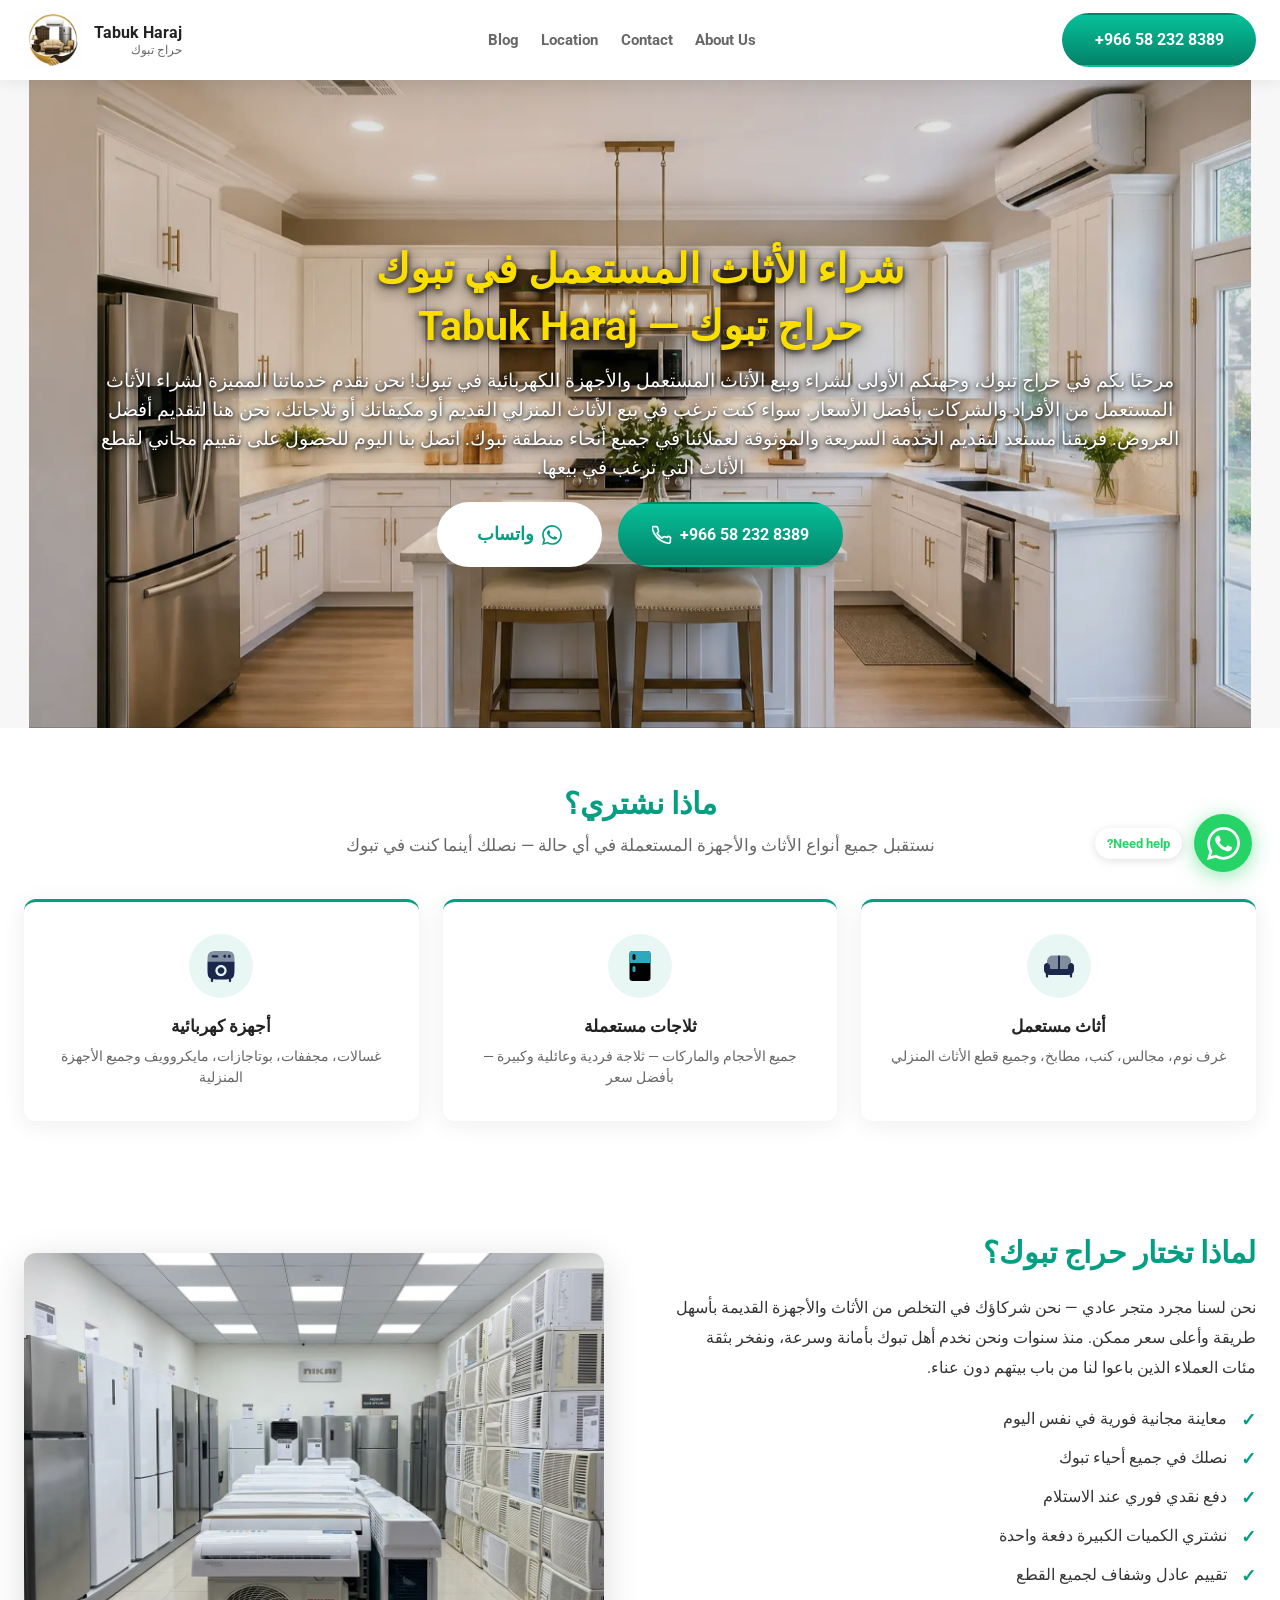
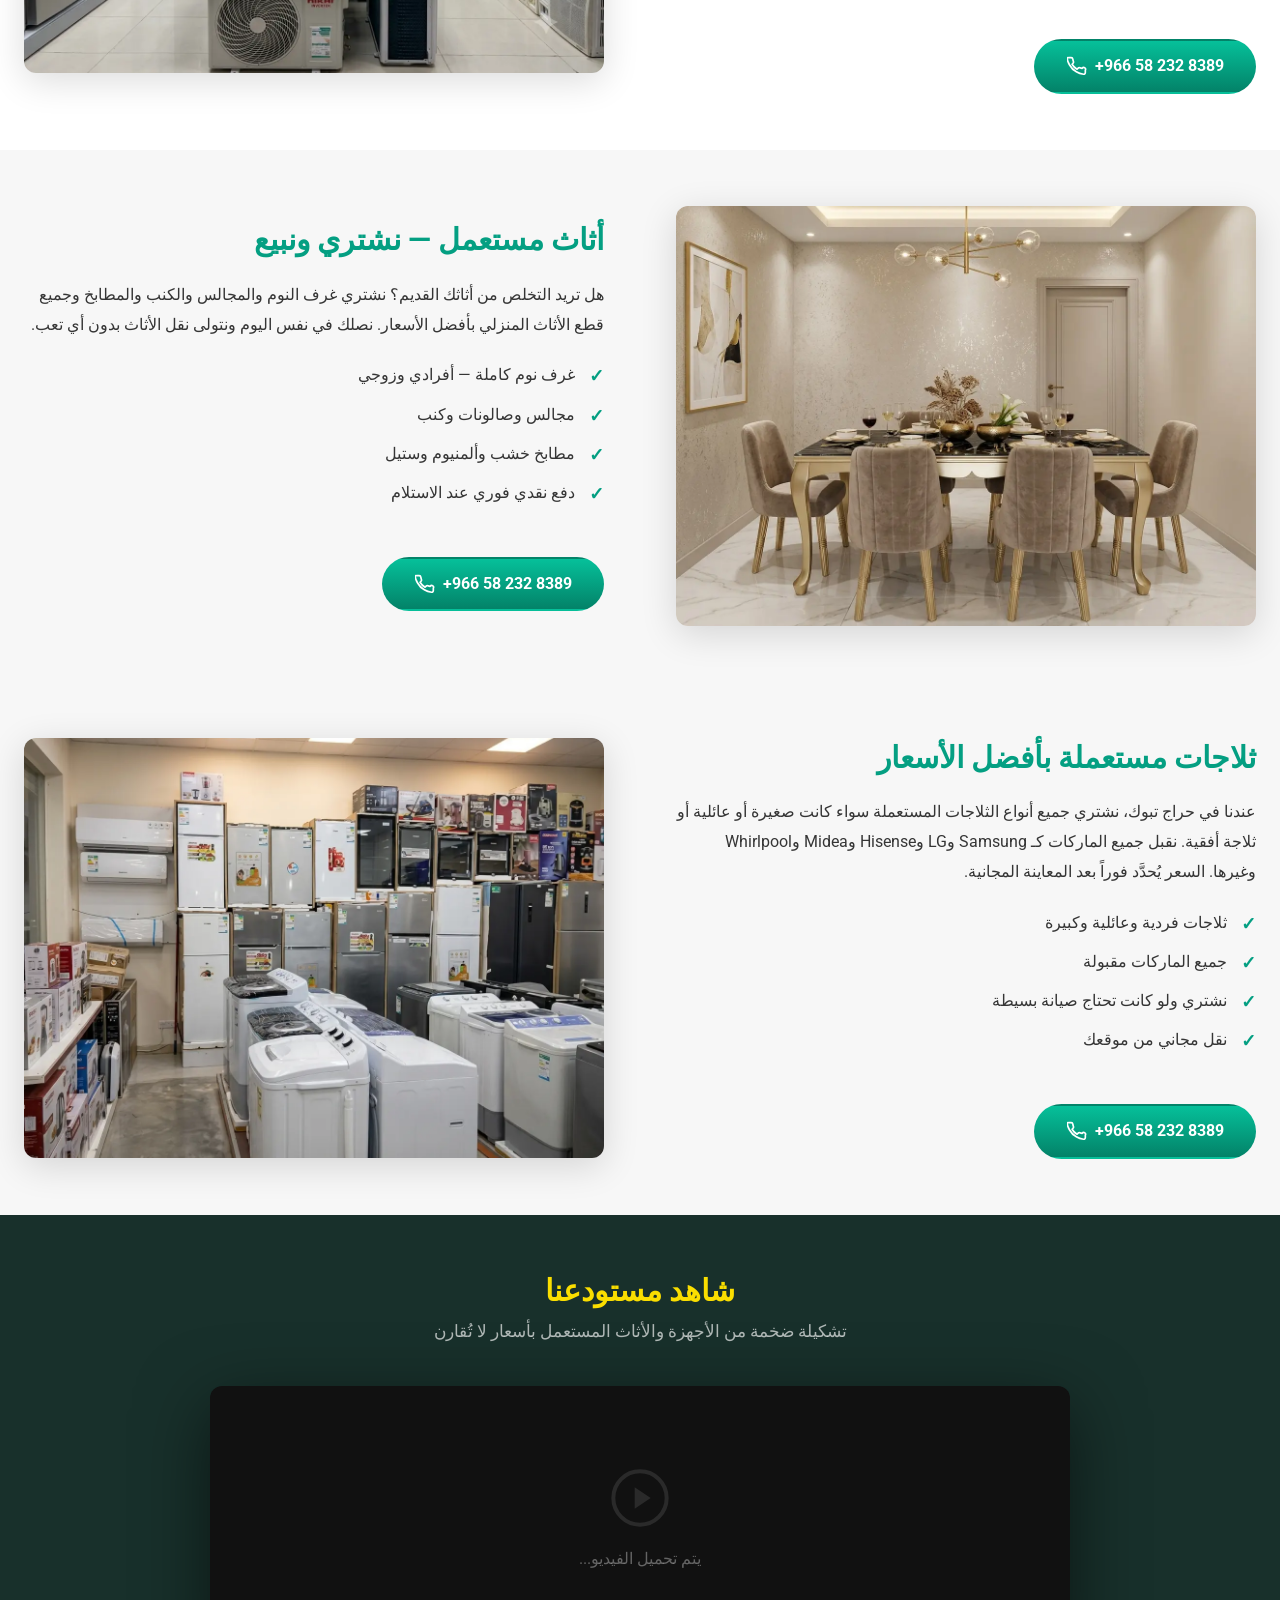
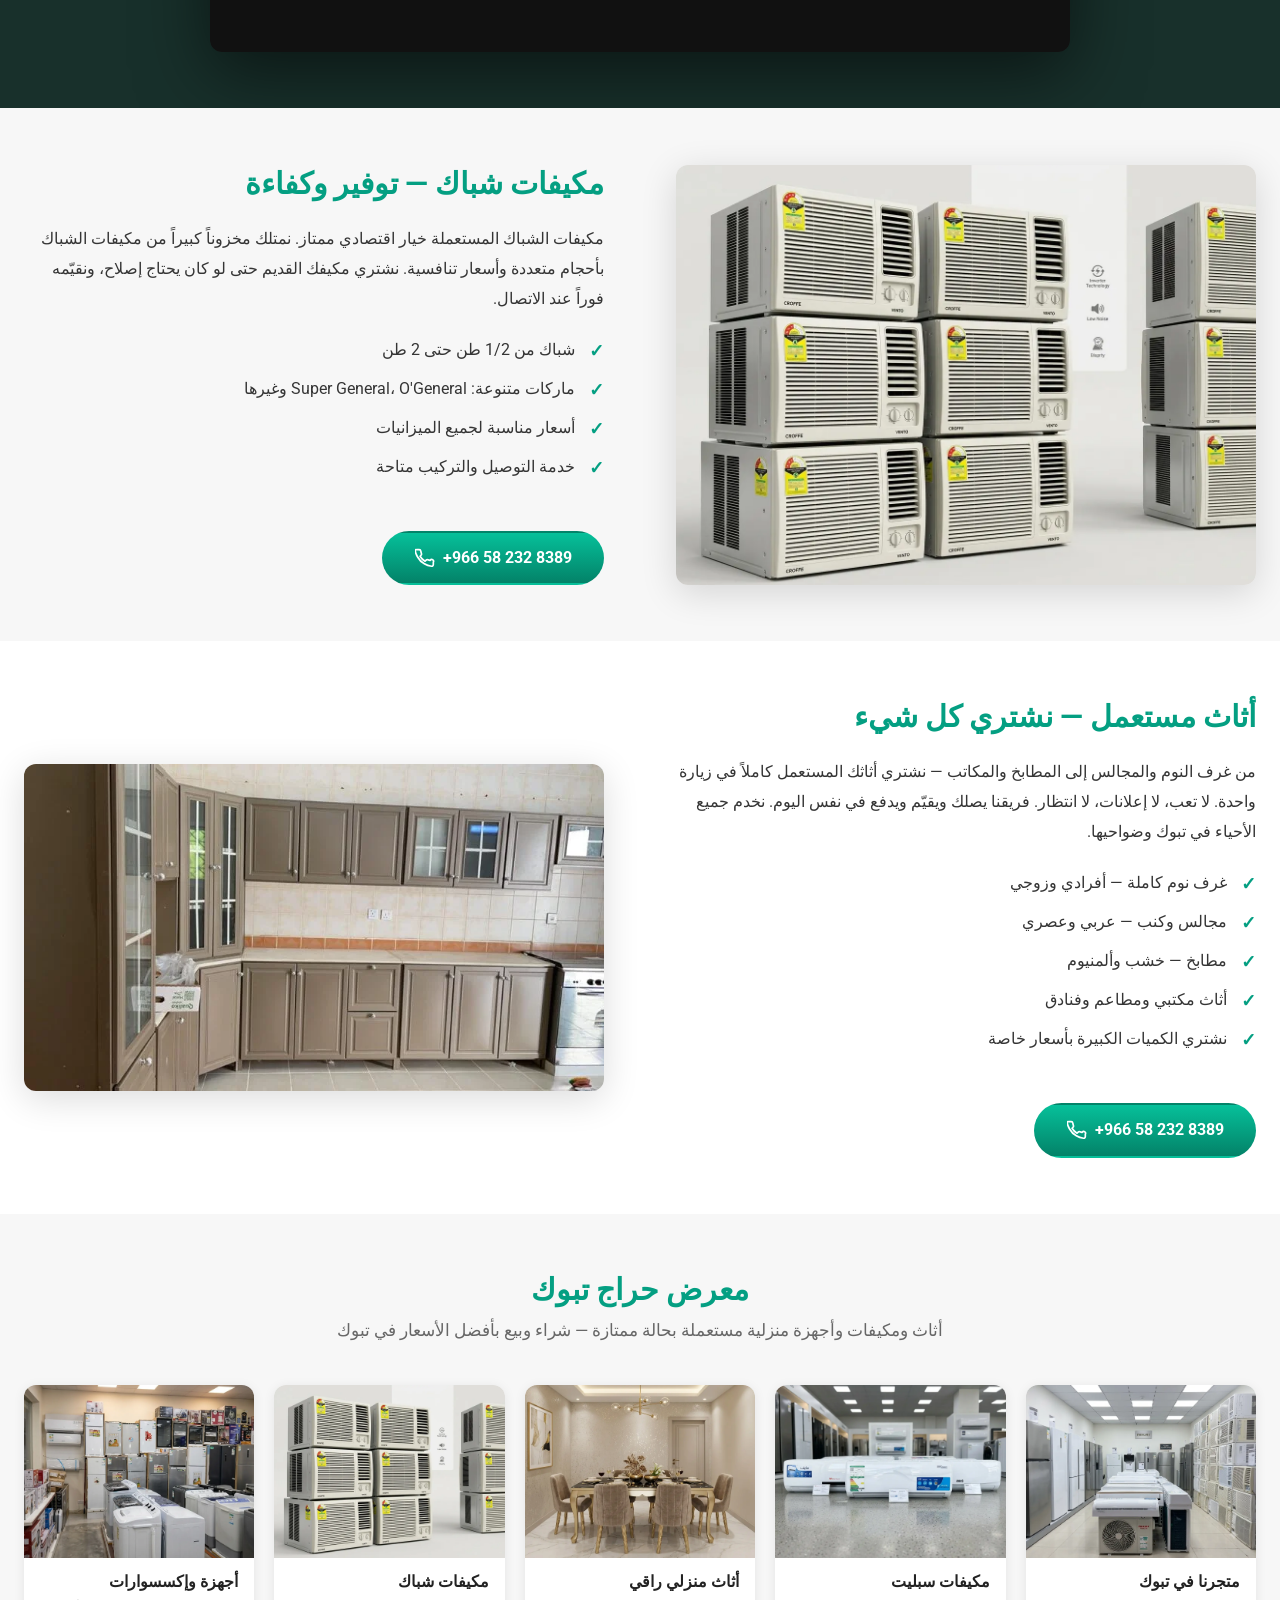
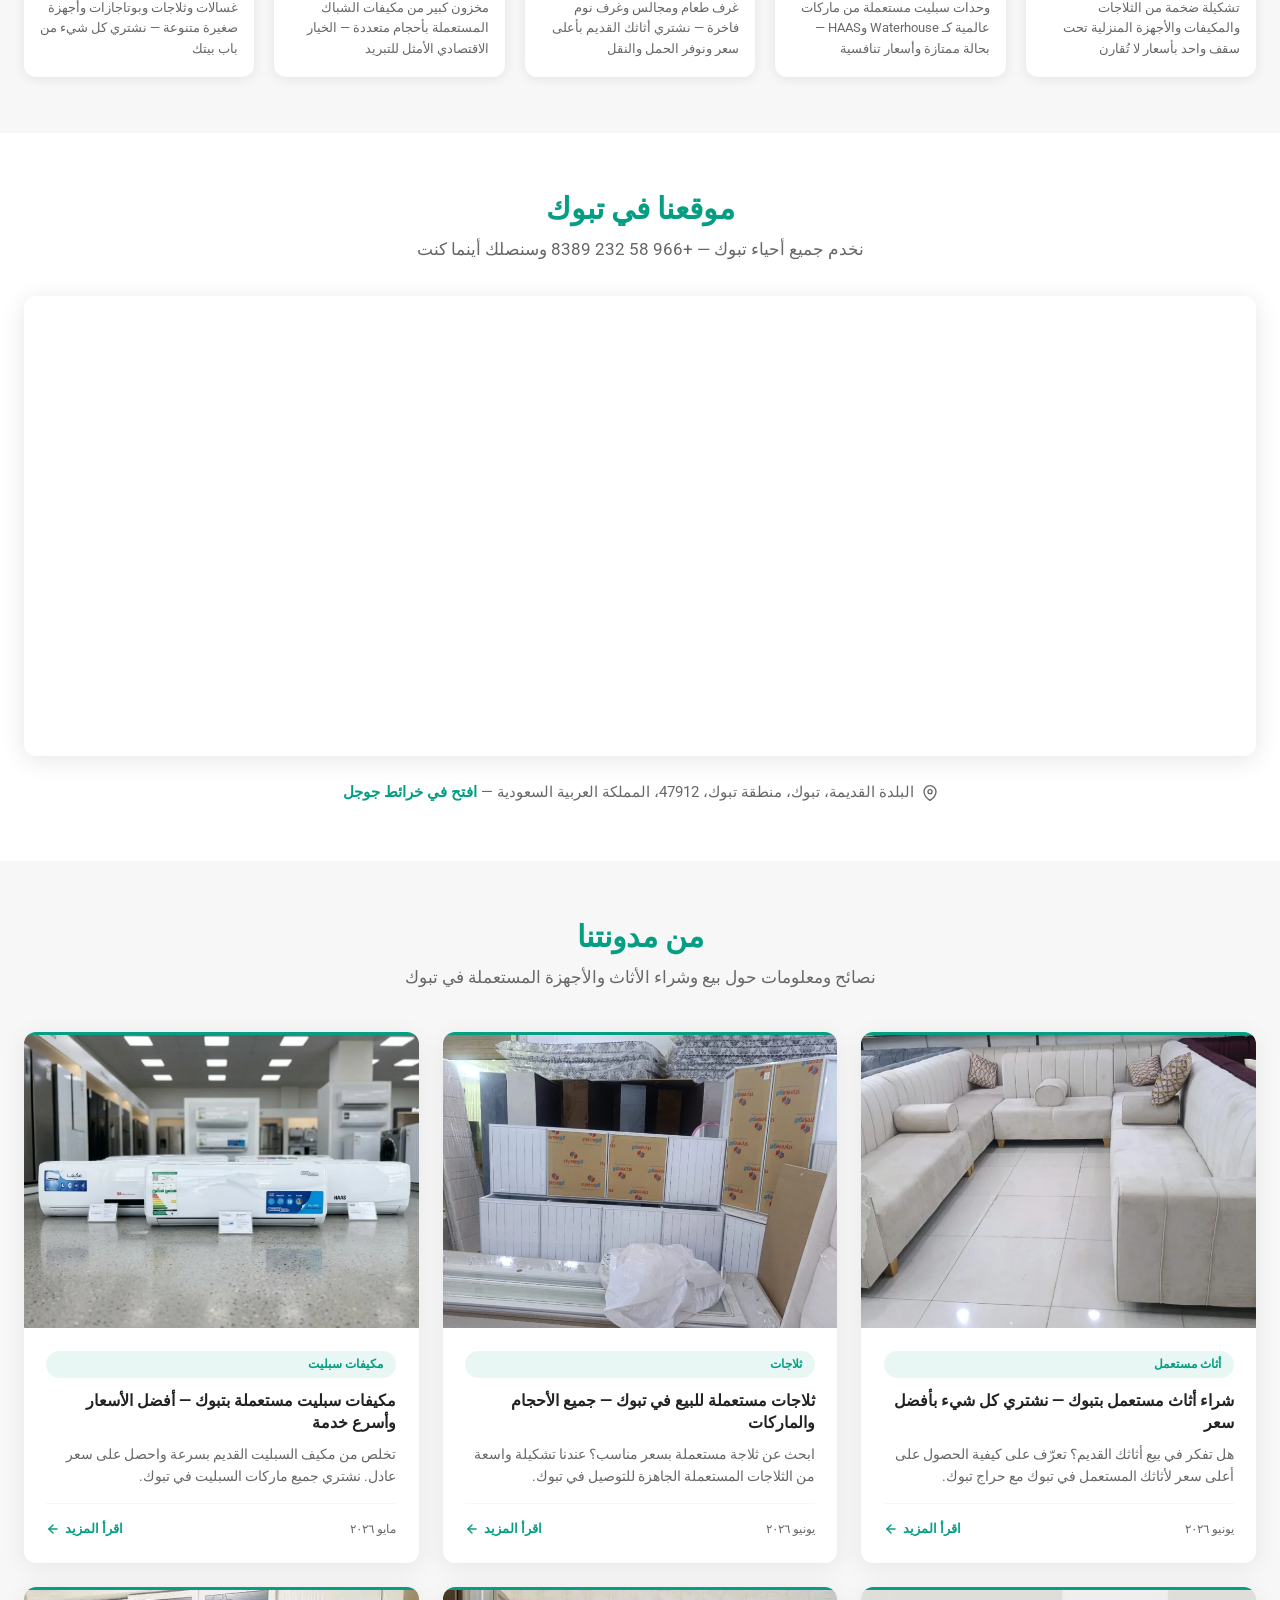
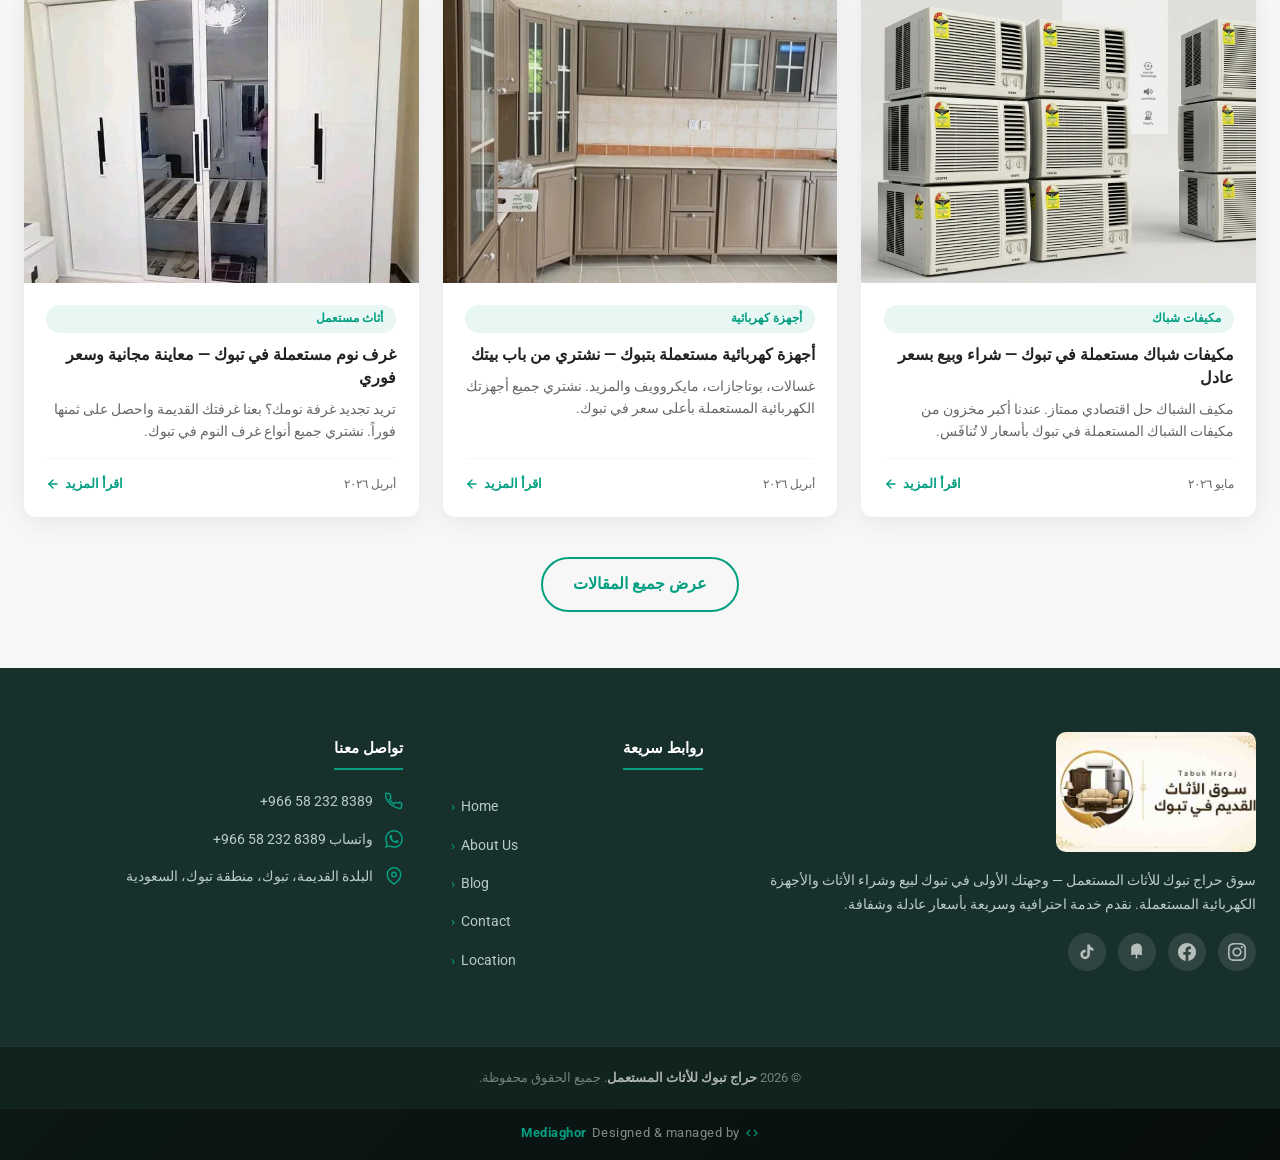
<file: index.html>
<!doctype html>
<html lang="ar" dir="rtl">
<head>
  <!-- Google tag (gtag.js) -->
  <script async src="https://www.googletagmanager.com/gtag/js?id=AW-18216240317"></script>
  <script>
    window.dataLayer = window.dataLayer || [];
    function gtag(){dataLayer.push(arguments);}
    gtag('js', new Date());
    gtag('config', 'AW-18216240317');
  </script>
  <script>
  function gtag_report_conversion(url) {
    var callback = function () {
      if (typeof(url) != 'undefined') {
        window.location = url;
      }
    };
    gtag('event', 'conversion', {
        'send_to': 'AW-18216240317/2N8OCNPE1MIcEL2Jl-5D',
        'event_callback': callback
    });
    return false;
  }
  </script>
  <meta charset="UTF-8">
  <meta name="viewport" content="width=device-width, initial-scale=1, minimum-scale=1">
  <meta name="author" content="Mediaghor — mediaghor.com">
  <meta name="robots" content="index, follow, max-image-preview:large, max-snippet:-1, max-video-preview:-1">

  <title>شراء أثاث مستعمل تبوك | حراج تبوك — بيع وشراء عفش مستعمل</title>
  <meta name="description" content="نشتري أثاثك المستعمل في تبوك — أثاث، مكيفات، ثلاجات، غرف نوم وأجهزة كهربائية. اتصل +966 58 232 8389 وسنصل إليك في نفس اليوم بدفع نقدي فوري.">
  <meta name="keywords" content="شراء اثاث مستعمل تبوك, شراء عفش مستعمل تبوك, بيع اثاث مستعمل تبوك, حراج تبوك, ارقام شراء اثاث مستعمل تبوك, محلات شراء اثاث مستعمل تبوك, مكيفات مستعملة تبوك, ثلاجات مستعملة تبوك, غرف نوم مستعملة تبوك, شراء مكيفات تبوك, شراء ثلاجات تبوك, شراء غرف نوم تبوك, أجهزة كهربائية مستعملة تبوك, شركة شراء عفش تبوك">

  <link rel="canonical" href="https://tabukusedfurnitures.shop/">

  <!-- Open Graph -->
  <meta property="og:type"        content="website">
  <meta property="og:locale"      content="ar_SA">
  <meta property="og:site_name"   content="حراج تبوك | Tabuk Used Furnitures">
  <meta property="og:title"       content="شراء أثاث مستعمل تبوك | حراج تبوك">
  <meta property="og:description" content="نشتري أثاثك المستعمل من باب بيتك في تبوك — دفع نقدي فوري. مكيفات، ثلاجات، غرف نوم، أجهزة. اتصل +966 58 232 8389">
  <meta property="og:url"         content="https://tabukusedfurnitures.shop/">
  <meta property="og:image"       content="https://tabukusedfurnitures.shop/static/social-image.jpeg">
  <meta property="og:image:width" content="1200">
  <meta property="og:image:height"content="630">
  <meta property="og:image:alt"   content="حراج تبوك للأثاث المستعمل">

  <!-- Twitter Card -->
  <meta name="twitter:card"        content="summary_large_image">
  <meta name="twitter:title"       content="شراء أثاث مستعمل تبوك | حراج تبوك">
  <meta name="twitter:description" content="نشتري أثاثك المستعمل من باب بيتك في تبوك — دفع نقدي فوري في نفس اليوم. +966 58 232 8389">
  <meta name="twitter:image"       content="https://tabukusedfurnitures.shop/static/social-image.jpeg">

  <!-- Schema.org — LocalBusiness -->
  <script type="application/ld+json">
  {
    "@context": "https://schema.org",
    "@type": "LocalBusiness",
    "name": "حراج تبوك للأثاث المستعمل",
    "alternateName": ["Tabuk Haraj Used Furniture", "Tabuk Used Furnitures"],
    "description": "نشتري الأثاث المستعمل والأجهزة الكهربائية والمكيفات والثلاجات في تبوك بأفضل الأسعار — خدمة سريعة ودفع نقدي فوري",
    "areaServed": { "@type": "City", "name": "Tabuk", "sameAs": "https://www.wikidata.org/wiki/Q82699" },
    "serviceType": ["شراء أثاث مستعمل", "بيع أثاث مستعمل", "شراء مكيفات مستعملة", "شراء ثلاجات مستعملة", "شراء أجهزة كهربائية مستعملة"],
    "url": "https://tabukusedfurnitures.shop",
    "telephone": "+966582328389",
    "image": "https://tabukusedfurnitures.shop/static/social-image.jpeg",
    "logo": "https://tabukusedfurnitures.shop/static/logo.webp",
    "priceRange": "$$",
    "currenciesAccepted": "SAR",
    "paymentAccepted": "Cash",
    "address": {
      "@type": "PostalAddress",
      "streetAddress": "البلدة القديمة",
      "addressLocality": "Tabuk",
      "addressRegion": "Tabuk Region",
      "postalCode": "47912",
      "addressCountry": "SA"
    },
    "geo": {
      "@type": "GeoCoordinates",
      "latitude": 28.3815807,
      "longitude": 36.559264
    },
    "hasMap": "https://www.google.com/maps/place/28%C2%B022'53.5%22N+36%C2%B033'33.5%22E/@28.3815807,36.559264,17z",
    "openingHoursSpecification": [
      {
        "@type": "OpeningHoursSpecification",
        "dayOfWeek": ["Saturday","Sunday","Monday","Tuesday","Wednesday","Thursday"],
        "opens": "09:00",
        "closes": "21:00"
      }
    ],
    "sameAs": [
      "https://wa.me/966582328389",
      "https://www.instagram.com/tabuk_used_furniture/",
      "https://www.facebook.com/share/1FitdhDFeG/"
    ]
  }
  </script>

  <!-- Schema.org — WebSite (creator / developer info) -->
  <script type="application/ld+json">
  {
    "@context": "https://schema.org",
    "@type": "WebSite",
    "name": "حراج تبوك للأثاث المستعمل",
    "alternateName": "Tabuk Haraj",
    "url": "https://tabukusedfurnitures.shop",
    "creator": {
      "@type": "Organization",
      "name": "Mediaghor",
      "url": "https://mediaghor.com"
    }
  }
  </script>


  <!-- Preconnect for fonts -->
  <link rel="preconnect" href="https://fonts.googleapis.com">
  <link rel="preconnect" href="https://fonts.gstatic.com" crossorigin>
  <!-- Non-render-blocking font load -->
  <link rel="stylesheet" href="https://fonts.googleapis.com/css2?family=Roboto:wght@400;700&display=swap" media="print" onload="this.media='all'">
  <noscript><link rel="stylesheet" href="https://fonts.googleapis.com/css2?family=Roboto:wght@400;700&display=swap"></noscript>

  <!-- Preload hero image for LCP -->
  <link rel="preload" as="image" href="static/hero.webp" type="image/webp">

  <link rel="stylesheet" href="assets/css/style.css">
  <link rel="icon" type="image/x-icon" href="static/favicon/favicon.ico">
  <link rel="icon" type="image/svg+xml" href="static/favicon/favicon.svg">
  <link rel="icon" type="image/png" sizes="96x96" href="static/favicon/favicon-96x96.png">
  <link rel="apple-touch-icon" sizes="180x180" href="static/favicon/apple-touch-icon.png">
  <link rel="manifest" href="static/favicon/site.webmanifest">
</head>
<body>

<!-- ══ HEADER ══════════════════════════════════════════════ -->
<header id="masthead">
  <div class="container">
    <div class="header-inner">

      <div class="site-logo">
        <a href="./" rel="home" aria-label="حراج تبوك - الصفحة الرئيسية">
          <img src="static/logo.webp" alt="حراج تبوك" width="58" height="58">
          <div class="logo-text">Tabuk Haraj <small>حراج تبوك</small></div>
        </a>
      </div>

      <nav class="primary-nav" aria-label="التنقل الرئيسي">
        <ul>
          <li><a href="blog/">Blog</a></li>
          <li><a href="location/">Location</a></li>
          <li><a href="contact/">Contact</a></li>
          <li><a href="about/">About Us</a></li>
        </ul>
      </nav>

      <div class="header-cta"><a dir="ltr" href="tel:+966582328389" onclick="gtag_report_conversion();" class="btn btn-primary">+966 58 232 8389</a></div>

      <button class="mobile-toggle" id="mobile-toggle" aria-label="فتح القائمة" aria-expanded="false" aria-controls="mobile-drawer">
        <span></span><span></span><span></span>
      </button>

    </div>
  </div>
</header>

<!-- Mobile Drawer -->
<div id="mobile-drawer" aria-hidden="true" role="dialog" aria-label="القائمة الرئيسية">
  <nav>
    <ul>
      <li><a href="blog/">Blog</a></li>
      <li><a href="location/">Location</a></li>
      <li><a href="contact/">Contact</a></li>
      <li><a href="about/">About Us</a></li>
    </ul>
  </nav>
  <div class="drawer-cta">
    <a dir="ltr" href="tel:+966582328389" onclick="gtag_report_conversion();" class="btn btn-primary btn-lg">+966 58 232 8389</a>
  </div>
</div>
<div id="drawer-overlay" class="drawer-overlay" aria-hidden="true"></div>

<main id="main">

  <!-- ══ HERO ═══════════════════════════════════════════════ -->
  <section class="hero" aria-label="قسم الترحيب">
    <div class="hero-bg" style="background-image:url('static/hero.webp')" role="img" aria-label="صورة المتجر"></div>
    <div class="hero-content">
      <div class="hero-text-box">
        <h1>
          <strong>شراء الأثاث المستعمل في تبوك</strong><br>
          <strong>حراج تبوك</strong> — Tabuk Haraj
        </h1>
        <p class="hero-desc">
          مرحبًا بكم في حراج تبوك، وجهتكم الأولى لشراء وبيع الأثاث المستعمل والأجهزة الكهربائية في تبوك! نحن نقدم خدماتنا المميزة لشراء الأثاث المستعمل من الأفراد والشركات بأفضل الأسعار. سواء كنت ترغب في بيع الأثاث المنزلي القديم أو مكيفاتك أو ثلاجاتك، نحن هنا لتقديم أفضل العروض. فريقنا مستعد لتقديم الخدمة السريعة والموثوقة لعملائنا في جميع أنحاء منطقة تبوك. اتصل بنا اليوم للحصول على تقييم مجاني لقطع الأثاث التي ترغب في بيعها.
        </p>
        <div class="hero-cta">
          <a href="tel:+966582328389" onclick="gtag_report_conversion();" class="btn btn-primary btn-lg hero-btn" dir="ltr">
            <svg viewBox="0 0 24 24" fill="none" stroke="currentColor" stroke-width="2" stroke-linecap="round" stroke-linejoin="round" aria-hidden="true"><path d="M22 16.92v3a2 2 0 01-2.18 2 19.79 19.79 0 01-8.63-3.07A19.5 19.5 0 013.12 10.8a19.79 19.79 0 01-3.07-8.63A2 2 0 012 2h3a2 2 0 012 1.72c.127.96.361 1.903.7 2.81a2 2 0 01-.45 2.11L6.09 9.91a16 16 0 006 6l1.27-1.27a2 2 0 012.11-.45c.907.339 1.85.573 2.81.7A2 2 0 0122 16.92z"/></svg>
            +966 58 232 8389
          </a>
          <a href="https://wa.me/966582328389" onclick="gtag_report_conversion();" class="btn btn-white btn-lg" target="_blank" rel="noopener noreferrer">
            <svg viewBox="0 0 24 24" fill="currentColor" aria-hidden="true"><path d="M17.472 14.382c-.297-.149-1.758-.867-2.03-.967-.273-.099-.471-.148-.67.15-.197.297-.767.966-.94 1.164-.173.199-.347.223-.644.075-.297-.15-1.255-.463-2.39-1.475-.883-.788-1.48-1.761-1.653-2.059-.173-.297-.018-.458.13-.606.134-.133.298-.347.446-.52.149-.174.198-.298.298-.497.099-.198.05-.371-.025-.52-.075-.149-.669-1.612-.916-2.207-.242-.579-.487-.5-.669-.51-.173-.008-.371-.01-.57-.01-.198 0-.52.074-.792.372-.272.297-1.04 1.016-1.04 2.479 0 1.462 1.065 2.875 1.213 3.074.149.198 2.096 3.2 5.077 4.487.709.306 1.262.489 1.694.625.712.227 1.36.195 1.871.118.571-.085 1.758-.719 2.006-1.413.248-.694.248-1.289.173-1.413-.074-.124-.272-.198-.57-.347m-5.421 7.403h-.004a9.87 9.87 0 01-5.031-1.378l-.361-.214-3.741.982.998-3.648-.235-.374a9.86 9.86 0 01-1.51-5.26c.001-5.45 4.436-9.884 9.888-9.884 2.64 0 5.122 1.03 6.988 2.898a9.825 9.825 0 012.893 6.994c-.003 5.45-4.437 9.884-9.885 9.884m8.413-18.297A11.815 11.815 0 0012.05 0C5.495 0 .16 5.335.157 11.892c0 2.096.547 4.142 1.588 5.945L.057 24l6.305-1.654a11.882 11.882 0 005.683 1.448h.005c6.554 0 11.89-5.335 11.893-11.893a11.821 11.821 0 00-3.48-8.413z"/></svg>
            واتساب
          </a>
        </div>
      </div>
    </div>
  </section>

  <!-- ══ SERVICES GRID ═══════════════════════════════════════ -->
  <section class="services-wrap" aria-label="خدماتنا">
    <div class="container">
      <div class="section-title">
        <h2>ماذا نشتري؟</h2>
        <p>نستقبل جميع أنواع الأثاث والأجهزة المستعملة في أي حالة — نصلك أينما كنت في تبوك</p>
      </div>
      <div class="services-grid">
        <!-- Furniture -->
        <div class="service-card">
          <div class="svc-icon" aria-hidden="true">
            <img src="static/icons/sofa.svg" alt="أثاث" width="48" height="48">
          </div>
          <h3>أثاث مستعمل</h3>
          <p>غرف نوم، مجالس، كنب، مطابخ، وجميع قطع الأثاث المنزلي</p>
        </div>
        <!-- Fridge -->
        <div class="service-card">
          <div class="svc-icon" aria-hidden="true">
            <img src="static/icons/fridge.svg" alt="ثلاجات" width="48" height="48">
          </div>
          <h3>ثلاجات مستعملة</h3>
          <p>جميع الأحجام والماركات — ثلاجة فردية وعائلية وكبيرة — بأفضل سعر</p>
        </div>
        <!-- Appliances -->
        <div class="service-card">
          <div class="svc-icon" aria-hidden="true">
            <img src="static/icons/appliances.svg" alt="أجهزة كهربائية" width="48" height="48">
          </div>
          <h3>أجهزة كهربائية</h3>
          <p>غسالات، مجففات، بوتاجازات، مايكروويف وجميع الأجهزة المنزلية</p>
        </div>
      </div>
    </div>
  </section>

  <!-- ══ SECTION A: لماذا تختارنا ═══════════════════════════ -->
  <section class="two-col-section white-bg" aria-label="لماذا حراج تبوك">
    <div class="container">
      <div class="two-col-grid">
        <!-- Text — appears on right in RTL -->
        <div class="two-col-text">
          <h2>لماذا تختار حراج تبوك؟</h2>
          <p>
            نحن لسنا مجرد متجر عادي — نحن شركاؤك في التخلص من الأثاث والأجهزة القديمة بأسهل طريقة وأعلى سعر ممكن.
            منذ سنوات ونحن نخدم أهل تبوك بأمانة وسرعة، ونفخر بثقة مئات العملاء الذين باعوا لنا من باب بيتهم دون عناء.
          </p>
          <ul class="feature-list">
            <li>معاينة مجانية فورية في نفس اليوم</li>
            <li>نصلك في جميع أحياء تبوك</li>
            <li>دفع نقدي فوري عند الاستلام</li>
            <li>نشتري الكميات الكبيرة دفعة واحدة</li>
            <li>تقييم عادل وشفاف لجميع القطع</li>
          </ul>
          <a dir="ltr" href="tel:+966582328389" onclick="gtag_report_conversion();" class="btn btn-primary">
            <svg viewBox="0 0 24 24" fill="none" stroke="currentColor" stroke-width="2" stroke-linecap="round" stroke-linejoin="round" aria-hidden="true"><path d="M22 16.92v3a2 2 0 01-2.18 2 19.79 19.79 0 01-8.63-3.07A19.5 19.5 0 013.12 10.8a19.79 19.79 0 01-3.07-8.63A2 2 0 012 2h3a2 2 0 012 1.72c.127.96.361 1.903.7 2.81a2 2 0 01-.45 2.11L6.09 9.91a16 16 0 006 6l1.27-1.27a2 2 0 012.11-.45c.907.339 1.85.573 2.81.7A2 2 0 0122 16.92z"/></svg>
            +966 58 232 8389
          </a>
        </div>
        <!-- Image — appears on left in RTL -->
        <div class="two-col-img">
          <img src="static/shop-img/1-shop.webp"
               alt="مستودع حراج تبوك للأثاث المستعمل والأجهزة الكهربائية"
               loading="lazy" decoding="async" width="619" height="465">
        </div>
      </div>
    </div>
  </section>

  <!-- ══ SECTION B2: أثاث مستعمل ════════════════════════ -->
  <section class="two-col-section alt-bg" aria-label="أثاث مستعمل">
    <div class="container">
      <div class="two-col-grid">
        <div class="two-col-img">
          <img src="static/shop-img/3-furnitures.webp"
               alt="أثاث مستعمل للبيع والشراء في تبوك"
               loading="lazy" decoding="async" width="619" height="465">
        </div>
        <div class="two-col-text">
          <h2>أثاث مستعمل — نشتري ونبيع</h2>
          <p>
            هل تريد التخلص من أثاثك القديم؟ نشتري غرف النوم والمجالس والكنب والمطابخ وجميع قطع الأثاث المنزلي بأفضل الأسعار. نصلك في نفس اليوم ونتولى نقل الأثاث بدون أي تعب.
          </p>
          <ul class="feature-list">
            <li>غرف نوم كاملة — أفرادي وزوجي</li>
            <li>مجالس وصالونات وكنب</li>
            <li>مطابخ خشب وألمنيوم وستيل</li>
            <li>دفع نقدي فوري عند الاستلام</li>
          </ul>
          <a dir="ltr" href="tel:+966582328389" onclick="gtag_report_conversion();" class="btn btn-primary">
            <svg viewBox="0 0 24 24" fill="none" stroke="currentColor" stroke-width="2" stroke-linecap="round" stroke-linejoin="round" aria-hidden="true"><path d="M22 16.92v3a2 2 0 01-2.18 2 19.79 19.79 0 01-8.63-3.07A19.5 19.5 0 013.12 10.8a19.79 19.79 0 01-3.07-8.63A2 2 0 012 2h3a2 2 0 012 1.72c.127.96.361 1.903.7 2.81a2 2 0 01-.45 2.11L6.09 9.91a16 16 0 006 6l1.27-1.27a2 2 0 012.11-.45c.907.339 1.85.573 2.81.7A2 2 0 0122 16.92z"/></svg>
            +966 58 232 8389
          </a>
        </div>
      </div>
    </div>
  </section>

  <!-- ══ SECTION B: ثلاجات مستعملة ════════════════════════ -->
  <section class="two-col-section alt-bg" aria-label="ثلاجات مستعملة">
    <div class="container">
      <div class="two-col-grid">
        <!-- Text first → text on RIGHT, image on LEFT in RTL -->
        <div class="two-col-text">
          <h2>ثلاجات مستعملة بأفضل الأسعار</h2>
          <p>
            عندنا في حراج تبوك، نشتري جميع أنواع الثلاجات المستعملة سواء كانت صغيرة أو عائلية أو ثلاجة أفقية.
            نقبل جميع الماركات كـ Samsung وLG وHisense وMidea وWhirlpool وغيرها.
            السعر يُحدَّد فوراً بعد المعاينة المجانية.
          </p>
          <ul class="feature-list">
            <li>ثلاجات فردية وعائلية وكبيرة</li>
            <li>جميع الماركات مقبولة</li>
            <li>نشتري ولو كانت تحتاج صيانة بسيطة</li>
            <li>نقل مجاني من موقعك</li>
          </ul>
          <a dir="ltr" href="tel:+966582328389" onclick="gtag_report_conversion();" class="btn btn-primary">
            <svg viewBox="0 0 24 24" fill="none" stroke="currentColor" stroke-width="2" stroke-linecap="round" stroke-linejoin="round" aria-hidden="true"><path d="M22 16.92v3a2 2 0 01-2.18 2 19.79 19.79 0 01-8.63-3.07A19.5 19.5 0 013.12 10.8a19.79 19.79 0 01-3.07-8.63A2 2 0 012 2h3a2 2 0 012 1.72c.127.96.361 1.903.7 2.81a2 2 0 01-.45 2.11L6.09 9.91a16 16 0 006 6l1.27-1.27a2 2 0 012.11-.45c.907.339 1.85.573 2.81.7A2 2 0 0122 16.92z"/></svg>
            +966 58 232 8389
          </a>
        </div>
        <div class="two-col-img">
          <img src="static/shop-img/5-accetories-others.webp"
               alt="ثلاجات مستعملة للبيع في تبوك"
               loading="lazy" decoding="async" width="619" height="465">
        </div>
      </div>
    </div>
  </section>


  <!-- ══ VIDEO SECTION ═══════════════════════════════════════ -->
  <section class="video-section" aria-label="فيديو المتجر">
    <div class="container">
      <div class="section-title">
        <h2>شاهد مستودعنا</h2>
        <p>تشكيلة ضخمة من الأجهزة والأثاث المستعمل بأسعار لا تُقارن</p>
      </div>
      <div class="video-wrap">
        <video
          src="static/shop-video/reel.mp4"
          controls muted loop playsinline
          aria-label="فيديو إعلاني لحراج تبوك للأثاث المستعمل">
          متصفحك لا يدعم تشغيل الفيديو.
        </video>
        <div class="video-placeholder">
          <svg viewBox="0 0 24 24" fill="none" stroke="currentColor" stroke-width="1.5" aria-hidden="true"><circle cx="12" cy="12" r="10"/><polygon points="10,8 16,12 10,16 10,8" fill="currentColor" stroke="none"/></svg>
          <p>يتم تحميل الفيديو...</p>
        </div>
      </div>
    </div>
  </section>

  <!-- ══ SECTION D: مكيفات شباك ════════════════════════════ -->
  <section class="two-col-section alt-bg" aria-label="مكيفات شباك مستعملة">
    <div class="container">
      <div class="two-col-grid">
        <div class="two-col-img">
          <img src="static/shop-img/4-unknown.webp"
               alt="مكيفات شباك مستعملة للبيع والشراء في تبوك"
               loading="lazy" decoding="async" width="619" height="465">
        </div>
        <div class="two-col-text">
          <h2>مكيفات شباك — توفير وكفاءة</h2>
          <p>
            مكيفات الشباك المستعملة خيار اقتصادي ممتاز. نمتلك مخزوناً كبيراً من مكيفات الشباك بأحجام متعددة وأسعار تنافسية.
            نشتري مكيفك القديم حتى لو كان يحتاج إصلاح، ونقيّمه فوراً عند الاتصال.
          </p>
          <ul class="feature-list">
            <li>شباك من 1/2 طن حتى 2 طن</li>
            <li>ماركات متنوعة: Super General، O'General وغيرها</li>
            <li>أسعار مناسبة لجميع الميزانيات</li>
            <li>خدمة التوصيل والتركيب متاحة</li>
          </ul>
          <a dir="ltr" href="tel:+966582328389" onclick="gtag_report_conversion();" class="btn btn-primary">
            <svg viewBox="0 0 24 24" fill="none" stroke="currentColor" stroke-width="2" stroke-linecap="round" stroke-linejoin="round" aria-hidden="true"><path d="M22 16.92v3a2 2 0 01-2.18 2 19.79 19.79 0 01-8.63-3.07A19.5 19.5 0 013.12 10.8a19.79 19.79 0 01-3.07-8.63A2 2 0 012 2h3a2 2 0 012 1.72c.127.96.361 1.903.7 2.81a2 2 0 01-.45 2.11L6.09 9.91a16 16 0 006 6l1.27-1.27a2 2 0 012.11-.45c.907.339 1.85.573 2.81.7A2 2 0 0122 16.92z"/></svg>
            +966 58 232 8389
          </a>
        </div>
      </div>
    </div>
  </section>

  <!-- ══ SECTION E: أثاث مستعمل ════════════════════════════ -->
  <section class="two-col-section white-bg" aria-label="أثاث مستعمل">
    <div class="container">
      <div class="two-col-grid">
        <div class="two-col-text">
          <h2>أثاث مستعمل — نشتري كل شيء</h2>
          <p>
            من غرف النوم والمجالس إلى المطابخ والمكاتب — نشتري أثاثك المستعمل كاملاً في زيارة واحدة.
            لا تعب، لا إعلانات، لا انتظار. فريقنا يصلك ويقيّم ويدفع في نفس اليوم.
            نخدم جميع الأحياء في تبوك وضواحيها.
          </p>
          <ul class="feature-list">
            <li>غرف نوم كاملة — أفرادي وزوجي</li>
            <li>مجالس وكنب — عربي وعصري</li>
            <li>مطابخ — خشب وألمنيوم</li>
            <li>أثاث مكتبي ومطاعم وفنادق</li>
            <li>نشتري الكميات الكبيرة بأسعار خاصة</li>
          </ul>
          <a dir="ltr" href="tel:+966582328389" onclick="gtag_report_conversion();" class="btn btn-primary">
            <svg viewBox="0 0 24 24" fill="none" stroke="currentColor" stroke-width="2" stroke-linecap="round" stroke-linejoin="round" aria-hidden="true"><path d="M22 16.92v3a2 2 0 01-2.18 2 19.79 19.79 0 01-8.63-3.07A19.5 19.5 0 013.12 10.8a19.79 19.79 0 01-3.07-8.63A2 2 0 012 2h3a2 2 0 012 1.72c.127.96.361 1.903.7 2.81a2 2 0 01-.45 2.11L6.09 9.91a16 16 0 006 6l1.27-1.27a2 2 0 012.11-.45c.907.339 1.85.573 2.81.7A2 2 0 0122 16.92z"/></svg>
            +966 58 232 8389
          </a>
        </div>
        <div class="two-col-img">
          <img src="static/blog-images/bl3.webp"
               alt="أثاث مستعمل للبيع والشراء في تبوك"
               loading="lazy" decoding="async" width="619" height="465">
        </div>
      </div>
    </div>
  </section>

  <!-- ══ PRODUCT CARDS ═══════════════════════════════════════ -->
  <section class="product-cards-section" aria-label="معرض المنتجات">
    <div class="container">
      <div class="section-title">
        <h2>معرض حراج تبوك</h2>
        <p>أثاث ومكيفات وأجهزة منزلية مستعملة بحالة ممتازة — شراء وبيع بأفضل الأسعار في تبوك</p>
      </div>
      <div class="product-cards-grid">

        <div class="product-card">
          <div class="product-card-img">
            <img src="static/shop-img/1-shop.webp"
                 alt="متجر حراج تبوك — أثاث وأجهزة مستعملة"
                 loading="lazy" decoding="async" width="400" height="300">
          </div>
          <div class="product-card-body">
            <h3>متجرنا في تبوك</h3>
            <p>تشكيلة ضخمة من الثلاجات والمكيفات والأجهزة المنزلية تحت سقف واحد بأسعار لا تُقارن</p>
          </div>
        </div>

        <div class="product-card">
          <div class="product-card-img">
            <img src="static/shop-img/2-ac.webp"
                 alt="مكيفات سبليت مستعملة في تبوك"
                 loading="lazy" decoding="async" width="400" height="300">
          </div>
          <div class="product-card-body">
            <h3>مكيفات سبليت</h3>
            <p>وحدات سبليت مستعملة من ماركات عالمية كـ Waterhouse وHAAS — بحالة ممتازة وأسعار تنافسية</p>
          </div>
        </div>

        <div class="product-card">
          <div class="product-card-img">
            <img src="static/shop-img/3-furnitures.webp"
                 alt="أثاث منزلي راقي للبيع والشراء في تبوك"
                 loading="lazy" decoding="async" width="400" height="300">
          </div>
          <div class="product-card-body">
            <h3>أثاث منزلي راقي</h3>
            <p>غرف طعام ومجالس وغرف نوم فاخرة — نشتري أثاثك القديم بأعلى سعر ونوفر الحمل والنقل</p>
          </div>
        </div>

        <div class="product-card">
          <div class="product-card-img">
            <img src="static/shop-img/4-unknown.webp"
                 alt="مكيفات شباك مستعملة في تبوك"
                 loading="lazy" decoding="async" width="400" height="300">
          </div>
          <div class="product-card-body">
            <h3>مكيفات شباك</h3>
            <p>مخزون كبير من مكيفات الشباك المستعملة بأحجام متعددة — الخيار الاقتصادي الأمثل للتبريد</p>
          </div>
        </div>

        <div class="product-card">
          <div class="product-card-img">
            <img src="static/shop-img/5-accetories-others.webp"
                 alt="أجهزة منزلية وإكسسوارات مستعملة في تبوك"
                 loading="lazy" decoding="async" width="400" height="300">
          </div>
          <div class="product-card-body">
            <h3>أجهزة وإكسسوارات</h3>
            <p>غسالات وثلاجات وبوتاجازات وأجهزة صغيرة متنوعة — نشتري كل شيء من باب بيتك</p>
          </div>
        </div>

      </div>
    </div>
  </section>

  <!-- ══ MAP ═════════════════════════════════════════════════ -->
  <section class="map-section" aria-label="موقعنا على الخريطة">
    <div class="container">
      <div class="section-title">
        <h2>موقعنا في تبوك</h2>
        <p>نخدم جميع أحياء تبوك — +966 58 232 8389 وسنصلك أينما كنت</p>
      </div>
      <div class="map-container">
        <iframe
          title="موقع حراج تبوك على خرائط جوجل"
          src="https://maps.google.com/maps?q=28.3815807,36.559264&hl=ar&z=17&output=embed"
          allowfullscreen loading="lazy"
          referrerpolicy="no-referrer-when-downgrade">
        </iframe>
      </div>
      <p class="map-address">
        <svg viewBox="0 0 24 24" fill="none" stroke="currentColor" stroke-width="2" width="16" height="16" style="display:inline;vertical-align:middle;margin-left:4px" aria-hidden="true"><path d="M21 10c0 7-9 13-9 13s-9-6-9-13a9 9 0 0118 0z"/><circle cx="12" cy="10" r="3"/></svg>
        البلدة القديمة، تبوك، منطقة تبوك، 47912، المملكة العربية السعودية —
        <a href="https://www.google.com/maps/place/28%C2%B022'53.5%22N+36%C2%B033'33.5%22E/@28.3815807,36.559264,17z" target="_blank" rel="noopener noreferrer">
          افتح في خرائط جوجل
        </a>
      </p>
    </div>
  </section>

  <!-- ══ BLOG SECTION ════════════════════════════════════════ -->
  <section class="blog-section" aria-label="مقالاتنا">
    <div class="container">
      <div class="section-title">
        <h2>من مدونتنا</h2>
        <p>نصائح ومعلومات حول بيع وشراء الأثاث والأجهزة المستعملة في تبوك</p>
      </div>
      <div class="blog-grid">

        <!-- Post 1 -->
        <article class="blog-card">
          <a class="blog-card-img" href="blog/shira-athath-mstaamal-tabuk/" aria-label="شراء أثاث مستعمل بتبوك">
            <img src="static/blog-images/bl1.webp"
                 alt="شراء أثاث مستعمل بتبوك"
                 loading="lazy" decoding="async" width="400" height="300">
          </a>
          <div class="blog-card-body">
            <span class="blog-cat">أثاث مستعمل</span>
            <h3><a href="blog/shira-athath-mstaamal-tabuk/">شراء أثاث مستعمل بتبوك — نشتري كل شيء بأفضل سعر</a></h3>
            <p class="blog-excerpt">هل تفكر في بيع أثاثك القديم؟ تعرّف على كيفية الحصول على أعلى سعر لأثاثك المستعمل في تبوك مع حراج تبوك.</p>
            <div class="blog-card-footer">
              <span class="blog-date">يونيو ٢٠٢٦</span>
              <a href="blog/shira-athath-mstaamal-tabuk/" class="read-more">اقرأ المزيد <svg viewBox="0 0 24 24" fill="none" stroke="currentColor" stroke-width="2.5" stroke-linecap="round" stroke-linejoin="round" aria-hidden="true"><line x1="19" y1="12" x2="5" y2="12"/><polyline points="12,5 5,12 12,19"/></svg></a>
            </div>
          </div>
        </article>

        <!-- Post 2 -->
        <article class="blog-card">
          <a class="blog-card-img" href="blog/thalajat-mstaamalah-tabuk/" aria-label="ثلاجات مستعملة في تبوك">
            <img src="static/blog-images/bl2.webp"
                 alt="ثلاجات مستعملة للبيع في تبوك"
                 loading="lazy" decoding="async" width="400" height="300">
          </a>
          <div class="blog-card-body">
            <span class="blog-cat">ثلاجات</span>
            <h3><a href="blog/thalajat-mstaamalah-tabuk/">ثلاجات مستعملة للبيع في تبوك — جميع الأحجام والماركات</a></h3>
            <p class="blog-excerpt">ابحث عن ثلاجة مستعملة بسعر مناسب؟ عندنا تشكيلة واسعة من الثلاجات المستعملة الجاهزة للتوصيل في تبوك.</p>
            <div class="blog-card-footer">
              <span class="blog-date">يونيو ٢٠٢٦</span>
              <a href="blog/thalajat-mstaamalah-tabuk/" class="read-more">اقرأ المزيد <svg viewBox="0 0 24 24" fill="none" stroke="currentColor" stroke-width="2.5" stroke-linecap="round" stroke-linejoin="round" aria-hidden="true"><line x1="19" y1="12" x2="5" y2="12"/><polyline points="12,5 5,12 12,19"/></svg></a>
            </div>
          </div>
        </article>

        <!-- Post 3 -->
        <article class="blog-card">
          <a class="blog-card-img" href="blog/mokaifat-split-mstaamalah-tabuk/" aria-label="مكيفات سبليت مستعملة">
            <img src="static/shop-img/2-ac.webp"
                 alt="مكيفات سبليت مستعملة للبيع في تبوك"
                 loading="lazy" decoding="async" width="400" height="300">
          </a>
          <div class="blog-card-body">
            <span class="blog-cat">مكيفات سبليت</span>
            <h3><a href="blog/mokaifat-split-mstaamalah-tabuk/">مكيفات سبليت مستعملة بتبوك — أفضل الأسعار وأسرع خدمة</a></h3>
            <p class="blog-excerpt">تخلص من مكيف السبليت القديم بسرعة واحصل على سعر عادل. نشتري جميع ماركات السبليت في تبوك.</p>
            <div class="blog-card-footer">
              <span class="blog-date">مايو ٢٠٢٦</span>
              <a href="blog/mokaifat-split-mstaamalah-tabuk/" class="read-more">اقرأ المزيد <svg viewBox="0 0 24 24" fill="none" stroke="currentColor" stroke-width="2.5" stroke-linecap="round" stroke-linejoin="round" aria-hidden="true"><line x1="19" y1="12" x2="5" y2="12"/><polyline points="12,5 5,12 12,19"/></svg></a>
            </div>
          </div>
        </article>

        <!-- Post 4 -->
        <article class="blog-card">
          <a class="blog-card-img" href="blog/mokaifat-shabbak-mstaamalah-tabuk/" aria-label="مكيفات شباك مستعملة">
            <img src="static/shop-img/4-unknown.webp"
                 alt="مكيفات شباك مستعملة في تبوك"
                 loading="lazy" decoding="async" width="400" height="300">
          </a>
          <div class="blog-card-body">
            <span class="blog-cat">مكيفات شباك</span>
            <h3><a href="blog/mokaifat-shabbak-mstaamalah-tabuk/">مكيفات شباك مستعملة في تبوك — شراء وبيع بسعر عادل</a></h3>
            <p class="blog-excerpt">مكيف الشباك حل اقتصادي ممتاز. عندنا أكبر مخزون من مكيفات الشباك المستعملة في تبوك بأسعار لا تُنافَس.</p>
            <div class="blog-card-footer">
              <span class="blog-date">مايو ٢٠٢٦</span>
              <a href="blog/mokaifat-shabbak-mstaamalah-tabuk/" class="read-more">اقرأ المزيد <svg viewBox="0 0 24 24" fill="none" stroke="currentColor" stroke-width="2.5" stroke-linecap="round" stroke-linejoin="round" aria-hidden="true"><line x1="19" y1="12" x2="5" y2="12"/><polyline points="12,5 5,12 12,19"/></svg></a>
            </div>
          </div>
        </article>

        <!-- Post 5 -->
        <article class="blog-card">
          <a class="blog-card-img" href="blog/ajhiza-kahrabiya-mstaamalah-tabuk/" aria-label="أجهزة كهربائية مستعملة">
            <img src="static/blog-images/bl3.webp"
                 alt="أجهزة كهربائية مستعملة في تبوك"
                 loading="lazy" decoding="async" width="400" height="300">
          </a>
          <div class="blog-card-body">
            <span class="blog-cat">أجهزة كهربائية</span>
            <h3><a href="blog/ajhiza-kahrabiya-mstaamalah-tabuk/">أجهزة كهربائية مستعملة بتبوك — نشتري من باب بيتك</a></h3>
            <p class="blog-excerpt">غسالات، بوتاجازات، مايكروويف والمزيد. نشتري جميع أجهزتك الكهربائية المستعملة بأعلى سعر في تبوك.</p>
            <div class="blog-card-footer">
              <span class="blog-date">أبريل ٢٠٢٦</span>
              <a href="blog/ajhiza-kahrabiya-mstaamalah-tabuk/" class="read-more">اقرأ المزيد <svg viewBox="0 0 24 24" fill="none" stroke="currentColor" stroke-width="2.5" stroke-linecap="round" stroke-linejoin="round" aria-hidden="true"><line x1="19" y1="12" x2="5" y2="12"/><polyline points="12,5 5,12 12,19"/></svg></a>
            </div>
          </div>
        </article>

        <!-- Post 6 -->
        <article class="blog-card">
          <a class="blog-card-img" href="blog/ghorf-nom-mstaamalah-tabuk/" aria-label="غرف نوم مستعملة في تبوك">
            <img src="static/blog-images/bl5.webp"
                 alt="غرف نوم مستعملة في تبوك"
                 loading="lazy" decoding="async" width="400" height="300">
          </a>
          <div class="blog-card-body">
            <span class="blog-cat">أثاث مستعمل</span>
            <h3><a href="blog/ghorf-nom-mstaamalah-tabuk/">غرف نوم مستعملة في تبوك — معاينة مجانية وسعر فوري</a></h3>
            <p class="blog-excerpt">تريد تجديد غرفة نومك؟ بعنا غرفتك القديمة واحصل على ثمنها فوراً. نشتري جميع أنواع غرف النوم في تبوك.</p>
            <div class="blog-card-footer">
              <span class="blog-date">أبريل ٢٠٢٦</span>
              <a href="blog/ghorf-nom-mstaamalah-tabuk/" class="read-more">اقرأ المزيد <svg viewBox="0 0 24 24" fill="none" stroke="currentColor" stroke-width="2.5" stroke-linecap="round" stroke-linejoin="round" aria-hidden="true"><line x1="19" y1="12" x2="5" y2="12"/><polyline points="12,5 5,12 12,19"/></svg></a>
            </div>
          </div>
        </article>

      </div>
      <div class="blog-cta-wrap">
        <a href="blog/" class="btn btn-outline">عرض جميع المقالات</a>
      </div>
    </div>
  </section>

</main>

<!-- ══ FOOTER ══════════════════════════════════════════════ -->
<footer class="site-footer" role="contentinfo">
  <div class="container">
    <div class="footer-middle">
      <!-- About -->
      <div class="footer-about">
        <img src="static/social-image.jpeg" alt="حراج تبوك" class="footer-logo-img">
        <p class="footer-about-text">
          سوق حراج تبوك للأثاث المستعمل — وجهتك الأولى في تبوك لبيع وشراء الأثاث والأجهزة الكهربائية المستعملة.
          نقدم خدمة احترافية وسريعة بأسعار عادلة وشفافة.
        </p><div class="footer-social"><a href="https://www.instagram.com/tabuk_used_furniture/" class="footer-social-link" target="_blank" rel="noopener noreferrer" aria-label="Instagram"><svg viewBox="0 0 24 24" fill="currentColor" aria-hidden="true"><path d="M12 2.163c3.204 0 3.584.012 4.85.07 3.252.148 4.771 1.691 4.919 4.919.058 1.265.069 1.645.069 4.849 0 3.205-.012 3.584-.069 4.849-.149 3.225-1.664 4.771-4.919 4.919-1.266.058-1.644.07-4.85.07-3.204 0-3.584-.012-4.849-.07-3.26-.149-4.771-1.699-4.919-4.92-.058-1.265-.07-1.644-.07-4.849 0-3.204.013-3.583.07-4.849.149-3.227 1.664-4.771 4.919-4.919 1.266-.057 1.645-.069 4.849-.069zm0-2.163c-3.259 0-3.667.014-4.947.072-4.358.2-6.78 2.618-6.98 6.98-.059 1.281-.073 1.689-.073 4.948 0 3.259.014 3.668.072 4.948.2 4.358 2.618 6.78 6.98 6.98 1.281.058 1.689.072 4.948.072 3.259 0 3.668-.014 4.948-.072 4.354-.2 6.782-2.618 6.979-6.98.059-1.28.073-1.689.073-4.948 0-3.259-.014-3.667-.072-4.947-.196-4.354-2.617-6.78-6.979-6.98-1.281-.059-1.69-.073-4.949-.073zm0 5.838c-3.403 0-6.162 2.759-6.162 6.162s2.759 6.163 6.162 6.163 6.162-2.759 6.162-6.163c0-3.403-2.759-6.162-6.162-6.162zm0 10.162c-2.209 0-4-1.79-4-4 0-2.209 1.791-4 4-4s4 1.791 4 4c0 2.21-1.791 4-4 4zm6.406-11.845c-.796 0-1.441.645-1.441 1.44s.645 1.44 1.441 1.44c.795 0 1.439-.645 1.439-1.44s-.644-1.44-1.439-1.44z"/></svg></a><a href="https://www.facebook.com/share/1FitdhDFeG/" class="footer-social-link" target="_blank" rel="noopener noreferrer" aria-label="Facebook"><svg viewBox="0 0 24 24" fill="currentColor" aria-hidden="true"><path d="M24 12.073c0-6.627-5.373-12-12-12s-12 5.373-12 12c0 5.99 4.388 10.954 10.125 11.854v-8.385H7.078v-3.47h3.047V9.43c0-3.007 1.792-4.669 4.533-4.669 1.312 0 2.686.235 2.686.235v2.953H15.83c-1.491 0-1.956.925-1.956 1.874v2.25h3.328l-.532 3.47h-2.796v8.385C19.612 23.027 24 18.062 24 12.073z"/></svg></a><a href="https://www.snapchat.com/add/t_abuj100" class="footer-social-link" target="_blank" rel="noopener noreferrer" aria-label="Snapchat"><svg viewBox="0 0 24 24" fill="currentColor" aria-hidden="true"><path d="M12.206.793c.99 0 4.347.276 5.93 3.821.529 1.193.403 3.219.34 4.803-.09 2.005-.061 3.936.021 4.51.026.183.057.36.103.526.121.438.424 1.29.424 1.29-.01 0-.5.183-.797.255-.596.145-1.24.184-1.844-.033-.199-.073-.392-.165-.586-.26-.609-.292-1.187-.507-1.854-.392-.656.112-1.218.506-1.559 1.064-.355.579-.39 1.259-.16 1.878.11.3.268.566.416.752l.075.092c.133.168.22.374.22.579 0 .54-.47.974-1.04.974-.115 0-.237-.02-.36-.057C12.493 20.57 12 20.429 12 20.429s-.493.141-.786.255c-.123.037-.245.057-.36.057-.57 0-1.04-.435-1.04-.974 0-.205.087-.41.22-.579l.075-.092c.148-.186.306-.452.416-.752.23-.619.195-1.299-.16-1.878-.341-.558-.903-.952-1.559-1.064-.667-.115-1.245.1-1.854.392-.194.095-.387.187-.586.26-.604.217-1.248.178-1.844.033-.297-.072-.787-.255-.797-.255 0 0 .303-.852.424-1.29.046-.166.077-.343.103-.526.082-.574.111-2.505.021-4.51-.063-1.584-.189-3.61.34-4.803C7.853 1.07 11.21.793 12.206.793z"/></svg></a><a href="https://www.tiktok.com/@tabuk_100" class="footer-social-link" target="_blank" rel="noopener noreferrer" aria-label="TikTok"><svg viewBox="0 0 24 24" fill="currentColor" aria-hidden="true"><path d="M19.59 6.69a4.83 4.83 0 01-3.77-4.25V2h-3.45v13.67a2.89 2.89 0 01-2.88 2.5 2.89 2.89 0 01-2.89-2.89 2.89 2.89 0 012.89-2.89c.28 0 .54.04.79.1V9.01a6.27 6.27 0 00-.79-.05 6.34 6.34 0 00-6.34 6.34 6.34 6.34 0 006.34 6.34 6.34 6.34 0 006.33-6.34V8.95a8.28 8.28 0 004.84 1.54V7.03a4.85 4.85 0 01-1.07-.34z"/></svg></a></div>
      </div>
      <!-- Nav -->
      <div class="footer-col">
        <h4>روابط سريعة</h4>
        <ul class="footer-nav-list">
          <li><a href="./">Home</a></li>
          <li><a href="about/">About Us</a></li>
          <li><a href="blog/">Blog</a></li>
          <li><a href="contact/">Contact</a></li>
          <li><a href="location/">Location</a></li>
        </ul>
      </div>
      <!-- Contact -->
      <div class="footer-col">
        <h4>تواصل معنا</h4>
        <ul class="footer-contact-list">
          <li>
            <svg viewBox="0 0 24 24" fill="none" stroke="currentColor" stroke-width="2" stroke-linecap="round" stroke-linejoin="round" aria-hidden="true"><path d="M22 16.92v3a2 2 0 01-2.18 2 19.79 19.79 0 01-8.63-3.07A19.5 19.5 0 013.12 10.8a19.79 19.79 0 01-3.07-8.63A2 2 0 012 2h3a2 2 0 012 1.72c.127.96.361 1.903.7 2.81a2 2 0 01-.45 2.11L6.09 9.91a16 16 0 006 6l1.27-1.27a2 2 0 012.11-.45c.907.339 1.85.573 2.81.7A2 2 0 0122 16.92z"/></svg>
            <a href="tel:+966582328389" onclick="gtag_report_conversion();" dir="ltr">+966 58 232 8389</a>
          </li>
          <li>
            <svg viewBox="0 0 24 24" fill="currentColor" aria-hidden="true"><path d="M17.472 14.382c-.297-.149-1.758-.867-2.03-.967-.273-.099-.471-.148-.67.15-.197.297-.767.966-.94 1.164-.173.199-.347.223-.644.075-.297-.15-1.255-.463-2.39-1.475-.883-.788-1.48-1.761-1.653-2.059-.173-.297-.018-.458.13-.606.134-.133.298-.347.446-.52.149-.174.198-.298.298-.497.099-.198.05-.371-.025-.52-.075-.149-.669-1.612-.916-2.207-.242-.579-.487-.5-.669-.51-.173-.008-.371-.01-.57-.01-.198 0-.52.074-.792.372-.272.297-1.04 1.016-1.04 2.479 0 1.462 1.065 2.875 1.213 3.074.149.198 2.096 3.2 5.077 4.487.709.306 1.262.489 1.694.625.712.227 1.36.195 1.871.118.571-.085 1.758-.719 2.006-1.413.248-.694.248-1.289.173-1.413-.074-.124-.272-.198-.57-.347m-5.421 7.403h-.004a9.87 9.87 0 01-5.031-1.378l-.361-.214-3.741.982.998-3.648-.235-.374a9.86 9.86 0 01-1.51-5.26c.001-5.45 4.436-9.884 9.888-9.884 2.64 0 5.122 1.03 6.988 2.898a9.825 9.825 0 012.893 6.994c-.003 5.45-4.437 9.884-9.885 9.884m8.413-18.297A11.815 11.815 0 0012.05 0C5.495 0 .16 5.335.157 11.892c0 2.096.547 4.142 1.588 5.945L.057 24l6.305-1.654a11.882 11.882 0 005.683 1.448h.005c6.554 0 11.89-5.335 11.893-11.893a11.821 11.821 0 00-3.48-8.413z"/></svg>
            <a href="https://wa.me/966582328389" onclick="gtag_report_conversion();" target="_blank" rel="noopener noreferrer" dir="ltr">+966 58 232 8389 واتساب</a>
          </li>
          <li>
            <svg viewBox="0 0 24 24" fill="none" stroke="currentColor" stroke-width="2" stroke-linecap="round" stroke-linejoin="round" aria-hidden="true"><path d="M21 10c0 7-9 13-9 13s-9-6-9-13a9 9 0 0118 0z"/><circle cx="12" cy="10" r="3"/></svg>
            <span>البلدة القديمة، تبوك، منطقة تبوك، السعودية</span>
          </li>
        </ul>
      </div>
    </div>
  </div>
  <div class="footer-bottom">
    <div class="container">
      <p>© 2026 <strong>حراج تبوك للأثاث المستعمل</strong>. جميع الحقوق محفوظة.</p>
    </div>
  </div>
<div class="site-credit"><p><svg viewBox="0 0 24 24" aria-hidden="true"><path d="M9.4 16.6L4.8 12l4.6-4.6L8 6l-6 6 6 6 1.4-1.4zm5.2 0L19.2 12l-4.6-4.6L16 6l6 6-6 6-1.4-1.4z"/></svg> Designed &amp; managed by <a href="https://mediaghor.com" target="_blank" rel="noopener">Mediaghor</a></p></div></footer>

<!-- WhatsApp Floating Button -->
<a href="https://wa.me/966582328389" onclick="gtag_report_conversion();"
   class="whatsapp-float"
   target="_blank"
   rel="noopener noreferrer"
   aria-label="تواصل معنا عبر واتساب">
  <svg viewBox="0 0 24 24" fill="currentColor" aria-hidden="true"><path d="M17.472 14.382c-.297-.149-1.758-.867-2.03-.967-.273-.099-.471-.148-.67.15-.197.297-.767.966-.94 1.164-.173.199-.347.223-.644.075-.297-.15-1.255-.463-2.39-1.475-.883-.788-1.48-1.761-1.653-2.059-.173-.297-.018-.458.13-.606.134-.133.298-.347.446-.52.149-.174.198-.298.298-.497.099-.198.05-.371-.025-.52-.075-.149-.669-1.612-.916-2.207-.242-.579-.487-.5-.669-.51-.173-.008-.371-.01-.57-.01-.198 0-.52.074-.792.372-.272.297-1.04 1.016-1.04 2.479 0 1.462 1.065 2.875 1.213 3.074.149.198 2.096 3.2 5.077 4.487.709.306 1.262.489 1.694.625.712.227 1.36.195 1.871.118.571-.085 1.758-.719 2.006-1.413.248-.694.248-1.289.173-1.413-.074-.124-.272-.198-.57-.347m-5.421 7.403h-.004a9.87 9.87 0 01-5.031-1.378l-.361-.214-3.741.982.998-3.648-.235-.374a9.86 9.86 0 01-1.51-5.26c.001-5.45 4.436-9.884 9.888-9.884 2.64 0 5.122 1.03 6.988 2.898a9.825 9.825 0 012.893 6.994c-.003 5.45-4.437 9.884-9.885 9.884m8.413-18.297A11.815 11.815 0 0012.05 0C5.495 0 .16 5.335.157 11.892c0 2.096.547 4.142 1.588 5.945L.057 24l6.305-1.654a11.882 11.882 0 005.683 1.448h.005c6.554 0 11.89-5.335 11.893-11.893a11.821 11.821 0 00-3.48-8.413z"/></svg>
</a>

<!-- Scroll to Top -->
<button id="scroll-top" aria-label="العودة للأعلى">
  <svg viewBox="0 0 24 24" fill="none" stroke="currentColor" stroke-width="2.5" stroke-linecap="round" stroke-linejoin="round" aria-hidden="true"><polyline points="18,15 12,9 6,15"/></svg>
</button>

<script src="assets/js/main.js" defer></script>
</body>
</html>
</file>
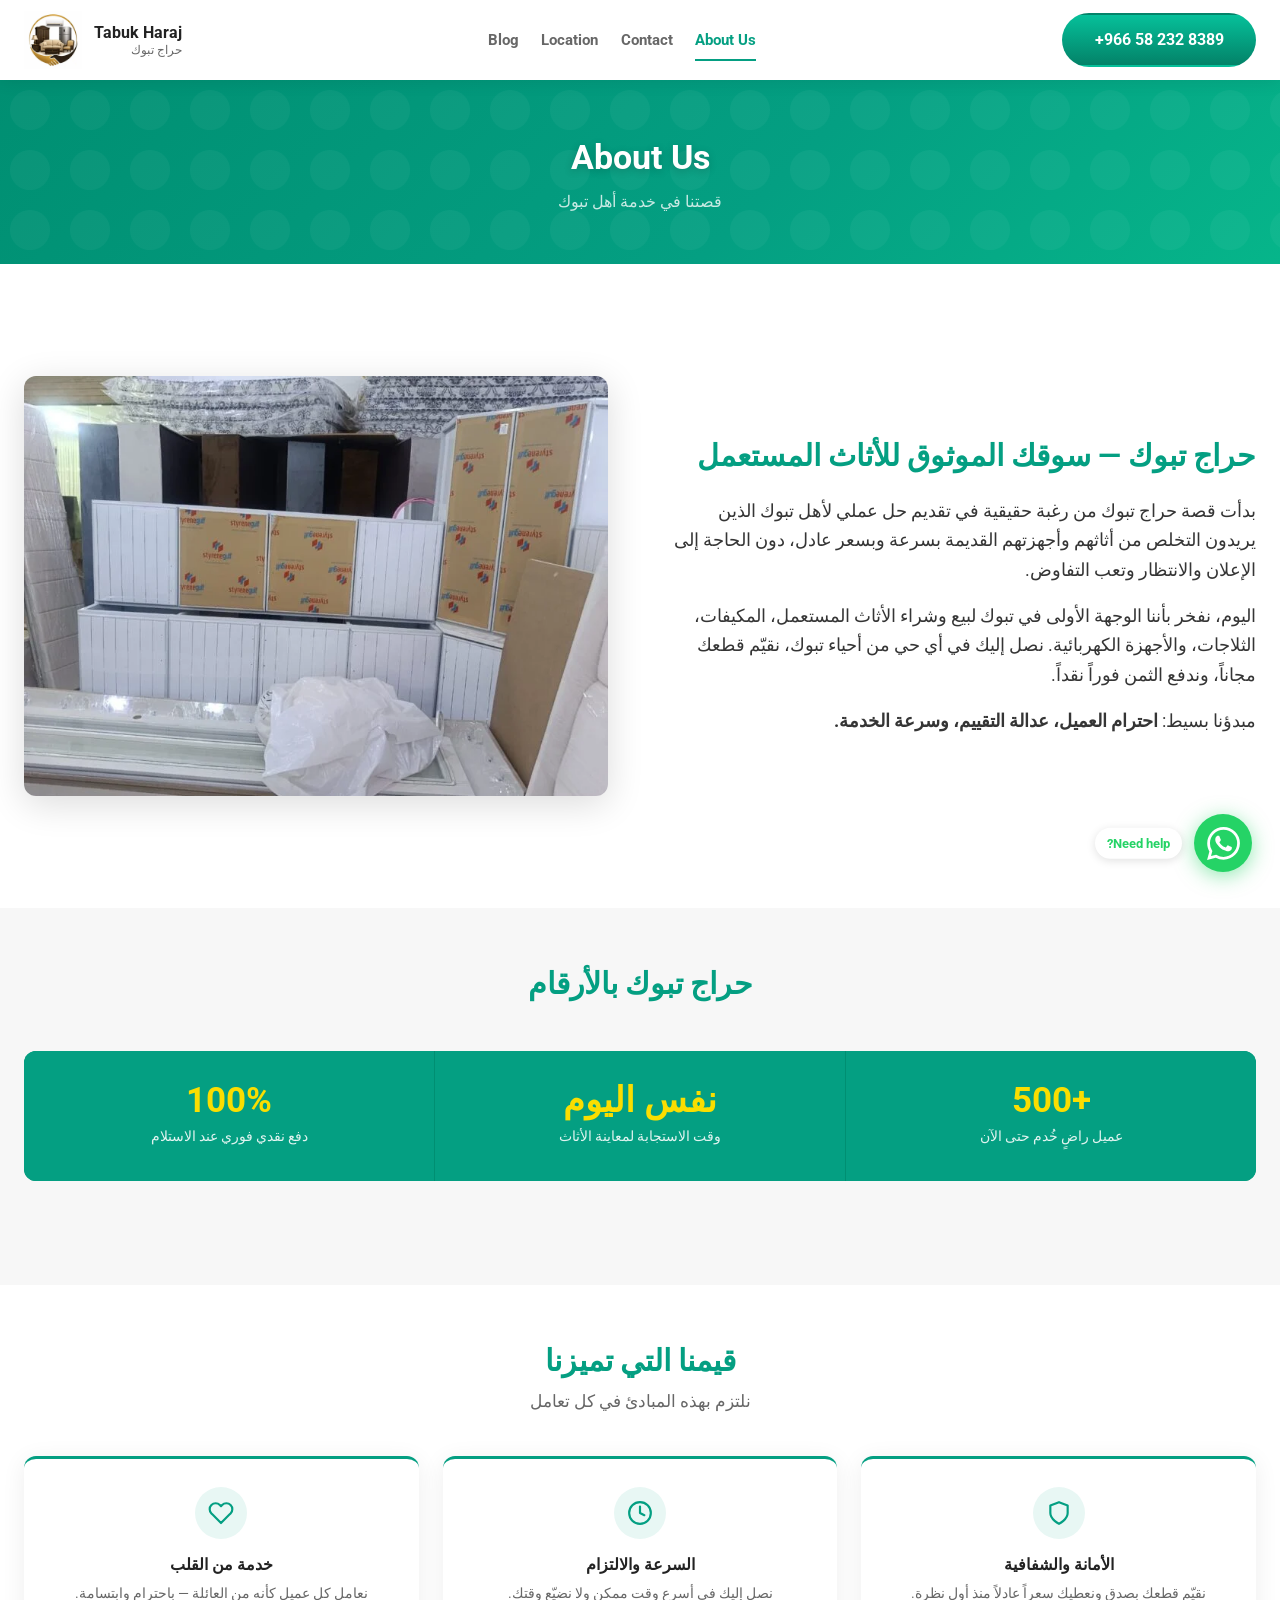
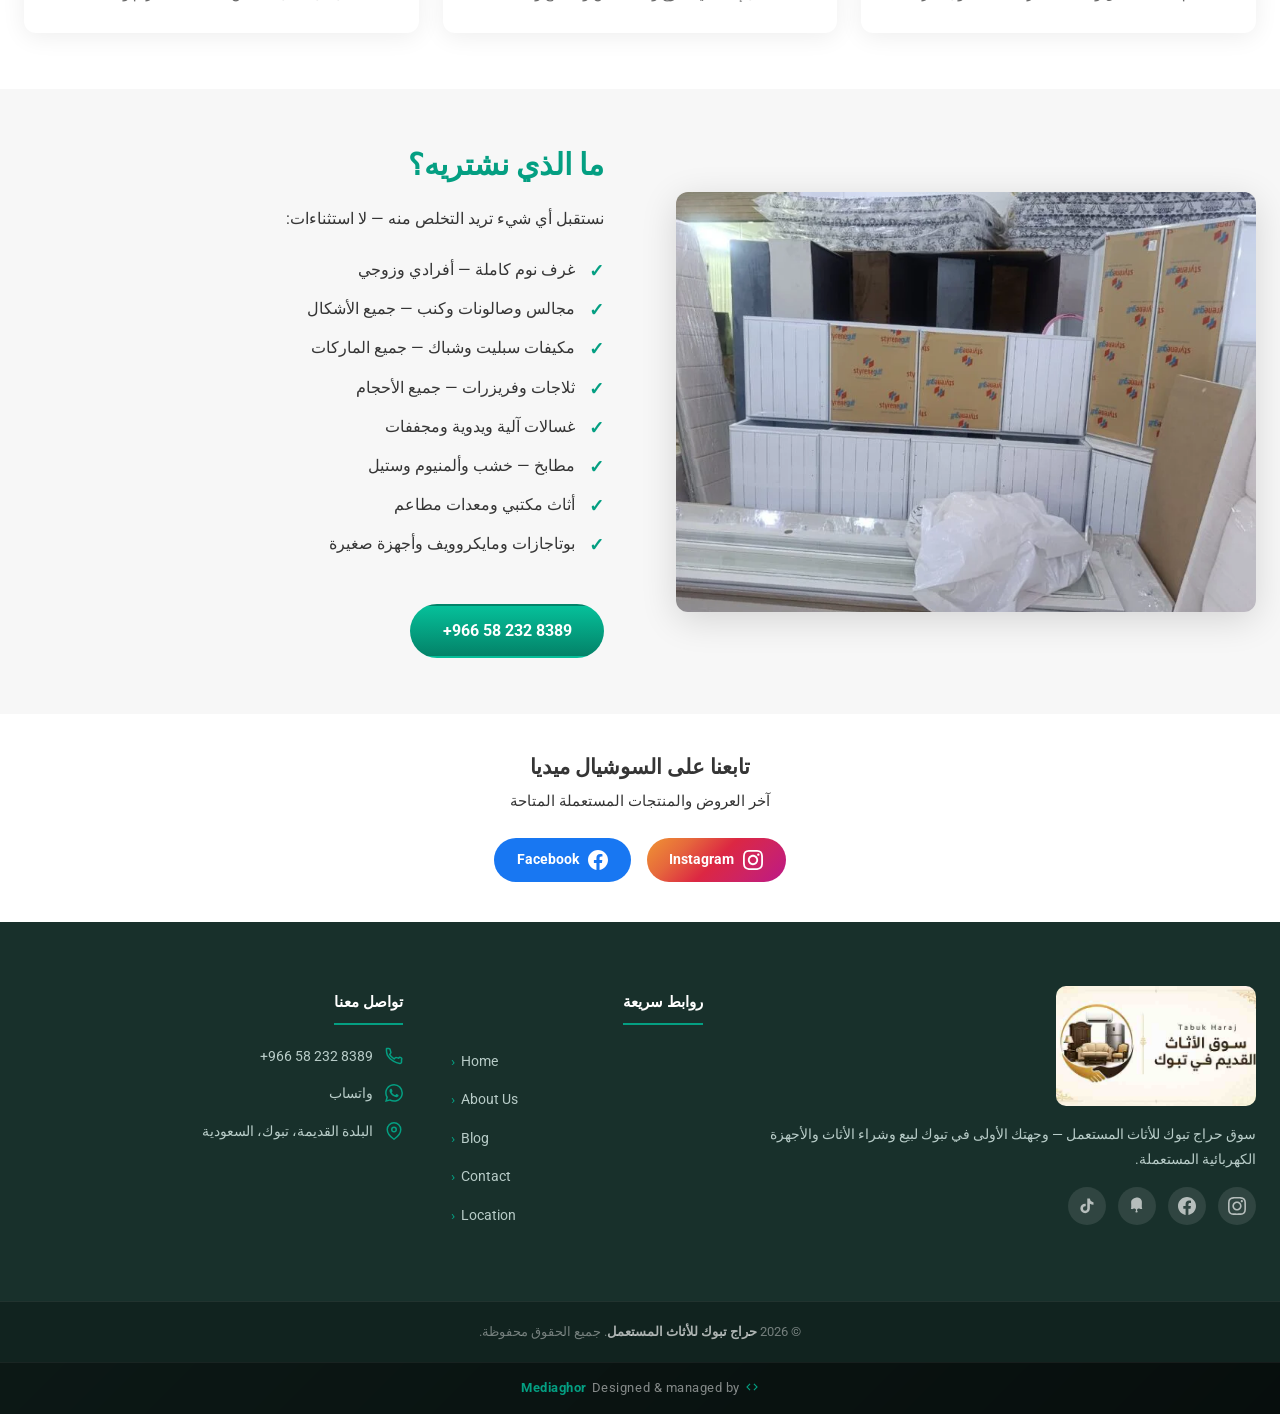
<file: about/index.html>
<!doctype html>
<html lang="ar" dir="rtl">
<head>
  <!-- Google tag (gtag.js) -->
  <script async src="https://www.googletagmanager.com/gtag/js?id=AW-18216240317"></script>
  <script>
    window.dataLayer = window.dataLayer || [];
    function gtag(){dataLayer.push(arguments);}
    gtag('js', new Date());
    gtag('config', 'AW-18216240317');
  </script>
  <script>
  function gtag_report_conversion(url) {
    var callback = function () {
      if (typeof(url) != 'undefined') {
        window.location = url;
      }
    };
    gtag('event', 'conversion', {
        'send_to': 'AW-18216240317/2N8OCNPE1MIcEL2Jl-5D',
        'event_callback': callback
    });
    return false;
  }
  </script>
  <meta charset="UTF-8">
  <meta name="viewport" content="width=device-width, initial-scale=1, minimum-scale=1">
  <meta name="author" content="Mediaghor — mediaghor.com">
  <meta name="robots" content="index, follow, max-image-preview:large, max-snippet:-1, max-video-preview:-1">
  <title>من نحن | حراج تبوك — أفضل شركة شراء اثاث مستعمل بتبوك</title>
  <meta name="description" content="تعرّف على حراج تبوك — رائد شراء وبيع الأثاث المستعمل والأجهزة الكهربائية في تبوك. نشتري الأثاث والمكيفات والثلاجات بتقييم عادل ودفع نقدي فوري.">
  <meta name="keywords" content="حراج تبوك, شراء اثاث مستعمل تبوك, شركة شراء عفش مستعمل تبوك, بيع اثاث مستعمل تبوك, خدمة شراء اثاث تبوك, من نحن حراج تبوك">
  <link rel="canonical" href="https://tabukusedfurnitures.shop/about/">
  <meta property="og:type" content="website">
  <meta property="og:locale" content="ar_SA">
  <meta property="og:title" content="من نحن | حراج تبوك">
  <meta property="og:description" content="حراج تبوك — رائد شراء وبيع الأثاث المستعمل في تبوك. خبرة واسعة، تقييم عادل، دفع نقدي في نفس اليوم.">
  <meta property="og:url" content="https://tabukusedfurnitures.shop/about/">
  <meta property="og:image" content="https://tabukusedfurnitures.shop/static/social-image.jpeg">
  <meta name="twitter:card" content="summary_large_image">
  <meta name="twitter:title" content="من نحن | حراج تبوك — شراء اثاث مستعمل تبوك">
  <meta name="twitter:description" content="رائد شراء وبيع الأثاث المستعمل في تبوك. تقييم عادل، دفع نقدي في نفس اليوم.">
  <meta name="twitter:image" content="https://tabukusedfurnitures.shop/static/social-image.jpeg">
  <link rel="preconnect" href="https://fonts.googleapis.com">
  <link rel="preconnect" href="https://fonts.gstatic.com" crossorigin>
  <link rel="stylesheet" href="https://fonts.googleapis.com/css2?family=Roboto:wght@400;700&display=swap" media="print" onload="this.media='all'">
  <noscript><link rel="stylesheet" href="https://fonts.googleapis.com/css2?family=Roboto:wght@400;700&display=swap"></noscript>
  <link rel="stylesheet" href="../assets/css/style.css">

  <!-- Structured Data -->
  <script type="application/ld+json">
  {
  "@context": "https://schema.org",
  "@graph": [
    {
      "@type": "BreadcrumbList",
      "itemListElement": [
        {
          "@type": "ListItem",
          "position": 1,
          "name": "الرئيسية",
          "item": "https://tabukusedfurnitures.shop/"
        },
        {
          "@type": "ListItem",
          "position": 2,
          "name": "من نحن",
          "item": "https://tabukusedfurnitures.shop/about/"
        }
      ]
    }
  ]
}
  </script>
  <link rel="icon" type="image/x-icon" href="../static/favicon/favicon.ico">
  <link rel="icon" type="image/svg+xml" href="../static/favicon/favicon.svg">
  <link rel="icon" type="image/png" sizes="96x96" href="../static/favicon/favicon-96x96.png">
  <link rel="apple-touch-icon" sizes="180x180" href="../static/favicon/apple-touch-icon.png">
  <link rel="manifest" href="../static/favicon/site.webmanifest">
</head>
<body>

<header id="masthead">
  <div class="container">
    <div class="header-inner">
      <div class="site-logo">
        <a href="../" rel="home"><img src="../static/logo.webp" alt="حراج تبوك" width="58" height="58"><div class="logo-text">Tabuk Haraj <small>حراج تبوك</small></div></a>
      </div>
      <nav class="primary-nav" aria-label="التنقل الرئيسي">
        <ul>
          <li><a href="../blog/">Blog</a></li>
          <li><a href="../location/">Location</a></li>
          <li><a href="../contact/">Contact</a></li>
          <li><a href="../about/" class="active">About Us</a></li>
        </ul>
      </nav>
      <div class="header-cta"><a dir="ltr" href="tel:+966582328389" onclick="gtag_report_conversion();" class="btn btn-primary">+966 58 232 8389</a></div>
      <button class="mobile-toggle" id="mobile-toggle" aria-label="فتح القائمة" aria-expanded="false"><span></span><span></span><span></span></button>
    </div>
  </div>
</header>

<div id="mobile-drawer" aria-hidden="true">
  <nav><ul>
    <li><a href="../blog/">Blog</a></li>
    <li><a href="../location/">Location</a></li>
    <li><a href="../contact/">Contact</a></li>
    <li><a href="../about/">About Us</a></li>
  </ul></nav>
  <div class="drawer-cta"><a dir="ltr" href="tel:+966582328389" onclick="gtag_report_conversion();" class="btn btn-primary btn-lg">+966 58 232 8389</a></div>
</div>
<div id="drawer-overlay" class="drawer-overlay"></div>

<main>

  <section class="page-hero">
    <div class="container">
      <h1>About Us</h1>
      <p>قصتنا في خدمة أهل تبوك</p>
    </div>
  </section>

  <!-- About Intro -->
  <section class="section section-white">
    <div class="container">
      <div class="about-intro-grid">
        <div class="about-intro-text">
          <h2>حراج تبوك — سوقك الموثوق للأثاث المستعمل</h2>
          <p>
            بدأت قصة حراج تبوك من رغبة حقيقية في تقديم حل عملي لأهل تبوك الذين يريدون التخلص من أثاثهم وأجهزتهم القديمة بسرعة وبسعر عادل، دون الحاجة إلى الإعلان والانتظار وتعب التفاوض.
          </p>
          <p>
            اليوم، نفخر بأننا الوجهة الأولى في تبوك لبيع وشراء الأثاث المستعمل، المكيفات، الثلاجات، والأجهزة الكهربائية. نصل إليك في أي حي من أحياء تبوك، نقيّم قطعك مجاناً، وندفع الثمن فوراً نقداً.
          </p>
          <p>
            مبدؤنا بسيط: <strong>احترام العميل، عدالة التقييم، وسرعة الخدمة.</strong>
          </p>
        </div>
        <div class="two-col-img">
          <img src="../static/blog-images/bl2.webp"
               alt="مستودع حراج تبوك للأثاث المستعمل"
               loading="lazy" decoding="async" width="619" height="465">
        </div>
      </div>
    </div>
  </section>

  <!-- Stats -->
  <section class="section section-alt">
    <div class="container">
      <div class="section-title"><h2>حراج تبوك بالأرقام</h2></div>
      <div class="stats-row">
        <div class="stat-item">
          <span class="stat-num">+500</span>
          <p>عميل راضٍ خُدم حتى الآن</p>
        </div>
        <div class="stat-item">
          <span class="stat-num">نفس اليوم</span>
          <p>وقت الاستجابة لمعاينة الأثاث</p>
        </div>
        <div class="stat-item">
          <span class="stat-num">100%</span>
          <p>دفع نقدي فوري عند الاستلام</p>
        </div>
      </div>
    </div>
  </section>

  <!-- Values -->
  <section class="section section-white">
    <div class="container">
      <div class="section-title">
        <h2>قيمنا التي تميزنا</h2>
        <p>نلتزم بهذه المبادئ في كل تعامل</p>
      </div>
      <div class="values-grid">
        <div class="value-card">
          <div class="v-icon"><svg viewBox="0 0 24 24" fill="none" stroke="currentColor" stroke-width="2" stroke-linecap="round" stroke-linejoin="round"><path d="M12 22s8-4 8-10V5l-8-3-8 3v7c0 6 8 10 8 10z"/></svg></div>
          <h3>الأمانة والشفافية</h3>
          <p>نقيّم قطعك بصدق ونعطيك سعراً عادلاً منذ أول نظرة.</p>
        </div>
        <div class="value-card">
          <div class="v-icon"><svg viewBox="0 0 24 24" fill="none" stroke="currentColor" stroke-width="2" stroke-linecap="round" stroke-linejoin="round"><circle cx="12" cy="12" r="10"/><polyline points="12,6 12,12 16,14"/></svg></div>
          <h3>السرعة والالتزام</h3>
          <p>نصل إليك في أسرع وقت ممكن ولا نضيّع وقتك.</p>
        </div>
        <div class="value-card">
          <div class="v-icon"><svg viewBox="0 0 24 24" fill="none" stroke="currentColor" stroke-width="2" stroke-linecap="round" stroke-linejoin="round"><path d="M20.84 4.61a5.5 5.5 0 00-7.78 0L12 5.67l-1.06-1.06a5.5 5.5 0 00-7.78 7.78l1.06 1.06L12 21.23l7.78-7.78 1.06-1.06a5.5 5.5 0 000-7.78z"/></svg></div>
          <h3>خدمة من القلب</h3>
          <p>نعامل كل عميل كأنه من العائلة — باحترام وابتسامة.</p>
        </div>
      </div>
    </div>
  </section>

  <!-- What We Buy -->
  <section class="section section-alt">
    <div class="container">
      <div class="two-col-grid">
        <div class="two-col-img">
          <img src="../static/blog-images/bl2.webp"
               alt="ما نشتريه من الأثاث والأجهزة المستعملة"
               loading="lazy" decoding="async" width="619" height="465">
        </div>
        <div class="two-col-text">
          <h2>ما الذي نشتريه؟</h2>
          <p>نستقبل أي شيء تريد التخلص منه — لا استثناءات:</p>
          <ul class="feature-list">
            <li>غرف نوم كاملة — أفرادي وزوجي</li>
            <li>مجالس وصالونات وكنب — جميع الأشكال</li>
            <li>مكيفات سبليت وشباك — جميع الماركات</li>
            <li>ثلاجات وفريزرات — جميع الأحجام</li>
            <li>غسالات آلية ويدوية ومجففات</li>
            <li>مطابخ — خشب وألمنيوم وستيل</li>
            <li>أثاث مكتبي ومعدات مطاعم</li>
            <li>بوتاجازات ومايكروويف وأجهزة صغيرة</li>
          </ul>
          <a dir="ltr" href="tel:+966582328389" onclick="gtag_report_conversion();" class="btn btn-primary" style="margin-top:1.5rem">+966 58 232 8389</a>
        </div>
      </div>
    </div>
  </section>

  <!-- Follow Us -->
  <section class="section section-white" style="padding-top:2.5rem;padding-bottom:2.5rem">
    <div class="container" style="text-align:center">
      <h3 style="margin-bottom:0.5rem;color:var(--color-heading)">تابعنا على السوشيال ميديا</h3>
      <p style="margin-bottom:1.5rem;color:var(--color-body-text);font-size:0.92rem">آخر العروض والمنتجات المستعملة المتاحة</p>
      <div style="display:flex;justify-content:center;gap:1rem">
        <a href="https://www.instagram.com/tabuk_used_furniture/" target="_blank" rel="noopener noreferrer" class="about-social-btn" style="display:inline-flex;align-items:center;gap:0.6rem;padding:0.65rem 1.4rem;border-radius:2rem;background:linear-gradient(135deg,#f09433,#e6683c,#dc2743,#cc2366,#bc1888);color:#fff;font-weight:700;font-size:0.9rem;text-decoration:none">
          <svg viewBox="0 0 24 24" fill="currentColor" width="20" height="20" aria-hidden="true"><path d="M12 2.163c3.204 0 3.584.012 4.85.07 3.252.148 4.771 1.691 4.919 4.919.058 1.265.069 1.645.069 4.849 0 3.205-.012 3.584-.069 4.849-.149 3.225-1.664 4.771-4.919 4.919-1.266.058-1.644.07-4.85.07-3.204 0-3.584-.012-4.849-.07-3.26-.149-4.771-1.699-4.919-4.92-.058-1.265-.07-1.644-.07-4.849 0-3.204.013-3.583.07-4.849.149-3.227 1.664-4.771 4.919-4.919 1.266-.057 1.645-.069 4.849-.069zm0-2.163c-3.259 0-3.667.014-4.947.072-4.358.2-6.78 2.618-6.98 6.98-.059 1.281-.073 1.689-.073 4.948 0 3.259.014 3.668.072 4.948.2 4.358 2.618 6.78 6.98 6.98 1.281.058 1.689.072 4.948.072 3.259 0 3.668-.014 4.948-.072 4.354-.2 6.782-2.618 6.979-6.98.059-1.28.073-1.689.073-4.948 0-3.259-.014-3.667-.072-4.947-.196-4.354-2.617-6.78-6.979-6.98-1.281-.059-1.69-.073-4.949-.073zm0 5.838c-3.403 0-6.162 2.759-6.162 6.162s2.759 6.163 6.162 6.163 6.162-2.759 6.162-6.163c0-3.403-2.759-6.162-6.162-6.162zm0 10.162c-2.209 0-4-1.79-4-4 0-2.209 1.791-4 4-4s4 1.791 4 4c0 2.21-1.791 4-4 4zm6.406-11.845c-.796 0-1.441.645-1.441 1.44s.645 1.44 1.441 1.44c.795 0 1.439-.645 1.439-1.44s-.644-1.44-1.439-1.44z"/></svg>
          Instagram
        </a>
        <a href="https://www.facebook.com/share/1FitdhDFeG/" target="_blank" rel="noopener noreferrer" style="display:inline-flex;align-items:center;gap:0.6rem;padding:0.65rem 1.4rem;border-radius:2rem;background:#1877f2;color:#fff;font-weight:700;font-size:0.9rem;text-decoration:none">
          <svg viewBox="0 0 24 24" fill="currentColor" width="20" height="20" aria-hidden="true"><path d="M24 12.073c0-6.627-5.373-12-12-12s-12 5.373-12 12c0 5.99 4.388 10.954 10.125 11.854v-8.385H7.078v-3.47h3.047V9.43c0-3.007 1.792-4.669 4.533-4.669 1.312 0 2.686.235 2.686.235v2.953H15.83c-1.491 0-1.956.925-1.956 1.874v2.25h3.328l-.532 3.47h-2.796v8.385C19.612 23.027 24 18.062 24 12.073z"/></svg>
          Facebook
        </a>
      </div>
    </div>
  </section>

</main>

<footer class="site-footer">
  <div class="container">
    <div class="footer-middle">
      <div class="footer-about">
        <img src="../static/social-image.jpeg" alt="حراج تبوك" class="footer-logo-img">
        <p class="footer-about-text">سوق حراج تبوك للأثاث المستعمل — وجهتك الأولى في تبوك لبيع وشراء الأثاث والأجهزة الكهربائية المستعملة.</p><div class="footer-social"><a href="https://www.instagram.com/tabuk_used_furniture/" class="footer-social-link" target="_blank" rel="noopener noreferrer" aria-label="Instagram"><svg viewBox="0 0 24 24" fill="currentColor" aria-hidden="true"><path d="M12 2.163c3.204 0 3.584.012 4.85.07 3.252.148 4.771 1.691 4.919 4.919.058 1.265.069 1.645.069 4.849 0 3.205-.012 3.584-.069 4.849-.149 3.225-1.664 4.771-4.919 4.919-1.266.058-1.644.07-4.85.07-3.204 0-3.584-.012-4.849-.07-3.26-.149-4.771-1.699-4.919-4.92-.058-1.265-.07-1.644-.07-4.849 0-3.204.013-3.583.07-4.849.149-3.227 1.664-4.771 4.919-4.919 1.266-.057 1.645-.069 4.849-.069zm0-2.163c-3.259 0-3.667.014-4.947.072-4.358.2-6.78 2.618-6.98 6.98-.059 1.281-.073 1.689-.073 4.948 0 3.259.014 3.668.072 4.948.2 4.358 2.618 6.78 6.98 6.98 1.281.058 1.689.072 4.948.072 3.259 0 3.668-.014 4.948-.072 4.354-.2 6.782-2.618 6.979-6.98.059-1.28.073-1.689.073-4.948 0-3.259-.014-3.667-.072-4.947-.196-4.354-2.617-6.78-6.979-6.98-1.281-.059-1.69-.073-4.949-.073zm0 5.838c-3.403 0-6.162 2.759-6.162 6.162s2.759 6.163 6.162 6.163 6.162-2.759 6.162-6.163c0-3.403-2.759-6.162-6.162-6.162zm0 10.162c-2.209 0-4-1.79-4-4 0-2.209 1.791-4 4-4s4 1.791 4 4c0 2.21-1.791 4-4 4zm6.406-11.845c-.796 0-1.441.645-1.441 1.44s.645 1.44 1.441 1.44c.795 0 1.439-.645 1.439-1.44s-.644-1.44-1.439-1.44z"/></svg></a><a href="https://www.facebook.com/share/1FitdhDFeG/" class="footer-social-link" target="_blank" rel="noopener noreferrer" aria-label="Facebook"><svg viewBox="0 0 24 24" fill="currentColor" aria-hidden="true"><path d="M24 12.073c0-6.627-5.373-12-12-12s-12 5.373-12 12c0 5.99 4.388 10.954 10.125 11.854v-8.385H7.078v-3.47h3.047V9.43c0-3.007 1.792-4.669 4.533-4.669 1.312 0 2.686.235 2.686.235v2.953H15.83c-1.491 0-1.956.925-1.956 1.874v2.25h3.328l-.532 3.47h-2.796v8.385C19.612 23.027 24 18.062 24 12.073z"/></svg></a><a href="https://www.snapchat.com/add/t_abuj100" class="footer-social-link" target="_blank" rel="noopener noreferrer" aria-label="Snapchat"><svg viewBox="0 0 24 24" fill="currentColor" aria-hidden="true"><path d="M12.206.793c.99 0 4.347.276 5.93 3.821.529 1.193.403 3.219.34 4.803-.09 2.005-.061 3.936.021 4.51.026.183.057.36.103.526.121.438.424 1.29.424 1.29-.01 0-.5.183-.797.255-.596.145-1.24.184-1.844-.033-.199-.073-.392-.165-.586-.26-.609-.292-1.187-.507-1.854-.392-.656.112-1.218.506-1.559 1.064-.355.579-.39 1.259-.16 1.878.11.3.268.566.416.752l.075.092c.133.168.22.374.22.579 0 .54-.47.974-1.04.974-.115 0-.237-.02-.36-.057C12.493 20.57 12 20.429 12 20.429s-.493.141-.786.255c-.123.037-.245.057-.36.057-.57 0-1.04-.435-1.04-.974 0-.205.087-.41.22-.579l.075-.092c.148-.186.306-.452.416-.752.23-.619.195-1.299-.16-1.878-.341-.558-.903-.952-1.559-1.064-.667-.115-1.245.1-1.854.392-.194.095-.387.187-.586.26-.604.217-1.248.178-1.844.033-.297-.072-.787-.255-.797-.255 0 0 .303-.852.424-1.29.046-.166.077-.343.103-.526.082-.574.111-2.505.021-4.51-.063-1.584-.189-3.61.34-4.803C7.853 1.07 11.21.793 12.206.793z"/></svg></a><a href="https://www.tiktok.com/@tabuk_100" class="footer-social-link" target="_blank" rel="noopener noreferrer" aria-label="TikTok"><svg viewBox="0 0 24 24" fill="currentColor" aria-hidden="true"><path d="M19.59 6.69a4.83 4.83 0 01-3.77-4.25V2h-3.45v13.67a2.89 2.89 0 01-2.88 2.5 2.89 2.89 0 01-2.89-2.89 2.89 2.89 0 012.89-2.89c.28 0 .54.04.79.1V9.01a6.27 6.27 0 00-.79-.05 6.34 6.34 0 00-6.34 6.34 6.34 6.34 0 006.34 6.34 6.34 6.34 0 006.33-6.34V8.95a8.28 8.28 0 004.84 1.54V7.03a4.85 4.85 0 01-1.07-.34z"/></svg></a></div>
      </div>
      <div class="footer-col">
        <h4>روابط سريعة</h4>
        <ul class="footer-nav-list">
          <li><a href="../">Home</a></li>
          <li><a href="../about/">About Us</a></li>
          <li><a href="../blog/">Blog</a></li>
          <li><a href="../contact/">Contact</a></li>
          <li><a href="../location/">Location</a></li>
        </ul>
      </div>
      <div class="footer-col">
        <h4>تواصل معنا</h4>
        <ul class="footer-contact-list">
          <li><svg viewBox="0 0 24 24" fill="none" stroke="currentColor" stroke-width="2" stroke-linecap="round" stroke-linejoin="round" aria-hidden="true"><path d="M22 16.92v3a2 2 0 01-2.18 2 19.79 19.79 0 01-8.63-3.07A19.5 19.5 0 013.12 10.8 19.79 19.79 0 012 2h3a2 2 0 012 1.72c.127.96.361 1.903.7 2.81a2 2 0 01-.45 2.11L6.09 9.91a16 16 0 006 6l1.27-1.27a2 2 0 012.11-.45c.907.339 1.85.573 2.81.7A2 2 0 0122 16.92z"/></svg><a href="tel:+966582328389" onclick="gtag_report_conversion();" dir="ltr">+966 58 232 8389</a></li>
          <li><svg viewBox="0 0 24 24" fill="currentColor" aria-hidden="true"><path d="M17.472 14.382c-.297-.149-1.758-.867-2.03-.967-.273-.099-.471-.148-.67.15-.197.297-.767.966-.94 1.164-.173.199-.347.223-.644.075-.297-.15-1.255-.463-2.39-1.475-.883-.788-1.48-1.761-1.653-2.059-.173-.297-.018-.458.13-.606.134-.133.298-.347.446-.52.149-.174.198-.298.298-.497.099-.198.05-.371-.025-.52-.075-.149-.669-1.612-.916-2.207-.242-.579-.487-.5-.669-.51-.173-.008-.371-.01-.57-.01-.198 0-.52.074-.792.372-.272.297-1.04 1.016-1.04 2.479 0 1.462 1.065 2.875 1.213 3.074.149.198 2.096 3.2 5.077 4.487.709.306 1.262.489 1.694.625.712.227 1.36.195 1.871.118.571-.085 1.758-.719 2.006-1.413.248-.694.248-1.289.173-1.413-.074-.124-.272-.198-.57-.347m-5.421 7.403h-.004a9.87 9.87 0 01-5.031-1.378l-.361-.214-3.741.982.998-3.648-.235-.374a9.86 9.86 0 01-1.51-5.26c.001-5.45 4.436-9.884 9.888-9.884 2.64 0 5.122 1.03 6.988 2.898a9.825 9.825 0 012.893 6.994c-.003 5.45-4.437 9.884-9.885 9.884m8.413-18.297A11.815 11.815 0 0012.05 0C5.495 0 .16 5.335.157 11.892c0 2.096.547 4.142 1.588 5.945L.057 24l6.305-1.654a11.882 11.882 0 005.683 1.448h.005c6.554 0 11.89-5.335 11.893-11.893a11.821 11.821 0 00-3.48-8.413z"/></svg><a href="https://wa.me/966582328389" onclick="gtag_report_conversion();" target="_blank" rel="noopener noreferrer">واتساب</a></li>
          <li><svg viewBox="0 0 24 24" fill="none" stroke="currentColor" stroke-width="2" stroke-linecap="round" stroke-linejoin="round" aria-hidden="true"><path d="M21 10c0 7-9 13-9 13s-9-6-9-13a9 9 0 0118 0z"/><circle cx="12" cy="10" r="3"/></svg><span>البلدة القديمة، تبوك، السعودية</span></li>
        </ul>
      </div>
    </div>
  </div>
  <div class="footer-bottom"><div class="container"><p>© 2026 <strong>حراج تبوك للأثاث المستعمل</strong>. جميع الحقوق محفوظة.</p></div></div>
<div class="site-credit"><p><svg viewBox="0 0 24 24" aria-hidden="true"><path d="M9.4 16.6L4.8 12l4.6-4.6L8 6l-6 6 6 6 1.4-1.4zm5.2 0L19.2 12l-4.6-4.6L16 6l6 6-6 6-1.4-1.4z"/></svg> Designed &amp; managed by <a href="https://mediaghor.com" target="_blank" rel="noopener">Mediaghor</a></p></div></footer>

<a href="https://wa.me/966582328389" onclick="gtag_report_conversion();" class="whatsapp-float" target="_blank" rel="noopener noreferrer" aria-label="واتساب">
  <svg viewBox="0 0 24 24" fill="currentColor" aria-hidden="true"><path d="M17.472 14.382c-.297-.149-1.758-.867-2.03-.967-.273-.099-.471-.148-.67.15-.197.297-.767.966-.94 1.164-.173.199-.347.223-.644.075-.297-.15-1.255-.463-2.39-1.475-.883-.788-1.48-1.761-1.653-2.059-.173-.297-.018-.458.13-.606.134-.133.298-.347.446-.52.149-.174.198-.298.298-.497.099-.198.05-.371-.025-.52-.075-.149-.669-1.612-.916-2.207-.242-.579-.487-.5-.669-.51-.173-.008-.371-.01-.57-.01-.198 0-.52.074-.792.372-.272.297-1.04 1.016-1.04 2.479 0 1.462 1.065 2.875 1.213 3.074.149.198 2.096 3.2 5.077 4.487.709.306 1.262.489 1.694.625.712.227 1.36.195 1.871.118.571-.085 1.758-.719 2.006-1.413.248-.694.248-1.289.173-1.413-.074-.124-.272-.198-.57-.347m-5.421 7.403h-.004a9.87 9.87 0 01-5.031-1.378l-.361-.214-3.741.982.998-3.648-.235-.374a9.86 9.86 0 01-1.51-5.26c.001-5.45 4.436-9.884 9.888-9.884 2.64 0 5.122 1.03 6.988 2.898a9.825 9.825 0 012.893 6.994c-.003 5.45-4.437 9.884-9.885 9.884m8.413-18.297A11.815 11.815 0 0012.05 0C5.495 0 .16 5.335.157 11.892c0 2.096.547 4.142 1.588 5.945L.057 24l6.305-1.654a11.882 11.882 0 005.683 1.448h.005c6.554 0 11.89-5.335 11.893-11.893a11.821 11.821 0 00-3.48-8.413z"/></svg>
</a>
<button id="scroll-top" aria-label="العودة للأعلى"><svg viewBox="0 0 24 24" fill="none" stroke="currentColor" stroke-width="2.5" stroke-linecap="round" stroke-linejoin="round" aria-hidden="true"><polyline points="18,15 12,9 6,15"/></svg></button>
<script src="../assets/js/main.js" defer></script>
</body>
</html>
</file>
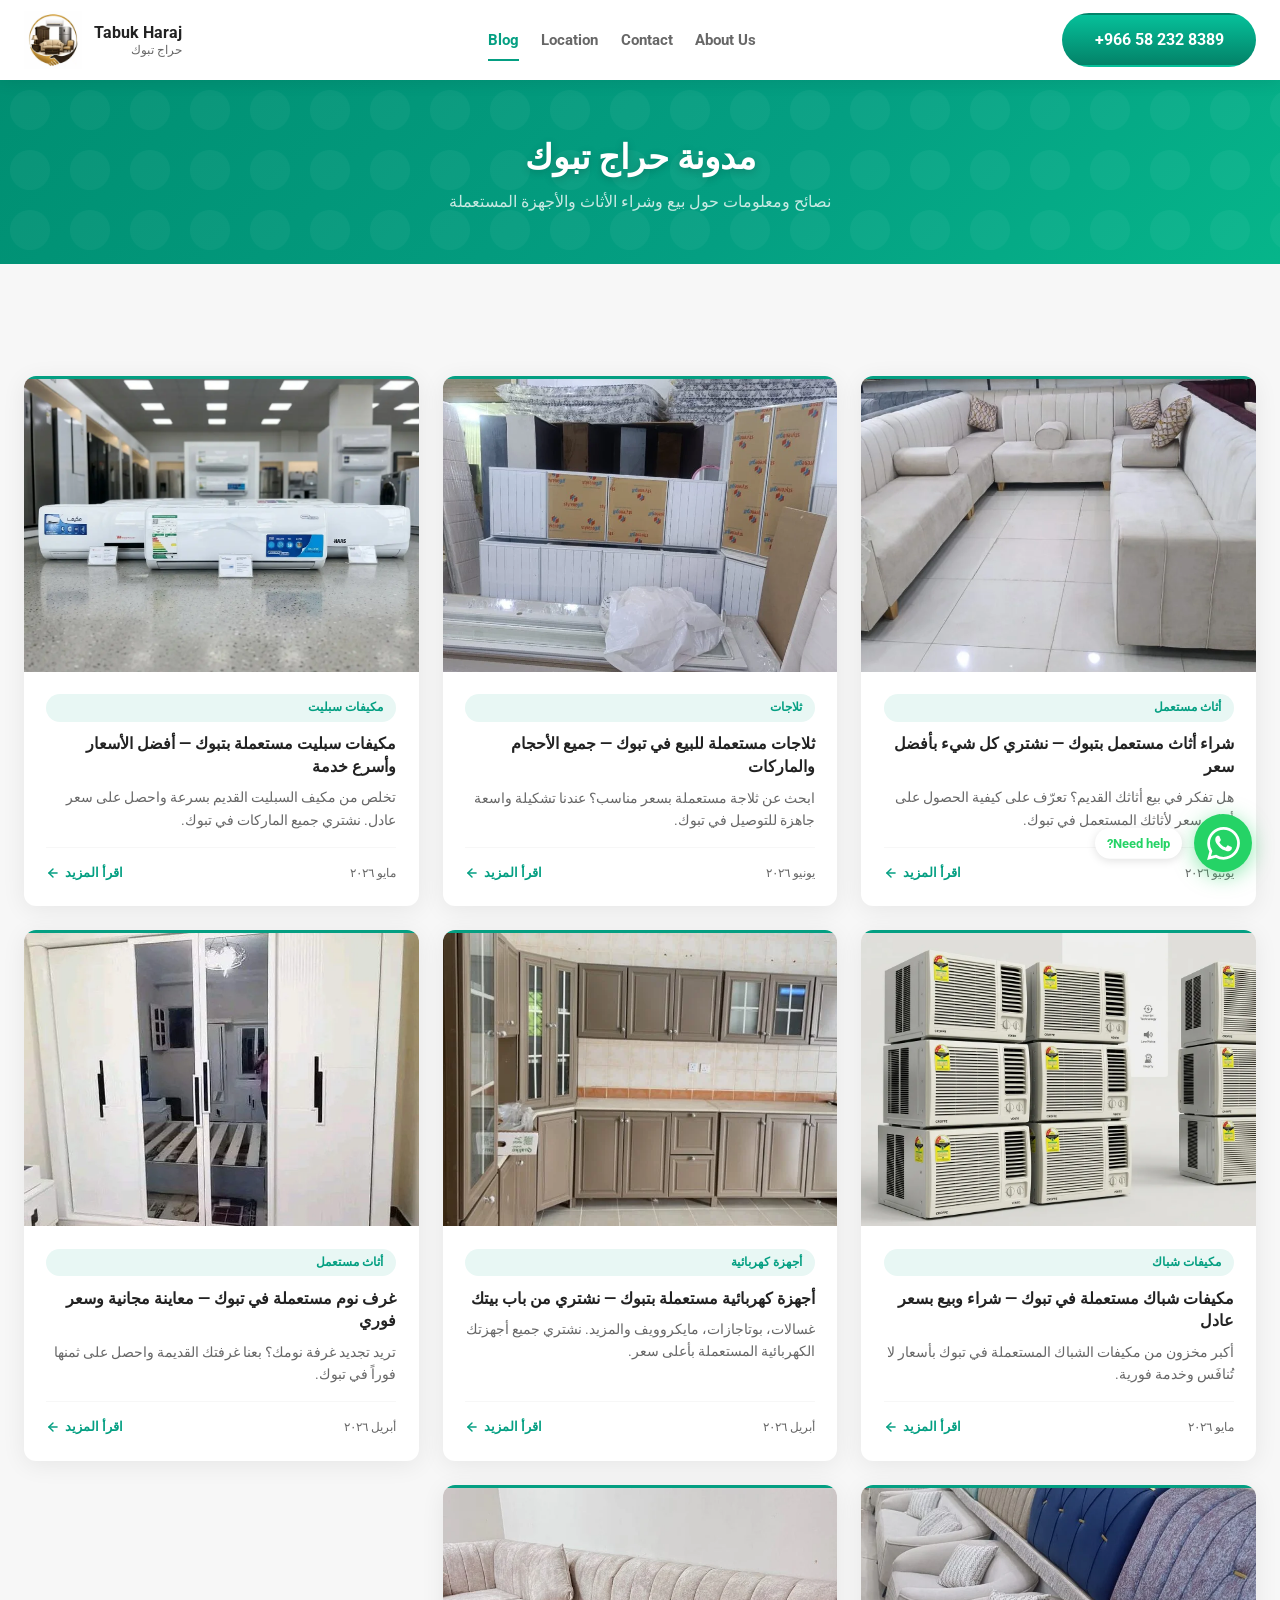
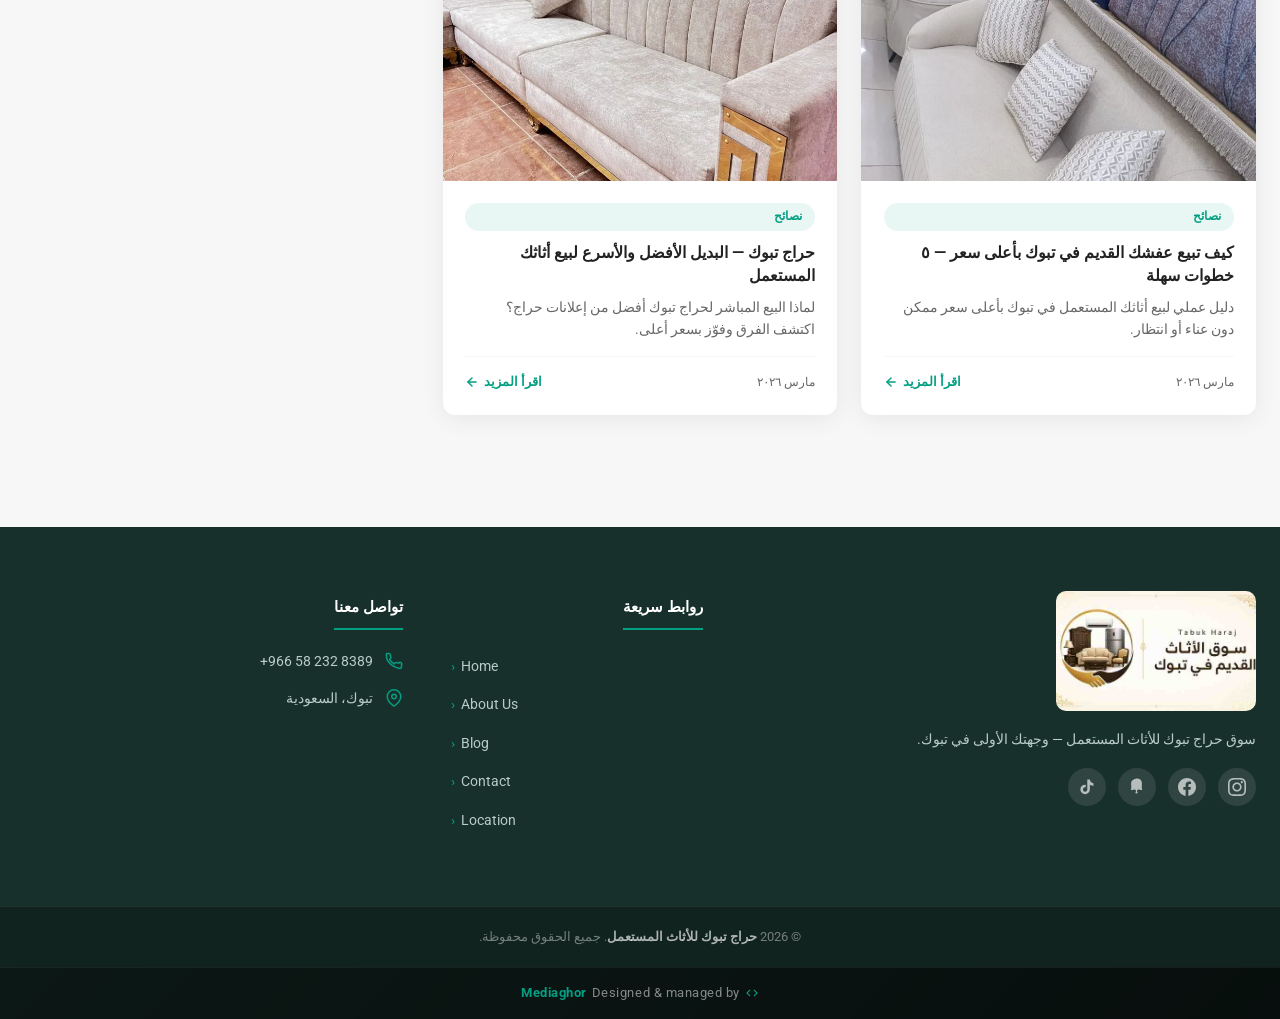
<file: blog/index.html>
<!doctype html>
<html lang="ar" dir="rtl">
<head>
  <!-- Google tag (gtag.js) -->
  <script async src="https://www.googletagmanager.com/gtag/js?id=AW-18216240317"></script>
  <script>
    window.dataLayer = window.dataLayer || [];
    function gtag(){dataLayer.push(arguments);}
    gtag('js', new Date());
    gtag('config', 'AW-18216240317');
  </script>
  <script>
  function gtag_report_conversion(url) {
    var callback = function () {
      if (typeof(url) != 'undefined') {
        window.location = url;
      }
    };
    gtag('event', 'conversion', {
        'send_to': 'AW-18216240317/2N8OCNPE1MIcEL2Jl-5D',
        'event_callback': callback
    });
    return false;
  }
  </script>
  <meta charset="UTF-8">
  <meta name="viewport" content="width=device-width, initial-scale=1, minimum-scale=1">
  <meta name="author" content="Mediaghor — mediaghor.com">
  <meta name="robots" content="index, follow, max-image-preview:large, max-snippet:-1, max-video-preview:-1">
  <title>مدونة حراج تبوك | نصائح بيع الأثاث المستعمل والأجهزة في تبوك</title>
  <meta name="description" content="مدونة حراج تبوك — دليلك لبيع الأثاث المستعمل بأعلى سعر في تبوك. نصائح عن المكيفات والثلاجات وغرف النوم والأجهزة الكهربائية.">
  <meta name="keywords" content="مدونة حراج تبوك, نصائح بيع اثاث مستعمل تبوك, شراء اثاث مستعمل تبوك, بيع عفش تبوك, دليل بيع الاثاث المستعمل">
  <link rel="canonical" href="https://tabukusedfurnitures.shop/blog/">
  <meta property="og:type" content="website"><meta property="og:locale" content="ar_SA">
  <meta property="og:title" content="مدونة حراج تبوك"><meta property="og:description" content="نصائح ومعلومات حول بيع وشراء الأثاث المستعمل في تبوك.">
  <meta property="og:url" content="https://tabukusedfurnitures.shop/blog/"><meta property="og:image" content="https://tabukusedfurnitures.shop/static/social-image.jpeg">
  <meta name="twitter:card" content="summary_large_image"><meta name="twitter:image" content="https://tabukusedfurnitures.shop/static/social-image.jpeg">
  <meta name="twitter:title" content="مدونة حراج تبوك | نصائح بيع الأثاث المستعمل">
  <meta name="twitter:description" content="دليلك لبيع الأثاث المستعمل في تبوك بأعلى سعر — نصائح عملية من حراج تبوك.">
  <link rel="preconnect" href="https://fonts.googleapis.com"><link rel="preconnect" href="https://fonts.gstatic.com" crossorigin>
  <link rel="stylesheet" href="https://fonts.googleapis.com/css2?family=Roboto:wght@400;700&display=swap" media="print" onload="this.media='all'">
  <noscript><link rel="stylesheet" href="https://fonts.googleapis.com/css2?family=Roboto:wght@400;700&display=swap"></noscript>
  <link rel="stylesheet" href="../assets/css/style.css">

  <!-- Structured Data -->
  <script type="application/ld+json">
  {
  "@context": "https://schema.org",
  "@graph": [
    {
      "@type": "BreadcrumbList",
      "itemListElement": [
        {
          "@type": "ListItem",
          "position": 1,
          "name": "الرئيسية",
          "item": "https://tabukusedfurnitures.shop/"
        },
        {
          "@type": "ListItem",
          "position": 2,
          "name": "المدونة",
          "item": "https://tabukusedfurnitures.shop/blog/"
        }
      ]
    }
  ]
}
  </script>
  <link rel="icon" type="image/x-icon" href="../static/favicon/favicon.ico">
  <link rel="icon" type="image/svg+xml" href="../static/favicon/favicon.svg">
  <link rel="icon" type="image/png" sizes="96x96" href="../static/favicon/favicon-96x96.png">
  <link rel="apple-touch-icon" sizes="180x180" href="../static/favicon/apple-touch-icon.png">
  <link rel="manifest" href="../static/favicon/site.webmanifest">
</head>
<body>
<header id="masthead"><div class="container"><div class="header-inner">
  <div class="site-logo"><a href="../" rel="home"><img src="../static/logo.webp" alt="حراج تبوك" width="58" height="58"><div class="logo-text">Tabuk Haraj <small>حراج تبوك</small></div></a></div>
  <nav class="primary-nav" aria-label="التنقل الرئيسي"><ul><li><a href="../blog/" class="active">Blog</a></li><li><a href="../location/">Location</a></li><li><a href="../contact/">Contact</a></li><li><a href="../about/">About Us</a></li></ul></nav>
  <div class="header-cta"><a dir="ltr" href="tel:+966582328389" onclick="gtag_report_conversion();" class="btn btn-primary">+966 58 232 8389</a></div>
  <button class="mobile-toggle" id="mobile-toggle" aria-label="فتح القائمة" aria-expanded="false"><span></span><span></span><span></span></button>
</div></div></header>
<div id="mobile-drawer" aria-hidden="true"><nav><ul><li><a href="../blog/">Blog</a></li><li><a href="../location/">Location</a></li><li><a href="../contact/">Contact</a></li><li><a href="../about/">About Us</a></li></ul></nav><div class="drawer-cta"><a dir="ltr" href="tel:+966582328389" onclick="gtag_report_conversion();" class="btn btn-primary btn-lg">+966 58 232 8389</a></div></div>
<div id="drawer-overlay" class="drawer-overlay"></div>

<main>
  <section class="page-hero">
    <div class="container"><h1>مدونة حراج تبوك</h1><p>نصائح ومعلومات حول بيع وشراء الأثاث والأجهزة المستعملة</p></div>
  </section>

  <section class="section section-alt">
    <div class="container">
      <div class="blog-listing-grid">

        <article class="blog-card">
          <a class="blog-card-img" href="shira-athath-mstaamal-tabuk/"><img src="../static/blog-images/bl1.webp" alt="شراء أثاث مستعمل بتبوك" loading="lazy" decoding="async" width="400" height="300"></a>
          <div class="blog-card-body">
            <span class="blog-cat">أثاث مستعمل</span>
            <h3><a href="shira-athath-mstaamal-tabuk/">شراء أثاث مستعمل بتبوك — نشتري كل شيء بأفضل سعر</a></h3>
            <p class="blog-excerpt">هل تفكر في بيع أثاثك القديم؟ تعرّف على كيفية الحصول على أعلى سعر لأثاثك المستعمل في تبوك.</p>
            <div class="blog-card-footer"><span class="blog-date">يونيو ٢٠٢٦</span><a href="shira-athath-mstaamal-tabuk/" class="read-more">اقرأ المزيد <svg viewBox="0 0 24 24" fill="none" stroke="currentColor" stroke-width="2.5" stroke-linecap="round" stroke-linejoin="round" aria-hidden="true"><line x1="19" y1="12" x2="5" y2="12"/><polyline points="12,5 5,12 12,19"/></svg></a></div>
          </div>
        </article>

        <article class="blog-card">
          <a class="blog-card-img" href="thalajat-mstaamalah-tabuk/"><img src="../static/blog-images/bl2.webp" alt="ثلاجات مستعملة في تبوك" loading="lazy" decoding="async" width="400" height="300"></a>
          <div class="blog-card-body">
            <span class="blog-cat">ثلاجات</span>
            <h3><a href="thalajat-mstaamalah-tabuk/">ثلاجات مستعملة للبيع في تبوك — جميع الأحجام والماركات</a></h3>
            <p class="blog-excerpt">ابحث عن ثلاجة مستعملة بسعر مناسب؟ عندنا تشكيلة واسعة جاهزة للتوصيل في تبوك.</p>
            <div class="blog-card-footer"><span class="blog-date">يونيو ٢٠٢٦</span><a href="thalajat-mstaamalah-tabuk/" class="read-more">اقرأ المزيد <svg viewBox="0 0 24 24" fill="none" stroke="currentColor" stroke-width="2.5" stroke-linecap="round" stroke-linejoin="round" aria-hidden="true"><line x1="19" y1="12" x2="5" y2="12"/><polyline points="12,5 5,12 12,19"/></svg></a></div>
          </div>
        </article>

        <article class="blog-card">
          <a class="blog-card-img" href="mokaifat-split-mstaamalah-tabuk/"><img src="../static/shop-img/2-ac.webp" alt="مكيفات سبليت مستعملة في تبوك" loading="lazy" decoding="async" width="400" height="300"></a>
          <div class="blog-card-body">
            <span class="blog-cat">مكيفات سبليت</span>
            <h3><a href="mokaifat-split-mstaamalah-tabuk/">مكيفات سبليت مستعملة بتبوك — أفضل الأسعار وأسرع خدمة</a></h3>
            <p class="blog-excerpt">تخلص من مكيف السبليت القديم بسرعة واحصل على سعر عادل. نشتري جميع الماركات في تبوك.</p>
            <div class="blog-card-footer"><span class="blog-date">مايو ٢٠٢٦</span><a href="mokaifat-split-mstaamalah-tabuk/" class="read-more">اقرأ المزيد <svg viewBox="0 0 24 24" fill="none" stroke="currentColor" stroke-width="2.5" stroke-linecap="round" stroke-linejoin="round" aria-hidden="true"><line x1="19" y1="12" x2="5" y2="12"/><polyline points="12,5 5,12 12,19"/></svg></a></div>
          </div>
        </article>

        <article class="blog-card">
          <a class="blog-card-img" href="mokaifat-shabbak-mstaamalah-tabuk/"><img src="../static/shop-img/4-unknown.webp" alt="مكيفات شباك مستعملة في تبوك" loading="lazy" decoding="async" width="400" height="300"></a>
          <div class="blog-card-body">
            <span class="blog-cat">مكيفات شباك</span>
            <h3><a href="mokaifat-shabbak-mstaamalah-tabuk/">مكيفات شباك مستعملة في تبوك — شراء وبيع بسعر عادل</a></h3>
            <p class="blog-excerpt">أكبر مخزون من مكيفات الشباك المستعملة في تبوك بأسعار لا تُنافَس وخدمة فورية.</p>
            <div class="blog-card-footer"><span class="blog-date">مايو ٢٠٢٦</span><a href="mokaifat-shabbak-mstaamalah-tabuk/" class="read-more">اقرأ المزيد <svg viewBox="0 0 24 24" fill="none" stroke="currentColor" stroke-width="2.5" stroke-linecap="round" stroke-linejoin="round" aria-hidden="true"><line x1="19" y1="12" x2="5" y2="12"/><polyline points="12,5 5,12 12,19"/></svg></a></div>
          </div>
        </article>

        <article class="blog-card">
          <a class="blog-card-img" href="ajhiza-kahrabiya-mstaamalah-tabuk/"><img src="../static/blog-images/bl3.webp" alt="أجهزة كهربائية مستعملة في تبوك" loading="lazy" decoding="async" width="400" height="300"></a>
          <div class="blog-card-body">
            <span class="blog-cat">أجهزة كهربائية</span>
            <h3><a href="ajhiza-kahrabiya-mstaamalah-tabuk/">أجهزة كهربائية مستعملة بتبوك — نشتري من باب بيتك</a></h3>
            <p class="blog-excerpt">غسالات، بوتاجازات، مايكروويف والمزيد. نشتري جميع أجهزتك الكهربائية المستعملة بأعلى سعر.</p>
            <div class="blog-card-footer"><span class="blog-date">أبريل ٢٠٢٦</span><a href="ajhiza-kahrabiya-mstaamalah-tabuk/" class="read-more">اقرأ المزيد <svg viewBox="0 0 24 24" fill="none" stroke="currentColor" stroke-width="2.5" stroke-linecap="round" stroke-linejoin="round" aria-hidden="true"><line x1="19" y1="12" x2="5" y2="12"/><polyline points="12,5 5,12 12,19"/></svg></a></div>
          </div>
        </article>

        <article class="blog-card">
          <a class="blog-card-img" href="ghorf-nom-mstaamalah-tabuk/"><img src="../static/blog-images/bl5.webp" alt="غرف نوم مستعملة في تبوك" loading="lazy" decoding="async" width="400" height="300"></a>
          <div class="blog-card-body">
            <span class="blog-cat">أثاث مستعمل</span>
            <h3><a href="ghorf-nom-mstaamalah-tabuk/">غرف نوم مستعملة في تبوك — معاينة مجانية وسعر فوري</a></h3>
            <p class="blog-excerpt">تريد تجديد غرفة نومك؟ بعنا غرفتك القديمة واحصل على ثمنها فوراً في تبوك.</p>
            <div class="blog-card-footer"><span class="blog-date">أبريل ٢٠٢٦</span><a href="ghorf-nom-mstaamalah-tabuk/" class="read-more">اقرأ المزيد <svg viewBox="0 0 24 24" fill="none" stroke="currentColor" stroke-width="2.5" stroke-linecap="round" stroke-linejoin="round" aria-hidden="true"><line x1="19" y1="12" x2="5" y2="12"/><polyline points="12,5 5,12 12,19"/></svg></a></div>
          </div>
        </article>

        <article class="blog-card">
          <a class="blog-card-img" href="kaif-tabee-afshak-btabuk/"><img src="../static/blog-images/bl6.webp" alt="كيف تبيع عفشك في تبوك" loading="lazy" decoding="async" width="400" height="300"></a>
          <div class="blog-card-body">
            <span class="blog-cat">نصائح</span>
            <h3><a href="kaif-tabee-afshak-btabuk/">كيف تبيع عفشك القديم في تبوك بأعلى سعر — ٥ خطوات سهلة</a></h3>
            <p class="blog-excerpt">دليل عملي لبيع أثاثك المستعمل في تبوك بأعلى سعر ممكن دون عناء أو انتظار.</p>
            <div class="blog-card-footer"><span class="blog-date">مارس ٢٠٢٦</span><a href="kaif-tabee-afshak-btabuk/" class="read-more">اقرأ المزيد <svg viewBox="0 0 24 24" fill="none" stroke="currentColor" stroke-width="2.5" stroke-linecap="round" stroke-linejoin="round" aria-hidden="true"><line x1="19" y1="12" x2="5" y2="12"/><polyline points="12,5 5,12 12,19"/></svg></a></div>
          </div>
        </article>

        <article class="blog-card">
          <a class="blog-card-img" href="haraj-tabuk-badeel-afdhal/"><img src="../static/blog-images/bl4.webp" alt="بديل حراج تبوك لبيع الأثاث" loading="lazy" decoding="async" width="400" height="300"></a>
          <div class="blog-card-body">
            <span class="blog-cat">نصائح</span>
            <h3><a href="haraj-tabuk-badeel-afdhal/">حراج تبوك — البديل الأفضل والأسرع لبيع أثاثك المستعمل</a></h3>
            <p class="blog-excerpt">لماذا البيع المباشر لحراج تبوك أفضل من إعلانات حراج؟ اكتشف الفرق وفوّز بسعر أعلى.</p>
            <div class="blog-card-footer"><span class="blog-date">مارس ٢٠٢٦</span><a href="haraj-tabuk-badeel-afdhal/" class="read-more">اقرأ المزيد <svg viewBox="0 0 24 24" fill="none" stroke="currentColor" stroke-width="2.5" stroke-linecap="round" stroke-linejoin="round" aria-hidden="true"><line x1="19" y1="12" x2="5" y2="12"/><polyline points="12,5 5,12 12,19"/></svg></a></div>
          </div>
        </article>

      </div>
    </div>
  </section>
</main>

<footer class="site-footer"><div class="container"><div class="footer-middle">
  <div class="footer-about"><img src="../static/social-image.jpeg" alt="حراج تبوك" class="footer-logo-img"><p class="footer-about-text">سوق حراج تبوك للأثاث المستعمل — وجهتك الأولى في تبوك.</p><div class="footer-social"><a href="https://www.instagram.com/tabuk_used_furniture/" class="footer-social-link" target="_blank" rel="noopener noreferrer" aria-label="Instagram"><svg viewBox="0 0 24 24" fill="currentColor" aria-hidden="true"><path d="M12 2.163c3.204 0 3.584.012 4.85.07 3.252.148 4.771 1.691 4.919 4.919.058 1.265.069 1.645.069 4.849 0 3.205-.012 3.584-.069 4.849-.149 3.225-1.664 4.771-4.919 4.919-1.266.058-1.644.07-4.85.07-3.204 0-3.584-.012-4.849-.07-3.26-.149-4.771-1.699-4.919-4.92-.058-1.265-.07-1.644-.07-4.849 0-3.204.013-3.583.07-4.849.149-3.227 1.664-4.771 4.919-4.919 1.266-.057 1.645-.069 4.849-.069zm0-2.163c-3.259 0-3.667.014-4.947.072-4.358.2-6.78 2.618-6.98 6.98-.059 1.281-.073 1.689-.073 4.948 0 3.259.014 3.668.072 4.948.2 4.358 2.618 6.78 6.98 6.98 1.281.058 1.689.072 4.948.072 3.259 0 3.668-.014 4.948-.072 4.354-.2 6.782-2.618 6.979-6.98.059-1.28.073-1.689.073-4.948 0-3.259-.014-3.667-.072-4.947-.196-4.354-2.617-6.78-6.979-6.98-1.281-.059-1.69-.073-4.949-.073zm0 5.838c-3.403 0-6.162 2.759-6.162 6.162s2.759 6.163 6.162 6.163 6.162-2.759 6.162-6.163c0-3.403-2.759-6.162-6.162-6.162zm0 10.162c-2.209 0-4-1.79-4-4 0-2.209 1.791-4 4-4s4 1.791 4 4c0 2.21-1.791 4-4 4zm6.406-11.845c-.796 0-1.441.645-1.441 1.44s.645 1.44 1.441 1.44c.795 0 1.439-.645 1.439-1.44s-.644-1.44-1.439-1.44z"/></svg></a><a href="https://www.facebook.com/share/1FitdhDFeG/" class="footer-social-link" target="_blank" rel="noopener noreferrer" aria-label="Facebook"><svg viewBox="0 0 24 24" fill="currentColor" aria-hidden="true"><path d="M24 12.073c0-6.627-5.373-12-12-12s-12 5.373-12 12c0 5.99 4.388 10.954 10.125 11.854v-8.385H7.078v-3.47h3.047V9.43c0-3.007 1.792-4.669 4.533-4.669 1.312 0 2.686.235 2.686.235v2.953H15.83c-1.491 0-1.956.925-1.956 1.874v2.25h3.328l-.532 3.47h-2.796v8.385C19.612 23.027 24 18.062 24 12.073z"/></svg></a><a href="https://www.snapchat.com/add/t_abuj100" class="footer-social-link" target="_blank" rel="noopener noreferrer" aria-label="Snapchat"><svg viewBox="0 0 24 24" fill="currentColor" aria-hidden="true"><path d="M12.206.793c.99 0 4.347.276 5.93 3.821.529 1.193.403 3.219.34 4.803-.09 2.005-.061 3.936.021 4.51.026.183.057.36.103.526.121.438.424 1.29.424 1.29-.01 0-.5.183-.797.255-.596.145-1.24.184-1.844-.033-.199-.073-.392-.165-.586-.26-.609-.292-1.187-.507-1.854-.392-.656.112-1.218.506-1.559 1.064-.355.579-.39 1.259-.16 1.878.11.3.268.566.416.752l.075.092c.133.168.22.374.22.579 0 .54-.47.974-1.04.974-.115 0-.237-.02-.36-.057C12.493 20.57 12 20.429 12 20.429s-.493.141-.786.255c-.123.037-.245.057-.36.057-.57 0-1.04-.435-1.04-.974 0-.205.087-.41.22-.579l.075-.092c.148-.186.306-.452.416-.752.23-.619.195-1.299-.16-1.878-.341-.558-.903-.952-1.559-1.064-.667-.115-1.245.1-1.854.392-.194.095-.387.187-.586.26-.604.217-1.248.178-1.844.033-.297-.072-.787-.255-.797-.255 0 0 .303-.852.424-1.29.046-.166.077-.343.103-.526.082-.574.111-2.505.021-4.51-.063-1.584-.189-3.61.34-4.803C7.853 1.07 11.21.793 12.206.793z"/></svg></a><a href="https://www.tiktok.com/@tabuk_100" class="footer-social-link" target="_blank" rel="noopener noreferrer" aria-label="TikTok"><svg viewBox="0 0 24 24" fill="currentColor" aria-hidden="true"><path d="M19.59 6.69a4.83 4.83 0 01-3.77-4.25V2h-3.45v13.67a2.89 2.89 0 01-2.88 2.5 2.89 2.89 0 01-2.89-2.89 2.89 2.89 0 012.89-2.89c.28 0 .54.04.79.1V9.01a6.27 6.27 0 00-.79-.05 6.34 6.34 0 00-6.34 6.34 6.34 6.34 0 006.34 6.34 6.34 6.34 0 006.33-6.34V8.95a8.28 8.28 0 004.84 1.54V7.03a4.85 4.85 0 01-1.07-.34z"/></svg></a></div></div>
  <div class="footer-col"><h4>روابط سريعة</h4><ul class="footer-nav-list"><li><a href="../">Home</a></li><li><a href="../about/">About Us</a></li><li><a href="../blog/">Blog</a></li><li><a href="../contact/">Contact</a></li><li><a href="../location/">Location</a></li></ul></div>
  <div class="footer-col"><h4>تواصل معنا</h4><ul class="footer-contact-list"><li><svg viewBox="0 0 24 24" fill="none" stroke="currentColor" stroke-width="2" stroke-linecap="round" stroke-linejoin="round" aria-hidden="true" width="18" height="18"><path d="M22 16.92v3a2 2 0 01-2.18 2 19.79 19.79 0 01-8.63-3.07A19.5 19.5 0 013.12 10.8 19.79 19.79 0 012 2h3a2 2 0 012 1.72c.127.96.361 1.903.7 2.81a2 2 0 01-.45 2.11L6.09 9.91a16 16 0 006 6l1.27-1.27a2 2 0 012.11-.45c.907.339 1.85.573 2.81.7A2 2 0 0122 16.92z"/></svg><a href="tel:+966582328389" onclick="gtag_report_conversion();" dir="ltr">+966 58 232 8389</a></li><li><svg viewBox="0 0 24 24" fill="none" stroke="currentColor" stroke-width="2" stroke-linecap="round" stroke-linejoin="round" aria-hidden="true" width="18" height="18"><path d="M21 10c0 7-9 13-9 13s-9-6-9-13a9 9 0 0118 0z"/><circle cx="12" cy="10" r="3"/></svg><span>تبوك، السعودية</span></li></ul></div>
</div></div><div class="footer-bottom"><div class="container"><p>© 2026 <strong>حراج تبوك للأثاث المستعمل</strong>. جميع الحقوق محفوظة.</p></div></div><div class="site-credit"><p><svg viewBox="0 0 24 24" aria-hidden="true"><path d="M9.4 16.6L4.8 12l4.6-4.6L8 6l-6 6 6 6 1.4-1.4zm5.2 0L19.2 12l-4.6-4.6L16 6l6 6-6 6-1.4-1.4z"/></svg> Designed &amp; managed by <a href="https://mediaghor.com" target="_blank" rel="noopener">Mediaghor</a></p></div></footer>
<a href="https://wa.me/966582328389" onclick="gtag_report_conversion();" class="whatsapp-float" target="_blank" rel="noopener noreferrer" aria-label="واتساب"><svg viewBox="0 0 24 24" fill="currentColor" aria-hidden="true"><path d="M17.472 14.382c-.297-.149-1.758-.867-2.03-.967-.273-.099-.471-.148-.67.15-.197.297-.767.966-.94 1.164-.173.199-.347.223-.644.075-.297-.15-1.255-.463-2.39-1.475-.883-.788-1.48-1.761-1.653-2.059-.173-.297-.018-.458.13-.606.134-.133.298-.347.446-.52.149-.174.198-.298.298-.497.099-.198.05-.371-.025-.52-.075-.149-.669-1.612-.916-2.207-.242-.579-.487-.5-.669-.51-.173-.008-.371-.01-.57-.01-.198 0-.52.074-.792.372-.272.297-1.04 1.016-1.04 2.479 0 1.462 1.065 2.875 1.213 3.074.149.198 2.096 3.2 5.077 4.487.709.306 1.262.489 1.694.625.712.227 1.36.195 1.871.118.571-.085 1.758-.719 2.006-1.413.248-.694.248-1.289.173-1.413-.074-.124-.272-.198-.57-.347m-5.421 7.403h-.004a9.87 9.87 0 01-5.031-1.378l-.361-.214-3.741.982.998-3.648-.235-.374a9.86 9.86 0 01-1.51-5.26c.001-5.45 4.436-9.884 9.888-9.884 2.64 0 5.122 1.03 6.988 2.898a9.825 9.825 0 012.893 6.994c-.003 5.45-4.437 9.884-9.885 9.884m8.413-18.297A11.815 11.815 0 0012.05 0C5.495 0 .16 5.335.157 11.892c0 2.096.547 4.142 1.588 5.945L.057 24l6.305-1.654a11.882 11.882 0 005.683 1.448h.005c6.554 0 11.89-5.335 11.893-11.893a11.821 11.821 0 00-3.48-8.413z"/></svg></a>
<button id="scroll-top" aria-label="العودة للأعلى"><svg viewBox="0 0 24 24" fill="none" stroke="currentColor" stroke-width="2.5" stroke-linecap="round" stroke-linejoin="round" aria-hidden="true"><polyline points="18,15 12,9 6,15"/></svg></button>
<script src="../assets/js/main.js" defer></script>
</body>
</html>
</file>
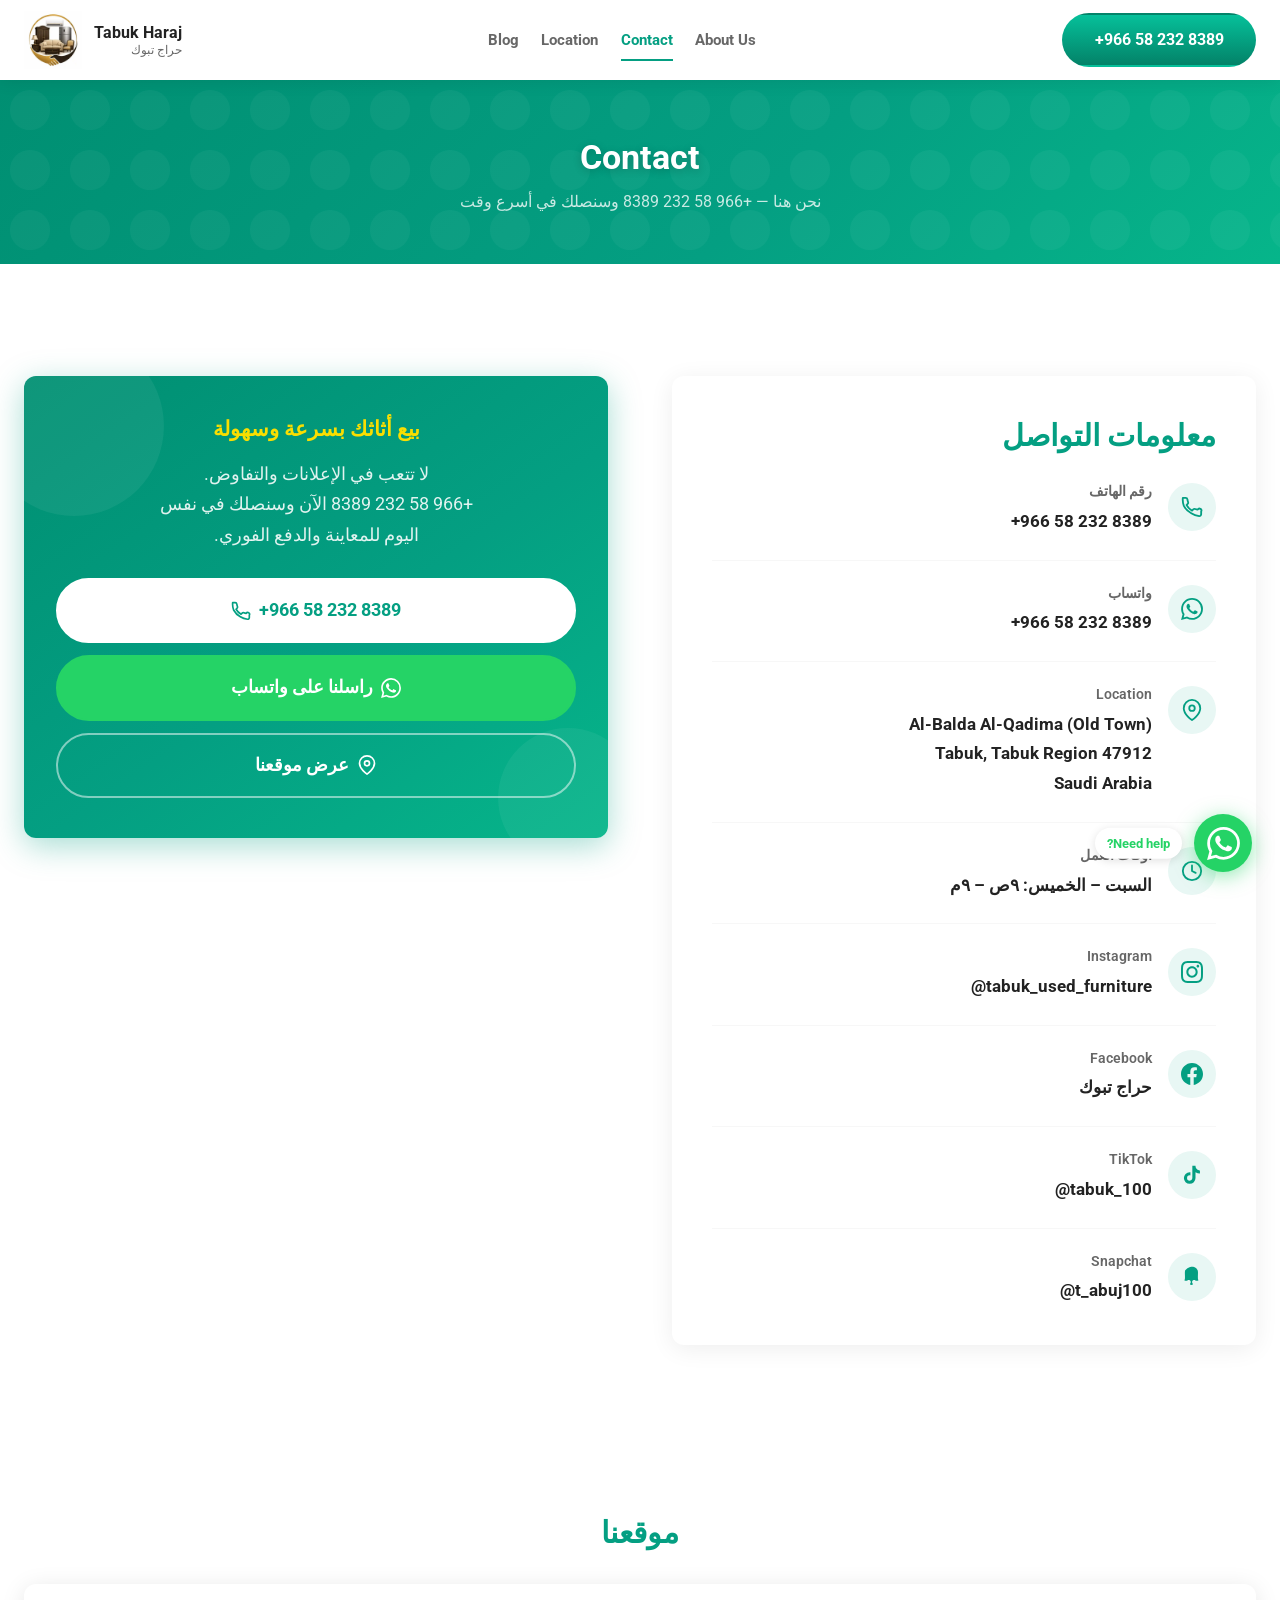
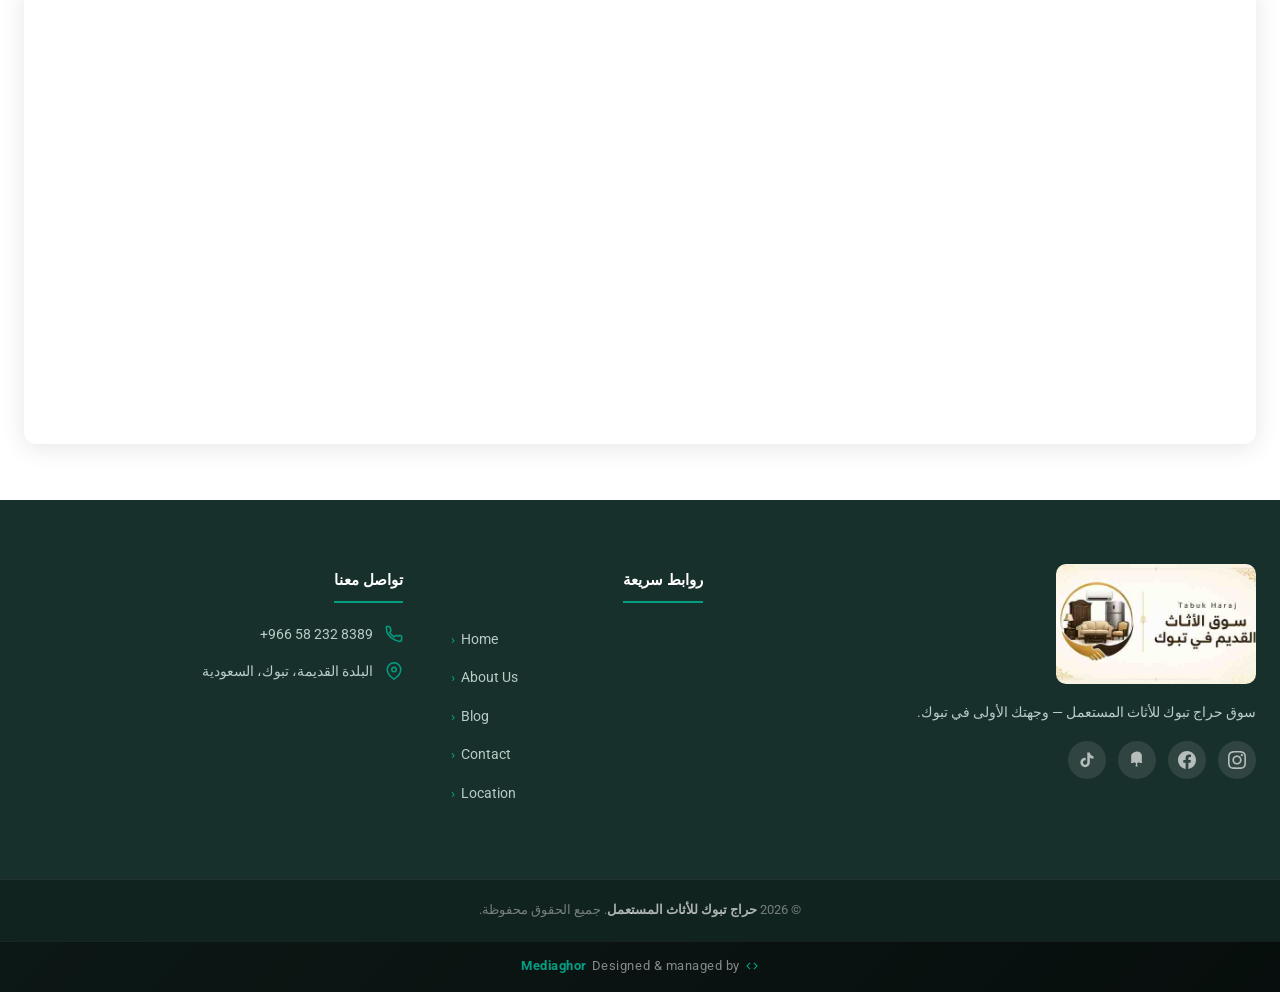
<file: contact/index.html>
<!doctype html>
<html lang="ar" dir="rtl">
<head>
  <!-- Google tag (gtag.js) -->
  <script async src="https://www.googletagmanager.com/gtag/js?id=AW-18216240317"></script>
  <script>
    window.dataLayer = window.dataLayer || [];
    function gtag(){dataLayer.push(arguments);}
    gtag('js', new Date());
    gtag('config', 'AW-18216240317');
  </script>
  <script>
  function gtag_report_conversion(url) {
    var callback = function () {
      if (typeof(url) != 'undefined') {
        window.location = url;
      }
    };
    gtag('event', 'conversion', {
        'send_to': 'AW-18216240317/2N8OCNPE1MIcEL2Jl-5D',
        'event_callback': callback
    });
    return false;
  }
  </script>
  <meta charset="UTF-8">
  <meta name="viewport" content="width=device-width, initial-scale=1, minimum-scale=1">
  <meta name="author" content="Mediaghor — mediaghor.com">
  <meta name="robots" content="index, follow, max-image-preview:large, max-snippet:-1, max-video-preview:-1">
  <title>بيع أثاثك المستعمل في تبوك | تواصل مع حراج تبوك</title>
  <meta name="description" content="هل تريد بيع أثاثك أو أجهزتك المستعملة في تبوك؟ اتصل على +966 58 232 8389 أو تواصل عبر واتساب. نصل إليك في نفس اليوم ونقيّم مجاناً.">
  <meta name="keywords" content="شراء اثاث مستعمل تبوك, بيع اثاث مستعمل تبوك, شراء عفش مستعمل تبوك, ارقام شراء اثاث مستعمل تبوك, بيع اثاثك المستعمل تبوك, تواصل حراج تبوك, شركة شراء عفش تبوك">
  <link rel="canonical" href="https://tabukusedfurnitures.shop/contact/">
  <meta property="og:type" content="website">
  <meta property="og:locale" content="ar_SA">
  <meta property="og:title" content="بيع أثاثك المستعمل في تبوك | حراج تبوك">
  <meta property="og:description" content="هل تريد بيع أثاثك المستعمل في تبوك؟ حراج تبوك يصل إليك في نفس اليوم بتقييم مجاني ودفع نقدي فوري.">
  <meta property="og:url" content="https://tabukusedfurnitures.shop/contact/">
  <meta property="og:image" content="https://tabukusedfurnitures.shop/static/social-image.jpeg">
  <meta name="twitter:card" content="summary_large_image">
  <meta name="twitter:title" content="بيع أثاثك المستعمل في تبوك | حراج تبوك">
  <meta name="twitter:description" content="اتصل على +966 58 232 8389 وسنصل إليك في نفس اليوم بتقييم مجاني ودفع نقدي فوري.">
  <meta name="twitter:image" content="https://tabukusedfurnitures.shop/static/social-image.jpeg">
  <link rel="preconnect" href="https://fonts.googleapis.com">
  <link rel="preconnect" href="https://fonts.gstatic.com" crossorigin>
  <link rel="stylesheet" href="https://fonts.googleapis.com/css2?family=Roboto:wght@400;700&display=swap" media="print" onload="this.media='all'">
  <noscript><link rel="stylesheet" href="https://fonts.googleapis.com/css2?family=Roboto:wght@400;700&display=swap"></noscript>
  <link rel="stylesheet" href="../assets/css/style.css">

  <!-- Structured Data -->
  <script type="application/ld+json">
  {
  "@context": "https://schema.org",
  "@graph": [
    {
      "@type": "BreadcrumbList",
      "itemListElement": [
        {
          "@type": "ListItem",
          "position": 1,
          "name": "الرئيسية",
          "item": "https://tabukusedfurnitures.shop/"
        },
        {
          "@type": "ListItem",
          "position": 2,
          "name": "تواصل معنا",
          "item": "https://tabukusedfurnitures.shop/contact/"
        }
      ]
    }
  ]
}
  </script>
  <link rel="icon" type="image/x-icon" href="../static/favicon/favicon.ico">
  <link rel="icon" type="image/svg+xml" href="../static/favicon/favicon.svg">
  <link rel="icon" type="image/png" sizes="96x96" href="../static/favicon/favicon-96x96.png">
  <link rel="apple-touch-icon" sizes="180x180" href="../static/favicon/apple-touch-icon.png">
  <link rel="manifest" href="../static/favicon/site.webmanifest">
</head>
<body>

<header id="masthead">
  <div class="container">
    <div class="header-inner">
      <div class="site-logo"><a href="../" rel="home"><img src="../static/logo.webp" alt="حراج تبوك" width="58" height="58"><div class="logo-text">Tabuk Haraj <small>حراج تبوك</small></div></a></div>
      <nav class="primary-nav" aria-label="التنقل الرئيسي">
        <ul>
          <li><a href="../blog/">Blog</a></li>
          <li><a href="../location/">Location</a></li>
          <li><a href="../contact/" class="active">Contact</a></li>
          <li><a href="../about/">About Us</a></li>
        </ul>
      </nav>
      <div class="header-cta"><a dir="ltr" href="tel:+966582328389" onclick="gtag_report_conversion();" class="btn btn-primary">+966 58 232 8389</a></div>
      <button class="mobile-toggle" id="mobile-toggle" aria-label="فتح القائمة" aria-expanded="false"><span></span><span></span><span></span></button>
    </div>
  </div>
</header>
<div id="mobile-drawer" aria-hidden="true"><nav><ul><li><a href="../blog/">Blog</a></li><li><a href="../location/">Location</a></li><li><a href="../contact/">Contact</a></li><li><a href="../about/">About Us</a></li></ul></nav><div class="drawer-cta"><a dir="ltr" href="tel:+966582328389" onclick="gtag_report_conversion();" class="btn btn-primary btn-lg">+966 58 232 8389</a></div></div>
<div id="drawer-overlay" class="drawer-overlay"></div>

<main>
  <section class="page-hero">
    <div class="container">
      <h1>Contact</h1>
      <p>نحن هنا — +966 58 232 8389 وسنصلك في أسرع وقت</p>
    </div>
  </section>

  <section class="section section-white">
    <div class="container">
      <div class="contact-layout">

        <!-- Contact Info -->
        <div class="contact-card">
          <h2>معلومات التواصل</h2>

          <div class="contact-item">
            <div class="ci-icon"><svg viewBox="0 0 24 24" fill="none" stroke="currentColor" stroke-width="2" stroke-linecap="round" stroke-linejoin="round" aria-hidden="true"><path d="M22 16.92v3a2 2 0 01-2.18 2 19.79 19.79 0 01-8.63-3.07A19.5 19.5 0 013.12 10.8 19.79 19.79 0 012 2h3a2 2 0 012 1.72c.127.96.361 1.903.7 2.81a2 2 0 01-.45 2.11L6.09 9.91a16 16 0 006 6l1.27-1.27a2 2 0 012.11-.45c.907.339 1.85.573 2.81.7A2 2 0 0122 16.92z"/></svg></div>
            <div class="ci-text">
              <h4>رقم الهاتف</h4>
              <a href="tel:+966582328389" onclick="gtag_report_conversion();" dir="ltr">+966 58 232 8389</a>
            </div>
          </div>

          <div class="contact-item">
            <div class="ci-icon">
              <svg viewBox="0 0 24 24" fill="currentColor" aria-hidden="true"><path d="M17.472 14.382c-.297-.149-1.758-.867-2.03-.967-.273-.099-.471-.148-.67.15-.197.297-.767.966-.94 1.164-.173.199-.347.223-.644.075-.297-.15-1.255-.463-2.39-1.475-.883-.788-1.48-1.761-1.653-2.059-.173-.297-.018-.458.13-.606.134-.133.298-.347.446-.52.149-.174.198-.298.298-.497.099-.198.05-.371-.025-.52-.075-.149-.669-1.612-.916-2.207-.242-.579-.487-.5-.669-.51-.173-.008-.371-.01-.57-.01-.198 0-.52.074-.792.372-.272.297-1.04 1.016-1.04 2.479 0 1.462 1.065 2.875 1.213 3.074.149.198 2.096 3.2 5.077 4.487.709.306 1.262.489 1.694.625.712.227 1.36.195 1.871.118.571-.085 1.758-.719 2.006-1.413.248-.694.248-1.289.173-1.413-.074-.124-.272-.198-.57-.347m-5.421 7.403h-.004a9.87 9.87 0 01-5.031-1.378l-.361-.214-3.741.982.998-3.648-.235-.374a9.86 9.86 0 01-1.51-5.26c.001-5.45 4.436-9.884 9.888-9.884 2.64 0 5.122 1.03 6.988 2.898a9.825 9.825 0 012.893 6.994c-.003 5.45-4.437 9.884-9.885 9.884m8.413-18.297A11.815 11.815 0 0012.05 0C5.495 0 .16 5.335.157 11.892c0 2.096.547 4.142 1.588 5.945L.057 24l6.305-1.654a11.882 11.882 0 005.683 1.448h.005c6.554 0 11.89-5.335 11.893-11.893a11.821 11.821 0 00-3.48-8.413z"/></svg>
            </div>
            <div class="ci-text">
              <h4>واتساب</h4>
              <a href="https://wa.me/966582328389" onclick="gtag_report_conversion();" target="_blank" rel="noopener noreferrer" dir="ltr">+966 58 232 8389</a>
            </div>
          </div>

          <div class="contact-item">
            <div class="ci-icon"><svg viewBox="0 0 24 24" fill="none" stroke="currentColor" stroke-width="2" stroke-linecap="round" stroke-linejoin="round" aria-hidden="true"><path d="M21 10c0 7-9 13-9 13s-9-6-9-13a9 9 0 0118 0z"/><circle cx="12" cy="10" r="3"/></svg></div>
            <div class="ci-text">
              <h4>Location</h4>
              <span dir="ltr">Al-Balda Al-Qadima (Old Town)<br>Tabuk, Tabuk Region 47912<br>Saudi Arabia</span>
            </div>
          </div>

          <div class="contact-item">
            <div class="ci-icon"><svg viewBox="0 0 24 24" fill="none" stroke="currentColor" stroke-width="2" stroke-linecap="round" stroke-linejoin="round" aria-hidden="true"><circle cx="12" cy="12" r="10"/><polyline points="12,6 12,12 16,14"/></svg></div>
            <div class="ci-text">
              <h4>أوقات العمل</h4>
              <span>السبت – الخميس: ٩ص – ٩م</span>
            </div>
          </div>

          <div class="contact-item">
            <div class="ci-icon"><svg viewBox="0 0 24 24" fill="currentColor" aria-hidden="true"><path d="M12 2.163c3.204 0 3.584.012 4.85.07 3.252.148 4.771 1.691 4.919 4.919.058 1.265.069 1.645.069 4.849 0 3.205-.012 3.584-.069 4.849-.149 3.225-1.664 4.771-4.919 4.919-1.266.058-1.644.07-4.85.07-3.204 0-3.584-.012-4.849-.07-3.26-.149-4.771-1.699-4.919-4.92-.058-1.265-.07-1.644-.07-4.849 0-3.204.013-3.583.07-4.849.149-3.227 1.664-4.771 4.919-4.919 1.266-.057 1.645-.069 4.849-.069zm0-2.163c-3.259 0-3.667.014-4.947.072-4.358.2-6.78 2.618-6.98 6.98-.059 1.281-.073 1.689-.073 4.948 0 3.259.014 3.668.072 4.948.2 4.358 2.618 6.78 6.98 6.98 1.281.058 1.689.072 4.948.072 3.259 0 3.668-.014 4.948-.072 4.354-.2 6.782-2.618 6.979-6.98.059-1.28.073-1.689.073-4.948 0-3.259-.014-3.667-.072-4.947-.196-4.354-2.617-6.78-6.979-6.98-1.281-.059-1.69-.073-4.949-.073zm0 5.838c-3.403 0-6.162 2.759-6.162 6.162s2.759 6.163 6.162 6.163 6.162-2.759 6.162-6.163c0-3.403-2.759-6.162-6.162-6.162zm0 10.162c-2.209 0-4-1.79-4-4 0-2.209 1.791-4 4-4s4 1.791 4 4c0 2.21-1.791 4-4 4zm6.406-11.845c-.796 0-1.441.645-1.441 1.44s.645 1.44 1.441 1.44c.795 0 1.439-.645 1.439-1.44s-.644-1.44-1.439-1.44z"/></svg></div>
            <div class="ci-text">
              <h4>Instagram</h4>
              <a href="https://www.instagram.com/tabuk_used_furniture/" target="_blank" rel="noopener noreferrer" dir="ltr">@tabuk_used_furniture</a>
            </div>
          </div>

          <div class="contact-item">
            <div class="ci-icon"><svg viewBox="0 0 24 24" fill="currentColor" aria-hidden="true"><path d="M24 12.073c0-6.627-5.373-12-12-12s-12 5.373-12 12c0 5.99 4.388 10.954 10.125 11.854v-8.385H7.078v-3.47h3.047V9.43c0-3.007 1.792-4.669 4.533-4.669 1.312 0 2.686.235 2.686.235v2.953H15.83c-1.491 0-1.956.925-1.956 1.874v2.25h3.328l-.532 3.47h-2.796v8.385C19.612 23.027 24 18.062 24 12.073z"/></svg></div>
            <div class="ci-text">
              <h4>Facebook</h4>
              <a href="https://www.facebook.com/share/1FitdhDFeG/" target="_blank" rel="noopener noreferrer">حراج تبوك</a>
            </div>
          </div>

          <div class="contact-item">
            <div class="ci-icon"><svg viewBox="0 0 24 24" fill="currentColor" aria-hidden="true"><path d="M19.59 6.69a4.83 4.83 0 01-3.77-4.25V2h-3.45v13.67a2.89 2.89 0 01-2.88 2.5 2.89 2.89 0 01-2.89-2.89 2.89 2.89 0 012.89-2.89c.28 0 .54.04.79.1V9.01a6.27 6.27 0 00-.79-.05 6.34 6.34 0 00-6.34 6.34 6.34 6.34 0 006.34 6.34 6.34 6.34 0 006.33-6.34V8.95a8.28 8.28 0 004.84 1.54V7.03a4.85 4.85 0 01-1.07-.34z"/></svg></div>
            <div class="ci-text">
              <h4>TikTok</h4>
              <a href="https://www.tiktok.com/@tabuk_100" target="_blank" rel="noopener noreferrer" dir="ltr">@tabuk_100</a>
            </div>
          </div>

          <div class="contact-item">
            <div class="ci-icon"><svg viewBox="0 0 24 24" fill="currentColor" aria-hidden="true"><path d="M12.206.793c.99 0 4.347.276 5.93 3.821.529 1.193.403 3.219.34 4.803-.09 2.005-.061 3.936.021 4.51.026.183.057.36.103.526.121.438.424 1.29.424 1.29-.01 0-.5.183-.797.255-.596.145-1.24.184-1.844-.033-.199-.073-.392-.165-.586-.26-.609-.292-1.187-.507-1.854-.392-.656.112-1.218.506-1.559 1.064-.355.579-.39 1.259-.16 1.878.11.3.268.566.416.752l.075.092c.133.168.22.374.22.579 0 .54-.47.974-1.04.974-.115 0-.237-.02-.36-.057C12.493 20.57 12 20.429 12 20.429s-.493.141-.786.255c-.123.037-.245.057-.36.057-.57 0-1.04-.435-1.04-.974 0-.205.087-.41.22-.579l.075-.092c.148-.186.306-.452.416-.752.23-.619.195-1.299-.16-1.878-.341-.558-.903-.952-1.559-1.064-.667-.115-1.245.1-1.854.392-.194.095-.387.187-.586.26-.604.217-1.248.178-1.844.033-.297-.072-.787-.255-.797-.255 0 0 .303-.852.424-1.29.046-.166.077-.343.103-.526.082-.574.111-2.505.021-4.51-.063-1.584-.189-3.61.34-4.803C7.853 1.07 11.21.793 12.206.793z"/></svg></div>
            <div class="ci-text">
              <h4>Snapchat</h4>
              <a href="https://www.snapchat.com/add/t_abuj100" target="_blank" rel="noopener noreferrer" dir="ltr">@t_abuj100</a>
            </div>
          </div>
        </div>

        <!-- CTA Card -->
        <div class="contact-cta-card">
          <h3>بيع أثاثك بسرعة وسهولة</h3>
          <p>
            لا تتعب في الإعلانات والتفاوض.<br>
            +966 58 232 8389 الآن وسنصلك في نفس اليوم للمعاينة والدفع الفوري.
          </p>
          <div class="cta-buttons">
            <a dir="ltr" href="tel:+966582328389" onclick="gtag_report_conversion();" class="btn btn-white btn-lg">
              <svg viewBox="0 0 24 24" fill="none" stroke="currentColor" stroke-width="2" stroke-linecap="round" stroke-linejoin="round" aria-hidden="true"><path d="M22 16.92v3a2 2 0 01-2.18 2 19.79 19.79 0 01-8.63-3.07A19.5 19.5 0 013.12 10.8 19.79 19.79 0 012 2h3a2 2 0 012 1.72c.127.96.361 1.903.7 2.81a2 2 0 01-.45 2.11L6.09 9.91a16 16 0 006 6l1.27-1.27a2 2 0 012.11-.45c.907.339 1.85.573 2.81.7A2 2 0 0122 16.92z"/></svg>
              +966 58 232 8389
            </a>
            <a href="https://wa.me/966582328389?text=السلام عليكم، أريد بيع أثاث مستعمل" class="btn btn-lg" target="_blank" rel="noopener noreferrer" style="background:#25d366;color:#fff;border-color:#25d366;">
              <svg viewBox="0 0 24 24" fill="currentColor" aria-hidden="true"><path d="M17.472 14.382c-.297-.149-1.758-.867-2.03-.967-.273-.099-.471-.148-.67.15-.197.297-.767.966-.94 1.164-.173.199-.347.223-.644.075-.297-.15-1.255-.463-2.39-1.475-.883-.788-1.48-1.761-1.653-2.059-.173-.297-.018-.458.13-.606.134-.133.298-.347.446-.52.149-.174.198-.298.298-.497.099-.198.05-.371-.025-.52-.075-.149-.669-1.612-.916-2.207-.242-.579-.487-.5-.669-.51-.173-.008-.371-.01-.57-.01-.198 0-.52.074-.792.372-.272.297-1.04 1.016-1.04 2.479 0 1.462 1.065 2.875 1.213 3.074.149.198 2.096 3.2 5.077 4.487.709.306 1.262.489 1.694.625.712.227 1.36.195 1.871.118.571-.085 1.758-.719 2.006-1.413.248-.694.248-1.289.173-1.413-.074-.124-.272-.198-.57-.347m-5.421 7.403h-.004a9.87 9.87 0 01-5.031-1.378l-.361-.214-3.741.982.998-3.648-.235-.374a9.86 9.86 0 01-1.51-5.26c.001-5.45 4.436-9.884 9.888-9.884 2.64 0 5.122 1.03 6.988 2.898a9.825 9.825 0 012.893 6.994c-.003 5.45-4.437 9.884-9.885 9.884m8.413-18.297A11.815 11.815 0 0012.05 0C5.495 0 .16 5.335.157 11.892c0 2.096.547 4.142 1.588 5.945L.057 24l6.305-1.654a11.882 11.882 0 005.683 1.448h.005c6.554 0 11.89-5.335 11.893-11.893a11.821 11.821 0 00-3.48-8.413z"/></svg>
              راسلنا على واتساب
            </a>
            <a href="../location/" class="btn btn-outline btn-lg" style="color:#fff;border-color:rgba(255,255,255,0.5)">
              <svg viewBox="0 0 24 24" fill="none" stroke="currentColor" stroke-width="2" stroke-linecap="round" stroke-linejoin="round" aria-hidden="true"><path d="M21 10c0 7-9 13-9 13s-9-6-9-13a9 9 0 0118 0z"/><circle cx="12" cy="10" r="3"/></svg>
              عرض موقعنا
            </a>
          </div>
        </div>

      </div>
    </div>
  </section>

  <!-- Mini Map -->
  <section class="map-section">
    <div class="container">
      <div class="section-title"><h2>موقعنا</h2></div>
      <div class="map-container">
        <iframe title="موقع حراج تبوك" src="https://maps.google.com/maps?q=28.3815807,36.559264&hl=ar&z=17&output=embed" allowfullscreen loading="lazy" referrerpolicy="no-referrer-when-downgrade"></iframe>
      </div>
    </div>
  </section>

</main>

<footer class="site-footer">
  <div class="container"><div class="footer-middle">
    <div class="footer-about"><img src="../static/social-image.jpeg" alt="حراج تبوك" class="footer-logo-img"><p class="footer-about-text">سوق حراج تبوك للأثاث المستعمل — وجهتك الأولى في تبوك.</p><div class="footer-social"><a href="https://www.instagram.com/tabuk_used_furniture/" class="footer-social-link" target="_blank" rel="noopener noreferrer" aria-label="Instagram"><svg viewBox="0 0 24 24" fill="currentColor" aria-hidden="true"><path d="M12 2.163c3.204 0 3.584.012 4.85.07 3.252.148 4.771 1.691 4.919 4.919.058 1.265.069 1.645.069 4.849 0 3.205-.012 3.584-.069 4.849-.149 3.225-1.664 4.771-4.919 4.919-1.266.058-1.644.07-4.85.07-3.204 0-3.584-.012-4.849-.07-3.26-.149-4.771-1.699-4.919-4.92-.058-1.265-.07-1.644-.07-4.849 0-3.204.013-3.583.07-4.849.149-3.227 1.664-4.771 4.919-4.919 1.266-.057 1.645-.069 4.849-.069zm0-2.163c-3.259 0-3.667.014-4.947.072-4.358.2-6.78 2.618-6.98 6.98-.059 1.281-.073 1.689-.073 4.948 0 3.259.014 3.668.072 4.948.2 4.358 2.618 6.78 6.98 6.98 1.281.058 1.689.072 4.948.072 3.259 0 3.668-.014 4.948-.072 4.354-.2 6.782-2.618 6.979-6.98.059-1.28.073-1.689.073-4.948 0-3.259-.014-3.667-.072-4.947-.196-4.354-2.617-6.78-6.979-6.98-1.281-.059-1.69-.073-4.949-.073zm0 5.838c-3.403 0-6.162 2.759-6.162 6.162s2.759 6.163 6.162 6.163 6.162-2.759 6.162-6.163c0-3.403-2.759-6.162-6.162-6.162zm0 10.162c-2.209 0-4-1.79-4-4 0-2.209 1.791-4 4-4s4 1.791 4 4c0 2.21-1.791 4-4 4zm6.406-11.845c-.796 0-1.441.645-1.441 1.44s.645 1.44 1.441 1.44c.795 0 1.439-.645 1.439-1.44s-.644-1.44-1.439-1.44z"/></svg></a><a href="https://www.facebook.com/share/1FitdhDFeG/" class="footer-social-link" target="_blank" rel="noopener noreferrer" aria-label="Facebook"><svg viewBox="0 0 24 24" fill="currentColor" aria-hidden="true"><path d="M24 12.073c0-6.627-5.373-12-12-12s-12 5.373-12 12c0 5.99 4.388 10.954 10.125 11.854v-8.385H7.078v-3.47h3.047V9.43c0-3.007 1.792-4.669 4.533-4.669 1.312 0 2.686.235 2.686.235v2.953H15.83c-1.491 0-1.956.925-1.956 1.874v2.25h3.328l-.532 3.47h-2.796v8.385C19.612 23.027 24 18.062 24 12.073z"/></svg></a><a href="https://www.snapchat.com/add/t_abuj100" class="footer-social-link" target="_blank" rel="noopener noreferrer" aria-label="Snapchat"><svg viewBox="0 0 24 24" fill="currentColor" aria-hidden="true"><path d="M12.206.793c.99 0 4.347.276 5.93 3.821.529 1.193.403 3.219.34 4.803-.09 2.005-.061 3.936.021 4.51.026.183.057.36.103.526.121.438.424 1.29.424 1.29-.01 0-.5.183-.797.255-.596.145-1.24.184-1.844-.033-.199-.073-.392-.165-.586-.26-.609-.292-1.187-.507-1.854-.392-.656.112-1.218.506-1.559 1.064-.355.579-.39 1.259-.16 1.878.11.3.268.566.416.752l.075.092c.133.168.22.374.22.579 0 .54-.47.974-1.04.974-.115 0-.237-.02-.36-.057C12.493 20.57 12 20.429 12 20.429s-.493.141-.786.255c-.123.037-.245.057-.36.057-.57 0-1.04-.435-1.04-.974 0-.205.087-.41.22-.579l.075-.092c.148-.186.306-.452.416-.752.23-.619.195-1.299-.16-1.878-.341-.558-.903-.952-1.559-1.064-.667-.115-1.245.1-1.854.392-.194.095-.387.187-.586.26-.604.217-1.248.178-1.844.033-.297-.072-.787-.255-.797-.255 0 0 .303-.852.424-1.29.046-.166.077-.343.103-.526.082-.574.111-2.505.021-4.51-.063-1.584-.189-3.61.34-4.803C7.853 1.07 11.21.793 12.206.793z"/></svg></a><a href="https://www.tiktok.com/@tabuk_100" class="footer-social-link" target="_blank" rel="noopener noreferrer" aria-label="TikTok"><svg viewBox="0 0 24 24" fill="currentColor" aria-hidden="true"><path d="M19.59 6.69a4.83 4.83 0 01-3.77-4.25V2h-3.45v13.67a2.89 2.89 0 01-2.88 2.5 2.89 2.89 0 01-2.89-2.89 2.89 2.89 0 012.89-2.89c.28 0 .54.04.79.1V9.01a6.27 6.27 0 00-.79-.05 6.34 6.34 0 00-6.34 6.34 6.34 6.34 0 006.34 6.34 6.34 6.34 0 006.33-6.34V8.95a8.28 8.28 0 004.84 1.54V7.03a4.85 4.85 0 01-1.07-.34z"/></svg></a></div></div>
    <div class="footer-col"><h4>روابط سريعة</h4><ul class="footer-nav-list"><li><a href="../">Home</a></li><li><a href="../about/">About Us</a></li><li><a href="../blog/">Blog</a></li><li><a href="../contact/">Contact</a></li><li><a href="../location/">Location</a></li></ul></div>
    <div class="footer-col"><h4>تواصل معنا</h4><ul class="footer-contact-list"><li><svg viewBox="0 0 24 24" fill="none" stroke="currentColor" stroke-width="2" stroke-linecap="round" stroke-linejoin="round" aria-hidden="true" width="18" height="18"><path d="M22 16.92v3a2 2 0 01-2.18 2 19.79 19.79 0 01-8.63-3.07A19.5 19.5 0 013.12 10.8 19.79 19.79 0 012 2h3a2 2 0 012 1.72c.127.96.361 1.903.7 2.81a2 2 0 01-.45 2.11L6.09 9.91a16 16 0 006 6l1.27-1.27a2 2 0 012.11-.45c.907.339 1.85.573 2.81.7A2 2 0 0122 16.92z"/></svg><a href="tel:+966582328389" onclick="gtag_report_conversion();" dir="ltr">+966 58 232 8389</a></li><li><svg viewBox="0 0 24 24" fill="none" stroke="currentColor" stroke-width="2" stroke-linecap="round" stroke-linejoin="round" aria-hidden="true" width="18" height="18"><path d="M21 10c0 7-9 13-9 13s-9-6-9-13a9 9 0 0118 0z"/><circle cx="12" cy="10" r="3"/></svg><span>البلدة القديمة، تبوك، السعودية</span></li></ul></div>
  </div></div>
  <div class="footer-bottom"><div class="container"><p>© 2026 <strong>حراج تبوك للأثاث المستعمل</strong>. جميع الحقوق محفوظة.</p></div></div>
<div class="site-credit"><p><svg viewBox="0 0 24 24" aria-hidden="true"><path d="M9.4 16.6L4.8 12l4.6-4.6L8 6l-6 6 6 6 1.4-1.4zm5.2 0L19.2 12l-4.6-4.6L16 6l6 6-6 6-1.4-1.4z"/></svg> Designed &amp; managed by <a href="https://mediaghor.com" target="_blank" rel="noopener">Mediaghor</a></p></div></footer>
<a href="https://wa.me/966582328389" onclick="gtag_report_conversion();" class="whatsapp-float" target="_blank" rel="noopener noreferrer" aria-label="واتساب"><svg viewBox="0 0 24 24" fill="currentColor" aria-hidden="true"><path d="M17.472 14.382c-.297-.149-1.758-.867-2.03-.967-.273-.099-.471-.148-.67.15-.197.297-.767.966-.94 1.164-.173.199-.347.223-.644.075-.297-.15-1.255-.463-2.39-1.475-.883-.788-1.48-1.761-1.653-2.059-.173-.297-.018-.458.13-.606.134-.133.298-.347.446-.52.149-.174.198-.298.298-.497.099-.198.05-.371-.025-.52-.075-.149-.669-1.612-.916-2.207-.242-.579-.487-.5-.669-.51-.173-.008-.371-.01-.57-.01-.198 0-.52.074-.792.372-.272.297-1.04 1.016-1.04 2.479 0 1.462 1.065 2.875 1.213 3.074.149.198 2.096 3.2 5.077 4.487.709.306 1.262.489 1.694.625.712.227 1.36.195 1.871.118.571-.085 1.758-.719 2.006-1.413.248-.694.248-1.289.173-1.413-.074-.124-.272-.198-.57-.347m-5.421 7.403h-.004a9.87 9.87 0 01-5.031-1.378l-.361-.214-3.741.982.998-3.648-.235-.374a9.86 9.86 0 01-1.51-5.26c.001-5.45 4.436-9.884 9.888-9.884 2.64 0 5.122 1.03 6.988 2.898a9.825 9.825 0 012.893 6.994c-.003 5.45-4.437 9.884-9.885 9.884m8.413-18.297A11.815 11.815 0 0012.05 0C5.495 0 .16 5.335.157 11.892c0 2.096.547 4.142 1.588 5.945L.057 24l6.305-1.654a11.882 11.882 0 005.683 1.448h.005c6.554 0 11.89-5.335 11.893-11.893a11.821 11.821 0 00-3.48-8.413z"/></svg></a>
<button id="scroll-top" aria-label="العودة للأعلى"><svg viewBox="0 0 24 24" fill="none" stroke="currentColor" stroke-width="2.5" stroke-linecap="round" stroke-linejoin="round" aria-hidden="true"><polyline points="18,15 12,9 6,15"/></svg></button>
<script src="../assets/js/main.js" defer></script>
</body>
</html>
</file>
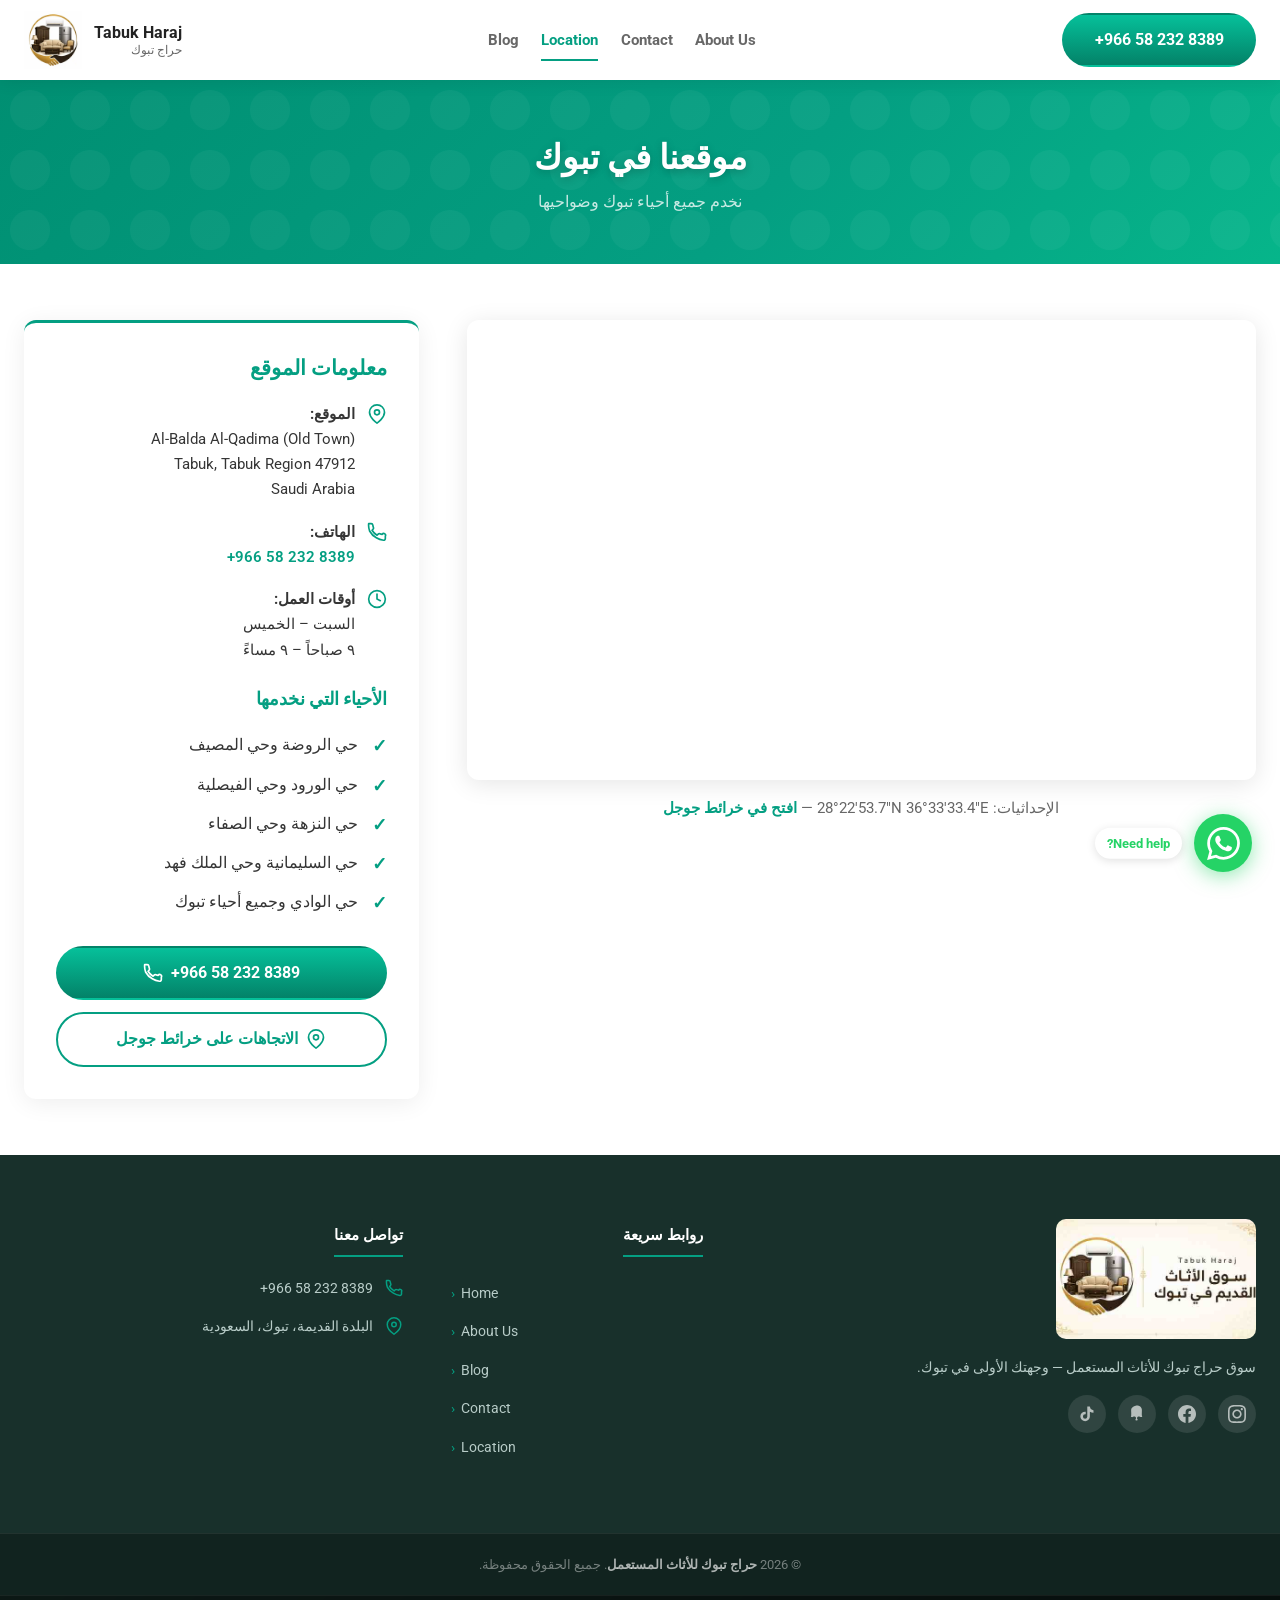
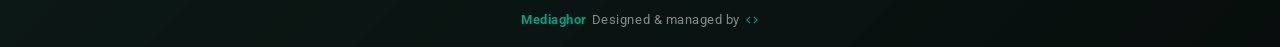
<file: location/index.html>
<!doctype html>
<html lang="ar" dir="rtl">
<head>
  <!-- Google tag (gtag.js) -->
  <script async src="https://www.googletagmanager.com/gtag/js?id=AW-18216240317"></script>
  <script>
    window.dataLayer = window.dataLayer || [];
    function gtag(){dataLayer.push(arguments);}
    gtag('js', new Date());
    gtag('config', 'AW-18216240317');
  </script>
  <script>
  function gtag_report_conversion(url) {
    var callback = function () {
      if (typeof(url) != 'undefined') {
        window.location = url;
      }
    };
    gtag('event', 'conversion', {
        'send_to': 'AW-18216240317/2N8OCNPE1MIcEL2Jl-5D',
        'event_callback': callback
    });
    return false;
  }
  </script>
  <meta charset="UTF-8">
  <meta name="viewport" content="width=device-width, initial-scale=1, minimum-scale=1">
  <meta name="author" content="Mediaghor — mediaghor.com">
  <meta name="robots" content="index, follow, max-image-preview:large, max-snippet:-1, max-video-preview:-1">
  <title>موقع حراج تبوك | البلدة القديمة — شراء اثاث مستعمل تبوك</title>
  <meta name="description" content="موقع حراج تبوك للأثاث المستعمل في البلدة القديمة، تبوك. نخدم حي الروضة، الورود، النزهة، المصيف وجميع أحياء تبوك. +966 58 232 8389">
  <meta name="keywords" content="موقع حراج تبوك, حراج تبوك البلدة القديمة, اثاث مستعمل تبوك موقع, شراء اثاث مستعمل تبوك, محلات شراء اثاث مستعمل تبوك, خدمة اثاث مستعمل تبوك">
  <link rel="canonical" href="https://tabukusedfurnitures.shop/location/">
  <meta property="og:type" content="website">
  <meta property="og:locale" content="ar_SA">
  <meta property="og:title" content="موقع حراج تبوك | البلدة القديمة، تبوك">
  <meta property="og:description" content="موقع حراج تبوك في البلدة القديمة — نشتري الأثاث المستعمل من جميع أحياء تبوك بدفع نقدي فوري.">
  <meta property="og:url" content="https://tabukusedfurnitures.shop/location/">
  <meta property="og:image" content="https://tabukusedfurnitures.shop/static/social-image.jpeg">
  <meta name="twitter:card" content="summary_large_image">
  <meta name="twitter:title" content="موقع حراج تبوك | البلدة القديمة، تبوك">
  <meta name="twitter:description" content="نشتري الأثاث المستعمل من جميع أحياء تبوك. +966 58 232 8389">
  <meta name="twitter:image" content="https://tabukusedfurnitures.shop/static/social-image.jpeg">
  <script type="application/ld+json">
  {
    "@context": "https://schema.org",
    "@type": "LocalBusiness",
    "name": "حراج تبوك للأثاث المستعمل",
    "telephone": "+966582328389",
    "url": "https://tabukusedfurnitures.shop",
    "address": { "@type": "PostalAddress", "streetAddress": "البلدة القديمة", "addressLocality": "Tabuk", "addressRegion": "Tabuk Region", "postalCode": "47912", "addressCountry": "SA" },
    "geo": { "@type": "GeoCoordinates", "latitude": 28.3815807, "longitude": 36.559264 },
    "hasMap": "https://www.google.com/maps/place/28%C2%B022'53.5%22N+36%C2%B033'33.5%22E/@28.3815807,36.559264,17z"
  }
  </script>
  <link rel="preconnect" href="https://fonts.googleapis.com">
  <link rel="preconnect" href="https://fonts.gstatic.com" crossorigin>
  <link rel="stylesheet" href="https://fonts.googleapis.com/css2?family=Roboto:wght@400;700&display=swap" media="print" onload="this.media='all'">
  <noscript><link rel="stylesheet" href="https://fonts.googleapis.com/css2?family=Roboto:wght@400;700&display=swap"></noscript>
  <link rel="stylesheet" href="../assets/css/style.css">

  <!-- Structured Data -->
  <script type="application/ld+json">
  {
  "@context": "https://schema.org",
  "@graph": [
    {
      "@type": "BreadcrumbList",
      "itemListElement": [
        {
          "@type": "ListItem",
          "position": 1,
          "name": "الرئيسية",
          "item": "https://tabukusedfurnitures.shop/"
        },
        {
          "@type": "ListItem",
          "position": 2,
          "name": "الموقع",
          "item": "https://tabukusedfurnitures.shop/location/"
        }
      ]
    }
  ]
}
  </script>
  <link rel="icon" type="image/x-icon" href="../static/favicon/favicon.ico">
  <link rel="icon" type="image/svg+xml" href="../static/favicon/favicon.svg">
  <link rel="icon" type="image/png" sizes="96x96" href="../static/favicon/favicon-96x96.png">
  <link rel="apple-touch-icon" sizes="180x180" href="../static/favicon/apple-touch-icon.png">
  <link rel="manifest" href="../static/favicon/site.webmanifest">
</head>
<body>

<header id="masthead">
  <div class="container"><div class="header-inner">
    <div class="site-logo"><a href="../" rel="home"><img src="../static/logo.webp" alt="حراج تبوك" width="58" height="58"><div class="logo-text">Tabuk Haraj <small>حراج تبوك</small></div></a></div>
    <nav class="primary-nav" aria-label="التنقل الرئيسي"><ul><li><a href="../blog/">Blog</a></li><li><a href="../location/" class="active">Location</a></li><li><a href="../contact/">Contact</a></li><li><a href="../about/">About Us</a></li></ul></nav>
    <div class="header-cta"><a dir="ltr" href="tel:+966582328389" onclick="gtag_report_conversion();" class="btn btn-primary">+966 58 232 8389</a></div>
    <button class="mobile-toggle" id="mobile-toggle" aria-label="فتح القائمة" aria-expanded="false"><span></span><span></span><span></span></button>
  </div></div>
</header>
<div id="mobile-drawer" aria-hidden="true"><nav><ul><li><a href="../blog/">Blog</a></li><li><a href="../location/">Location</a></li><li><a href="../contact/">Contact</a></li><li><a href="../about/">About Us</a></li></ul></nav><div class="drawer-cta"><a dir="ltr" href="tel:+966582328389" onclick="gtag_report_conversion();" class="btn btn-primary btn-lg">+966 58 232 8389</a></div></div>
<div id="drawer-overlay" class="drawer-overlay"></div>

<main>
  <section class="page-hero">
    <div class="container">
      <h1>موقعنا في تبوك</h1>
      <p>نخدم جميع أحياء تبوك وضواحيها</p>
    </div>
  </section>

  <section class="section section-white">
    <div class="container">
      <div class="location-layout">
        <!-- Map -->
        <div>
          <div class="map-container">
            <iframe
              title="موقع حراج تبوك على خرائط جوجل"
              src="https://maps.google.com/maps?q=28.3815807,36.559264&hl=ar&z=17&output=embed"
              allowfullscreen loading="lazy"
              referrerpolicy="no-referrer-when-downgrade">
            </iframe>
          </div>
          <p class="map-address" style="margin-top:1rem">
            الإحداثيات: <span dir="ltr">28°22'53.7"N 36°33'33.4"E</span> —
            <a href="https://www.google.com/maps/place/28%C2%B022'53.5%22N+36%C2%B033'33.5%22E/@28.3815807,36.559264,17z/data=!3m1!4b1!4m4!3m3!8m2!3d28.3815807!4d36.559264?hl=ar" target="_blank" rel="noopener noreferrer">افتح في خرائط جوجل</a>
          </p>
        </div>

        <!-- Info Card -->
        <div class="location-info-card">
          <h3>معلومات الموقع</h3>

          <div class="location-item">
            <svg viewBox="0 0 24 24" fill="none" stroke="currentColor" stroke-width="2" stroke-linecap="round" stroke-linejoin="round" aria-hidden="true"><path d="M21 10c0 7-9 13-9 13s-9-6-9-13a9 9 0 0118 0z"/><circle cx="12" cy="10" r="3"/></svg>
            <div>
              <strong>الموقع:</strong><br>
              <span dir="ltr">Al-Balda Al-Qadima (Old Town)<br>
              Tabuk, Tabuk Region 47912<br>
              Saudi Arabia</span>
            </div>
          </div>

          <div class="location-item">
            <svg viewBox="0 0 24 24" fill="none" stroke="currentColor" stroke-width="2" stroke-linecap="round" stroke-linejoin="round" aria-hidden="true"><path d="M22 16.92v3a2 2 0 01-2.18 2 19.79 19.79 0 01-8.63-3.07A19.5 19.5 0 013.12 10.8 19.79 19.79 0 012 2h3a2 2 0 012 1.72c.127.96.361 1.903.7 2.81a2 2 0 01-.45 2.11L6.09 9.91a16 16 0 006 6l1.27-1.27a2 2 0 012.11-.45c.907.339 1.85.573 2.81.7A2 2 0 0122 16.92z"/></svg>
            <div>
              <strong>الهاتف:</strong><br>
              <a href="tel:+966582328389" onclick="gtag_report_conversion();" dir="ltr">+966 58 232 8389</a>
            </div>
          </div>

          <div class="location-item">
            <svg viewBox="0 0 24 24" fill="none" stroke="currentColor" stroke-width="2" stroke-linecap="round" stroke-linejoin="round" aria-hidden="true"><circle cx="12" cy="12" r="10"/><polyline points="12,6 12,12 16,14"/></svg>
            <div>
              <strong>أوقات العمل:</strong><br>
              السبت – الخميس<br>
              ٩ صباحاً – ٩ مساءً
            </div>
          </div>

          <div style="margin-top:1.5rem">
            <h4 style="color:var(--color-primary);margin-bottom:1rem">الأحياء التي نخدمها</h4>
            <ul class="feature-list">
              <li>حي الروضة وحي المصيف</li>
              <li>حي الورود وحي الفيصلية</li>
              <li>حي النزهة وحي الصفاء</li>
              <li>حي السليمانية وحي الملك فهد</li>
              <li>حي الوادي وجميع أحياء تبوك</li>
            </ul>
          </div>

          <div style="margin-top:1.5rem;display:flex;flex-direction:column;gap:0.75rem">
            <a dir="ltr" href="tel:+966582328389" onclick="gtag_report_conversion();" class="btn btn-primary" style="justify-content:center">
              <svg viewBox="0 0 24 24" fill="none" stroke="currentColor" stroke-width="2" stroke-linecap="round" stroke-linejoin="round" aria-hidden="true"><path d="M22 16.92v3a2 2 0 01-2.18 2 19.79 19.79 0 01-8.63-3.07A19.5 19.5 0 013.12 10.8 19.79 19.79 0 012 2h3a2 2 0 012 1.72c.127.96.361 1.903.7 2.81a2 2 0 01-.45 2.11L6.09 9.91a16 16 0 006 6l1.27-1.27a2 2 0 012.11-.45c.907.339 1.85.573 2.81.7A2 2 0 0122 16.92z"/></svg>
              +966 58 232 8389
            </a>
            <a href="https://www.google.com/maps/place/28%C2%B022'53.5%22N+36%C2%B033'33.5%22E/@28.3815807,36.559264,17z" target="_blank" rel="noopener noreferrer" class="btn btn-outline" style="justify-content:center">
              <svg viewBox="0 0 24 24" fill="none" stroke="currentColor" stroke-width="2" stroke-linecap="round" stroke-linejoin="round" aria-hidden="true"><path d="M21 10c0 7-9 13-9 13s-9-6-9-13a9 9 0 0118 0z"/><circle cx="12" cy="10" r="3"/></svg>
              الاتجاهات على خرائط جوجل
            </a>
          </div>
        </div>
      </div>
    </div>
  </section>
</main>

<footer class="site-footer">
  <div class="container"><div class="footer-middle">
    <div class="footer-about"><img src="../static/social-image.jpeg" alt="حراج تبوك" class="footer-logo-img"><p class="footer-about-text">سوق حراج تبوك للأثاث المستعمل — وجهتك الأولى في تبوك.</p><div class="footer-social"><a href="https://www.instagram.com/tabuk_used_furniture/" class="footer-social-link" target="_blank" rel="noopener noreferrer" aria-label="Instagram"><svg viewBox="0 0 24 24" fill="currentColor" aria-hidden="true"><path d="M12 2.163c3.204 0 3.584.012 4.85.07 3.252.148 4.771 1.691 4.919 4.919.058 1.265.069 1.645.069 4.849 0 3.205-.012 3.584-.069 4.849-.149 3.225-1.664 4.771-4.919 4.919-1.266.058-1.644.07-4.85.07-3.204 0-3.584-.012-4.849-.07-3.26-.149-4.771-1.699-4.919-4.92-.058-1.265-.07-1.644-.07-4.849 0-3.204.013-3.583.07-4.849.149-3.227 1.664-4.771 4.919-4.919 1.266-.057 1.645-.069 4.849-.069zm0-2.163c-3.259 0-3.667.014-4.947.072-4.358.2-6.78 2.618-6.98 6.98-.059 1.281-.073 1.689-.073 4.948 0 3.259.014 3.668.072 4.948.2 4.358 2.618 6.78 6.98 6.98 1.281.058 1.689.072 4.948.072 3.259 0 3.668-.014 4.948-.072 4.354-.2 6.782-2.618 6.979-6.98.059-1.28.073-1.689.073-4.948 0-3.259-.014-3.667-.072-4.947-.196-4.354-2.617-6.78-6.979-6.98-1.281-.059-1.69-.073-4.949-.073zm0 5.838c-3.403 0-6.162 2.759-6.162 6.162s2.759 6.163 6.162 6.163 6.162-2.759 6.162-6.163c0-3.403-2.759-6.162-6.162-6.162zm0 10.162c-2.209 0-4-1.79-4-4 0-2.209 1.791-4 4-4s4 1.791 4 4c0 2.21-1.791 4-4 4zm6.406-11.845c-.796 0-1.441.645-1.441 1.44s.645 1.44 1.441 1.44c.795 0 1.439-.645 1.439-1.44s-.644-1.44-1.439-1.44z"/></svg></a><a href="https://www.facebook.com/share/1FitdhDFeG/" class="footer-social-link" target="_blank" rel="noopener noreferrer" aria-label="Facebook"><svg viewBox="0 0 24 24" fill="currentColor" aria-hidden="true"><path d="M24 12.073c0-6.627-5.373-12-12-12s-12 5.373-12 12c0 5.99 4.388 10.954 10.125 11.854v-8.385H7.078v-3.47h3.047V9.43c0-3.007 1.792-4.669 4.533-4.669 1.312 0 2.686.235 2.686.235v2.953H15.83c-1.491 0-1.956.925-1.956 1.874v2.25h3.328l-.532 3.47h-2.796v8.385C19.612 23.027 24 18.062 24 12.073z"/></svg></a><a href="https://www.snapchat.com/add/t_abuj100" class="footer-social-link" target="_blank" rel="noopener noreferrer" aria-label="Snapchat"><svg viewBox="0 0 24 24" fill="currentColor" aria-hidden="true"><path d="M12.206.793c.99 0 4.347.276 5.93 3.821.529 1.193.403 3.219.34 4.803-.09 2.005-.061 3.936.021 4.51.026.183.057.36.103.526.121.438.424 1.29.424 1.29-.01 0-.5.183-.797.255-.596.145-1.24.184-1.844-.033-.199-.073-.392-.165-.586-.26-.609-.292-1.187-.507-1.854-.392-.656.112-1.218.506-1.559 1.064-.355.579-.39 1.259-.16 1.878.11.3.268.566.416.752l.075.092c.133.168.22.374.22.579 0 .54-.47.974-1.04.974-.115 0-.237-.02-.36-.057C12.493 20.57 12 20.429 12 20.429s-.493.141-.786.255c-.123.037-.245.057-.36.057-.57 0-1.04-.435-1.04-.974 0-.205.087-.41.22-.579l.075-.092c.148-.186.306-.452.416-.752.23-.619.195-1.299-.16-1.878-.341-.558-.903-.952-1.559-1.064-.667-.115-1.245.1-1.854.392-.194.095-.387.187-.586.26-.604.217-1.248.178-1.844.033-.297-.072-.787-.255-.797-.255 0 0 .303-.852.424-1.29.046-.166.077-.343.103-.526.082-.574.111-2.505.021-4.51-.063-1.584-.189-3.61.34-4.803C7.853 1.07 11.21.793 12.206.793z"/></svg></a><a href="https://www.tiktok.com/@tabuk_100" class="footer-social-link" target="_blank" rel="noopener noreferrer" aria-label="TikTok"><svg viewBox="0 0 24 24" fill="currentColor" aria-hidden="true"><path d="M19.59 6.69a4.83 4.83 0 01-3.77-4.25V2h-3.45v13.67a2.89 2.89 0 01-2.88 2.5 2.89 2.89 0 01-2.89-2.89 2.89 2.89 0 012.89-2.89c.28 0 .54.04.79.1V9.01a6.27 6.27 0 00-.79-.05 6.34 6.34 0 00-6.34 6.34 6.34 6.34 0 006.34 6.34 6.34 6.34 0 006.33-6.34V8.95a8.28 8.28 0 004.84 1.54V7.03a4.85 4.85 0 01-1.07-.34z"/></svg></a></div></div>
    <div class="footer-col"><h4>روابط سريعة</h4><ul class="footer-nav-list"><li><a href="../">Home</a></li><li><a href="../about/">About Us</a></li><li><a href="../blog/">Blog</a></li><li><a href="../contact/">Contact</a></li><li><a href="../location/">Location</a></li></ul></div>
    <div class="footer-col"><h4>تواصل معنا</h4><ul class="footer-contact-list"><li><svg viewBox="0 0 24 24" fill="none" stroke="currentColor" stroke-width="2" stroke-linecap="round" stroke-linejoin="round" aria-hidden="true" width="18" height="18"><path d="M22 16.92v3a2 2 0 01-2.18 2 19.79 19.79 0 01-8.63-3.07A19.5 19.5 0 013.12 10.8 19.79 19.79 0 012 2h3a2 2 0 012 1.72c.127.96.361 1.903.7 2.81a2 2 0 01-.45 2.11L6.09 9.91a16 16 0 006 6l1.27-1.27a2 2 0 012.11-.45c.907.339 1.85.573 2.81.7A2 2 0 0122 16.92z"/></svg><a href="tel:+966582328389" onclick="gtag_report_conversion();" dir="ltr">+966 58 232 8389</a></li><li><svg viewBox="0 0 24 24" fill="none" stroke="currentColor" stroke-width="2" stroke-linecap="round" stroke-linejoin="round" aria-hidden="true" width="18" height="18"><path d="M21 10c0 7-9 13-9 13s-9-6-9-13a9 9 0 0118 0z"/><circle cx="12" cy="10" r="3"/></svg><span>البلدة القديمة، تبوك، السعودية</span></li></ul></div>
  </div></div>
  <div class="footer-bottom"><div class="container"><p>© 2026 <strong>حراج تبوك للأثاث المستعمل</strong>. جميع الحقوق محفوظة.</p></div></div>
<div class="site-credit"><p><svg viewBox="0 0 24 24" aria-hidden="true"><path d="M9.4 16.6L4.8 12l4.6-4.6L8 6l-6 6 6 6 1.4-1.4zm5.2 0L19.2 12l-4.6-4.6L16 6l6 6-6 6-1.4-1.4z"/></svg> Designed &amp; managed by <a href="https://mediaghor.com" target="_blank" rel="noopener">Mediaghor</a></p></div></footer>
<a href="https://wa.me/966582328389" onclick="gtag_report_conversion();" class="whatsapp-float" target="_blank" rel="noopener noreferrer" aria-label="واتساب"><svg viewBox="0 0 24 24" fill="currentColor" aria-hidden="true"><path d="M17.472 14.382c-.297-.149-1.758-.867-2.03-.967-.273-.099-.471-.148-.67.15-.197.297-.767.966-.94 1.164-.173.199-.347.223-.644.075-.297-.15-1.255-.463-2.39-1.475-.883-.788-1.48-1.761-1.653-2.059-.173-.297-.018-.458.13-.606.134-.133.298-.347.446-.52.149-.174.198-.298.298-.497.099-.198.05-.371-.025-.52-.075-.149-.669-1.612-.916-2.207-.242-.579-.487-.5-.669-.51-.173-.008-.371-.01-.57-.01-.198 0-.52.074-.792.372-.272.297-1.04 1.016-1.04 2.479 0 1.462 1.065 2.875 1.213 3.074.149.198 2.096 3.2 5.077 4.487.709.306 1.262.489 1.694.625.712.227 1.36.195 1.871.118.571-.085 1.758-.719 2.006-1.413.248-.694.248-1.289.173-1.413-.074-.124-.272-.198-.57-.347m-5.421 7.403h-.004a9.87 9.87 0 01-5.031-1.378l-.361-.214-3.741.982.998-3.648-.235-.374a9.86 9.86 0 01-1.51-5.26c.001-5.45 4.436-9.884 9.888-9.884 2.64 0 5.122 1.03 6.988 2.898a9.825 9.825 0 012.893 6.994c-.003 5.45-4.437 9.884-9.885 9.884m8.413-18.297A11.815 11.815 0 0012.05 0C5.495 0 .16 5.335.157 11.892c0 2.096.547 4.142 1.588 5.945L.057 24l6.305-1.654a11.882 11.882 0 005.683 1.448h.005c6.554 0 11.89-5.335 11.893-11.893a11.821 11.821 0 00-3.48-8.413z"/></svg></a>
<button id="scroll-top" aria-label="العودة للأعلى"><svg viewBox="0 0 24 24" fill="none" stroke="currentColor" stroke-width="2.5" stroke-linecap="round" stroke-linejoin="round" aria-hidden="true"><polyline points="18,15 12,9 6,15"/></svg></button>
<script src="../assets/js/main.js" defer></script>
</body>
</html>
</file>
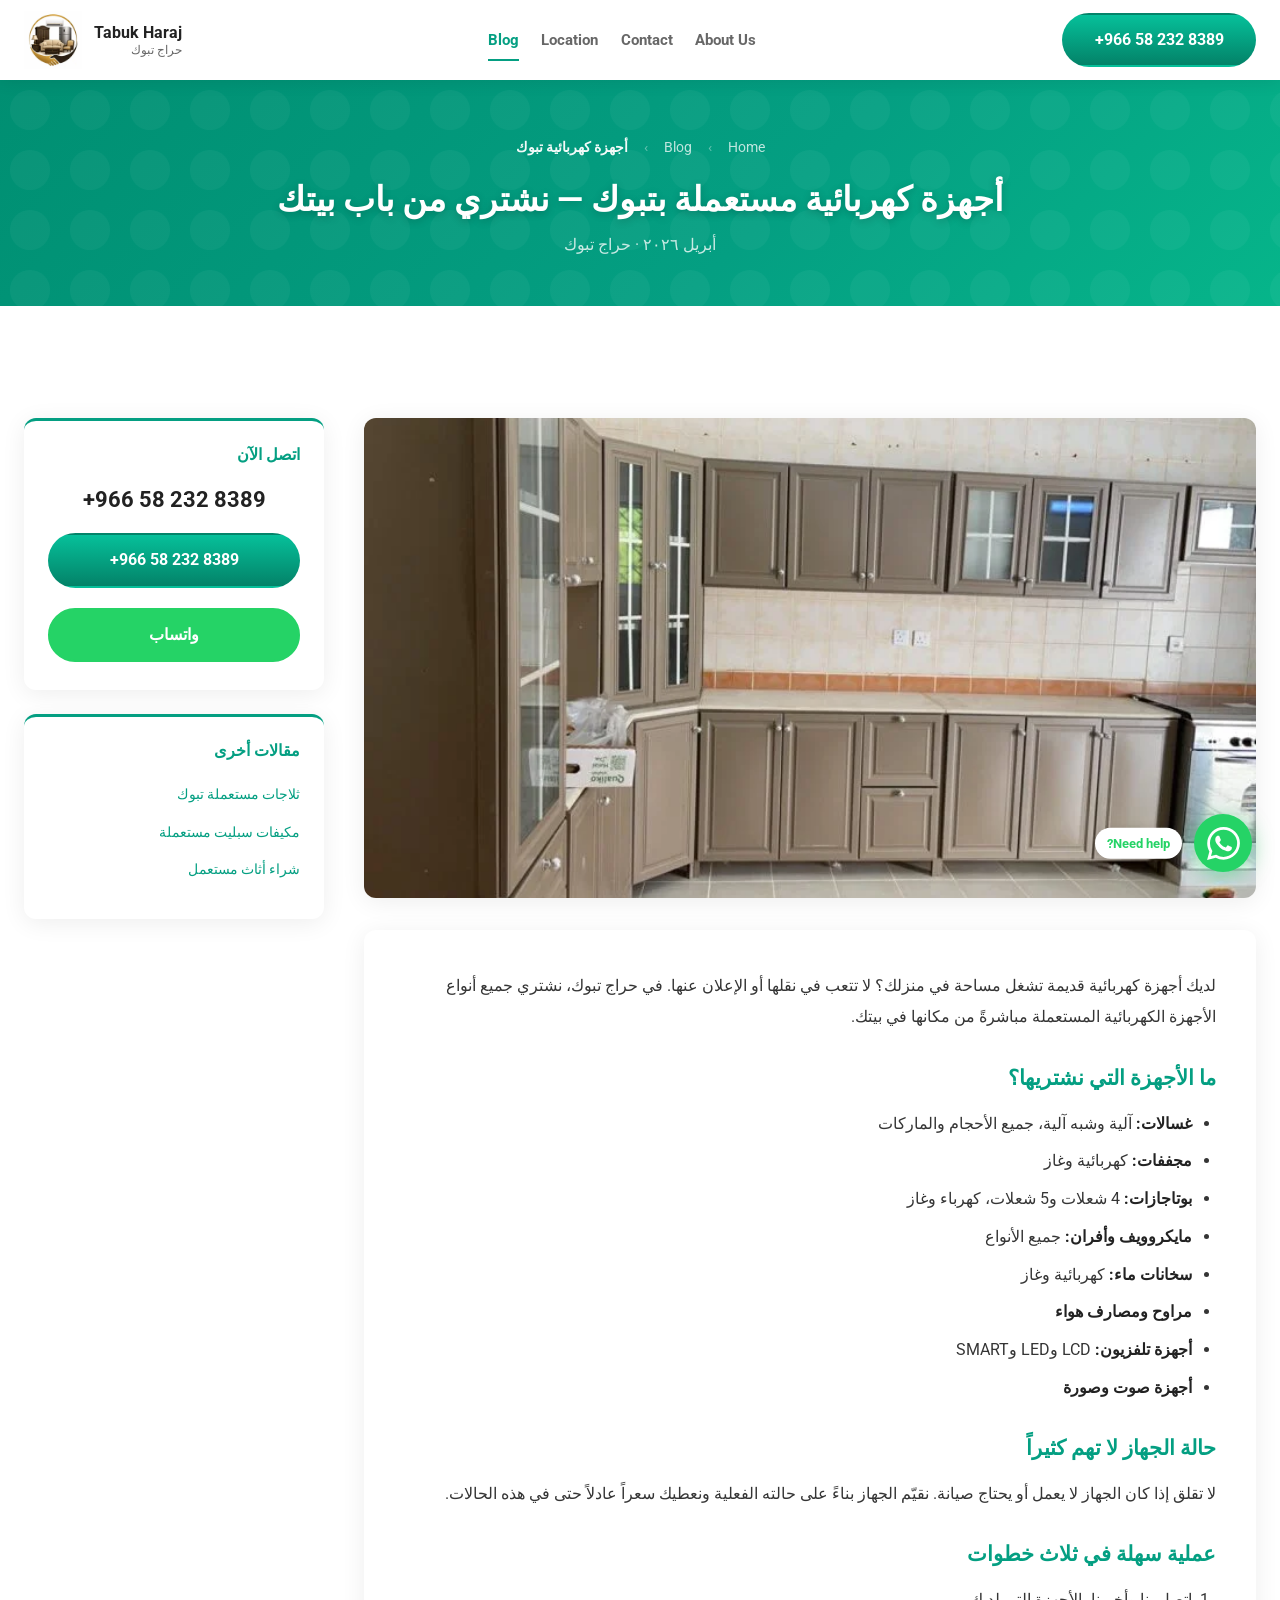
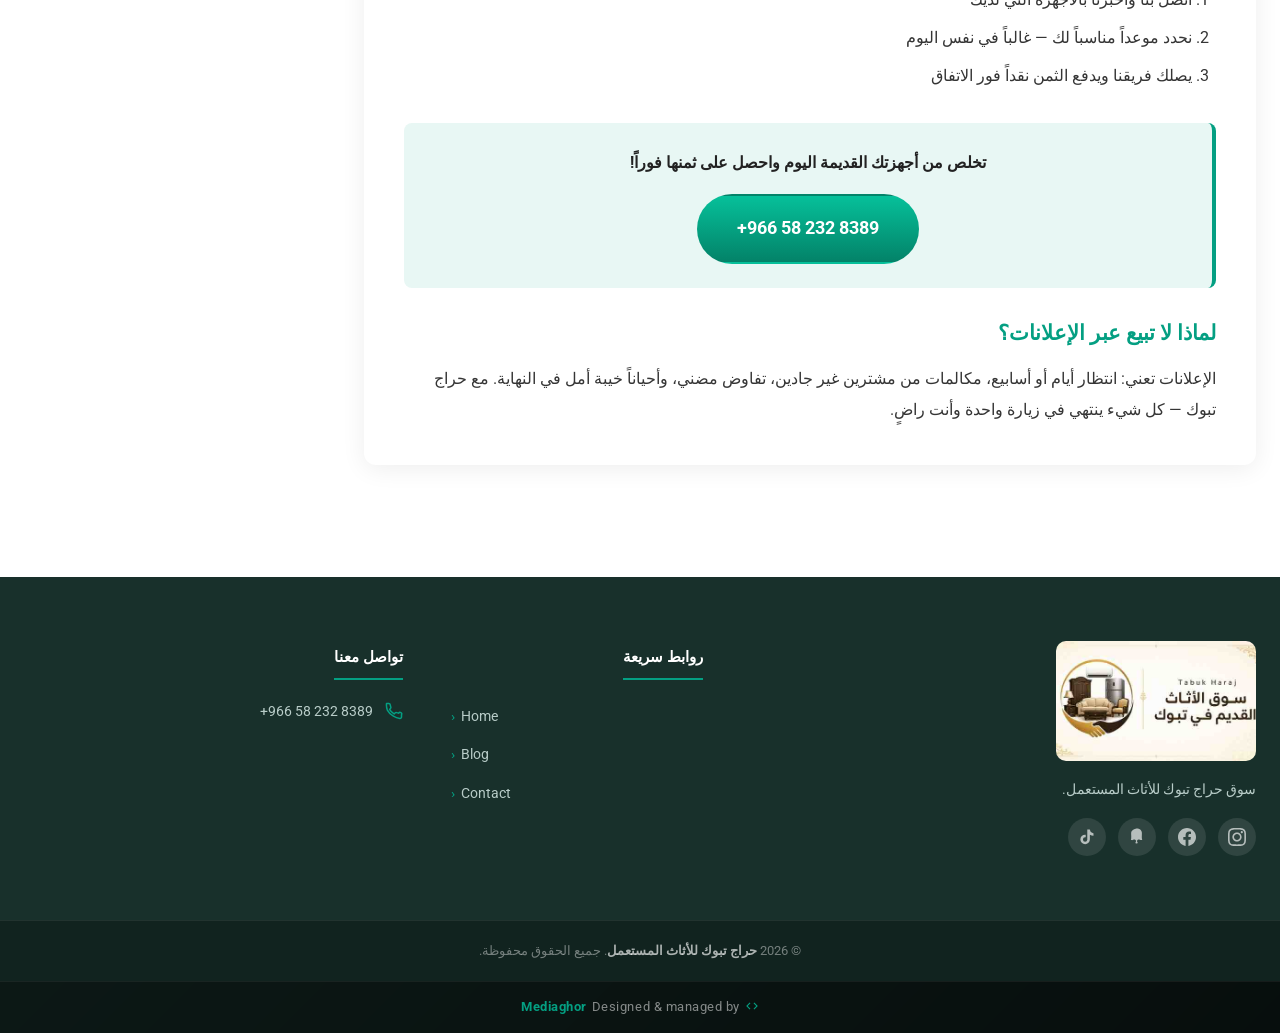
<file: blog/ajhiza-kahrabiya-mstaamalah-tabuk/index.html>
<!doctype html>
<html lang="ar" dir="rtl">
<head>
  <!-- Google tag (gtag.js) -->
  <script async src="https://www.googletagmanager.com/gtag/js?id=AW-18216240317"></script>
  <script>
    window.dataLayer = window.dataLayer || [];
    function gtag(){dataLayer.push(arguments);}
    gtag('js', new Date());
    gtag('config', 'AW-18216240317');
  </script>
  <script>
  function gtag_report_conversion(url) {
    var callback = function () {
      if (typeof(url) != 'undefined') {
        window.location = url;
      }
    };
    gtag('event', 'conversion', {
        'send_to': 'AW-18216240317/2N8OCNPE1MIcEL2Jl-5D',
        'event_callback': callback
    });
    return false;
  }
  </script>
  <meta charset="UTF-8"><meta name="viewport" content="width=device-width, initial-scale=1">
  <meta name="robots" content="index, follow, max-image-preview:large, max-snippet:-1, max-video-preview:-1">
  <title>أجهزة كهربائية مستعملة بتبوك — نشتري من باب بيتك | حراج تبوك</title>
  <meta name="description" content="نشتري جميع الأجهزة الكهربائية المستعملة في تبوك: غسالات، بوتاجازات، مايكروويف، مجففات وغيرها. دفع فوري ومعاينة مجانية. +966 58 232 8389">
  <meta name="keywords" content="شراء أجهزة كهربائية مستعملة تبوك, بيع أجهزة كهربائية تبوك, غسالات مستعملة تبوك, بوتاجازات مستعملة تبوك, أجهزة منزلية مستعملة تبوك">
  <link rel="canonical" href="https://tabukusedfurnitures.shop/blog/ajhiza-kahrabiya-mstaamalah-tabuk/">
  <meta property="og:type" content="article"><meta property="og:locale" content="ar_SA">
  <meta property="og:title" content="أجهزة كهربائية مستعملة بتبوك — نشتري من باب بيتك">
  <meta property="og:description" content="نشتري جميع الأجهزة الكهربائية المستعملة في تبوك: غسالات، بوتاجازات، مايكروويف. دفع فوري ومعاينة مجانية. +966 58 232 8389">
  <meta property="og:url" content="https://tabukusedfurnitures.shop/blog/ajhiza-kahrabiya-mstaamalah-tabuk/">
  <meta property="og:image" content="https://tabukusedfurnitures.shop/static/social-image.jpeg">
  <meta name="twitter:card" content="summary_large_image"><meta name="twitter:image" content="https://tabukusedfurnitures.shop/static/social-image.jpeg">
  <meta name="twitter:title" content="أجهزة كهربائية مستعملة تبوك | حراج تبوك">
  <meta name="twitter:description" content="نشتري أجهزتك الكهربائية المستعملة في تبوك — دفع فوري. +966 58 232 8389">
  <link rel="preconnect" href="https://fonts.googleapis.com"><link rel="preconnect" href="https://fonts.gstatic.com" crossorigin>
  <link rel="stylesheet" href="https://fonts.googleapis.com/css2?family=Roboto:wght@400;700&display=swap" media="print" onload="this.media='all'">
  <noscript><link rel="stylesheet" href="https://fonts.googleapis.com/css2?family=Roboto:wght@400;700&display=swap"></noscript>
  <link rel="stylesheet" href="../../assets/css/style.css">

  <!-- Structured Data -->
  <script type="application/ld+json">
  {
  "@context": "https://schema.org",
  "@graph": [
    {
      "@type": "BreadcrumbList",
      "itemListElement": [
        {
          "@type": "ListItem",
          "position": 1,
          "name": "الرئيسية",
          "item": "https://tabukusedfurnitures.shop/"
        },
        {
          "@type": "ListItem",
          "position": 2,
          "name": "المدونة",
          "item": "https://tabukusedfurnitures.shop/blog/"
        },
        {
          "@type": "ListItem",
          "position": 3,
          "name": "أجهزة كهربائية مستعملة تبوك",
          "item": "https://tabukusedfurnitures.shop/blog/ajhiza-kahrabiya-mstaamalah-tabuk/"
        }
      ]
    },
    {
      "@type": "BlogPosting",
      "headline": "أجهزة كهربائية مستعملة بتبوك — نشتري من باب بيتك",
      "description": "نشتري جميع الأجهزة الكهربائية المستعملة في تبوك: غسالات، بوتاجازات، مايكروويف. دفع فوري ومعاينة مجانية.",
      "url": "https://tabukusedfurnitures.shop/blog/ajhiza-kahrabiya-mstaamalah-tabuk/",
      "datePublished": "2026-06-05",
      "dateModified": "2026-06-05",
      "inLanguage": "ar",
      "author": {
        "@type": "Organization",
        "name": "حراج تبوك للأثاث المستعمل"
      },
      "publisher": {
        "@type": "Organization",
        "name": "حراج تبوك للأثاث المستعمل",
        "logo": {
          "@type": "ImageObject",
          "url": "https://tabukusedfurnitures.shop/static/logo.webp"
        }
      },
      "image": {
        "@type": "ImageObject",
        "url": "https://tabukusedfurnitures.shop/static/social-image.jpeg"
      },
      "mainEntityOfPage": {
        "@type": "WebPage",
        "@id": "https://tabukusedfurnitures.shop/blog/ajhiza-kahrabiya-mstaamalah-tabuk/"
      }
    },
    {
      "@type": "FAQPage",
      "mainEntity": [
        {
          "@type": "Question",
          "name": "هل تهم حالة الجهاز للشراء؟",
          "acceptedAnswer": {
            "@type": "Answer",
            "text": "حالة الجهاز لا تهم كثيراً. نشتري الأجهزة حتى لو كانت تحتاج إصلاحاً بسيطاً. السعر يُحدَّد بناءً على الحالة الفعلية بشكل عادل."
          }
        },
        {
          "@type": "Question",
          "name": "ما الأجهزة الكهربائية التي تشترونها؟",
          "acceptedAnswer": {
            "@type": "Answer",
            "text": "نشتري غسالات آلية ويدوية، بوتاجازات، مايكروويف، مجففات، ومعظم الأجهزة المنزلية الكهربائية الأخرى في تبوك."
          }
        }
      ]
    }
  ]
}
  </script>
  <link rel="icon" type="image/x-icon" href="../../static/favicon/favicon.ico">
  <link rel="icon" type="image/svg+xml" href="../../static/favicon/favicon.svg">
  <link rel="icon" type="image/png" sizes="96x96" href="../../static/favicon/favicon-96x96.png">
  <link rel="apple-touch-icon" sizes="180x180" href="../../static/favicon/apple-touch-icon.png">
  <link rel="manifest" href="../../static/favicon/site.webmanifest">
</head>
<body>
<header id="masthead"><div class="container"><div class="header-inner">
  <div class="site-logo"><a href="../../" rel="home"><img src="../../static/logo.webp" alt="حراج تبوك" width="58" height="58"><div class="logo-text">Tabuk Haraj <small>حراج تبوك</small></div></a></div>
  <nav class="primary-nav"><ul><li><a href="../../blog/" class="active">Blog</a></li><li><a href="../../location/">Location</a></li><li><a href="../../contact/">Contact</a></li><li><a href="../../about/">About Us</a></li></ul></nav>
  <div class="header-cta"><a dir="ltr" href="tel:+966582328389" onclick="gtag_report_conversion();" class="btn btn-primary">+966 58 232 8389</a></div>
  <button class="mobile-toggle" id="mobile-toggle" aria-label="فتح القائمة" aria-expanded="false"><span></span><span></span><span></span></button>
</div></div></header>
<div id="mobile-drawer" aria-hidden="true"><nav><ul><li><a href="../../blog/">Blog</a></li><li><a href="../../location/">Location</a></li><li><a href="../../contact/">Contact</a></li><li><a href="../../about/">About Us</a></li></ul></nav><div class="drawer-cta"><a dir="ltr" href="tel:+966582328389" onclick="gtag_report_conversion();" class="btn btn-primary btn-lg">+966 58 232 8389</a></div></div>
<div id="drawer-overlay" class="drawer-overlay"></div>

<main>
  <section class="page-hero">
    <div class="container">
      <div class="post-meta-bar"><a href="../../">Home</a><span class="sep">›</span><a href="../../blog/">Blog</a><span class="sep">›</span><span>أجهزة كهربائية تبوك</span></div>
      <h1>أجهزة كهربائية مستعملة بتبوك — نشتري من باب بيتك</h1>
      <p>أبريل ٢٠٢٦ · حراج تبوك</p>
    </div>
  </section>

  <section class="section section-white"><div class="container"><div class="post-layout">
    <div class="post-main">
      <img src="../../static/blog-images/bl3.webp"
           alt="أجهزة كهربائية مستعملة في تبوك" class="post-featured-img"
           fetchpriority="high" decoding="async" width="960" height="720">
      <div class="post-content">
        <p>
          لديك أجهزة كهربائية قديمة تشغل مساحة في منزلك؟ لا تتعب في نقلها أو الإعلان عنها. في حراج تبوك، نشتري جميع أنواع الأجهزة الكهربائية المستعملة مباشرةً من مكانها في بيتك.
        </p>

        <h2>ما الأجهزة التي نشتريها؟</h2>
        <ul>
          <li><strong>غسالات:</strong> آلية وشبه آلية، جميع الأحجام والماركات</li>
          <li><strong>مجففات:</strong> كهربائية وغاز</li>
          <li><strong>بوتاجازات:</strong> 4 شعلات و5 شعلات، كهرباء وغاز</li>
          <li><strong>مايكروويف وأفران:</strong> جميع الأنواع</li>
          <li><strong>سخانات ماء:</strong> كهربائية وغاز</li>
          <li><strong>مراوح ومصارف هواء</strong></li>
          <li><strong>أجهزة تلفزيون:</strong> LCD وLED وSMART</li>
          <li><strong>أجهزة صوت وصورة</strong></li>
        </ul>

        <h2>حالة الجهاز لا تهم كثيراً</h2>
        <p>
          لا تقلق إذا كان الجهاز لا يعمل أو يحتاج صيانة. نقيّم الجهاز بناءً على حالته الفعلية ونعطيك سعراً عادلاً حتى في هذه الحالات.
        </p>

        <h2>عملية سهلة في ثلاث خطوات</h2>
        <ol>
          <li>اتصل بنا وأخبرنا بالأجهزة التي لديك</li>
          <li>نحدد موعداً مناسباً لك — غالباً في نفس اليوم</li>
          <li>يصلك فريقنا ويدفع الثمن نقداً فور الاتفاق</li>
        </ol>

        <div class="cta-box">
          <p>تخلص من أجهزتك القديمة اليوم واحصل على ثمنها فوراً!</p>
          <a dir="ltr" href="tel:+966582328389" onclick="gtag_report_conversion();" class="btn btn-primary btn-lg">+966 58 232 8389</a>
        </div>

        <h2>لماذا لا تبيع عبر الإعلانات؟</h2>
        <p>
          الإعلانات تعني: انتظار أيام أو أسابيع، مكالمات من مشترين غير جادين، تفاوض مضني، وأحياناً خيبة أمل في النهاية. مع حراج تبوك — كل شيء ينتهي في زيارة واحدة وأنت راضٍ.
        </p>
      </div>
    </div>
    <aside class="post-sidebar">
      <div class="sidebar-card"><h4>اتصل الآن</h4><a href="tel:+966582328389" onclick="gtag_report_conversion();" class="phone-big" dir="ltr">+966 58 232 8389</a><a dir="ltr" href="tel:+966582328389" onclick="gtag_report_conversion();" class="btn btn-primary">+966 58 232 8389</a><a href="https://wa.me/966582328389" onclick="gtag_report_conversion();" class="btn btn-primary" target="_blank" rel="noopener noreferrer" style="margin-top:0.5rem;background:#25d366;border-color:#25d366">واتساب</a></div>
      <div class="sidebar-card"><h4>مقالات أخرى</h4><ul class="sidebar-links"><li><a href="../thalajat-mstaamalah-tabuk/">ثلاجات مستعملة تبوك</a></li><li><a href="../mokaifat-split-mstaamalah-tabuk/">مكيفات سبليت مستعملة</a></li><li><a href="../shira-athath-mstaamal-tabuk/">شراء أثاث مستعمل</a></li></ul></div>
    </aside>
  </div></div></section>
</main>
<footer class="site-footer"><div class="container"><div class="footer-middle"><div class="footer-about"><img src="../../static/social-image.jpeg" alt="حراج تبوك" class="footer-logo-img"><p class="footer-about-text">سوق حراج تبوك للأثاث المستعمل.</p><div class="footer-social"><a href="https://www.instagram.com/tabuk_used_furniture/" class="footer-social-link" target="_blank" rel="noopener noreferrer" aria-label="Instagram"><svg viewBox="0 0 24 24" fill="currentColor" aria-hidden="true"><path d="M12 2.163c3.204 0 3.584.012 4.85.07 3.252.148 4.771 1.691 4.919 4.919.058 1.265.069 1.645.069 4.849 0 3.205-.012 3.584-.069 4.849-.149 3.225-1.664 4.771-4.919 4.919-1.266.058-1.644.07-4.85.07-3.204 0-3.584-.012-4.849-.07-3.26-.149-4.771-1.699-4.919-4.92-.058-1.265-.07-1.644-.07-4.849 0-3.204.013-3.583.07-4.849.149-3.227 1.664-4.771 4.919-4.919 1.266-.057 1.645-.069 4.849-.069zm0-2.163c-3.259 0-3.667.014-4.947.072-4.358.2-6.78 2.618-6.98 6.98-.059 1.281-.073 1.689-.073 4.948 0 3.259.014 3.668.072 4.948.2 4.358 2.618 6.78 6.98 6.98 1.281.058 1.689.072 4.948.072 3.259 0 3.668-.014 4.948-.072 4.354-.2 6.782-2.618 6.979-6.98.059-1.28.073-1.689.073-4.948 0-3.259-.014-3.667-.072-4.947-.196-4.354-2.617-6.78-6.979-6.98-1.281-.059-1.69-.073-4.949-.073zm0 5.838c-3.403 0-6.162 2.759-6.162 6.162s2.759 6.163 6.162 6.163 6.162-2.759 6.162-6.163c0-3.403-2.759-6.162-6.162-6.162zm0 10.162c-2.209 0-4-1.79-4-4 0-2.209 1.791-4 4-4s4 1.791 4 4c0 2.21-1.791 4-4 4zm6.406-11.845c-.796 0-1.441.645-1.441 1.44s.645 1.44 1.441 1.44c.795 0 1.439-.645 1.439-1.44s-.644-1.44-1.439-1.44z"/></svg></a><a href="https://www.facebook.com/share/1FitdhDFeG/" class="footer-social-link" target="_blank" rel="noopener noreferrer" aria-label="Facebook"><svg viewBox="0 0 24 24" fill="currentColor" aria-hidden="true"><path d="M24 12.073c0-6.627-5.373-12-12-12s-12 5.373-12 12c0 5.99 4.388 10.954 10.125 11.854v-8.385H7.078v-3.47h3.047V9.43c0-3.007 1.792-4.669 4.533-4.669 1.312 0 2.686.235 2.686.235v2.953H15.83c-1.491 0-1.956.925-1.956 1.874v2.25h3.328l-.532 3.47h-2.796v8.385C19.612 23.027 24 18.062 24 12.073z"/></svg></a><a href="https://www.snapchat.com/add/t_abuj100" class="footer-social-link" target="_blank" rel="noopener noreferrer" aria-label="Snapchat"><svg viewBox="0 0 24 24" fill="currentColor" aria-hidden="true"><path d="M12.206.793c.99 0 4.347.276 5.93 3.821.529 1.193.403 3.219.34 4.803-.09 2.005-.061 3.936.021 4.51.026.183.057.36.103.526.121.438.424 1.29.424 1.29-.01 0-.5.183-.797.255-.596.145-1.24.184-1.844-.033-.199-.073-.392-.165-.586-.26-.609-.292-1.187-.507-1.854-.392-.656.112-1.218.506-1.559 1.064-.355.579-.39 1.259-.16 1.878.11.3.268.566.416.752l.075.092c.133.168.22.374.22.579 0 .54-.47.974-1.04.974-.115 0-.237-.02-.36-.057C12.493 20.57 12 20.429 12 20.429s-.493.141-.786.255c-.123.037-.245.057-.36.057-.57 0-1.04-.435-1.04-.974 0-.205.087-.41.22-.579l.075-.092c.148-.186.306-.452.416-.752.23-.619.195-1.299-.16-1.878-.341-.558-.903-.952-1.559-1.064-.667-.115-1.245.1-1.854.392-.194.095-.387.187-.586.26-.604.217-1.248.178-1.844.033-.297-.072-.787-.255-.797-.255 0 0 .303-.852.424-1.29.046-.166.077-.343.103-.526.082-.574.111-2.505.021-4.51-.063-1.584-.189-3.61.34-4.803C7.853 1.07 11.21.793 12.206.793z"/></svg></a><a href="https://www.tiktok.com/@tabuk_100" class="footer-social-link" target="_blank" rel="noopener noreferrer" aria-label="TikTok"><svg viewBox="0 0 24 24" fill="currentColor" aria-hidden="true"><path d="M19.59 6.69a4.83 4.83 0 01-3.77-4.25V2h-3.45v13.67a2.89 2.89 0 01-2.88 2.5 2.89 2.89 0 01-2.89-2.89 2.89 2.89 0 012.89-2.89c.28 0 .54.04.79.1V9.01a6.27 6.27 0 00-.79-.05 6.34 6.34 0 00-6.34 6.34 6.34 6.34 0 006.34 6.34 6.34 6.34 0 006.33-6.34V8.95a8.28 8.28 0 004.84 1.54V7.03a4.85 4.85 0 01-1.07-.34z"/></svg></a></div></div><div class="footer-col"><h4>روابط سريعة</h4><ul class="footer-nav-list"><li><a href="../../">Home</a></li><li><a href="../../blog/">Blog</a></li><li><a href="../../contact/">Contact</a></li></ul></div><div class="footer-col"><h4>تواصل معنا</h4><ul class="footer-contact-list"><li><svg viewBox="0 0 24 24" fill="none" stroke="currentColor" stroke-width="2" stroke-linecap="round" stroke-linejoin="round" aria-hidden="true" width="18" height="18"><path d="M22 16.92v3a2 2 0 01-2.18 2 19.79 19.79 0 01-8.63-3.07A19.5 19.5 0 013.12 10.8 19.79 19.79 0 012 2h3a2 2 0 012 1.72c.127.96.361 1.903.7 2.81a2 2 0 01-.45 2.11L6.09 9.91a16 16 0 006 6l1.27-1.27a2 2 0 012.11-.45c.907.339 1.85.573 2.81.7A2 2 0 0122 16.92z"/></svg><a href="tel:+966582328389" onclick="gtag_report_conversion();" dir="ltr">+966 58 232 8389</a></li></ul></div></div></div><div class="footer-bottom"><div class="container"><p>© 2026 <strong>حراج تبوك للأثاث المستعمل</strong>. جميع الحقوق محفوظة.</p></div></div><div class="site-credit"><p><svg viewBox="0 0 24 24" aria-hidden="true"><path d="M9.4 16.6L4.8 12l4.6-4.6L8 6l-6 6 6 6 1.4-1.4zm5.2 0L19.2 12l-4.6-4.6L16 6l6 6-6 6-1.4-1.4z"/></svg> Designed &amp; managed by <a href="https://mediaghor.com" target="_blank" rel="noopener">Mediaghor</a></p></div></footer>
<a href="https://wa.me/966582328389" onclick="gtag_report_conversion();" class="whatsapp-float" target="_blank" rel="noopener noreferrer" aria-label="واتساب"><svg viewBox="0 0 24 24" fill="currentColor" aria-hidden="true"><path d="M17.472 14.382c-.297-.149-1.758-.867-2.03-.967-.273-.099-.471-.148-.67.15-.197.297-.767.966-.94 1.164-.173.199-.347.223-.644.075-.297-.15-1.255-.463-2.39-1.475-.883-.788-1.48-1.761-1.653-2.059-.173-.297-.018-.458.13-.606.134-.133.298-.347.446-.52.149-.174.198-.298.298-.497.099-.198.05-.371-.025-.52-.075-.149-.669-1.612-.916-2.207-.242-.579-.487-.5-.669-.51-.173-.008-.371-.01-.57-.01-.198 0-.52.074-.792.372-.272.297-1.04 1.016-1.04 2.479 0 1.462 1.065 2.875 1.213 3.074.149.198 2.096 3.2 5.077 4.487.709.306 1.262.489 1.694.625.712.227 1.36.195 1.871.118.571-.085 1.758-.719 2.006-1.413.248-.694.248-1.289.173-1.413-.074-.124-.272-.198-.57-.347m-5.421 7.403h-.004a9.87 9.87 0 01-5.031-1.378l-.361-.214-3.741.982.998-3.648-.235-.374a9.86 9.86 0 01-1.51-5.26c.001-5.45 4.436-9.884 9.888-9.884 2.64 0 5.122 1.03 6.988 2.898a9.825 9.825 0 012.893 6.994c-.003 5.45-4.437 9.884-9.885 9.884m8.413-18.297A11.815 11.815 0 0012.05 0C5.495 0 .16 5.335.157 11.892c0 2.096.547 4.142 1.588 5.945L.057 24l6.305-1.654a11.882 11.882 0 005.683 1.448h.005c6.554 0 11.89-5.335 11.893-11.893a11.821 11.821 0 00-3.48-8.413z"/></svg></a>
<button id="scroll-top" aria-label="العودة للأعلى"><svg viewBox="0 0 24 24" fill="none" stroke="currentColor" stroke-width="2.5" stroke-linecap="round" stroke-linejoin="round" aria-hidden="true"><polyline points="18,15 12,9 6,15"/></svg></button>
<script src="../../assets/js/main.js" defer></script>
</body></html>
</file>
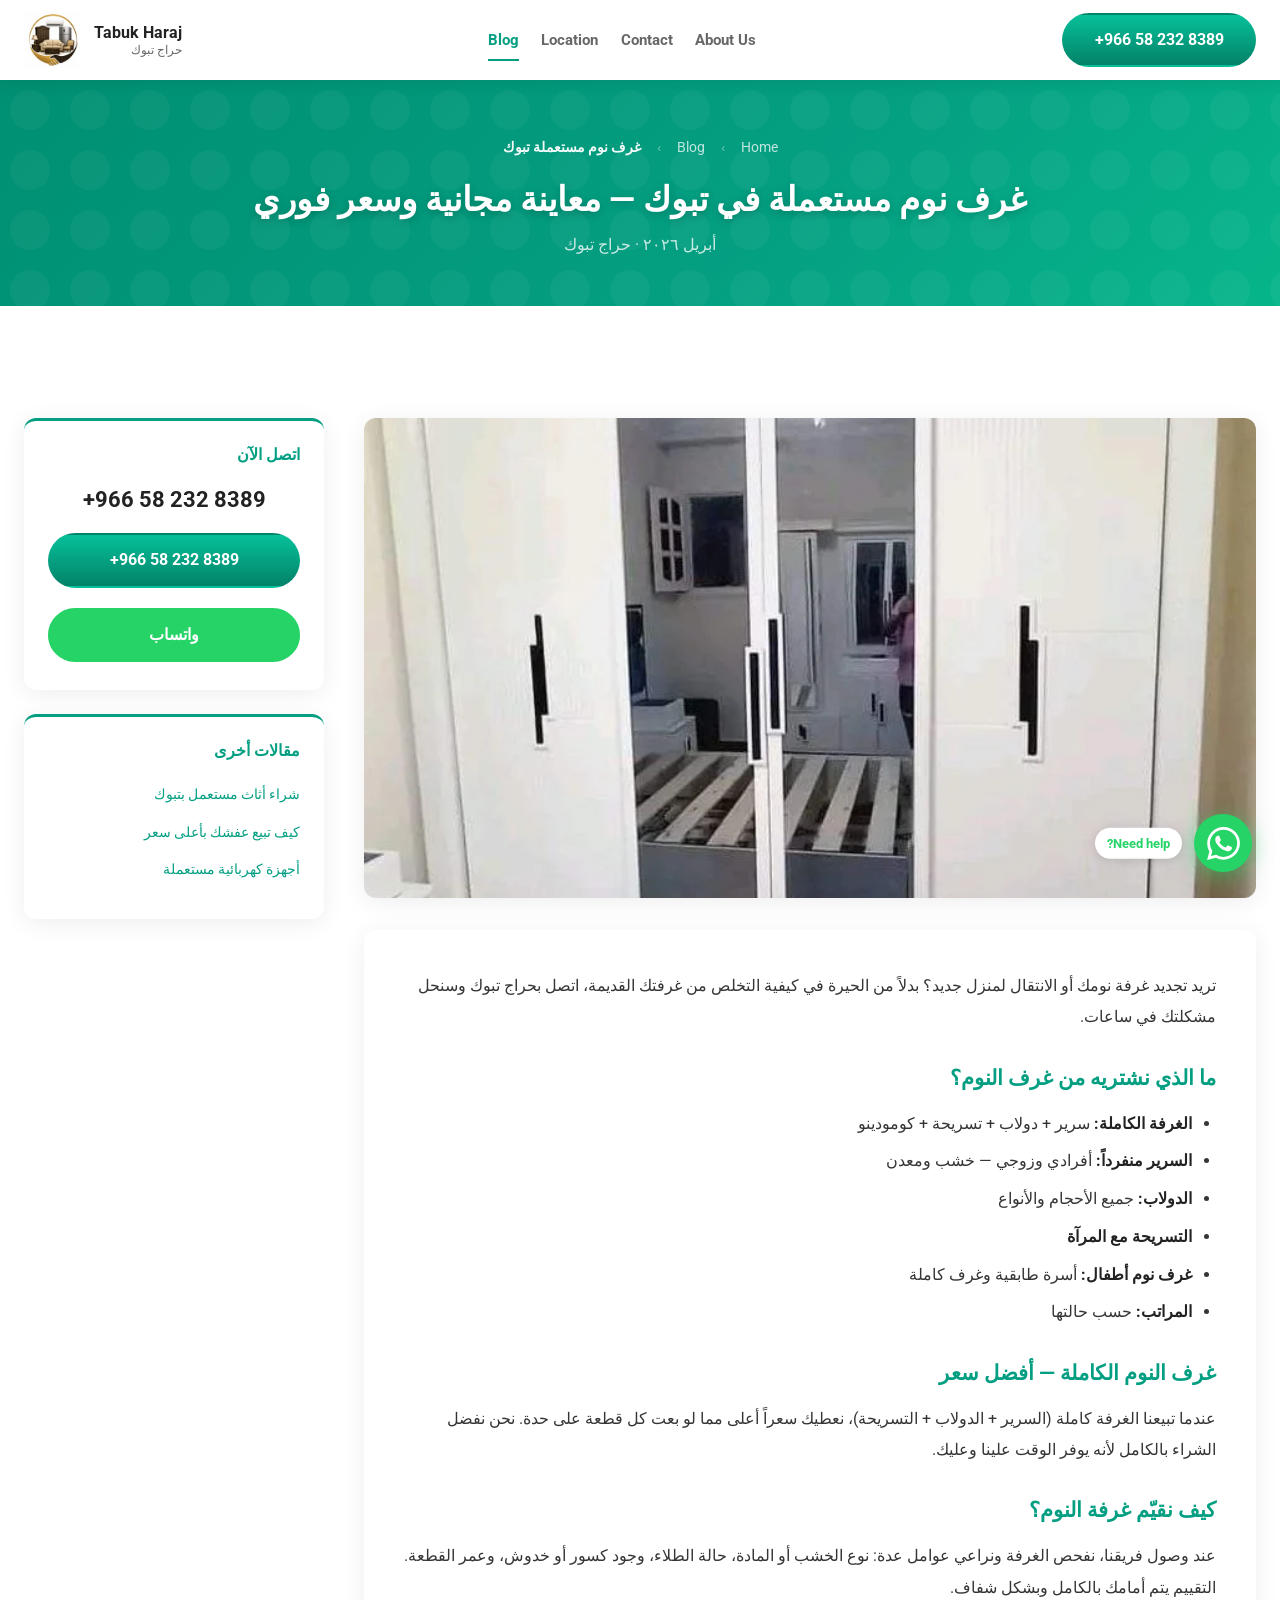
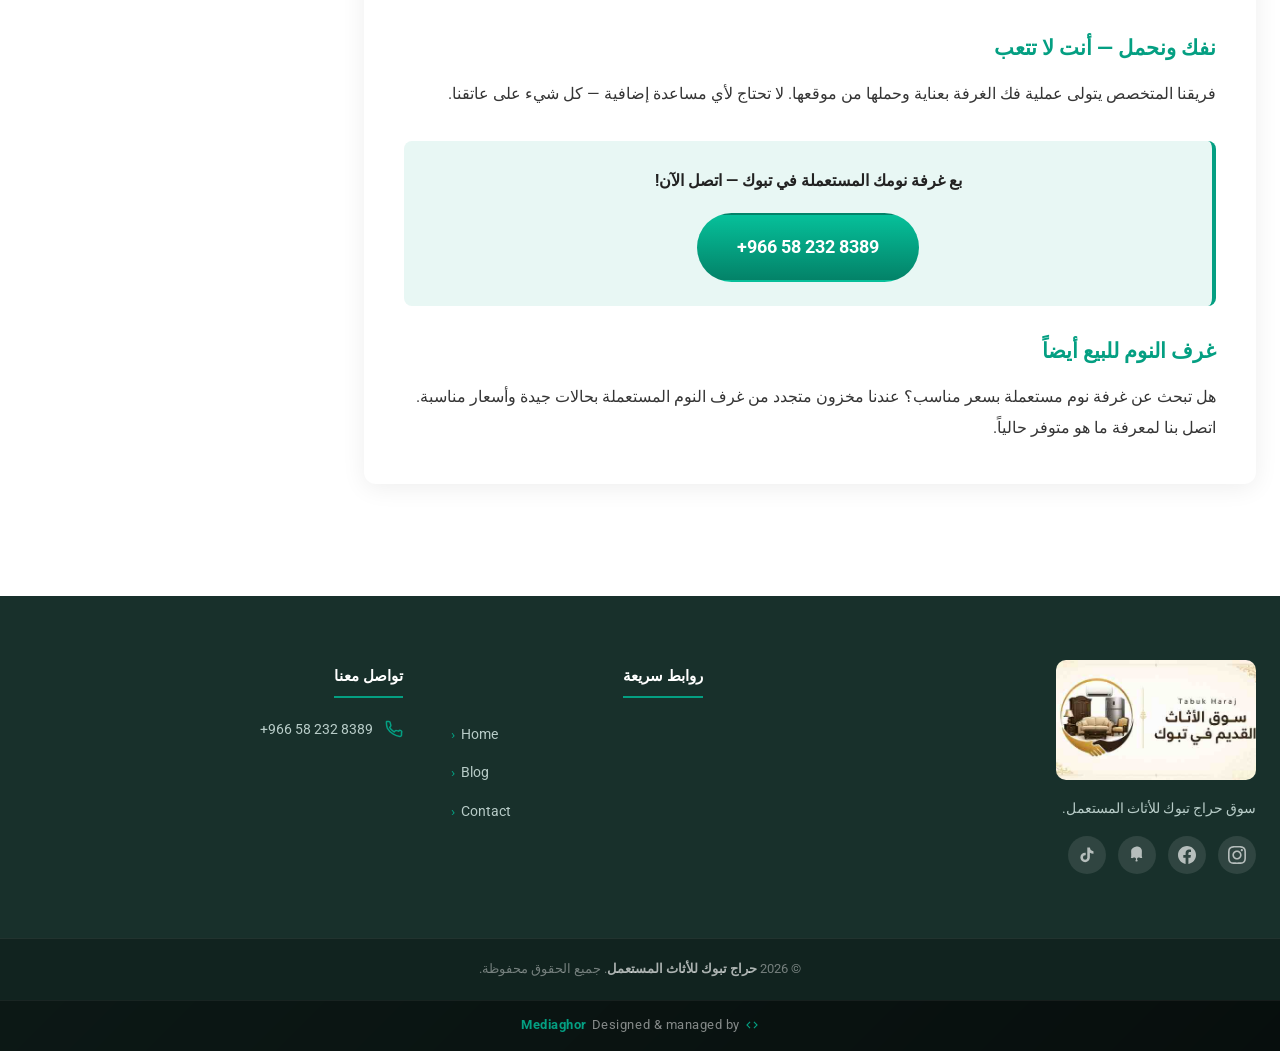
<file: blog/ghorf-nom-mstaamalah-tabuk/index.html>
<!doctype html>
<html lang="ar" dir="rtl">
<head>
  <!-- Google tag (gtag.js) -->
  <script async src="https://www.googletagmanager.com/gtag/js?id=AW-18216240317"></script>
  <script>
    window.dataLayer = window.dataLayer || [];
    function gtag(){dataLayer.push(arguments);}
    gtag('js', new Date());
    gtag('config', 'AW-18216240317');
  </script>
  <script>
  function gtag_report_conversion(url) {
    var callback = function () {
      if (typeof(url) != 'undefined') {
        window.location = url;
      }
    };
    gtag('event', 'conversion', {
        'send_to': 'AW-18216240317/2N8OCNPE1MIcEL2Jl-5D',
        'event_callback': callback
    });
    return false;
  }
  </script>
  <meta charset="UTF-8"><meta name="viewport" content="width=device-width, initial-scale=1">
  <meta name="robots" content="index, follow, max-image-preview:large, max-snippet:-1, max-video-preview:-1">
  <title>غرف نوم مستعملة في تبوك — معاينة مجانية وسعر فوري | حراج تبوك</title>
  <meta name="description" content="نشتري غرف النوم المستعملة في تبوك بأفضل سعر — أفرادي وزوجي وأطفال. معاينة مجانية ودفع فوري في نفس اليوم. +966 58 232 8389">
  <meta name="keywords" content="شراء غرف نوم مستعملة تبوك, بيع غرفة نوم تبوك, غرف نوم مستعملة للبيع تبوك, غرف نوم أفرادي مستعملة تبوك, غرف نوم زوجي مستعملة تبوك">
  <link rel="canonical" href="https://tabukusedfurnitures.shop/blog/ghorf-nom-mstaamalah-tabuk/">
  <meta property="og:type" content="article"><meta property="og:locale" content="ar_SA">
  <meta property="og:title" content="غرف نوم مستعملة في تبوك — معاينة مجانية وسعر فوري">
  <meta property="og:description" content="نشتري غرف النوم المستعملة في تبوك بأفضل سعر — أفرادي وزوجي. معاينة مجانية ودفع فوري في نفس اليوم. +966 58 232 8389">
  <meta property="og:url" content="https://tabukusedfurnitures.shop/blog/ghorf-nom-mstaamalah-tabuk/">
  <meta property="og:image" content="https://tabukusedfurnitures.shop/static/social-image.jpeg">
  <meta name="twitter:card" content="summary_large_image"><meta name="twitter:image" content="https://tabukusedfurnitures.shop/static/social-image.jpeg">
  <meta name="twitter:title" content="غرف نوم مستعملة تبوك | حراج تبوك">
  <meta name="twitter:description" content="نشتري غرف النوم المستعملة في تبوك بأفضل سعر — دفع فوري. +966 58 232 8389">
  <link rel="preconnect" href="https://fonts.googleapis.com"><link rel="preconnect" href="https://fonts.gstatic.com" crossorigin>
  <link rel="stylesheet" href="https://fonts.googleapis.com/css2?family=Roboto:wght@400;700&display=swap" media="print" onload="this.media='all'">
  <noscript><link rel="stylesheet" href="https://fonts.googleapis.com/css2?family=Roboto:wght@400;700&display=swap"></noscript>
  <link rel="stylesheet" href="../../assets/css/style.css">

  <!-- Structured Data -->
  <script type="application/ld+json">
  {
  "@context": "https://schema.org",
  "@graph": [
    {
      "@type": "BreadcrumbList",
      "itemListElement": [
        {
          "@type": "ListItem",
          "position": 1,
          "name": "الرئيسية",
          "item": "https://tabukusedfurnitures.shop/"
        },
        {
          "@type": "ListItem",
          "position": 2,
          "name": "المدونة",
          "item": "https://tabukusedfurnitures.shop/blog/"
        },
        {
          "@type": "ListItem",
          "position": 3,
          "name": "غرف نوم مستعملة تبوك",
          "item": "https://tabukusedfurnitures.shop/blog/ghorf-nom-mstaamalah-tabuk/"
        }
      ]
    },
    {
      "@type": "BlogPosting",
      "headline": "غرف نوم مستعملة في تبوك — معاينة مجانية وسعر فوري",
      "description": "نشتري غرف النوم المستعملة في تبوك بأفضل سعر — أفرادي وزوجي. معاينة مجانية ودفع فوري في نفس اليوم.",
      "url": "https://tabukusedfurnitures.shop/blog/ghorf-nom-mstaamalah-tabuk/",
      "datePublished": "2026-06-05",
      "dateModified": "2026-06-05",
      "inLanguage": "ar",
      "author": {
        "@type": "Organization",
        "name": "حراج تبوك للأثاث المستعمل"
      },
      "publisher": {
        "@type": "Organization",
        "name": "حراج تبوك للأثاث المستعمل",
        "logo": {
          "@type": "ImageObject",
          "url": "https://tabukusedfurnitures.shop/static/logo.webp"
        }
      },
      "image": {
        "@type": "ImageObject",
        "url": "https://tabukusedfurnitures.shop/static/social-image.jpeg"
      },
      "mainEntityOfPage": {
        "@type": "WebPage",
        "@id": "https://tabukusedfurnitures.shop/blog/ghorf-nom-mstaamalah-tabuk/"
      }
    },
    {
      "@type": "FAQPage",
      "mainEntity": [
        {
          "@type": "Question",
          "name": "هل تشترون غرف النوم الكاملة؟",
          "acceptedAnswer": {
            "@type": "Answer",
            "text": "نعم، نشتري غرف النوم الكاملة — أفرادي وزوجي وأطفال بجميع أشكالها. نفك ونحمل بدون أي تعب منك مع دفع نقدي فوري."
          }
        },
        {
          "@type": "Question",
          "name": "كيف يتم تقييم غرفة النوم المستعملة؟",
          "acceptedAnswer": {
            "@type": "Answer",
            "text": "نقيّم غرفة النوم بناءً على حالتها وماركتها وعمرها. التقييم مجاني ونعطيك السعر فور المعاينة."
          }
        }
      ]
    }
  ]
}
  </script>
  <link rel="icon" type="image/x-icon" href="../../static/favicon/favicon.ico">
  <link rel="icon" type="image/svg+xml" href="../../static/favicon/favicon.svg">
  <link rel="icon" type="image/png" sizes="96x96" href="../../static/favicon/favicon-96x96.png">
  <link rel="apple-touch-icon" sizes="180x180" href="../../static/favicon/apple-touch-icon.png">
  <link rel="manifest" href="../../static/favicon/site.webmanifest">
</head>
<body>
<header id="masthead"><div class="container"><div class="header-inner">
  <div class="site-logo"><a href="../../" rel="home"><img src="../../static/logo.webp" alt="حراج تبوك" width="58" height="58"><div class="logo-text">Tabuk Haraj <small>حراج تبوك</small></div></a></div>
  <nav class="primary-nav"><ul><li><a href="../../blog/" class="active">Blog</a></li><li><a href="../../location/">Location</a></li><li><a href="../../contact/">Contact</a></li><li><a href="../../about/">About Us</a></li></ul></nav>
  <div class="header-cta"><a dir="ltr" href="tel:+966582328389" onclick="gtag_report_conversion();" class="btn btn-primary">+966 58 232 8389</a></div>
  <button class="mobile-toggle" id="mobile-toggle" aria-label="فتح القائمة" aria-expanded="false"><span></span><span></span><span></span></button>
</div></div></header>
<div id="mobile-drawer" aria-hidden="true"><nav><ul><li><a href="../../blog/">Blog</a></li><li><a href="../../location/">Location</a></li><li><a href="../../contact/">Contact</a></li><li><a href="../../about/">About Us</a></li></ul></nav><div class="drawer-cta"><a dir="ltr" href="tel:+966582328389" onclick="gtag_report_conversion();" class="btn btn-primary btn-lg">+966 58 232 8389</a></div></div>
<div id="drawer-overlay" class="drawer-overlay"></div>

<main>
  <section class="page-hero">
    <div class="container">
      <div class="post-meta-bar"><a href="../../">Home</a><span class="sep">›</span><a href="../../blog/">Blog</a><span class="sep">›</span><span>غرف نوم مستعملة تبوك</span></div>
      <h1>غرف نوم مستعملة في تبوك — معاينة مجانية وسعر فوري</h1>
      <p>أبريل ٢٠٢٦ · حراج تبوك</p>
    </div>
  </section>

  <section class="section section-white"><div class="container"><div class="post-layout">
    <div class="post-main">
      <img src="../../static/blog-images/bl5.webp"
           alt="غرف نوم مستعملة في تبوك" class="post-featured-img"
           fetchpriority="high" decoding="async" width="960" height="720">
      <div class="post-content">
        <p>
          تريد تجديد غرفة نومك أو الانتقال لمنزل جديد؟ بدلاً من الحيرة في كيفية التخلص من غرفتك القديمة، اتصل بحراج تبوك وسنحل مشكلتك في ساعات.
        </p>

        <h2>ما الذي نشتريه من غرف النوم؟</h2>
        <ul>
          <li><strong>الغرفة الكاملة:</strong> سرير + دولاب + تسريحة + كومودينو</li>
          <li><strong>السرير منفرداً:</strong> أفرادي وزوجي — خشب ومعدن</li>
          <li><strong>الدولاب:</strong> جميع الأحجام والأنواع</li>
          <li><strong>التسريحة مع المرآة</strong></li>
          <li><strong>غرف نوم أطفال:</strong> أسرة طابقية وغرف كاملة</li>
          <li><strong>المراتب:</strong> حسب حالتها</li>
        </ul>

        <h2>غرف النوم الكاملة — أفضل سعر</h2>
        <p>
          عندما تبيعنا الغرفة كاملة (السرير + الدولاب + التسريحة)، نعطيك سعراً أعلى مما لو بعت كل قطعة على حدة. نحن نفضل الشراء بالكامل لأنه يوفر الوقت علينا وعليك.
        </p>

        <h2>كيف نقيّم غرفة النوم؟</h2>
        <p>
          عند وصول فريقنا، نفحص الغرفة ونراعي عوامل عدة: نوع الخشب أو المادة، حالة الطلاء، وجود كسور أو خدوش، وعمر القطعة. التقييم يتم أمامك بالكامل وبشكل شفاف.
        </p>

        <h2>نفك ونحمل — أنت لا تتعب</h2>
        <p>
          فريقنا المتخصص يتولى عملية فك الغرفة بعناية وحملها من موقعها. لا تحتاج لأي مساعدة إضافية — كل شيء على عاتقنا.
        </p>

        <div class="cta-box">
          <p>بع غرفة نومك المستعملة في تبوك — اتصل الآن!</p>
          <a dir="ltr" href="tel:+966582328389" onclick="gtag_report_conversion();" class="btn btn-primary btn-lg">+966 58 232 8389</a>
        </div>

        <h2>غرف النوم للبيع أيضاً</h2>
        <p>
          هل تبحث عن غرفة نوم مستعملة بسعر مناسب؟ عندنا مخزون متجدد من غرف النوم المستعملة بحالات جيدة وأسعار مناسبة. اتصل بنا لمعرفة ما هو متوفر حالياً.
        </p>
      </div>
    </div>
    <aside class="post-sidebar">
      <div class="sidebar-card"><h4>اتصل الآن</h4><a href="tel:+966582328389" onclick="gtag_report_conversion();" class="phone-big" dir="ltr">+966 58 232 8389</a><a dir="ltr" href="tel:+966582328389" onclick="gtag_report_conversion();" class="btn btn-primary">+966 58 232 8389</a><a href="https://wa.me/966582328389" onclick="gtag_report_conversion();" class="btn btn-primary" target="_blank" rel="noopener noreferrer" style="margin-top:0.5rem;background:#25d366;border-color:#25d366">واتساب</a></div>
      <div class="sidebar-card"><h4>مقالات أخرى</h4><ul class="sidebar-links"><li><a href="../shira-athath-mstaamal-tabuk/">شراء أثاث مستعمل بتبوك</a></li><li><a href="../kaif-tabee-afshak-btabuk/">كيف تبيع عفشك بأعلى سعر</a></li><li><a href="../ajhiza-kahrabiya-mstaamalah-tabuk/">أجهزة كهربائية مستعملة</a></li></ul></div>
    </aside>
  </div></div></section>
</main>
<footer class="site-footer"><div class="container"><div class="footer-middle"><div class="footer-about"><img src="../../static/social-image.jpeg" alt="حراج تبوك" class="footer-logo-img"><p class="footer-about-text">سوق حراج تبوك للأثاث المستعمل.</p><div class="footer-social"><a href="https://www.instagram.com/tabuk_used_furniture/" class="footer-social-link" target="_blank" rel="noopener noreferrer" aria-label="Instagram"><svg viewBox="0 0 24 24" fill="currentColor" aria-hidden="true"><path d="M12 2.163c3.204 0 3.584.012 4.85.07 3.252.148 4.771 1.691 4.919 4.919.058 1.265.069 1.645.069 4.849 0 3.205-.012 3.584-.069 4.849-.149 3.225-1.664 4.771-4.919 4.919-1.266.058-1.644.07-4.85.07-3.204 0-3.584-.012-4.849-.07-3.26-.149-4.771-1.699-4.919-4.92-.058-1.265-.07-1.644-.07-4.849 0-3.204.013-3.583.07-4.849.149-3.227 1.664-4.771 4.919-4.919 1.266-.057 1.645-.069 4.849-.069zm0-2.163c-3.259 0-3.667.014-4.947.072-4.358.2-6.78 2.618-6.98 6.98-.059 1.281-.073 1.689-.073 4.948 0 3.259.014 3.668.072 4.948.2 4.358 2.618 6.78 6.98 6.98 1.281.058 1.689.072 4.948.072 3.259 0 3.668-.014 4.948-.072 4.354-.2 6.782-2.618 6.979-6.98.059-1.28.073-1.689.073-4.948 0-3.259-.014-3.667-.072-4.947-.196-4.354-2.617-6.78-6.979-6.98-1.281-.059-1.69-.073-4.949-.073zm0 5.838c-3.403 0-6.162 2.759-6.162 6.162s2.759 6.163 6.162 6.163 6.162-2.759 6.162-6.163c0-3.403-2.759-6.162-6.162-6.162zm0 10.162c-2.209 0-4-1.79-4-4 0-2.209 1.791-4 4-4s4 1.791 4 4c0 2.21-1.791 4-4 4zm6.406-11.845c-.796 0-1.441.645-1.441 1.44s.645 1.44 1.441 1.44c.795 0 1.439-.645 1.439-1.44s-.644-1.44-1.439-1.44z"/></svg></a><a href="https://www.facebook.com/share/1FitdhDFeG/" class="footer-social-link" target="_blank" rel="noopener noreferrer" aria-label="Facebook"><svg viewBox="0 0 24 24" fill="currentColor" aria-hidden="true"><path d="M24 12.073c0-6.627-5.373-12-12-12s-12 5.373-12 12c0 5.99 4.388 10.954 10.125 11.854v-8.385H7.078v-3.47h3.047V9.43c0-3.007 1.792-4.669 4.533-4.669 1.312 0 2.686.235 2.686.235v2.953H15.83c-1.491 0-1.956.925-1.956 1.874v2.25h3.328l-.532 3.47h-2.796v8.385C19.612 23.027 24 18.062 24 12.073z"/></svg></a><a href="https://www.snapchat.com/add/t_abuj100" class="footer-social-link" target="_blank" rel="noopener noreferrer" aria-label="Snapchat"><svg viewBox="0 0 24 24" fill="currentColor" aria-hidden="true"><path d="M12.206.793c.99 0 4.347.276 5.93 3.821.529 1.193.403 3.219.34 4.803-.09 2.005-.061 3.936.021 4.51.026.183.057.36.103.526.121.438.424 1.29.424 1.29-.01 0-.5.183-.797.255-.596.145-1.24.184-1.844-.033-.199-.073-.392-.165-.586-.26-.609-.292-1.187-.507-1.854-.392-.656.112-1.218.506-1.559 1.064-.355.579-.39 1.259-.16 1.878.11.3.268.566.416.752l.075.092c.133.168.22.374.22.579 0 .54-.47.974-1.04.974-.115 0-.237-.02-.36-.057C12.493 20.57 12 20.429 12 20.429s-.493.141-.786.255c-.123.037-.245.057-.36.057-.57 0-1.04-.435-1.04-.974 0-.205.087-.41.22-.579l.075-.092c.148-.186.306-.452.416-.752.23-.619.195-1.299-.16-1.878-.341-.558-.903-.952-1.559-1.064-.667-.115-1.245.1-1.854.392-.194.095-.387.187-.586.26-.604.217-1.248.178-1.844.033-.297-.072-.787-.255-.797-.255 0 0 .303-.852.424-1.29.046-.166.077-.343.103-.526.082-.574.111-2.505.021-4.51-.063-1.584-.189-3.61.34-4.803C7.853 1.07 11.21.793 12.206.793z"/></svg></a><a href="https://www.tiktok.com/@tabuk_100" class="footer-social-link" target="_blank" rel="noopener noreferrer" aria-label="TikTok"><svg viewBox="0 0 24 24" fill="currentColor" aria-hidden="true"><path d="M19.59 6.69a4.83 4.83 0 01-3.77-4.25V2h-3.45v13.67a2.89 2.89 0 01-2.88 2.5 2.89 2.89 0 01-2.89-2.89 2.89 2.89 0 012.89-2.89c.28 0 .54.04.79.1V9.01a6.27 6.27 0 00-.79-.05 6.34 6.34 0 00-6.34 6.34 6.34 6.34 0 006.34 6.34 6.34 6.34 0 006.33-6.34V8.95a8.28 8.28 0 004.84 1.54V7.03a4.85 4.85 0 01-1.07-.34z"/></svg></a></div></div><div class="footer-col"><h4>روابط سريعة</h4><ul class="footer-nav-list"><li><a href="../../">Home</a></li><li><a href="../../blog/">Blog</a></li><li><a href="../../contact/">Contact</a></li></ul></div><div class="footer-col"><h4>تواصل معنا</h4><ul class="footer-contact-list"><li><svg viewBox="0 0 24 24" fill="none" stroke="currentColor" stroke-width="2" stroke-linecap="round" stroke-linejoin="round" aria-hidden="true" width="18" height="18"><path d="M22 16.92v3a2 2 0 01-2.18 2 19.79 19.79 0 01-8.63-3.07A19.5 19.5 0 013.12 10.8 19.79 19.79 0 012 2h3a2 2 0 012 1.72c.127.96.361 1.903.7 2.81a2 2 0 01-.45 2.11L6.09 9.91a16 16 0 006 6l1.27-1.27a2 2 0 012.11-.45c.907.339 1.85.573 2.81.7A2 2 0 0122 16.92z"/></svg><a href="tel:+966582328389" onclick="gtag_report_conversion();" dir="ltr">+966 58 232 8389</a></li></ul></div></div></div><div class="footer-bottom"><div class="container"><p>© 2026 <strong>حراج تبوك للأثاث المستعمل</strong>. جميع الحقوق محفوظة.</p></div></div><div class="site-credit"><p><svg viewBox="0 0 24 24" aria-hidden="true"><path d="M9.4 16.6L4.8 12l4.6-4.6L8 6l-6 6 6 6 1.4-1.4zm5.2 0L19.2 12l-4.6-4.6L16 6l6 6-6 6-1.4-1.4z"/></svg> Designed &amp; managed by <a href="https://mediaghor.com" target="_blank" rel="noopener">Mediaghor</a></p></div></footer>
<a href="https://wa.me/966582328389" onclick="gtag_report_conversion();" class="whatsapp-float" target="_blank" rel="noopener noreferrer" aria-label="واتساب"><svg viewBox="0 0 24 24" fill="currentColor" aria-hidden="true"><path d="M17.472 14.382c-.297-.149-1.758-.867-2.03-.967-.273-.099-.471-.148-.67.15-.197.297-.767.966-.94 1.164-.173.199-.347.223-.644.075-.297-.15-1.255-.463-2.39-1.475-.883-.788-1.48-1.761-1.653-2.059-.173-.297-.018-.458.13-.606.134-.133.298-.347.446-.52.149-.174.198-.298.298-.497.099-.198.05-.371-.025-.52-.075-.149-.669-1.612-.916-2.207-.242-.579-.487-.5-.669-.51-.173-.008-.371-.01-.57-.01-.198 0-.52.074-.792.372-.272.297-1.04 1.016-1.04 2.479 0 1.462 1.065 2.875 1.213 3.074.149.198 2.096 3.2 5.077 4.487.709.306 1.262.489 1.694.625.712.227 1.36.195 1.871.118.571-.085 1.758-.719 2.006-1.413.248-.694.248-1.289.173-1.413-.074-.124-.272-.198-.57-.347m-5.421 7.403h-.004a9.87 9.87 0 01-5.031-1.378l-.361-.214-3.741.982.998-3.648-.235-.374a9.86 9.86 0 01-1.51-5.26c.001-5.45 4.436-9.884 9.888-9.884 2.64 0 5.122 1.03 6.988 2.898a9.825 9.825 0 012.893 6.994c-.003 5.45-4.437 9.884-9.885 9.884m8.413-18.297A11.815 11.815 0 0012.05 0C5.495 0 .16 5.335.157 11.892c0 2.096.547 4.142 1.588 5.945L.057 24l6.305-1.654a11.882 11.882 0 005.683 1.448h.005c6.554 0 11.89-5.335 11.893-11.893a11.821 11.821 0 00-3.48-8.413z"/></svg></a>
<button id="scroll-top" aria-label="العودة للأعلى"><svg viewBox="0 0 24 24" fill="none" stroke="currentColor" stroke-width="2.5" stroke-linecap="round" stroke-linejoin="round" aria-hidden="true"><polyline points="18,15 12,9 6,15"/></svg></button>
<script src="../../assets/js/main.js" defer></script>
</body></html>
</file>
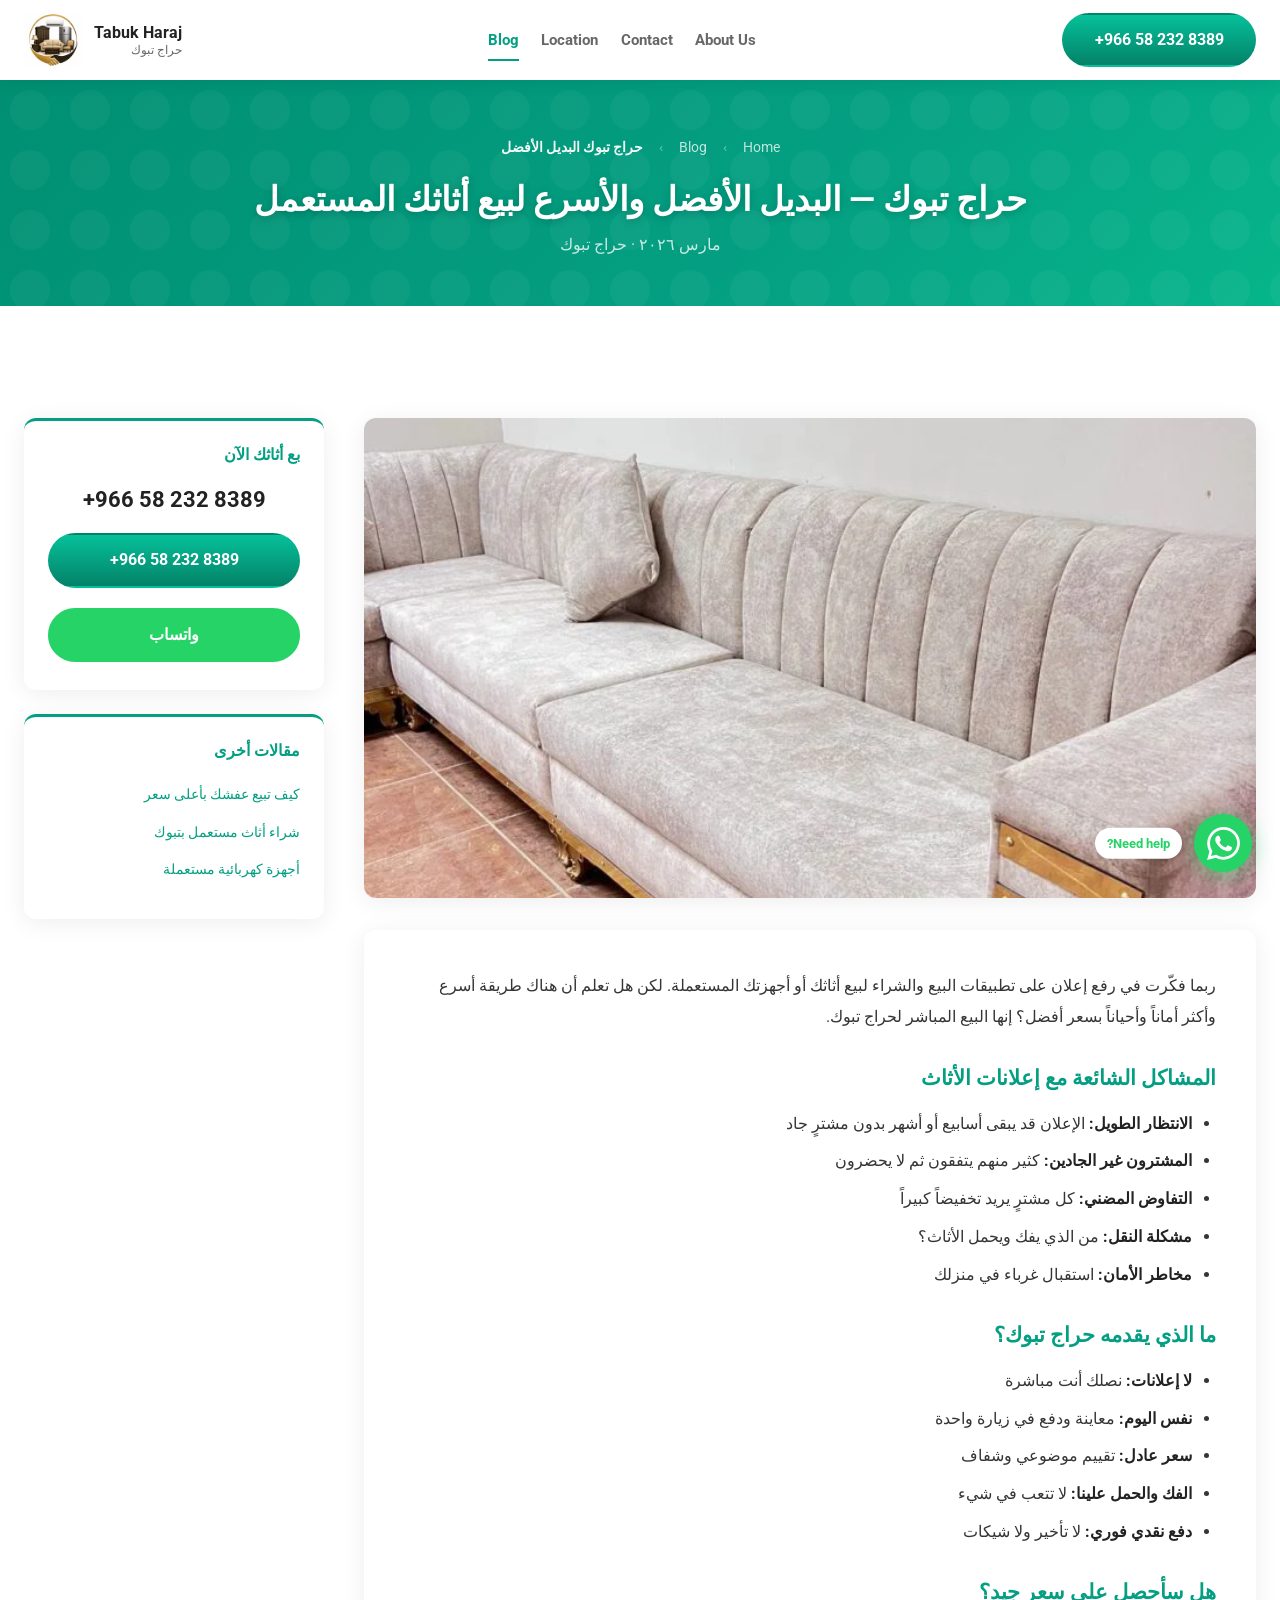
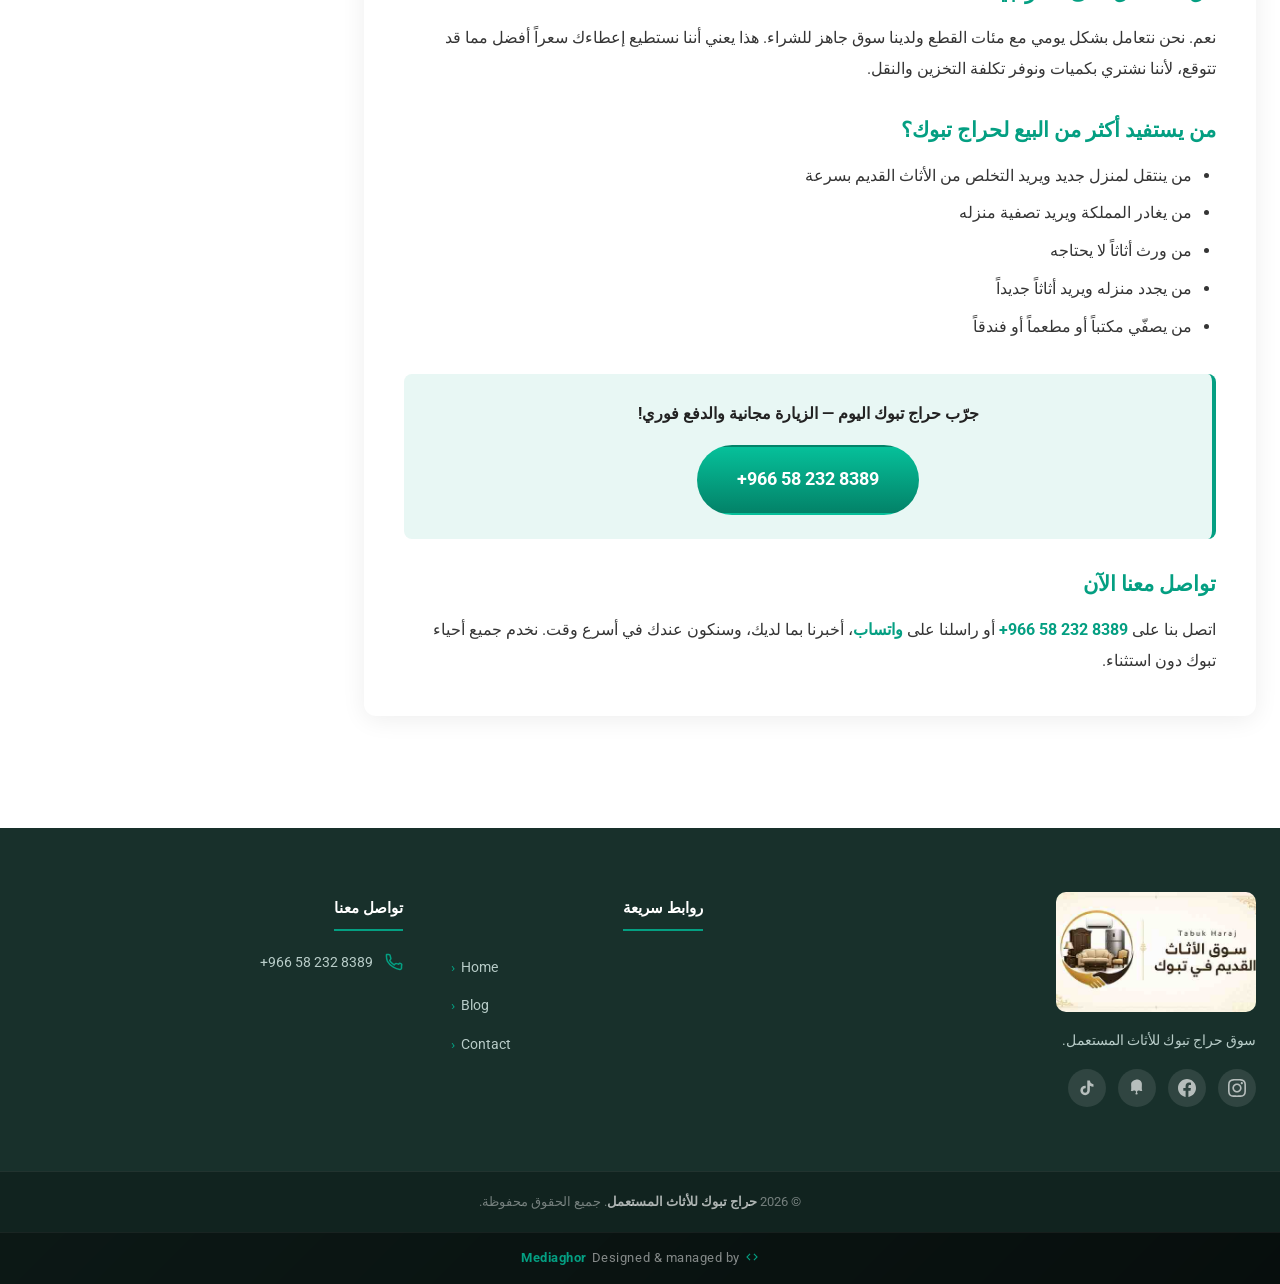
<file: blog/haraj-tabuk-badeel-afdhal/index.html>
<!doctype html>
<html lang="ar" dir="rtl">
<head>
  <!-- Google tag (gtag.js) -->
  <script async src="https://www.googletagmanager.com/gtag/js?id=AW-18216240317"></script>
  <script>
    window.dataLayer = window.dataLayer || [];
    function gtag(){dataLayer.push(arguments);}
    gtag('js', new Date());
    gtag('config', 'AW-18216240317');
  </script>
  <script>
  function gtag_report_conversion(url) {
    var callback = function () {
      if (typeof(url) != 'undefined') {
        window.location = url;
      }
    };
    gtag('event', 'conversion', {
        'send_to': 'AW-18216240317/2N8OCNPE1MIcEL2Jl-5D',
        'event_callback': callback
    });
    return false;
  }
  </script>
  <meta charset="UTF-8"><meta name="viewport" content="width=device-width, initial-scale=1">
  <meta name="robots" content="index, follow, max-image-preview:large, max-snippet:-1, max-video-preview:-1">
  <title>حراج تبوك — البديل الأفضل والأسرع لبيع أثاثك المستعمل | حراج تبوك</title>
  <meta name="description" content="لماذا البيع المباشر لحراج تبوك أفضل من إعلانات حراج السعودية؟ اكتشف الفرق واحصل على أعلى سعر بأسرع وقت في تبوك.">
  <meta name="keywords" content="حراج تبوك بديل, بيع عفش تبوك بدون اعلانات, شراء عفش كامل تبوك, بديل حراج السعودية تبوك, بيع اثاث منزلي كامل تبوك سريع">
  <link rel="canonical" href="https://tabukusedfurnitures.shop/blog/haraj-tabuk-badeel-afdhal/">
  <meta property="og:type" content="article"><meta property="og:locale" content="ar_SA">
  <meta property="og:title" content="حراج تبوك — البديل الأفضل لبيع أثاثك المستعمل">
  <meta property="og:description" content="لماذا البيع المباشر لحراج تبوك أفضل من إعلانات حراج السعودية؟ احصل على أعلى سعر بأسرع وقت.">
  <meta property="og:url" content="https://tabukusedfurnitures.shop/blog/haraj-tabuk-badeel-afdhal/">
  <meta property="og:image" content="https://tabukusedfurnitures.shop/static/social-image.jpeg">
  <meta name="twitter:card" content="summary_large_image"><meta name="twitter:image" content="https://tabukusedfurnitures.shop/static/social-image.jpeg">
  <meta name="twitter:title" content="حراج تبوك البديل الأفضل لبيع أثاثك">
  <meta name="twitter:description" content="البديل الأفضل لحراج السعودية — نشتري منك مباشرة بسعر أفضل وبدون انتظار. +966 58 232 8389">
  <link rel="preconnect" href="https://fonts.googleapis.com"><link rel="preconnect" href="https://fonts.gstatic.com" crossorigin>
  <link rel="stylesheet" href="https://fonts.googleapis.com/css2?family=Roboto:wght@400;700&display=swap" media="print" onload="this.media='all'">
  <noscript><link rel="stylesheet" href="https://fonts.googleapis.com/css2?family=Roboto:wght@400;700&display=swap"></noscript>
  <link rel="stylesheet" href="../../assets/css/style.css">

  <!-- Structured Data -->
  <script type="application/ld+json">
  {
  "@context": "https://schema.org",
  "@graph": [
    {
      "@type": "BreadcrumbList",
      "itemListElement": [
        {
          "@type": "ListItem",
          "position": 1,
          "name": "الرئيسية",
          "item": "https://tabukusedfurnitures.shop/"
        },
        {
          "@type": "ListItem",
          "position": 2,
          "name": "المدونة",
          "item": "https://tabukusedfurnitures.shop/blog/"
        },
        {
          "@type": "ListItem",
          "position": 3,
          "name": "حراج تبوك البديل الأفضل",
          "item": "https://tabukusedfurnitures.shop/blog/haraj-tabuk-badeel-afdhal/"
        }
      ]
    },
    {
      "@type": "BlogPosting",
      "headline": "حراج تبوك — البديل الأفضل والأسرع لبيع أثاثك المستعمل",
      "description": "لماذا البيع المباشر لحراج تبوك أفضل من إعلانات حراج السعودية؟ احصل على أعلى سعر بأسرع وقت.",
      "url": "https://tabukusedfurnitures.shop/blog/haraj-tabuk-badeel-afdhal/",
      "datePublished": "2026-06-05",
      "dateModified": "2026-06-05",
      "inLanguage": "ar",
      "author": {
        "@type": "Organization",
        "name": "حراج تبوك للأثاث المستعمل"
      },
      "publisher": {
        "@type": "Organization",
        "name": "حراج تبوك للأثاث المستعمل",
        "logo": {
          "@type": "ImageObject",
          "url": "https://tabukusedfurnitures.shop/static/logo.webp"
        }
      },
      "image": {
        "@type": "ImageObject",
        "url": "https://tabukusedfurnitures.shop/static/social-image.jpeg"
      },
      "mainEntityOfPage": {
        "@type": "WebPage",
        "@id": "https://tabukusedfurnitures.shop/blog/haraj-tabuk-badeel-afdhal/"
      }
    },
    {
      "@type": "FAQPage",
      "mainEntity": [
        {
          "@type": "Question",
          "name": "هل سأحصل على سعر جيد إذا بعت لحراج تبوك مباشرة؟",
          "acceptedAnswer": {
            "@type": "Answer",
            "text": "نعم. نتعامل بشكل يومي مع مئات القطع ولدينا سوق جاهز للشراء. هذا يعني أننا نستطيع إعطاءك سعراً أفضل مما قد تتوقع."
          }
        },
        {
          "@type": "Question",
          "name": "ما الفرق بين البيع لحراج تبوك والبيع عبر الإعلانات؟",
          "acceptedAnswer": {
            "@type": "Answer",
            "text": "البيع لحراج تبوك أسرع وبدون انتظار أو تفاوض أو متاعب. نصلك في نفس اليوم ونعطيك الثمن نقداً فوراً دون حاجة للإعلان."
          }
        }
      ]
    }
  ]
}
  </script>
  <link rel="icon" type="image/x-icon" href="../../static/favicon/favicon.ico">
  <link rel="icon" type="image/svg+xml" href="../../static/favicon/favicon.svg">
  <link rel="icon" type="image/png" sizes="96x96" href="../../static/favicon/favicon-96x96.png">
  <link rel="apple-touch-icon" sizes="180x180" href="../../static/favicon/apple-touch-icon.png">
  <link rel="manifest" href="../../static/favicon/site.webmanifest">
</head>
<body>
<header id="masthead"><div class="container"><div class="header-inner">
  <div class="site-logo"><a href="../../" rel="home"><img src="../../static/logo.webp" alt="حراج تبوك" width="58" height="58"><div class="logo-text">Tabuk Haraj <small>حراج تبوك</small></div></a></div>
  <nav class="primary-nav"><ul><li><a href="../../blog/" class="active">Blog</a></li><li><a href="../../location/">Location</a></li><li><a href="../../contact/">Contact</a></li><li><a href="../../about/">About Us</a></li></ul></nav>
  <div class="header-cta"><a dir="ltr" href="tel:+966582328389" onclick="gtag_report_conversion();" class="btn btn-primary">+966 58 232 8389</a></div>
  <button class="mobile-toggle" id="mobile-toggle" aria-label="فتح القائمة" aria-expanded="false"><span></span><span></span><span></span></button>
</div></div></header>
<div id="mobile-drawer" aria-hidden="true"><nav><ul><li><a href="../../blog/">Blog</a></li><li><a href="../../location/">Location</a></li><li><a href="../../contact/">Contact</a></li><li><a href="../../about/">About Us</a></li></ul></nav><div class="drawer-cta"><a dir="ltr" href="tel:+966582328389" onclick="gtag_report_conversion();" class="btn btn-primary btn-lg">+966 58 232 8389</a></div></div>
<div id="drawer-overlay" class="drawer-overlay"></div>

<main>
  <section class="page-hero">
    <div class="container">
      <div class="post-meta-bar"><a href="../../">Home</a><span class="sep">›</span><a href="../../blog/">Blog</a><span class="sep">›</span><span>حراج تبوك البديل الأفضل</span></div>
      <h1>حراج تبوك — البديل الأفضل والأسرع لبيع أثاثك المستعمل</h1>
      <p>مارس ٢٠٢٦ · حراج تبوك</p>
    </div>
  </section>

  <section class="section section-white"><div class="container"><div class="post-layout">
    <div class="post-main">
      <img src="../../static/blog-images/bl4.webp"
           alt="حراج تبوك البديل الأفضل لبيع الأثاث المستعمل" class="post-featured-img"
           fetchpriority="high" decoding="async" width="960" height="720">
      <div class="post-content">
        <p>
          ربما فكّرت في رفع إعلان على تطبيقات البيع والشراء لبيع أثاثك أو أجهزتك المستعملة. لكن هل تعلم أن هناك طريقة أسرع وأكثر أماناً وأحياناً بسعر أفضل؟ إنها البيع المباشر لحراج تبوك.
        </p>

        <h2>المشاكل الشائعة مع إعلانات الأثاث</h2>
        <ul>
          <li><strong>الانتظار الطويل:</strong> الإعلان قد يبقى أسابيع أو أشهر بدون مشترٍ جاد</li>
          <li><strong>المشترون غير الجادين:</strong> كثير منهم يتفقون ثم لا يحضرون</li>
          <li><strong>التفاوض المضني:</strong> كل مشترٍ يريد تخفيضاً كبيراً</li>
          <li><strong>مشكلة النقل:</strong> من الذي يفك ويحمل الأثاث؟</li>
          <li><strong>مخاطر الأمان:</strong> استقبال غرباء في منزلك</li>
        </ul>

        <h2>ما الذي يقدمه حراج تبوك؟</h2>
        <ul>
          <li><strong>لا إعلانات:</strong> نصلك أنت مباشرة</li>
          <li><strong>نفس اليوم:</strong> معاينة ودفع في زيارة واحدة</li>
          <li><strong>سعر عادل:</strong> تقييم موضوعي وشفاف</li>
          <li><strong>الفك والحمل علينا:</strong> لا تتعب في شيء</li>
          <li><strong>دفع نقدي فوري:</strong> لا تأخير ولا شيكات</li>
        </ul>

        <h2>هل سأحصل على سعر جيد؟</h2>
        <p>
          نعم. نحن نتعامل بشكل يومي مع مئات القطع ولدينا سوق جاهز للشراء. هذا يعني أننا نستطيع إعطاءك سعراً أفضل مما قد تتوقع، لأننا نشتري بكميات ونوفر تكلفة التخزين والنقل.
        </p>

        <h2>من يستفيد أكثر من البيع لحراج تبوك؟</h2>
        <ul>
          <li>من ينتقل لمنزل جديد ويريد التخلص من الأثاث القديم بسرعة</li>
          <li>من يغادر المملكة ويريد تصفية منزله</li>
          <li>من ورث أثاثاً لا يحتاجه</li>
          <li>من يجدد منزله ويريد أثاثاً جديداً</li>
          <li>من يصفّي مكتباً أو مطعماً أو فندقاً</li>
        </ul>

        <div class="cta-box">
          <p>جرّب حراج تبوك اليوم — الزيارة مجانية والدفع فوري!</p>
          <a dir="ltr" href="tel:+966582328389" onclick="gtag_report_conversion();" class="btn btn-primary btn-lg">+966 58 232 8389</a>
        </div>

        <h2>تواصل معنا الآن</h2>
        <p>
          اتصل بنا على <a dir="ltr" href="tel:+966582328389" onclick="gtag_report_conversion();" style="color:var(--color-primary);font-weight:700">+966 58 232 8389</a> أو راسلنا على <a href="https://wa.me/966582328389" onclick="gtag_report_conversion();" target="_blank" rel="noopener noreferrer" style="color:var(--color-primary);font-weight:700">واتساب</a>، أخبرنا بما لديك، وسنكون عندك في أسرع وقت. نخدم جميع أحياء تبوك دون استثناء.
        </p>
      </div>
    </div>
    <aside class="post-sidebar">
      <div class="sidebar-card"><h4>بع أثاثك الآن</h4><a href="tel:+966582328389" onclick="gtag_report_conversion();" class="phone-big" dir="ltr">+966 58 232 8389</a><a dir="ltr" href="tel:+966582328389" onclick="gtag_report_conversion();" class="btn btn-primary">+966 58 232 8389</a><a href="https://wa.me/966582328389" onclick="gtag_report_conversion();" class="btn btn-primary" target="_blank" rel="noopener noreferrer" style="margin-top:0.5rem;background:#25d366;border-color:#25d366">واتساب</a></div>
      <div class="sidebar-card"><h4>مقالات أخرى</h4><ul class="sidebar-links"><li><a href="../kaif-tabee-afshak-btabuk/">كيف تبيع عفشك بأعلى سعر</a></li><li><a href="../shira-athath-mstaamal-tabuk/">شراء أثاث مستعمل بتبوك</a></li><li><a href="../ajhiza-kahrabiya-mstaamalah-tabuk/">أجهزة كهربائية مستعملة</a></li></ul></div>
    </aside>
  </div></div></section>
</main>
<footer class="site-footer"><div class="container"><div class="footer-middle"><div class="footer-about"><img src="../../static/social-image.jpeg" alt="حراج تبوك" class="footer-logo-img"><p class="footer-about-text">سوق حراج تبوك للأثاث المستعمل.</p><div class="footer-social"><a href="https://www.instagram.com/tabuk_used_furniture/" class="footer-social-link" target="_blank" rel="noopener noreferrer" aria-label="Instagram"><svg viewBox="0 0 24 24" fill="currentColor" aria-hidden="true"><path d="M12 2.163c3.204 0 3.584.012 4.85.07 3.252.148 4.771 1.691 4.919 4.919.058 1.265.069 1.645.069 4.849 0 3.205-.012 3.584-.069 4.849-.149 3.225-1.664 4.771-4.919 4.919-1.266.058-1.644.07-4.85.07-3.204 0-3.584-.012-4.849-.07-3.26-.149-4.771-1.699-4.919-4.92-.058-1.265-.07-1.644-.07-4.849 0-3.204.013-3.583.07-4.849.149-3.227 1.664-4.771 4.919-4.919 1.266-.057 1.645-.069 4.849-.069zm0-2.163c-3.259 0-3.667.014-4.947.072-4.358.2-6.78 2.618-6.98 6.98-.059 1.281-.073 1.689-.073 4.948 0 3.259.014 3.668.072 4.948.2 4.358 2.618 6.78 6.98 6.98 1.281.058 1.689.072 4.948.072 3.259 0 3.668-.014 4.948-.072 4.354-.2 6.782-2.618 6.979-6.98.059-1.28.073-1.689.073-4.948 0-3.259-.014-3.667-.072-4.947-.196-4.354-2.617-6.78-6.979-6.98-1.281-.059-1.69-.073-4.949-.073zm0 5.838c-3.403 0-6.162 2.759-6.162 6.162s2.759 6.163 6.162 6.163 6.162-2.759 6.162-6.163c0-3.403-2.759-6.162-6.162-6.162zm0 10.162c-2.209 0-4-1.79-4-4 0-2.209 1.791-4 4-4s4 1.791 4 4c0 2.21-1.791 4-4 4zm6.406-11.845c-.796 0-1.441.645-1.441 1.44s.645 1.44 1.441 1.44c.795 0 1.439-.645 1.439-1.44s-.644-1.44-1.439-1.44z"/></svg></a><a href="https://www.facebook.com/share/1FitdhDFeG/" class="footer-social-link" target="_blank" rel="noopener noreferrer" aria-label="Facebook"><svg viewBox="0 0 24 24" fill="currentColor" aria-hidden="true"><path d="M24 12.073c0-6.627-5.373-12-12-12s-12 5.373-12 12c0 5.99 4.388 10.954 10.125 11.854v-8.385H7.078v-3.47h3.047V9.43c0-3.007 1.792-4.669 4.533-4.669 1.312 0 2.686.235 2.686.235v2.953H15.83c-1.491 0-1.956.925-1.956 1.874v2.25h3.328l-.532 3.47h-2.796v8.385C19.612 23.027 24 18.062 24 12.073z"/></svg></a><a href="https://www.snapchat.com/add/t_abuj100" class="footer-social-link" target="_blank" rel="noopener noreferrer" aria-label="Snapchat"><svg viewBox="0 0 24 24" fill="currentColor" aria-hidden="true"><path d="M12.206.793c.99 0 4.347.276 5.93 3.821.529 1.193.403 3.219.34 4.803-.09 2.005-.061 3.936.021 4.51.026.183.057.36.103.526.121.438.424 1.29.424 1.29-.01 0-.5.183-.797.255-.596.145-1.24.184-1.844-.033-.199-.073-.392-.165-.586-.26-.609-.292-1.187-.507-1.854-.392-.656.112-1.218.506-1.559 1.064-.355.579-.39 1.259-.16 1.878.11.3.268.566.416.752l.075.092c.133.168.22.374.22.579 0 .54-.47.974-1.04.974-.115 0-.237-.02-.36-.057C12.493 20.57 12 20.429 12 20.429s-.493.141-.786.255c-.123.037-.245.057-.36.057-.57 0-1.04-.435-1.04-.974 0-.205.087-.41.22-.579l.075-.092c.148-.186.306-.452.416-.752.23-.619.195-1.299-.16-1.878-.341-.558-.903-.952-1.559-1.064-.667-.115-1.245.1-1.854.392-.194.095-.387.187-.586.26-.604.217-1.248.178-1.844.033-.297-.072-.787-.255-.797-.255 0 0 .303-.852.424-1.29.046-.166.077-.343.103-.526.082-.574.111-2.505.021-4.51-.063-1.584-.189-3.61.34-4.803C7.853 1.07 11.21.793 12.206.793z"/></svg></a><a href="https://www.tiktok.com/@tabuk_100" class="footer-social-link" target="_blank" rel="noopener noreferrer" aria-label="TikTok"><svg viewBox="0 0 24 24" fill="currentColor" aria-hidden="true"><path d="M19.59 6.69a4.83 4.83 0 01-3.77-4.25V2h-3.45v13.67a2.89 2.89 0 01-2.88 2.5 2.89 2.89 0 01-2.89-2.89 2.89 2.89 0 012.89-2.89c.28 0 .54.04.79.1V9.01a6.27 6.27 0 00-.79-.05 6.34 6.34 0 00-6.34 6.34 6.34 6.34 0 006.34 6.34 6.34 6.34 0 006.33-6.34V8.95a8.28 8.28 0 004.84 1.54V7.03a4.85 4.85 0 01-1.07-.34z"/></svg></a></div></div><div class="footer-col"><h4>روابط سريعة</h4><ul class="footer-nav-list"><li><a href="../../">Home</a></li><li><a href="../../blog/">Blog</a></li><li><a href="../../contact/">Contact</a></li></ul></div><div class="footer-col"><h4>تواصل معنا</h4><ul class="footer-contact-list"><li><svg viewBox="0 0 24 24" fill="none" stroke="currentColor" stroke-width="2" stroke-linecap="round" stroke-linejoin="round" aria-hidden="true" width="18" height="18"><path d="M22 16.92v3a2 2 0 01-2.18 2 19.79 19.79 0 01-8.63-3.07A19.5 19.5 0 013.12 10.8 19.79 19.79 0 012 2h3a2 2 0 012 1.72c.127.96.361 1.903.7 2.81a2 2 0 01-.45 2.11L6.09 9.91a16 16 0 006 6l1.27-1.27a2 2 0 012.11-.45c.907.339 1.85.573 2.81.7A2 2 0 0122 16.92z"/></svg><a href="tel:+966582328389" onclick="gtag_report_conversion();" dir="ltr">+966 58 232 8389</a></li></ul></div></div></div><div class="footer-bottom"><div class="container"><p>© 2026 <strong>حراج تبوك للأثاث المستعمل</strong>. جميع الحقوق محفوظة.</p></div></div><div class="site-credit"><p><svg viewBox="0 0 24 24" aria-hidden="true"><path d="M9.4 16.6L4.8 12l4.6-4.6L8 6l-6 6 6 6 1.4-1.4zm5.2 0L19.2 12l-4.6-4.6L16 6l6 6-6 6-1.4-1.4z"/></svg> Designed &amp; managed by <a href="https://mediaghor.com" target="_blank" rel="noopener">Mediaghor</a></p></div></footer>
<a href="https://wa.me/966582328389" onclick="gtag_report_conversion();" class="whatsapp-float" target="_blank" rel="noopener noreferrer" aria-label="واتساب"><svg viewBox="0 0 24 24" fill="currentColor" aria-hidden="true"><path d="M17.472 14.382c-.297-.149-1.758-.867-2.03-.967-.273-.099-.471-.148-.67.15-.197.297-.767.966-.94 1.164-.173.199-.347.223-.644.075-.297-.15-1.255-.463-2.39-1.475-.883-.788-1.48-1.761-1.653-2.059-.173-.297-.018-.458.13-.606.134-.133.298-.347.446-.52.149-.174.198-.298.298-.497.099-.198.05-.371-.025-.52-.075-.149-.669-1.612-.916-2.207-.242-.579-.487-.5-.669-.51-.173-.008-.371-.01-.57-.01-.198 0-.52.074-.792.372-.272.297-1.04 1.016-1.04 2.479 0 1.462 1.065 2.875 1.213 3.074.149.198 2.096 3.2 5.077 4.487.709.306 1.262.489 1.694.625.712.227 1.36.195 1.871.118.571-.085 1.758-.719 2.006-1.413.248-.694.248-1.289.173-1.413-.074-.124-.272-.198-.57-.347m-5.421 7.403h-.004a9.87 9.87 0 01-5.031-1.378l-.361-.214-3.741.982.998-3.648-.235-.374a9.86 9.86 0 01-1.51-5.26c.001-5.45 4.436-9.884 9.888-9.884 2.64 0 5.122 1.03 6.988 2.898a9.825 9.825 0 012.893 6.994c-.003 5.45-4.437 9.884-9.885 9.884m8.413-18.297A11.815 11.815 0 0012.05 0C5.495 0 .16 5.335.157 11.892c0 2.096.547 4.142 1.588 5.945L.057 24l6.305-1.654a11.882 11.882 0 005.683 1.448h.005c6.554 0 11.89-5.335 11.893-11.893a11.821 11.821 0 00-3.48-8.413z"/></svg></a>
<button id="scroll-top" aria-label="العودة للأعلى"><svg viewBox="0 0 24 24" fill="none" stroke="currentColor" stroke-width="2.5" stroke-linecap="round" stroke-linejoin="round" aria-hidden="true"><polyline points="18,15 12,9 6,15"/></svg></button>
<script src="../../assets/js/main.js" defer></script>
</body></html>
</file>
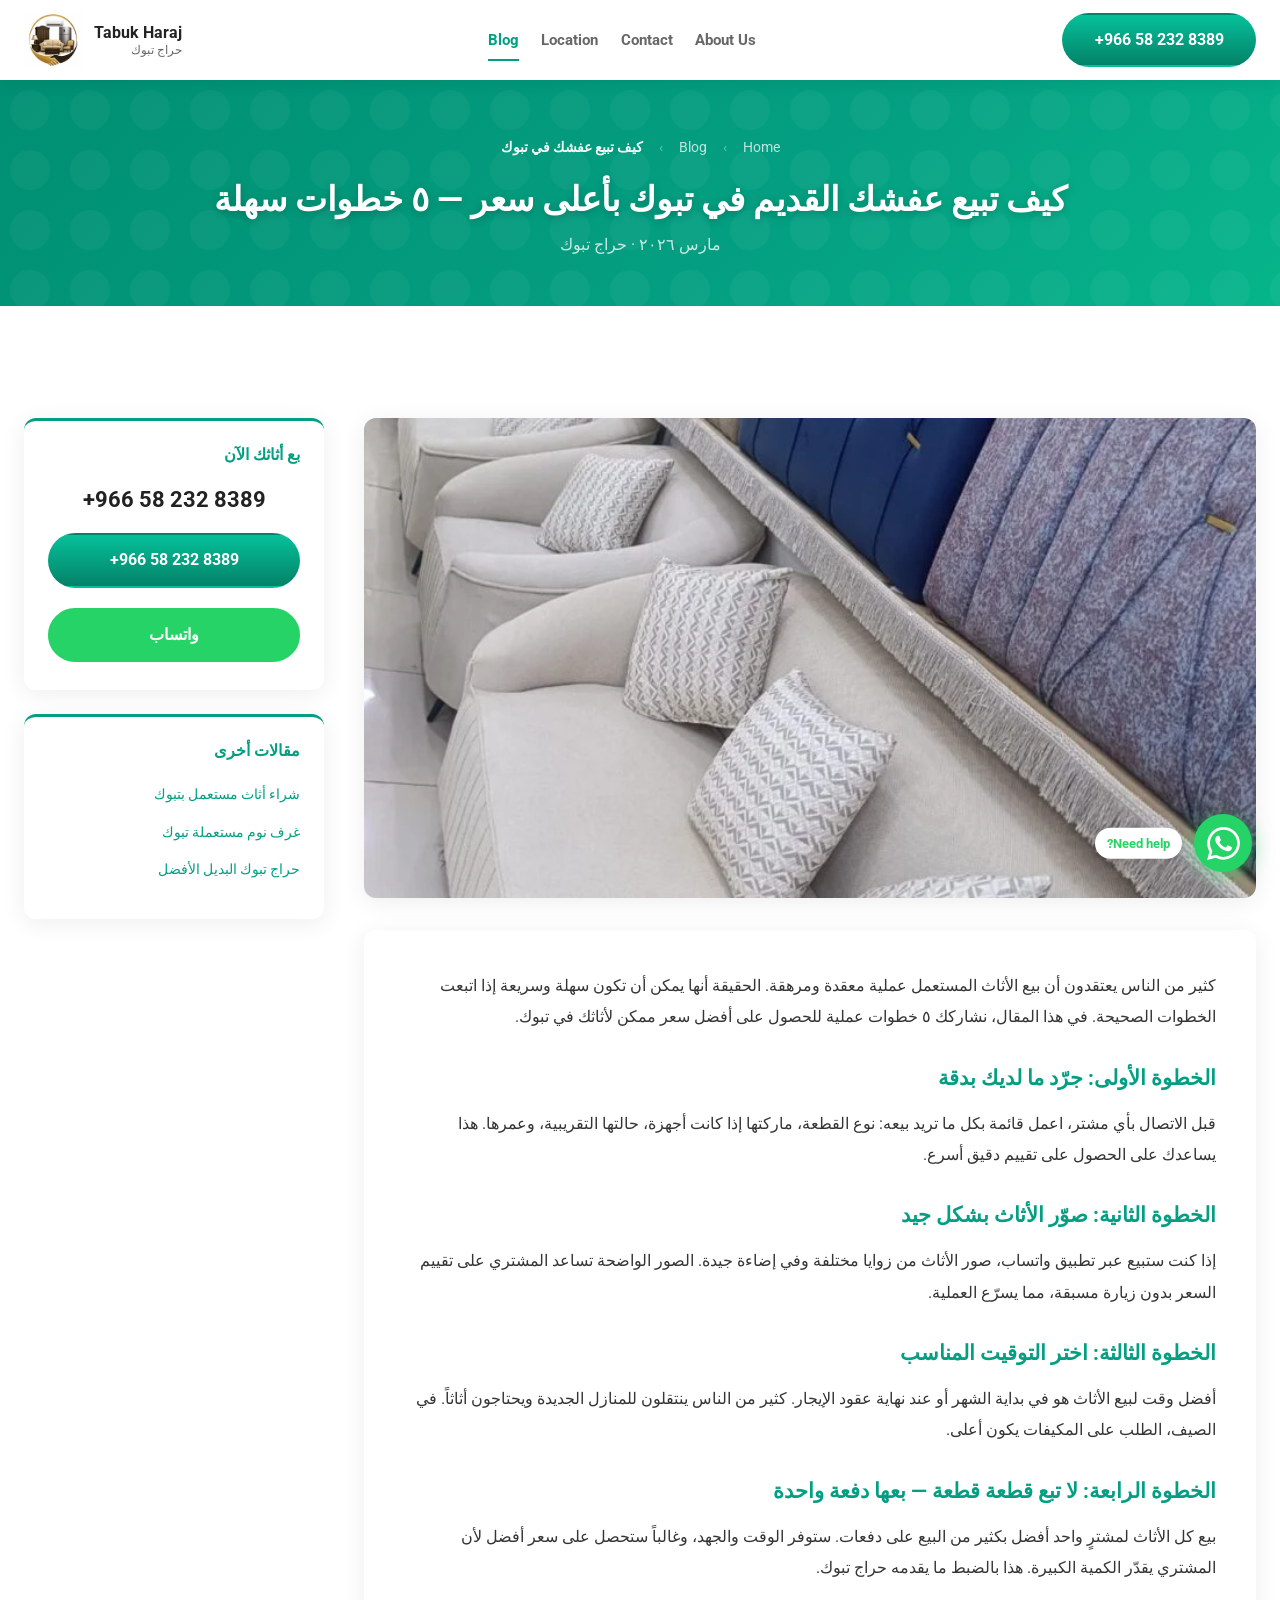
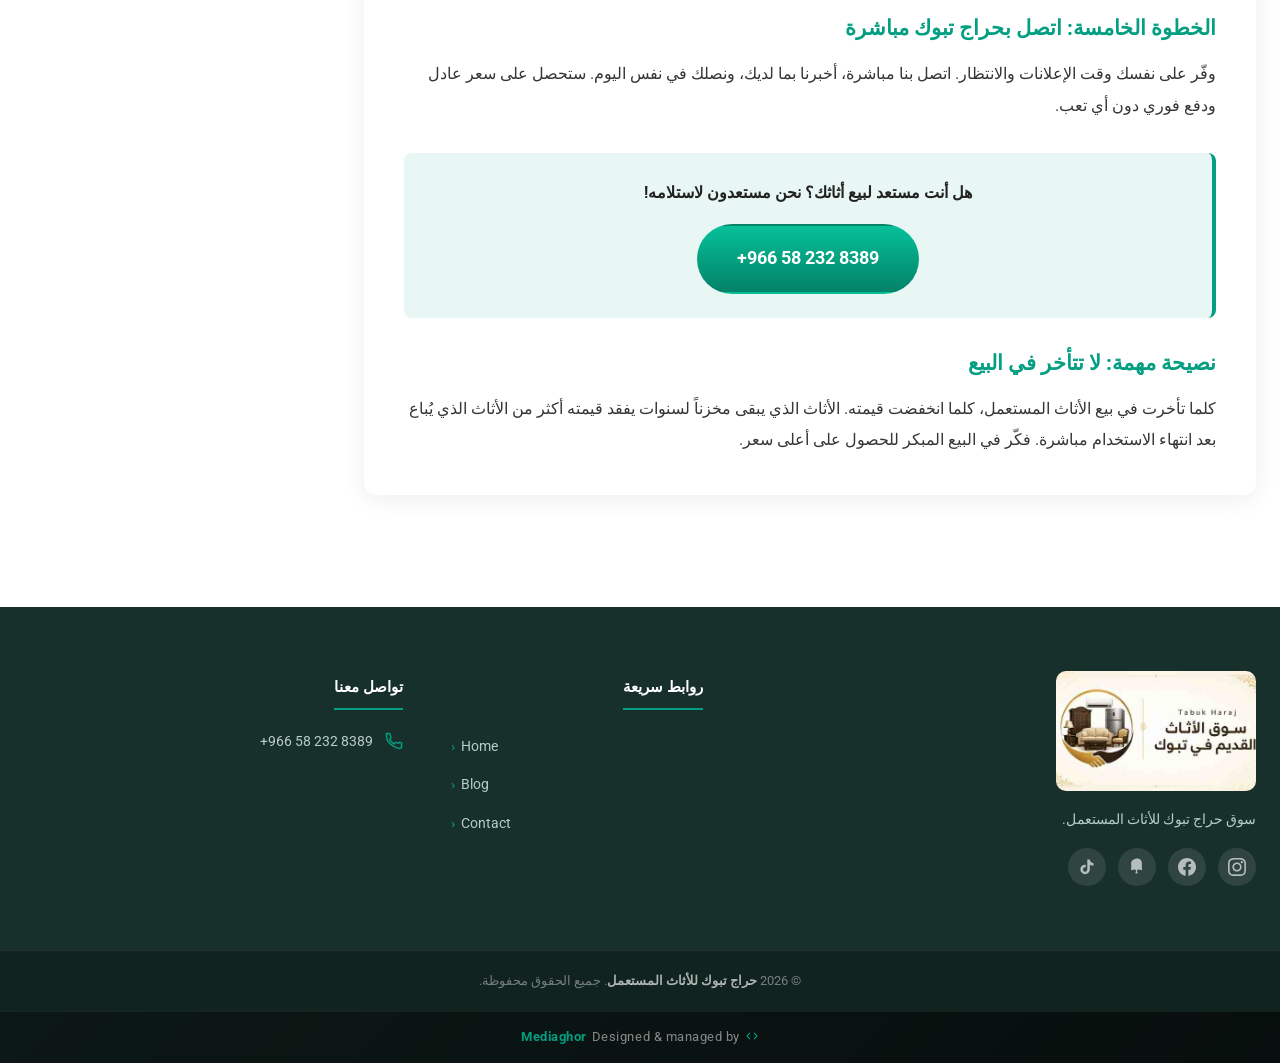
<file: blog/kaif-tabee-afshak-btabuk/index.html>
<!doctype html>
<html lang="ar" dir="rtl">
<head>
  <!-- Google tag (gtag.js) -->
  <script async src="https://www.googletagmanager.com/gtag/js?id=AW-18216240317"></script>
  <script>
    window.dataLayer = window.dataLayer || [];
    function gtag(){dataLayer.push(arguments);}
    gtag('js', new Date());
    gtag('config', 'AW-18216240317');
  </script>
  <script>
  function gtag_report_conversion(url) {
    var callback = function () {
      if (typeof(url) != 'undefined') {
        window.location = url;
      }
    };
    gtag('event', 'conversion', {
        'send_to': 'AW-18216240317/2N8OCNPE1MIcEL2Jl-5D',
        'event_callback': callback
    });
    return false;
  }
  </script>
  <meta charset="UTF-8"><meta name="viewport" content="width=device-width, initial-scale=1">
  <meta name="robots" content="index, follow, max-image-preview:large, max-snippet:-1, max-video-preview:-1">
  <title>كيف تبيع عفشك القديم في تبوك بأعلى سعر — ٥ خطوات سهلة | حراج تبوك</title>
  <meta name="description" content="دليل عملي لبيع أثاثك المستعمل في تبوك بأعلى سعر ممكن. ٥ خطوات بسيطة تضمن لك تجربة بيع سريعة وسهلة مع حراج تبوك.">
  <meta name="keywords" content="كيف ابيع اثاثي المستعمل تبوك, بيع عفش قديم تبوك, طريقة بيع الأثاث المستعمل, بيع عفشك بأعلى سعر تبوك, كيف تبيع عفشك تبوك">
  <link rel="canonical" href="https://tabukusedfurnitures.shop/blog/kaif-tabee-afshak-btabuk/">
  <meta property="og:type" content="article"><meta property="og:locale" content="ar_SA">
  <meta property="og:title" content="كيف تبيع عفشك القديم في تبوك بأعلى سعر — ٥ خطوات سهلة">
  <meta property="og:description" content="دليل عملي لبيع أثاثك المستعمل في تبوك بأعلى سعر. ٥ خطوات بسيطة مع حراج تبوك.">
  <meta property="og:url" content="https://tabukusedfurnitures.shop/blog/kaif-tabee-afshak-btabuk/">
  <meta property="og:image" content="https://tabukusedfurnitures.shop/static/social-image.jpeg">
  <meta name="twitter:card" content="summary_large_image"><meta name="twitter:image" content="https://tabukusedfurnitures.shop/static/social-image.jpeg">
  <meta name="twitter:title" content="كيف تبيع عفشك في تبوك بأعلى سعر">
  <meta name="twitter:description" content="٥ خطوات لبيع أثاثك المستعمل بأعلى سعر في تبوك — حراج تبوك يدفع نقداً فورياً.">
  <link rel="preconnect" href="https://fonts.googleapis.com"><link rel="preconnect" href="https://fonts.gstatic.com" crossorigin>
  <link rel="stylesheet" href="https://fonts.googleapis.com/css2?family=Roboto:wght@400;700&display=swap" media="print" onload="this.media='all'">
  <noscript><link rel="stylesheet" href="https://fonts.googleapis.com/css2?family=Roboto:wght@400;700&display=swap"></noscript>
  <link rel="stylesheet" href="../../assets/css/style.css">

  <!-- Structured Data -->
  <script type="application/ld+json">
  {
  "@context": "https://schema.org",
  "@graph": [
    {
      "@type": "BreadcrumbList",
      "itemListElement": [
        {
          "@type": "ListItem",
          "position": 1,
          "name": "الرئيسية",
          "item": "https://tabukusedfurnitures.shop/"
        },
        {
          "@type": "ListItem",
          "position": 2,
          "name": "المدونة",
          "item": "https://tabukusedfurnitures.shop/blog/"
        },
        {
          "@type": "ListItem",
          "position": 3,
          "name": "كيف تبيع عفشك في تبوك",
          "item": "https://tabukusedfurnitures.shop/blog/kaif-tabee-afshak-btabuk/"
        }
      ]
    },
    {
      "@type": "BlogPosting",
      "headline": "كيف تبيع عفشك القديم في تبوك بأعلى سعر — ٥ خطوات سهلة",
      "description": "دليل عملي لبيع أثاثك المستعمل في تبوك بأعلى سعر. ٥ خطوات بسيطة مع حراج تبوك.",
      "url": "https://tabukusedfurnitures.shop/blog/kaif-tabee-afshak-btabuk/",
      "datePublished": "2026-06-05",
      "dateModified": "2026-06-05",
      "inLanguage": "ar",
      "author": {
        "@type": "Organization",
        "name": "حراج تبوك للأثاث المستعمل"
      },
      "publisher": {
        "@type": "Organization",
        "name": "حراج تبوك للأثاث المستعمل",
        "logo": {
          "@type": "ImageObject",
          "url": "https://tabukusedfurnitures.shop/static/logo.webp"
        }
      },
      "image": {
        "@type": "ImageObject",
        "url": "https://tabukusedfurnitures.shop/static/social-image.jpeg"
      },
      "mainEntityOfPage": {
        "@type": "WebPage",
        "@id": "https://tabukusedfurnitures.shop/blog/kaif-tabee-afshak-btabuk/"
      }
    },
    {
      "@type": "FAQPage",
      "mainEntity": [
        {
          "@type": "Question",
          "name": "ما أفضل وقت لبيع الأثاث المستعمل في تبوك؟",
          "acceptedAnswer": {
            "@type": "Answer",
            "text": "أفضل وقت هو قبل موسم الانتقالات (بداية العام الدراسي والصيف). لكن حراج تبوك يشتري في أي وقت على مدار السنة."
          }
        },
        {
          "@type": "Question",
          "name": "هل الأفضل بيع الأثاث قطعة قطعة أم دفعة واحدة؟",
          "acceptedAnswer": {
            "@type": "Answer",
            "text": "بيع الأثاث دفعة واحدة لحراج تبوك أسرع وأسهل وأكثر فائدة. لا تتعب في بيع كل قطعة لوحدها مع متعة التفاوض والانتظار."
          }
        }
      ]
    }
  ]
}
  </script>
  <link rel="icon" type="image/x-icon" href="../../static/favicon/favicon.ico">
  <link rel="icon" type="image/svg+xml" href="../../static/favicon/favicon.svg">
  <link rel="icon" type="image/png" sizes="96x96" href="../../static/favicon/favicon-96x96.png">
  <link rel="apple-touch-icon" sizes="180x180" href="../../static/favicon/apple-touch-icon.png">
  <link rel="manifest" href="../../static/favicon/site.webmanifest">
</head>
<body>
<header id="masthead"><div class="container"><div class="header-inner">
  <div class="site-logo"><a href="../../" rel="home"><img src="../../static/logo.webp" alt="حراج تبوك" width="58" height="58"><div class="logo-text">Tabuk Haraj <small>حراج تبوك</small></div></a></div>
  <nav class="primary-nav"><ul><li><a href="../../blog/" class="active">Blog</a></li><li><a href="../../location/">Location</a></li><li><a href="../../contact/">Contact</a></li><li><a href="../../about/">About Us</a></li></ul></nav>
  <div class="header-cta"><a dir="ltr" href="tel:+966582328389" onclick="gtag_report_conversion();" class="btn btn-primary">+966 58 232 8389</a></div>
  <button class="mobile-toggle" id="mobile-toggle" aria-label="فتح القائمة" aria-expanded="false"><span></span><span></span><span></span></button>
</div></div></header>
<div id="mobile-drawer" aria-hidden="true"><nav><ul><li><a href="../../blog/">Blog</a></li><li><a href="../../location/">Location</a></li><li><a href="../../contact/">Contact</a></li><li><a href="../../about/">About Us</a></li></ul></nav><div class="drawer-cta"><a dir="ltr" href="tel:+966582328389" onclick="gtag_report_conversion();" class="btn btn-primary btn-lg">+966 58 232 8389</a></div></div>
<div id="drawer-overlay" class="drawer-overlay"></div>

<main>
  <section class="page-hero">
    <div class="container">
      <div class="post-meta-bar"><a href="../../">Home</a><span class="sep">›</span><a href="../../blog/">Blog</a><span class="sep">›</span><span>كيف تبيع عفشك في تبوك</span></div>
      <h1>كيف تبيع عفشك القديم في تبوك بأعلى سعر — ٥ خطوات سهلة</h1>
      <p>مارس ٢٠٢٦ · حراج تبوك</p>
    </div>
  </section>

  <section class="section section-white"><div class="container"><div class="post-layout">
    <div class="post-main">
      <img src="../../static/blog-images/bl6.webp"
           alt="بيع الأثاث المستعمل في تبوك" class="post-featured-img"
           fetchpriority="high" decoding="async" width="960" height="720">
      <div class="post-content">
        <p>
          كثير من الناس يعتقدون أن بيع الأثاث المستعمل عملية معقدة ومرهقة. الحقيقة أنها يمكن أن تكون سهلة وسريعة إذا اتبعت الخطوات الصحيحة. في هذا المقال، نشاركك ٥ خطوات عملية للحصول على أفضل سعر ممكن لأثاثك في تبوك.
        </p>

        <h2>الخطوة الأولى: جرّد ما لديك بدقة</h2>
        <p>
          قبل الاتصال بأي مشتر، اعمل قائمة بكل ما تريد بيعه: نوع القطعة، ماركتها إذا كانت أجهزة، حالتها التقريبية، وعمرها. هذا يساعدك على الحصول على تقييم دقيق أسرع.
        </p>

        <h2>الخطوة الثانية: صوّر الأثاث بشكل جيد</h2>
        <p>
          إذا كنت ستبيع عبر تطبيق واتساب، صور الأثاث من زوايا مختلفة وفي إضاءة جيدة. الصور الواضحة تساعد المشتري على تقييم السعر بدون زيارة مسبقة، مما يسرّع العملية.
        </p>

        <h2>الخطوة الثالثة: اختر التوقيت المناسب</h2>
        <p>
          أفضل وقت لبيع الأثاث هو في بداية الشهر أو عند نهاية عقود الإيجار. كثير من الناس ينتقلون للمنازل الجديدة ويحتاجون أثاثاً. في الصيف، الطلب على المكيفات يكون أعلى.
        </p>

        <h2>الخطوة الرابعة: لا تبع قطعة قطعة — بعها دفعة واحدة</h2>
        <p>
          بيع كل الأثاث لمشترٍ واحد أفضل بكثير من البيع على دفعات. ستوفر الوقت والجهد، وغالباً ستحصل على سعر أفضل لأن المشتري يقدّر الكمية الكبيرة. هذا بالضبط ما يقدمه حراج تبوك.
        </p>

        <h2>الخطوة الخامسة: اتصل بحراج تبوك مباشرة</h2>
        <p>
          وفّر على نفسك وقت الإعلانات والانتظار. اتصل بنا مباشرة، أخبرنا بما لديك، ونصلك في نفس اليوم. ستحصل على سعر عادل ودفع فوري دون أي تعب.
        </p>

        <div class="cta-box">
          <p>هل أنت مستعد لبيع أثاثك؟ نحن مستعدون لاستلامه!</p>
          <a dir="ltr" href="tel:+966582328389" onclick="gtag_report_conversion();" class="btn btn-primary btn-lg">+966 58 232 8389</a>
        </div>

        <h2>نصيحة مهمة: لا تتأخر في البيع</h2>
        <p>
          كلما تأخرت في بيع الأثاث المستعمل، كلما انخفضت قيمته. الأثاث الذي يبقى مخزناً لسنوات يفقد قيمته أكثر من الأثاث الذي يُباع بعد انتهاء الاستخدام مباشرة. فكّر في البيع المبكر للحصول على أعلى سعر.
        </p>
      </div>
    </div>
    <aside class="post-sidebar">
      <div class="sidebar-card"><h4>بع أثاثك الآن</h4><a href="tel:+966582328389" onclick="gtag_report_conversion();" class="phone-big" dir="ltr">+966 58 232 8389</a><a dir="ltr" href="tel:+966582328389" onclick="gtag_report_conversion();" class="btn btn-primary">+966 58 232 8389</a><a href="https://wa.me/966582328389" onclick="gtag_report_conversion();" class="btn btn-primary" target="_blank" rel="noopener noreferrer" style="margin-top:0.5rem;background:#25d366;border-color:#25d366">واتساب</a></div>
      <div class="sidebar-card"><h4>مقالات أخرى</h4><ul class="sidebar-links"><li><a href="../shira-athath-mstaamal-tabuk/">شراء أثاث مستعمل بتبوك</a></li><li><a href="../ghorf-nom-mstaamalah-tabuk/">غرف نوم مستعملة تبوك</a></li><li><a href="../haraj-tabuk-badeel-afdhal/">حراج تبوك البديل الأفضل</a></li></ul></div>
    </aside>
  </div></div></section>
</main>
<footer class="site-footer"><div class="container"><div class="footer-middle"><div class="footer-about"><img src="../../static/social-image.jpeg" alt="حراج تبوك" class="footer-logo-img"><p class="footer-about-text">سوق حراج تبوك للأثاث المستعمل.</p><div class="footer-social"><a href="https://www.instagram.com/tabuk_used_furniture/" class="footer-social-link" target="_blank" rel="noopener noreferrer" aria-label="Instagram"><svg viewBox="0 0 24 24" fill="currentColor" aria-hidden="true"><path d="M12 2.163c3.204 0 3.584.012 4.85.07 3.252.148 4.771 1.691 4.919 4.919.058 1.265.069 1.645.069 4.849 0 3.205-.012 3.584-.069 4.849-.149 3.225-1.664 4.771-4.919 4.919-1.266.058-1.644.07-4.85.07-3.204 0-3.584-.012-4.849-.07-3.26-.149-4.771-1.699-4.919-4.92-.058-1.265-.07-1.644-.07-4.849 0-3.204.013-3.583.07-4.849.149-3.227 1.664-4.771 4.919-4.919 1.266-.057 1.645-.069 4.849-.069zm0-2.163c-3.259 0-3.667.014-4.947.072-4.358.2-6.78 2.618-6.98 6.98-.059 1.281-.073 1.689-.073 4.948 0 3.259.014 3.668.072 4.948.2 4.358 2.618 6.78 6.98 6.98 1.281.058 1.689.072 4.948.072 3.259 0 3.668-.014 4.948-.072 4.354-.2 6.782-2.618 6.979-6.98.059-1.28.073-1.689.073-4.948 0-3.259-.014-3.667-.072-4.947-.196-4.354-2.617-6.78-6.979-6.98-1.281-.059-1.69-.073-4.949-.073zm0 5.838c-3.403 0-6.162 2.759-6.162 6.162s2.759 6.163 6.162 6.163 6.162-2.759 6.162-6.163c0-3.403-2.759-6.162-6.162-6.162zm0 10.162c-2.209 0-4-1.79-4-4 0-2.209 1.791-4 4-4s4 1.791 4 4c0 2.21-1.791 4-4 4zm6.406-11.845c-.796 0-1.441.645-1.441 1.44s.645 1.44 1.441 1.44c.795 0 1.439-.645 1.439-1.44s-.644-1.44-1.439-1.44z"/></svg></a><a href="https://www.facebook.com/share/1FitdhDFeG/" class="footer-social-link" target="_blank" rel="noopener noreferrer" aria-label="Facebook"><svg viewBox="0 0 24 24" fill="currentColor" aria-hidden="true"><path d="M24 12.073c0-6.627-5.373-12-12-12s-12 5.373-12 12c0 5.99 4.388 10.954 10.125 11.854v-8.385H7.078v-3.47h3.047V9.43c0-3.007 1.792-4.669 4.533-4.669 1.312 0 2.686.235 2.686.235v2.953H15.83c-1.491 0-1.956.925-1.956 1.874v2.25h3.328l-.532 3.47h-2.796v8.385C19.612 23.027 24 18.062 24 12.073z"/></svg></a><a href="https://www.snapchat.com/add/t_abuj100" class="footer-social-link" target="_blank" rel="noopener noreferrer" aria-label="Snapchat"><svg viewBox="0 0 24 24" fill="currentColor" aria-hidden="true"><path d="M12.206.793c.99 0 4.347.276 5.93 3.821.529 1.193.403 3.219.34 4.803-.09 2.005-.061 3.936.021 4.51.026.183.057.36.103.526.121.438.424 1.29.424 1.29-.01 0-.5.183-.797.255-.596.145-1.24.184-1.844-.033-.199-.073-.392-.165-.586-.26-.609-.292-1.187-.507-1.854-.392-.656.112-1.218.506-1.559 1.064-.355.579-.39 1.259-.16 1.878.11.3.268.566.416.752l.075.092c.133.168.22.374.22.579 0 .54-.47.974-1.04.974-.115 0-.237-.02-.36-.057C12.493 20.57 12 20.429 12 20.429s-.493.141-.786.255c-.123.037-.245.057-.36.057-.57 0-1.04-.435-1.04-.974 0-.205.087-.41.22-.579l.075-.092c.148-.186.306-.452.416-.752.23-.619.195-1.299-.16-1.878-.341-.558-.903-.952-1.559-1.064-.667-.115-1.245.1-1.854.392-.194.095-.387.187-.586.26-.604.217-1.248.178-1.844.033-.297-.072-.787-.255-.797-.255 0 0 .303-.852.424-1.29.046-.166.077-.343.103-.526.082-.574.111-2.505.021-4.51-.063-1.584-.189-3.61.34-4.803C7.853 1.07 11.21.793 12.206.793z"/></svg></a><a href="https://www.tiktok.com/@tabuk_100" class="footer-social-link" target="_blank" rel="noopener noreferrer" aria-label="TikTok"><svg viewBox="0 0 24 24" fill="currentColor" aria-hidden="true"><path d="M19.59 6.69a4.83 4.83 0 01-3.77-4.25V2h-3.45v13.67a2.89 2.89 0 01-2.88 2.5 2.89 2.89 0 01-2.89-2.89 2.89 2.89 0 012.89-2.89c.28 0 .54.04.79.1V9.01a6.27 6.27 0 00-.79-.05 6.34 6.34 0 00-6.34 6.34 6.34 6.34 0 006.34 6.34 6.34 6.34 0 006.33-6.34V8.95a8.28 8.28 0 004.84 1.54V7.03a4.85 4.85 0 01-1.07-.34z"/></svg></a></div></div><div class="footer-col"><h4>روابط سريعة</h4><ul class="footer-nav-list"><li><a href="../../">Home</a></li><li><a href="../../blog/">Blog</a></li><li><a href="../../contact/">Contact</a></li></ul></div><div class="footer-col"><h4>تواصل معنا</h4><ul class="footer-contact-list"><li><svg viewBox="0 0 24 24" fill="none" stroke="currentColor" stroke-width="2" stroke-linecap="round" stroke-linejoin="round" aria-hidden="true" width="18" height="18"><path d="M22 16.92v3a2 2 0 01-2.18 2 19.79 19.79 0 01-8.63-3.07A19.5 19.5 0 013.12 10.8 19.79 19.79 0 012 2h3a2 2 0 012 1.72c.127.96.361 1.903.7 2.81a2 2 0 01-.45 2.11L6.09 9.91a16 16 0 006 6l1.27-1.27a2 2 0 012.11-.45c.907.339 1.85.573 2.81.7A2 2 0 0122 16.92z"/></svg><a href="tel:+966582328389" onclick="gtag_report_conversion();" dir="ltr">+966 58 232 8389</a></li></ul></div></div></div><div class="footer-bottom"><div class="container"><p>© 2026 <strong>حراج تبوك للأثاث المستعمل</strong>. جميع الحقوق محفوظة.</p></div></div><div class="site-credit"><p><svg viewBox="0 0 24 24" aria-hidden="true"><path d="M9.4 16.6L4.8 12l4.6-4.6L8 6l-6 6 6 6 1.4-1.4zm5.2 0L19.2 12l-4.6-4.6L16 6l6 6-6 6-1.4-1.4z"/></svg> Designed &amp; managed by <a href="https://mediaghor.com" target="_blank" rel="noopener">Mediaghor</a></p></div></footer>
<a href="https://wa.me/966582328389" onclick="gtag_report_conversion();" class="whatsapp-float" target="_blank" rel="noopener noreferrer" aria-label="واتساب"><svg viewBox="0 0 24 24" fill="currentColor" aria-hidden="true"><path d="M17.472 14.382c-.297-.149-1.758-.867-2.03-.967-.273-.099-.471-.148-.67.15-.197.297-.767.966-.94 1.164-.173.199-.347.223-.644.075-.297-.15-1.255-.463-2.39-1.475-.883-.788-1.48-1.761-1.653-2.059-.173-.297-.018-.458.13-.606.134-.133.298-.347.446-.52.149-.174.198-.298.298-.497.099-.198.05-.371-.025-.52-.075-.149-.669-1.612-.916-2.207-.242-.579-.487-.5-.669-.51-.173-.008-.371-.01-.57-.01-.198 0-.52.074-.792.372-.272.297-1.04 1.016-1.04 2.479 0 1.462 1.065 2.875 1.213 3.074.149.198 2.096 3.2 5.077 4.487.709.306 1.262.489 1.694.625.712.227 1.36.195 1.871.118.571-.085 1.758-.719 2.006-1.413.248-.694.248-1.289.173-1.413-.074-.124-.272-.198-.57-.347m-5.421 7.403h-.004a9.87 9.87 0 01-5.031-1.378l-.361-.214-3.741.982.998-3.648-.235-.374a9.86 9.86 0 01-1.51-5.26c.001-5.45 4.436-9.884 9.888-9.884 2.64 0 5.122 1.03 6.988 2.898a9.825 9.825 0 012.893 6.994c-.003 5.45-4.437 9.884-9.885 9.884m8.413-18.297A11.815 11.815 0 0012.05 0C5.495 0 .16 5.335.157 11.892c0 2.096.547 4.142 1.588 5.945L.057 24l6.305-1.654a11.882 11.882 0 005.683 1.448h.005c6.554 0 11.89-5.335 11.893-11.893a11.821 11.821 0 00-3.48-8.413z"/></svg></a>
<button id="scroll-top" aria-label="العودة للأعلى"><svg viewBox="0 0 24 24" fill="none" stroke="currentColor" stroke-width="2.5" stroke-linecap="round" stroke-linejoin="round" aria-hidden="true"><polyline points="18,15 12,9 6,15"/></svg></button>
<script src="../../assets/js/main.js" defer></script>
</body></html>
</file>
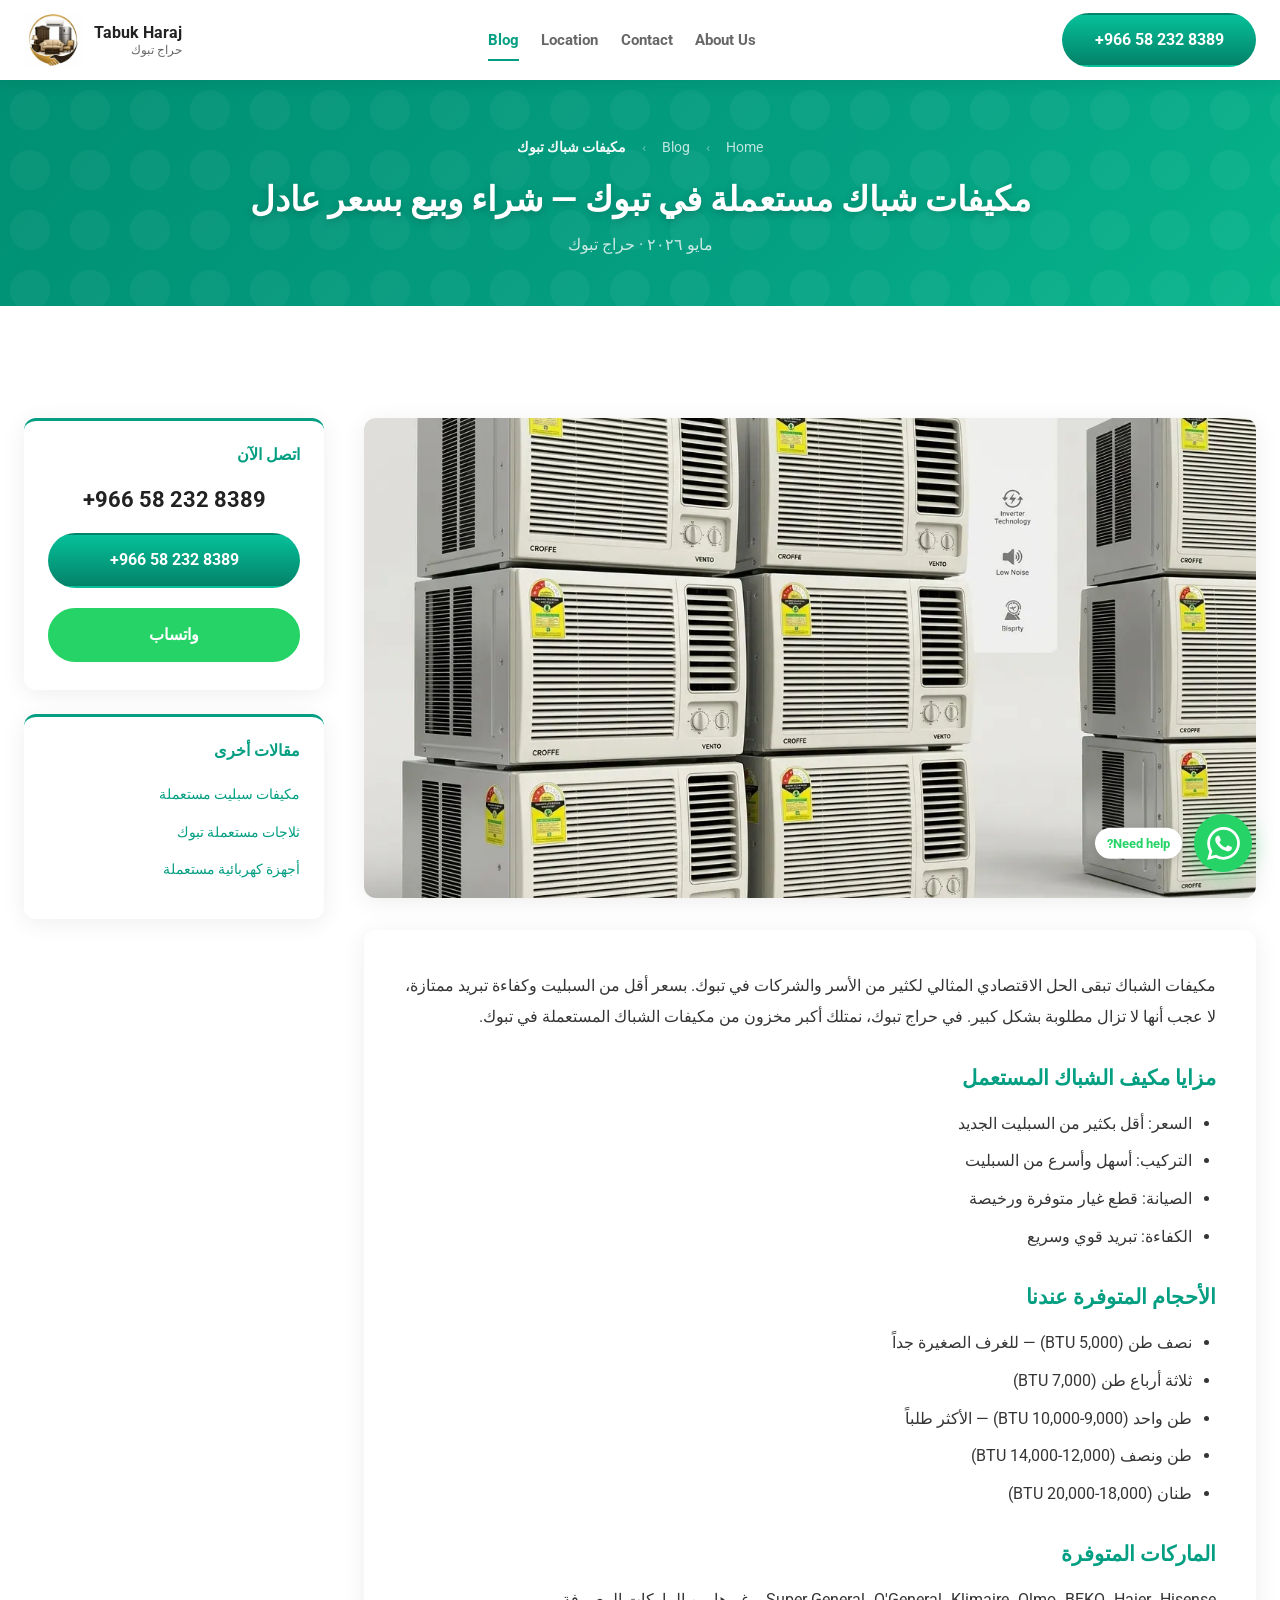
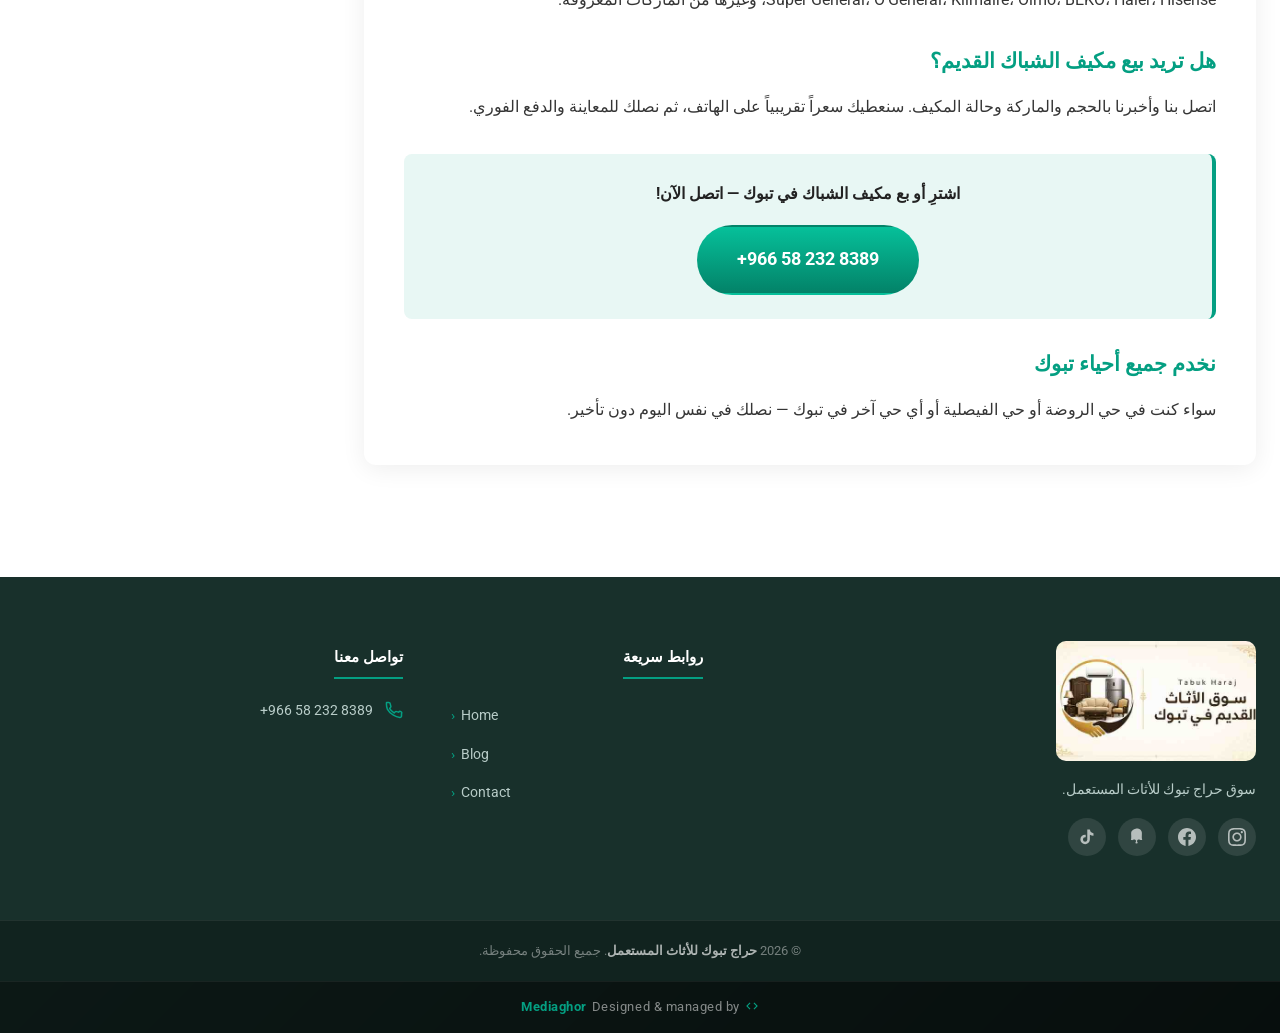
<file: blog/mokaifat-shabbak-mstaamalah-tabuk/index.html>
<!doctype html>
<html lang="ar" dir="rtl">
<head>
  <!-- Google tag (gtag.js) -->
  <script async src="https://www.googletagmanager.com/gtag/js?id=AW-18216240317"></script>
  <script>
    window.dataLayer = window.dataLayer || [];
    function gtag(){dataLayer.push(arguments);}
    gtag('js', new Date());
    gtag('config', 'AW-18216240317');
  </script>
  <script>
  function gtag_report_conversion(url) {
    var callback = function () {
      if (typeof(url) != 'undefined') {
        window.location = url;
      }
    };
    gtag('event', 'conversion', {
        'send_to': 'AW-18216240317/2N8OCNPE1MIcEL2Jl-5D',
        'event_callback': callback
    });
    return false;
  }
  </script>
  <meta charset="UTF-8"><meta name="viewport" content="width=device-width, initial-scale=1">
  <meta name="robots" content="index, follow, max-image-preview:large, max-snippet:-1, max-video-preview:-1">
  <title>مكيفات شباك مستعملة في تبوك — شراء وبيع بسعر عادل | حراج تبوك</title>
  <meta name="description" content="نشتري ونبيع مكيفات الشباك المستعملة في تبوك بأسعار تنافسية. خدمة سريعة ودفع فوري. +966 58 232 8389">
  <meta name="keywords" content="مكيفات شباك مستعملة تبوك, شراء مكيفات شباك تبوك, بيع مكيف شباك تبوك, مكيفات شباك للبيع تبوك, شراء مكيفات تبوك">
  <link rel="canonical" href="https://tabukusedfurnitures.shop/blog/mokaifat-shabbak-mstaamalah-tabuk/">
  <meta property="og:type" content="article"><meta property="og:locale" content="ar_SA">
  <meta property="og:title" content="مكيفات شباك مستعملة في تبوك — شراء وبيع بسعر عادل">
  <meta property="og:description" content="نشتري ونبيع مكيفات الشباك المستعملة في تبوك بأسعار تنافسية. خدمة سريعة ودفع فوري. +966 58 232 8389">
  <meta property="og:url" content="https://tabukusedfurnitures.shop/blog/mokaifat-shabbak-mstaamalah-tabuk/">
  <meta property="og:image" content="https://tabukusedfurnitures.shop/static/social-image.jpeg">
  <meta name="twitter:card" content="summary_large_image"><meta name="twitter:image" content="https://tabukusedfurnitures.shop/static/social-image.jpeg">
  <meta name="twitter:title" content="مكيفات شباك مستعملة تبوك | حراج تبوك">
  <meta name="twitter:description" content="مكيفات شباك مستعملة تبوك — شراء وبيع بسعر عادل. +966 58 232 8389">
  <link rel="preconnect" href="https://fonts.googleapis.com"><link rel="preconnect" href="https://fonts.gstatic.com" crossorigin>
  <link rel="stylesheet" href="https://fonts.googleapis.com/css2?family=Roboto:wght@400;700&display=swap" media="print" onload="this.media='all'">
  <noscript><link rel="stylesheet" href="https://fonts.googleapis.com/css2?family=Roboto:wght@400;700&display=swap"></noscript>
  <link rel="stylesheet" href="../../assets/css/style.css">

  <!-- Structured Data -->
  <script type="application/ld+json">
  {
  "@context": "https://schema.org",
  "@graph": [
    {
      "@type": "BreadcrumbList",
      "itemListElement": [
        {
          "@type": "ListItem",
          "position": 1,
          "name": "الرئيسية",
          "item": "https://tabukusedfurnitures.shop/"
        },
        {
          "@type": "ListItem",
          "position": 2,
          "name": "المدونة",
          "item": "https://tabukusedfurnitures.shop/blog/"
        },
        {
          "@type": "ListItem",
          "position": 3,
          "name": "مكيفات شباك مستعملة تبوك",
          "item": "https://tabukusedfurnitures.shop/blog/mokaifat-shabbak-mstaamalah-tabuk/"
        }
      ]
    },
    {
      "@type": "BlogPosting",
      "headline": "مكيفات شباك مستعملة في تبوك — شراء وبيع بسعر عادل",
      "description": "نشتري ونبيع مكيفات الشباك المستعملة في تبوك بأسعار تنافسية. خدمة سريعة ودفع فوري.",
      "url": "https://tabukusedfurnitures.shop/blog/mokaifat-shabbak-mstaamalah-tabuk/",
      "datePublished": "2026-06-05",
      "dateModified": "2026-06-05",
      "inLanguage": "ar",
      "author": {
        "@type": "Organization",
        "name": "حراج تبوك للأثاث المستعمل"
      },
      "publisher": {
        "@type": "Organization",
        "name": "حراج تبوك للأثاث المستعمل",
        "logo": {
          "@type": "ImageObject",
          "url": "https://tabukusedfurnitures.shop/static/logo.webp"
        }
      },
      "image": {
        "@type": "ImageObject",
        "url": "https://tabukusedfurnitures.shop/static/social-image.jpeg"
      },
      "mainEntityOfPage": {
        "@type": "WebPage",
        "@id": "https://tabukusedfurnitures.shop/blog/mokaifat-shabbak-mstaamalah-tabuk/"
      }
    },
    {
      "@type": "FAQPage",
      "mainEntity": [
        {
          "@type": "Question",
          "name": "هل مكيف الشباك المستعمل يستحق الشراء؟",
          "acceptedAnswer": {
            "@type": "Answer",
            "text": "نعم، مكيف الشباك المستعمل يوفر تكلفة تركيب أقل ومناسب للغرف الصغيرة والمتوسطة. عندنا تشكيلة من الأحجام المختلفة بأسعار تنافسية."
          }
        },
        {
          "@type": "Question",
          "name": "هل تشترون مكيفات الشباك القديمة؟",
          "acceptedAnswer": {
            "@type": "Answer",
            "text": "نعم، نشتري مكيفات الشباك بجميع الأحجام والماركات. اتصل على +966 58 232 8389 ونصلك في نفس اليوم."
          }
        }
      ]
    }
  ]
}
  </script>
  <link rel="icon" type="image/x-icon" href="../../static/favicon/favicon.ico">
  <link rel="icon" type="image/svg+xml" href="../../static/favicon/favicon.svg">
  <link rel="icon" type="image/png" sizes="96x96" href="../../static/favicon/favicon-96x96.png">
  <link rel="apple-touch-icon" sizes="180x180" href="../../static/favicon/apple-touch-icon.png">
  <link rel="manifest" href="../../static/favicon/site.webmanifest">
</head>
<body>
<header id="masthead"><div class="container"><div class="header-inner">
  <div class="site-logo"><a href="../../" rel="home"><img src="../../static/logo.webp" alt="حراج تبوك" width="58" height="58"><div class="logo-text">Tabuk Haraj <small>حراج تبوك</small></div></a></div>
  <nav class="primary-nav"><ul><li><a href="../../blog/" class="active">Blog</a></li><li><a href="../../location/">Location</a></li><li><a href="../../contact/">Contact</a></li><li><a href="../../about/">About Us</a></li></ul></nav>
  <div class="header-cta"><a dir="ltr" href="tel:+966582328389" onclick="gtag_report_conversion();" class="btn btn-primary">+966 58 232 8389</a></div>
  <button class="mobile-toggle" id="mobile-toggle" aria-label="فتح القائمة" aria-expanded="false"><span></span><span></span><span></span></button>
</div></div></header>
<div id="mobile-drawer" aria-hidden="true"><nav><ul><li><a href="../../blog/">Blog</a></li><li><a href="../../location/">Location</a></li><li><a href="../../contact/">Contact</a></li><li><a href="../../about/">About Us</a></li></ul></nav><div class="drawer-cta"><a dir="ltr" href="tel:+966582328389" onclick="gtag_report_conversion();" class="btn btn-primary btn-lg">+966 58 232 8389</a></div></div>
<div id="drawer-overlay" class="drawer-overlay"></div>

<main>
  <section class="page-hero">
    <div class="container">
      <div class="post-meta-bar"><a href="../../">Home</a><span class="sep">›</span><a href="../../blog/">Blog</a><span class="sep">›</span><span>مكيفات شباك تبوك</span></div>
      <h1>مكيفات شباك مستعملة في تبوك — شراء وبيع بسعر عادل</h1>
      <p>مايو ٢٠٢٦ · حراج تبوك</p>
    </div>
  </section>

  <section class="section section-white"><div class="container"><div class="post-layout">
    <div class="post-main">
      <img src="../../static/shop-img/4-unknown.webp"
           alt="مكيفات شباك مستعملة في تبوك" class="post-featured-img"
           fetchpriority="high" decoding="async" width="960" height="1280">
      <div class="post-content">
        <p>مكيفات الشباك تبقى الحل الاقتصادي المثالي لكثير من الأسر والشركات في تبوك. بسعر أقل من السبليت وكفاءة تبريد ممتازة، لا عجب أنها لا تزال مطلوبة بشكل كبير. في حراج تبوك، نمتلك أكبر مخزون من مكيفات الشباك المستعملة في تبوك.</p>

        <h2>مزايا مكيف الشباك المستعمل</h2>
        <ul>
          <li>السعر: أقل بكثير من السبليت الجديد</li>
          <li>التركيب: أسهل وأسرع من السبليت</li>
          <li>الصيانة: قطع غيار متوفرة ورخيصة</li>
          <li>الكفاءة: تبريد قوي وسريع</li>
        </ul>

        <h2>الأحجام المتوفرة عندنا</h2>
        <ul>
          <li>نصف طن (5,000 BTU) — للغرف الصغيرة جداً</li>
          <li>ثلاثة أرباع طن (7,000 BTU)</li>
          <li>طن واحد (9,000-10,000 BTU) — الأكثر طلباً</li>
          <li>طن ونصف (12,000-14,000 BTU)</li>
          <li>طنان (18,000-20,000 BTU)</li>
        </ul>

        <h2>الماركات المتوفرة</h2>
        <p>Super General، O'General، Klimaire، Olmo، BEKO، Haier، Hisense، وغيرها من الماركات المعروفة.</p>

        <h2>هل تريد بيع مكيف الشباك القديم؟</h2>
        <p>اتصل بنا وأخبرنا بالحجم والماركة وحالة المكيف. سنعطيك سعراً تقريبياً على الهاتف، ثم نصلك للمعاينة والدفع الفوري.</p>

        <div class="cta-box">
          <p>اشترِ أو بع مكيف الشباك في تبوك — اتصل الآن!</p>
          <a dir="ltr" href="tel:+966582328389" onclick="gtag_report_conversion();" class="btn btn-primary btn-lg">+966 58 232 8389</a>
        </div>

        <h2>نخدم جميع أحياء تبوك</h2>
        <p>سواء كنت في حي الروضة أو حي الفيصلية أو أي حي آخر في تبوك — نصلك في نفس اليوم دون تأخير.</p>
      </div>
    </div>
    <aside class="post-sidebar">
      <div class="sidebar-card"><h4>اتصل الآن</h4><a href="tel:+966582328389" onclick="gtag_report_conversion();" class="phone-big" dir="ltr">+966 58 232 8389</a><a dir="ltr" href="tel:+966582328389" onclick="gtag_report_conversion();" class="btn btn-primary">+966 58 232 8389</a><a href="https://wa.me/966582328389" onclick="gtag_report_conversion();" class="btn btn-primary" target="_blank" rel="noopener noreferrer" style="margin-top:0.5rem;background:#25d366;border-color:#25d366">واتساب</a></div>
      <div class="sidebar-card"><h4>مقالات أخرى</h4><ul class="sidebar-links"><li><a href="../mokaifat-split-mstaamalah-tabuk/">مكيفات سبليت مستعملة</a></li><li><a href="../thalajat-mstaamalah-tabuk/">ثلاجات مستعملة تبوك</a></li><li><a href="../ajhiza-kahrabiya-mstaamalah-tabuk/">أجهزة كهربائية مستعملة</a></li></ul></div>
    </aside>
  </div></div></section>
</main>
<footer class="site-footer"><div class="container"><div class="footer-middle"><div class="footer-about"><img src="../../static/social-image.jpeg" alt="حراج تبوك" class="footer-logo-img"><p class="footer-about-text">سوق حراج تبوك للأثاث المستعمل.</p><div class="footer-social"><a href="https://www.instagram.com/tabuk_used_furniture/" class="footer-social-link" target="_blank" rel="noopener noreferrer" aria-label="Instagram"><svg viewBox="0 0 24 24" fill="currentColor" aria-hidden="true"><path d="M12 2.163c3.204 0 3.584.012 4.85.07 3.252.148 4.771 1.691 4.919 4.919.058 1.265.069 1.645.069 4.849 0 3.205-.012 3.584-.069 4.849-.149 3.225-1.664 4.771-4.919 4.919-1.266.058-1.644.07-4.85.07-3.204 0-3.584-.012-4.849-.07-3.26-.149-4.771-1.699-4.919-4.92-.058-1.265-.07-1.644-.07-4.849 0-3.204.013-3.583.07-4.849.149-3.227 1.664-4.771 4.919-4.919 1.266-.057 1.645-.069 4.849-.069zm0-2.163c-3.259 0-3.667.014-4.947.072-4.358.2-6.78 2.618-6.98 6.98-.059 1.281-.073 1.689-.073 4.948 0 3.259.014 3.668.072 4.948.2 4.358 2.618 6.78 6.98 6.98 1.281.058 1.689.072 4.948.072 3.259 0 3.668-.014 4.948-.072 4.354-.2 6.782-2.618 6.979-6.98.059-1.28.073-1.689.073-4.948 0-3.259-.014-3.667-.072-4.947-.196-4.354-2.617-6.78-6.979-6.98-1.281-.059-1.69-.073-4.949-.073zm0 5.838c-3.403 0-6.162 2.759-6.162 6.162s2.759 6.163 6.162 6.163 6.162-2.759 6.162-6.163c0-3.403-2.759-6.162-6.162-6.162zm0 10.162c-2.209 0-4-1.79-4-4 0-2.209 1.791-4 4-4s4 1.791 4 4c0 2.21-1.791 4-4 4zm6.406-11.845c-.796 0-1.441.645-1.441 1.44s.645 1.44 1.441 1.44c.795 0 1.439-.645 1.439-1.44s-.644-1.44-1.439-1.44z"/></svg></a><a href="https://www.facebook.com/share/1FitdhDFeG/" class="footer-social-link" target="_blank" rel="noopener noreferrer" aria-label="Facebook"><svg viewBox="0 0 24 24" fill="currentColor" aria-hidden="true"><path d="M24 12.073c0-6.627-5.373-12-12-12s-12 5.373-12 12c0 5.99 4.388 10.954 10.125 11.854v-8.385H7.078v-3.47h3.047V9.43c0-3.007 1.792-4.669 4.533-4.669 1.312 0 2.686.235 2.686.235v2.953H15.83c-1.491 0-1.956.925-1.956 1.874v2.25h3.328l-.532 3.47h-2.796v8.385C19.612 23.027 24 18.062 24 12.073z"/></svg></a><a href="https://www.snapchat.com/add/t_abuj100" class="footer-social-link" target="_blank" rel="noopener noreferrer" aria-label="Snapchat"><svg viewBox="0 0 24 24" fill="currentColor" aria-hidden="true"><path d="M12.206.793c.99 0 4.347.276 5.93 3.821.529 1.193.403 3.219.34 4.803-.09 2.005-.061 3.936.021 4.51.026.183.057.36.103.526.121.438.424 1.29.424 1.29-.01 0-.5.183-.797.255-.596.145-1.24.184-1.844-.033-.199-.073-.392-.165-.586-.26-.609-.292-1.187-.507-1.854-.392-.656.112-1.218.506-1.559 1.064-.355.579-.39 1.259-.16 1.878.11.3.268.566.416.752l.075.092c.133.168.22.374.22.579 0 .54-.47.974-1.04.974-.115 0-.237-.02-.36-.057C12.493 20.57 12 20.429 12 20.429s-.493.141-.786.255c-.123.037-.245.057-.36.057-.57 0-1.04-.435-1.04-.974 0-.205.087-.41.22-.579l.075-.092c.148-.186.306-.452.416-.752.23-.619.195-1.299-.16-1.878-.341-.558-.903-.952-1.559-1.064-.667-.115-1.245.1-1.854.392-.194.095-.387.187-.586.26-.604.217-1.248.178-1.844.033-.297-.072-.787-.255-.797-.255 0 0 .303-.852.424-1.29.046-.166.077-.343.103-.526.082-.574.111-2.505.021-4.51-.063-1.584-.189-3.61.34-4.803C7.853 1.07 11.21.793 12.206.793z"/></svg></a><a href="https://www.tiktok.com/@tabuk_100" class="footer-social-link" target="_blank" rel="noopener noreferrer" aria-label="TikTok"><svg viewBox="0 0 24 24" fill="currentColor" aria-hidden="true"><path d="M19.59 6.69a4.83 4.83 0 01-3.77-4.25V2h-3.45v13.67a2.89 2.89 0 01-2.88 2.5 2.89 2.89 0 01-2.89-2.89 2.89 2.89 0 012.89-2.89c.28 0 .54.04.79.1V9.01a6.27 6.27 0 00-.79-.05 6.34 6.34 0 00-6.34 6.34 6.34 6.34 0 006.34 6.34 6.34 6.34 0 006.33-6.34V8.95a8.28 8.28 0 004.84 1.54V7.03a4.85 4.85 0 01-1.07-.34z"/></svg></a></div></div><div class="footer-col"><h4>روابط سريعة</h4><ul class="footer-nav-list"><li><a href="../../">Home</a></li><li><a href="../../blog/">Blog</a></li><li><a href="../../contact/">Contact</a></li></ul></div><div class="footer-col"><h4>تواصل معنا</h4><ul class="footer-contact-list"><li><svg viewBox="0 0 24 24" fill="none" stroke="currentColor" stroke-width="2" stroke-linecap="round" stroke-linejoin="round" aria-hidden="true" width="18" height="18"><path d="M22 16.92v3a2 2 0 01-2.18 2 19.79 19.79 0 01-8.63-3.07A19.5 19.5 0 013.12 10.8 19.79 19.79 0 012 2h3a2 2 0 012 1.72c.127.96.361 1.903.7 2.81a2 2 0 01-.45 2.11L6.09 9.91a16 16 0 006 6l1.27-1.27a2 2 0 012.11-.45c.907.339 1.85.573 2.81.7A2 2 0 0122 16.92z"/></svg><a href="tel:+966582328389" onclick="gtag_report_conversion();" dir="ltr">+966 58 232 8389</a></li></ul></div></div></div><div class="footer-bottom"><div class="container"><p>© 2026 <strong>حراج تبوك للأثاث المستعمل</strong>. جميع الحقوق محفوظة.</p></div></div><div class="site-credit"><p><svg viewBox="0 0 24 24" aria-hidden="true"><path d="M9.4 16.6L4.8 12l4.6-4.6L8 6l-6 6 6 6 1.4-1.4zm5.2 0L19.2 12l-4.6-4.6L16 6l6 6-6 6-1.4-1.4z"/></svg> Designed &amp; managed by <a href="https://mediaghor.com" target="_blank" rel="noopener">Mediaghor</a></p></div></footer>
<a href="https://wa.me/966582328389" onclick="gtag_report_conversion();" class="whatsapp-float" target="_blank" rel="noopener noreferrer" aria-label="واتساب"><svg viewBox="0 0 24 24" fill="currentColor" aria-hidden="true"><path d="M17.472 14.382c-.297-.149-1.758-.867-2.03-.967-.273-.099-.471-.148-.67.15-.197.297-.767.966-.94 1.164-.173.199-.347.223-.644.075-.297-.15-1.255-.463-2.39-1.475-.883-.788-1.48-1.761-1.653-2.059-.173-.297-.018-.458.13-.606.134-.133.298-.347.446-.52.149-.174.198-.298.298-.497.099-.198.05-.371-.025-.52-.075-.149-.669-1.612-.916-2.207-.242-.579-.487-.5-.669-.51-.173-.008-.371-.01-.57-.01-.198 0-.52.074-.792.372-.272.297-1.04 1.016-1.04 2.479 0 1.462 1.065 2.875 1.213 3.074.149.198 2.096 3.2 5.077 4.487.709.306 1.262.489 1.694.625.712.227 1.36.195 1.871.118.571-.085 1.758-.719 2.006-1.413.248-.694.248-1.289.173-1.413-.074-.124-.272-.198-.57-.347m-5.421 7.403h-.004a9.87 9.87 0 01-5.031-1.378l-.361-.214-3.741.982.998-3.648-.235-.374a9.86 9.86 0 01-1.51-5.26c.001-5.45 4.436-9.884 9.888-9.884 2.64 0 5.122 1.03 6.988 2.898a9.825 9.825 0 012.893 6.994c-.003 5.45-4.437 9.884-9.885 9.884m8.413-18.297A11.815 11.815 0 0012.05 0C5.495 0 .16 5.335.157 11.892c0 2.096.547 4.142 1.588 5.945L.057 24l6.305-1.654a11.882 11.882 0 005.683 1.448h.005c6.554 0 11.89-5.335 11.893-11.893a11.821 11.821 0 00-3.48-8.413z"/></svg></a>
<button id="scroll-top" aria-label="العودة للأعلى"><svg viewBox="0 0 24 24" fill="none" stroke="currentColor" stroke-width="2.5" stroke-linecap="round" stroke-linejoin="round" aria-hidden="true"><polyline points="18,15 12,9 6,15"/></svg></button>
<script src="../../assets/js/main.js" defer></script>
</body></html>
</file>
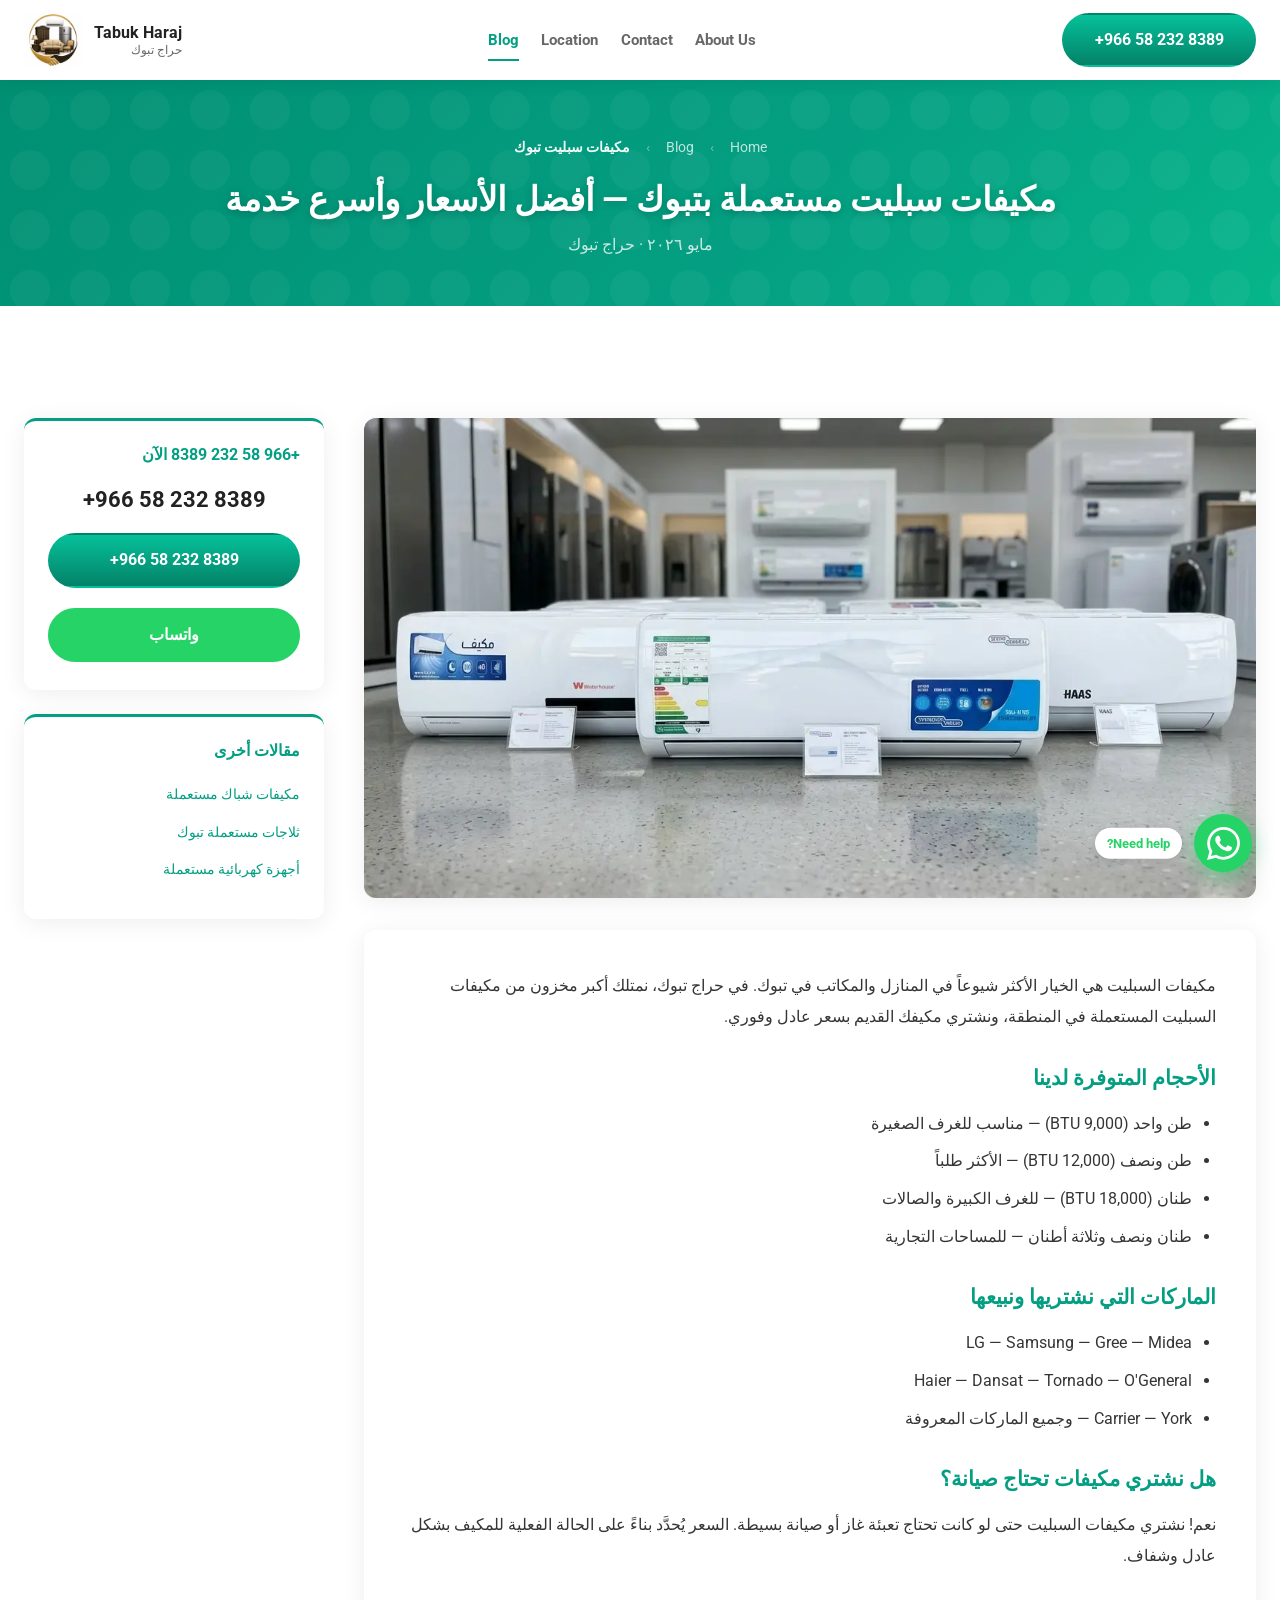
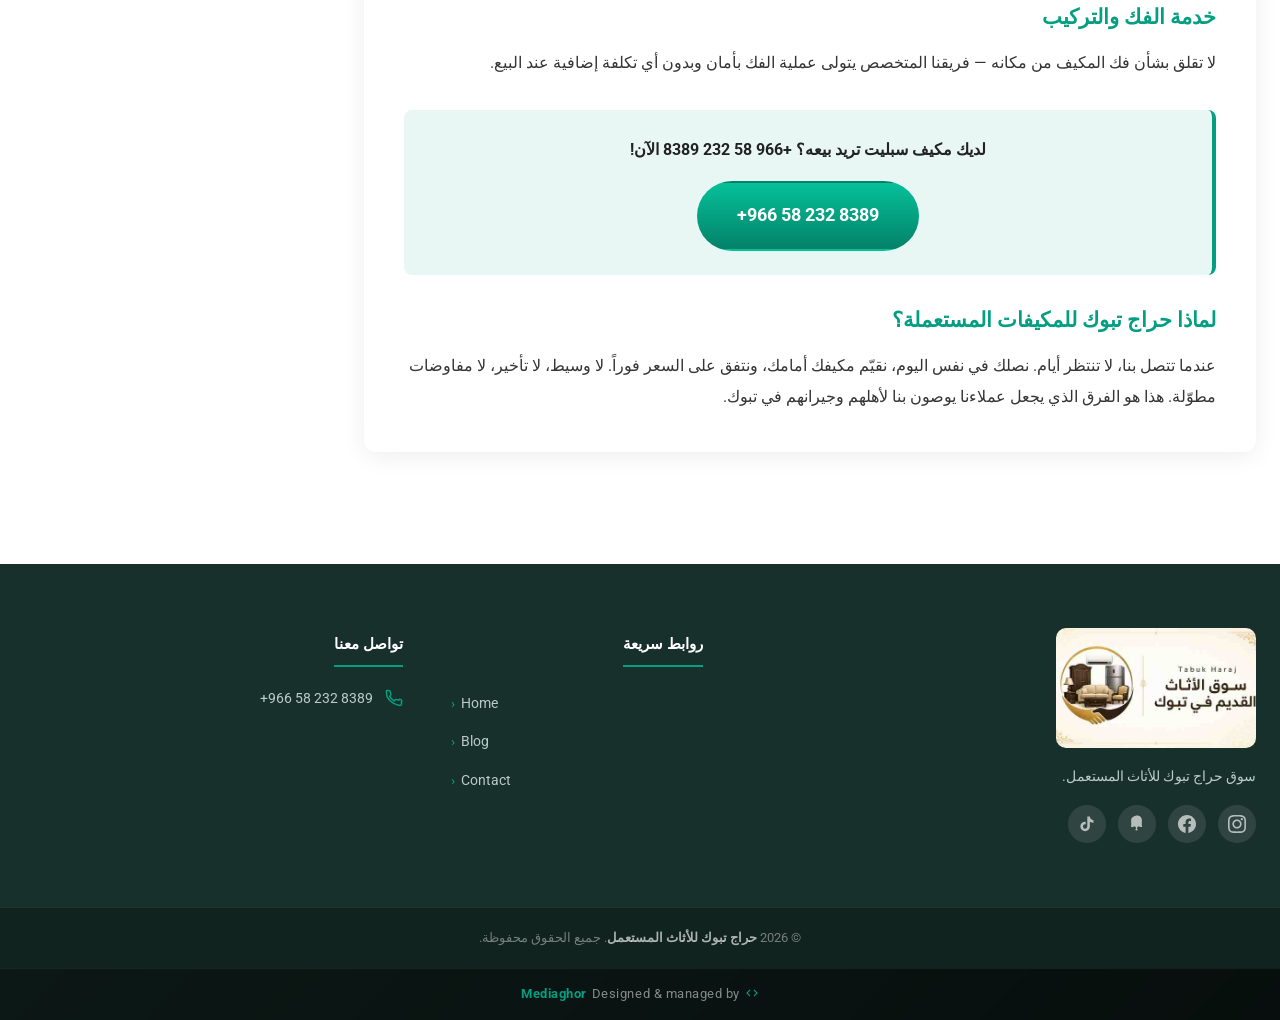
<file: blog/mokaifat-split-mstaamalah-tabuk/index.html>
<!doctype html>
<html lang="ar" dir="rtl">
<head>
  <!-- Google tag (gtag.js) -->
  <script async src="https://www.googletagmanager.com/gtag/js?id=AW-18216240317"></script>
  <script>
    window.dataLayer = window.dataLayer || [];
    function gtag(){dataLayer.push(arguments);}
    gtag('js', new Date());
    gtag('config', 'AW-18216240317');
  </script>
  <script>
  function gtag_report_conversion(url) {
    var callback = function () {
      if (typeof(url) != 'undefined') {
        window.location = url;
      }
    };
    gtag('event', 'conversion', {
        'send_to': 'AW-18216240317/2N8OCNPE1MIcEL2Jl-5D',
        'event_callback': callback
    });
    return false;
  }
  </script>
  <meta charset="UTF-8"><meta name="viewport" content="width=device-width, initial-scale=1">
  <meta name="robots" content="index, follow, max-image-preview:large, max-snippet:-1, max-video-preview:-1">
  <title>مكيفات سبليت مستعملة بتبوك — أفضل الأسعار وأسرع خدمة | حراج تبوك</title>
  <meta name="description" content="نشتري ونبيع مكيفات السبليت المستعملة في تبوك. جميع الماركات والأحجام. سعر عادل ومعاينة مجانية في نفس اليوم. +966 58 232 8389">
  <meta name="keywords" content="مكيفات سبليت مستعملة تبوك, شراء مكيفات سبليت تبوك, بيع مكيف سبليت تبوك, مكيفات سبليت للبيع تبوك, شراء مكيفات تبوك, مكيفات مستعملة تبوك">
  <link rel="canonical" href="https://tabukusedfurnitures.shop/blog/mokaifat-split-mstaamalah-tabuk/">
  <meta property="og:type" content="article"><meta property="og:locale" content="ar_SA">
  <meta property="og:title" content="مكيفات سبليت مستعملة بتبوك — أفضل الأسعار">
  <meta property="og:description" content="نشتري ونبيع مكيفات السبليت المستعملة في تبوك. جميع الماركات. سعر عادل ومعاينة مجانية في نفس اليوم. +966 58 232 8389">
  <meta property="og:url" content="https://tabukusedfurnitures.shop/blog/mokaifat-split-mstaamalah-tabuk/">
  <meta property="og:image" content="https://tabukusedfurnitures.shop/static/social-image.jpeg">
  <meta name="twitter:card" content="summary_large_image"><meta name="twitter:image" content="https://tabukusedfurnitures.shop/static/social-image.jpeg">
  <meta name="twitter:title" content="مكيفات سبليت مستعملة تبوك | حراج تبوك">
  <meta name="twitter:description" content="مكيفات سبليت مستعملة بتبوك — شراء وبيع بأفضل الأسعار. +966 58 232 8389">
  <link rel="preconnect" href="https://fonts.googleapis.com"><link rel="preconnect" href="https://fonts.gstatic.com" crossorigin>
  <link rel="stylesheet" href="https://fonts.googleapis.com/css2?family=Roboto:wght@400;700&display=swap" media="print" onload="this.media='all'">
  <noscript><link rel="stylesheet" href="https://fonts.googleapis.com/css2?family=Roboto:wght@400;700&display=swap"></noscript>
  <link rel="stylesheet" href="../../assets/css/style.css">

  <!-- Structured Data -->
  <script type="application/ld+json">
  {
  "@context": "https://schema.org",
  "@graph": [
    {
      "@type": "BreadcrumbList",
      "itemListElement": [
        {
          "@type": "ListItem",
          "position": 1,
          "name": "الرئيسية",
          "item": "https://tabukusedfurnitures.shop/"
        },
        {
          "@type": "ListItem",
          "position": 2,
          "name": "المدونة",
          "item": "https://tabukusedfurnitures.shop/blog/"
        },
        {
          "@type": "ListItem",
          "position": 3,
          "name": "مكيفات سبليت مستعملة تبوك",
          "item": "https://tabukusedfurnitures.shop/blog/mokaifat-split-mstaamalah-tabuk/"
        }
      ]
    },
    {
      "@type": "BlogPosting",
      "headline": "مكيفات سبليت مستعملة بتبوك — أفضل الأسعار وأسرع خدمة",
      "description": "نشتري ونبيع مكيفات السبليت المستعملة في تبوك. جميع الماركات. سعر عادل ومعاينة مجانية في نفس اليوم.",
      "url": "https://tabukusedfurnitures.shop/blog/mokaifat-split-mstaamalah-tabuk/",
      "datePublished": "2026-06-05",
      "dateModified": "2026-06-05",
      "inLanguage": "ar",
      "author": {
        "@type": "Organization",
        "name": "حراج تبوك للأثاث المستعمل"
      },
      "publisher": {
        "@type": "Organization",
        "name": "حراج تبوك للأثاث المستعمل",
        "logo": {
          "@type": "ImageObject",
          "url": "https://tabukusedfurnitures.shop/static/logo.webp"
        }
      },
      "image": {
        "@type": "ImageObject",
        "url": "https://tabukusedfurnitures.shop/static/social-image.jpeg"
      },
      "mainEntityOfPage": {
        "@type": "WebPage",
        "@id": "https://tabukusedfurnitures.shop/blog/mokaifat-split-mstaamalah-tabuk/"
      }
    },
    {
      "@type": "FAQPage",
      "mainEntity": [
        {
          "@type": "Question",
          "name": "هل تشترون مكيفات تحتاج صيانة؟",
          "acceptedAnswer": {
            "@type": "Answer",
            "text": "نعم! نشتري مكيفات السبليت حتى لو كانت تحتاج تعبئة غاز أو صيانة بسيطة. السعر يُحدَّد بناءً على الحالة الفعلية للمكيف بشكل عادل وشفاف."
          }
        },
        {
          "@type": "Question",
          "name": "هل تقدمون خدمة فك وتركيب المكيفات؟",
          "acceptedAnswer": {
            "@type": "Answer",
            "text": "نعم، نوفر خدمة فك المكيف من موقعه بشكل احترافي دون أي تعب منك."
          }
        }
      ]
    }
  ]
}
  </script>
  <link rel="icon" type="image/x-icon" href="../../static/favicon/favicon.ico">
  <link rel="icon" type="image/svg+xml" href="../../static/favicon/favicon.svg">
  <link rel="icon" type="image/png" sizes="96x96" href="../../static/favicon/favicon-96x96.png">
  <link rel="apple-touch-icon" sizes="180x180" href="../../static/favicon/apple-touch-icon.png">
  <link rel="manifest" href="../../static/favicon/site.webmanifest">
</head>
<body>
<header id="masthead"><div class="container"><div class="header-inner">
  <div class="site-logo"><a href="../../" rel="home"><img src="../../static/logo.webp" alt="حراج تبوك" width="58" height="58"><div class="logo-text">Tabuk Haraj <small>حراج تبوك</small></div></a></div>
  <nav class="primary-nav"><ul><li><a href="../../blog/" class="active">Blog</a></li><li><a href="../../location/">Location</a></li><li><a href="../../contact/">Contact</a></li><li><a href="../../about/">About Us</a></li></ul></nav>
  <div class="header-cta"><a dir="ltr" href="tel:+966582328389" onclick="gtag_report_conversion();" class="btn btn-primary">+966 58 232 8389</a></div>
  <button class="mobile-toggle" id="mobile-toggle" aria-label="فتح القائمة" aria-expanded="false"><span></span><span></span><span></span></button>
</div></div></header>
<div id="mobile-drawer" aria-hidden="true"><nav><ul><li><a href="../../blog/">Blog</a></li><li><a href="../../location/">Location</a></li><li><a href="../../contact/">Contact</a></li><li><a href="../../about/">About Us</a></li></ul></nav><div class="drawer-cta"><a dir="ltr" href="tel:+966582328389" onclick="gtag_report_conversion();" class="btn btn-primary btn-lg">+966 58 232 8389</a></div></div>
<div id="drawer-overlay" class="drawer-overlay"></div>

<main>
  <section class="page-hero">
    <div class="container">
      <div class="post-meta-bar"><a href="../../">Home</a><span class="sep">›</span><a href="../../blog/">Blog</a><span class="sep">›</span><span>مكيفات سبليت تبوك</span></div>
      <h1>مكيفات سبليت مستعملة بتبوك — أفضل الأسعار وأسرع خدمة</h1>
      <p>مايو ٢٠٢٦ · حراج تبوك</p>
    </div>
  </section>

  <section class="section section-white">
    <div class="container">
      <div class="post-layout">
        <div class="post-main">
          <img src="../../static/shop-img/2-ac.webp"
               alt="مكيفات سبليت مستعملة في تبوك" class="post-featured-img"
               fetchpriority="high" decoding="async" width="960" height="1280">
          <div class="post-content">
            <p>
              مكيفات السبليت هي الخيار الأكثر شيوعاً في المنازل والمكاتب في تبوك. في حراج تبوك، نمتلك أكبر مخزون من مكيفات السبليت المستعملة في المنطقة، ونشتري مكيفك القديم بسعر عادل وفوري.
            </p>

            <h2>الأحجام المتوفرة لدينا</h2>
            <ul>
              <li>طن واحد (9,000 BTU) — مناسب للغرف الصغيرة</li>
              <li>طن ونصف (12,000 BTU) — الأكثر طلباً</li>
              <li>طنان (18,000 BTU) — للغرف الكبيرة والصالات</li>
              <li>طنان ونصف وثلاثة أطنان — للمساحات التجارية</li>
            </ul>

            <h2>الماركات التي نشتريها ونبيعها</h2>
            <ul>
              <li>LG — Samsung — Gree — Midea</li>
              <li>Haier — Dansat — Tornado — O'General</li>
              <li>Carrier — York — وجميع الماركات المعروفة</li>
            </ul>

            <h2>هل نشتري مكيفات تحتاج صيانة؟</h2>
            <p>
              نعم! نشتري مكيفات السبليت حتى لو كانت تحتاج تعبئة غاز أو صيانة بسيطة. السعر يُحدَّد بناءً على الحالة الفعلية للمكيف بشكل عادل وشفاف.
            </p>

            <h2>خدمة الفك والتركيب</h2>
            <p>
              لا تقلق بشأن فك المكيف من مكانه — فريقنا المتخصص يتولى عملية الفك بأمان وبدون أي تكلفة إضافية عند البيع.
            </p>

            <div class="cta-box">
              <p>لديك مكيف سبليت تريد بيعه؟ +966 58 232 8389 الآن!</p>
              <a dir="ltr" href="tel:+966582328389" onclick="gtag_report_conversion();" class="btn btn-primary btn-lg">+966 58 232 8389</a>
            </div>

            <h2>لماذا حراج تبوك للمكيفات المستعملة؟</h2>
            <p>
              عندما تتصل بنا، لا تنتظر أيام. نصلك في نفس اليوم، نقيّم مكيفك أمامك، ونتفق على السعر فوراً. لا وسيط، لا تأخير، لا مفاوضات مطوّلة. هذا هو الفرق الذي يجعل عملاءنا يوصون بنا لأهلهم وجيرانهم في تبوك.
            </p>
          </div>
        </div>
        <aside class="post-sidebar">
          <div class="sidebar-card">
            <h4>+966 58 232 8389 الآن</h4>
            <a href="tel:+966582328389" onclick="gtag_report_conversion();" class="phone-big" dir="ltr">+966 58 232 8389</a>
            <a dir="ltr" href="tel:+966582328389" onclick="gtag_report_conversion();" class="btn btn-primary">+966 58 232 8389</a>
            <a href="https://wa.me/966582328389" onclick="gtag_report_conversion();" class="btn btn-primary" target="_blank" rel="noopener noreferrer" style="margin-top:0.5rem;background:#25d366;border-color:#25d366">واتساب</a>
          </div>
          <div class="sidebar-card">
            <h4>مقالات أخرى</h4>
            <ul class="sidebar-links">
              <li><a href="../mokaifat-shabbak-mstaamalah-tabuk/">مكيفات شباك مستعملة</a></li>
              <li><a href="../thalajat-mstaamalah-tabuk/">ثلاجات مستعملة تبوك</a></li>
              <li><a href="../ajhiza-kahrabiya-mstaamalah-tabuk/">أجهزة كهربائية مستعملة</a></li>
            </ul>
          </div>
        </aside>
      </div>
    </div>
  </section>
</main>
<footer class="site-footer"><div class="container"><div class="footer-middle">
  <div class="footer-about"><img src="../../static/social-image.jpeg" alt="حراج تبوك" class="footer-logo-img"><p class="footer-about-text">سوق حراج تبوك للأثاث المستعمل.</p><div class="footer-social"><a href="https://www.instagram.com/tabuk_used_furniture/" class="footer-social-link" target="_blank" rel="noopener noreferrer" aria-label="Instagram"><svg viewBox="0 0 24 24" fill="currentColor" aria-hidden="true"><path d="M12 2.163c3.204 0 3.584.012 4.85.07 3.252.148 4.771 1.691 4.919 4.919.058 1.265.069 1.645.069 4.849 0 3.205-.012 3.584-.069 4.849-.149 3.225-1.664 4.771-4.919 4.919-1.266.058-1.644.07-4.85.07-3.204 0-3.584-.012-4.849-.07-3.26-.149-4.771-1.699-4.919-4.92-.058-1.265-.07-1.644-.07-4.849 0-3.204.013-3.583.07-4.849.149-3.227 1.664-4.771 4.919-4.919 1.266-.057 1.645-.069 4.849-.069zm0-2.163c-3.259 0-3.667.014-4.947.072-4.358.2-6.78 2.618-6.98 6.98-.059 1.281-.073 1.689-.073 4.948 0 3.259.014 3.668.072 4.948.2 4.358 2.618 6.78 6.98 6.98 1.281.058 1.689.072 4.948.072 3.259 0 3.668-.014 4.948-.072 4.354-.2 6.782-2.618 6.979-6.98.059-1.28.073-1.689.073-4.948 0-3.259-.014-3.667-.072-4.947-.196-4.354-2.617-6.78-6.979-6.98-1.281-.059-1.69-.073-4.949-.073zm0 5.838c-3.403 0-6.162 2.759-6.162 6.162s2.759 6.163 6.162 6.163 6.162-2.759 6.162-6.163c0-3.403-2.759-6.162-6.162-6.162zm0 10.162c-2.209 0-4-1.79-4-4 0-2.209 1.791-4 4-4s4 1.791 4 4c0 2.21-1.791 4-4 4zm6.406-11.845c-.796 0-1.441.645-1.441 1.44s.645 1.44 1.441 1.44c.795 0 1.439-.645 1.439-1.44s-.644-1.44-1.439-1.44z"/></svg></a><a href="https://www.facebook.com/share/1FitdhDFeG/" class="footer-social-link" target="_blank" rel="noopener noreferrer" aria-label="Facebook"><svg viewBox="0 0 24 24" fill="currentColor" aria-hidden="true"><path d="M24 12.073c0-6.627-5.373-12-12-12s-12 5.373-12 12c0 5.99 4.388 10.954 10.125 11.854v-8.385H7.078v-3.47h3.047V9.43c0-3.007 1.792-4.669 4.533-4.669 1.312 0 2.686.235 2.686.235v2.953H15.83c-1.491 0-1.956.925-1.956 1.874v2.25h3.328l-.532 3.47h-2.796v8.385C19.612 23.027 24 18.062 24 12.073z"/></svg></a><a href="https://www.snapchat.com/add/t_abuj100" class="footer-social-link" target="_blank" rel="noopener noreferrer" aria-label="Snapchat"><svg viewBox="0 0 24 24" fill="currentColor" aria-hidden="true"><path d="M12.206.793c.99 0 4.347.276 5.93 3.821.529 1.193.403 3.219.34 4.803-.09 2.005-.061 3.936.021 4.51.026.183.057.36.103.526.121.438.424 1.29.424 1.29-.01 0-.5.183-.797.255-.596.145-1.24.184-1.844-.033-.199-.073-.392-.165-.586-.26-.609-.292-1.187-.507-1.854-.392-.656.112-1.218.506-1.559 1.064-.355.579-.39 1.259-.16 1.878.11.3.268.566.416.752l.075.092c.133.168.22.374.22.579 0 .54-.47.974-1.04.974-.115 0-.237-.02-.36-.057C12.493 20.57 12 20.429 12 20.429s-.493.141-.786.255c-.123.037-.245.057-.36.057-.57 0-1.04-.435-1.04-.974 0-.205.087-.41.22-.579l.075-.092c.148-.186.306-.452.416-.752.23-.619.195-1.299-.16-1.878-.341-.558-.903-.952-1.559-1.064-.667-.115-1.245.1-1.854.392-.194.095-.387.187-.586.26-.604.217-1.248.178-1.844.033-.297-.072-.787-.255-.797-.255 0 0 .303-.852.424-1.29.046-.166.077-.343.103-.526.082-.574.111-2.505.021-4.51-.063-1.584-.189-3.61.34-4.803C7.853 1.07 11.21.793 12.206.793z"/></svg></a><a href="https://www.tiktok.com/@tabuk_100" class="footer-social-link" target="_blank" rel="noopener noreferrer" aria-label="TikTok"><svg viewBox="0 0 24 24" fill="currentColor" aria-hidden="true"><path d="M19.59 6.69a4.83 4.83 0 01-3.77-4.25V2h-3.45v13.67a2.89 2.89 0 01-2.88 2.5 2.89 2.89 0 01-2.89-2.89 2.89 2.89 0 012.89-2.89c.28 0 .54.04.79.1V9.01a6.27 6.27 0 00-.79-.05 6.34 6.34 0 00-6.34 6.34 6.34 6.34 0 006.34 6.34 6.34 6.34 0 006.33-6.34V8.95a8.28 8.28 0 004.84 1.54V7.03a4.85 4.85 0 01-1.07-.34z"/></svg></a></div></div>
  <div class="footer-col"><h4>روابط سريعة</h4><ul class="footer-nav-list"><li><a href="../../">Home</a></li><li><a href="../../blog/">Blog</a></li><li><a href="../../contact/">Contact</a></li></ul></div>
  <div class="footer-col"><h4>تواصل معنا</h4><ul class="footer-contact-list"><li><svg viewBox="0 0 24 24" fill="none" stroke="currentColor" stroke-width="2" stroke-linecap="round" stroke-linejoin="round" aria-hidden="true" width="18" height="18"><path d="M22 16.92v3a2 2 0 01-2.18 2 19.79 19.79 0 01-8.63-3.07A19.5 19.5 0 013.12 10.8 19.79 19.79 0 012 2h3a2 2 0 012 1.72c.127.96.361 1.903.7 2.81a2 2 0 01-.45 2.11L6.09 9.91a16 16 0 006 6l1.27-1.27a2 2 0 012.11-.45c.907.339 1.85.573 2.81.7A2 2 0 0122 16.92z"/></svg><a href="tel:+966582328389" onclick="gtag_report_conversion();" dir="ltr">+966 58 232 8389</a></li></ul></div>
</div></div><div class="footer-bottom"><div class="container"><p>© 2026 <strong>حراج تبوك للأثاث المستعمل</strong>. جميع الحقوق محفوظة.</p></div></div><div class="site-credit"><p><svg viewBox="0 0 24 24" aria-hidden="true"><path d="M9.4 16.6L4.8 12l4.6-4.6L8 6l-6 6 6 6 1.4-1.4zm5.2 0L19.2 12l-4.6-4.6L16 6l6 6-6 6-1.4-1.4z"/></svg> Designed &amp; managed by <a href="https://mediaghor.com" target="_blank" rel="noopener">Mediaghor</a></p></div></footer>
<a href="https://wa.me/966582328389" onclick="gtag_report_conversion();" class="whatsapp-float" target="_blank" rel="noopener noreferrer" aria-label="واتساب"><svg viewBox="0 0 24 24" fill="currentColor" aria-hidden="true"><path d="M17.472 14.382c-.297-.149-1.758-.867-2.03-.967-.273-.099-.471-.148-.67.15-.197.297-.767.966-.94 1.164-.173.199-.347.223-.644.075-.297-.15-1.255-.463-2.39-1.475-.883-.788-1.48-1.761-1.653-2.059-.173-.297-.018-.458.13-.606.134-.133.298-.347.446-.52.149-.174.198-.298.298-.497.099-.198.05-.371-.025-.52-.075-.149-.669-1.612-.916-2.207-.242-.579-.487-.5-.669-.51-.173-.008-.371-.01-.57-.01-.198 0-.52.074-.792.372-.272.297-1.04 1.016-1.04 2.479 0 1.462 1.065 2.875 1.213 3.074.149.198 2.096 3.2 5.077 4.487.709.306 1.262.489 1.694.625.712.227 1.36.195 1.871.118.571-.085 1.758-.719 2.006-1.413.248-.694.248-1.289.173-1.413-.074-.124-.272-.198-.57-.347m-5.421 7.403h-.004a9.87 9.87 0 01-5.031-1.378l-.361-.214-3.741.982.998-3.648-.235-.374a9.86 9.86 0 01-1.51-5.26c.001-5.45 4.436-9.884 9.888-9.884 2.64 0 5.122 1.03 6.988 2.898a9.825 9.825 0 012.893 6.994c-.003 5.45-4.437 9.884-9.885 9.884m8.413-18.297A11.815 11.815 0 0012.05 0C5.495 0 .16 5.335.157 11.892c0 2.096.547 4.142 1.588 5.945L.057 24l6.305-1.654a11.882 11.882 0 005.683 1.448h.005c6.554 0 11.89-5.335 11.893-11.893a11.821 11.821 0 00-3.48-8.413z"/></svg></a>
<button id="scroll-top" aria-label="العودة للأعلى"><svg viewBox="0 0 24 24" fill="none" stroke="currentColor" stroke-width="2.5" stroke-linecap="round" stroke-linejoin="round" aria-hidden="true"><polyline points="18,15 12,9 6,15"/></svg></button>
<script src="../../assets/js/main.js" defer></script>
</body></html>
</file>
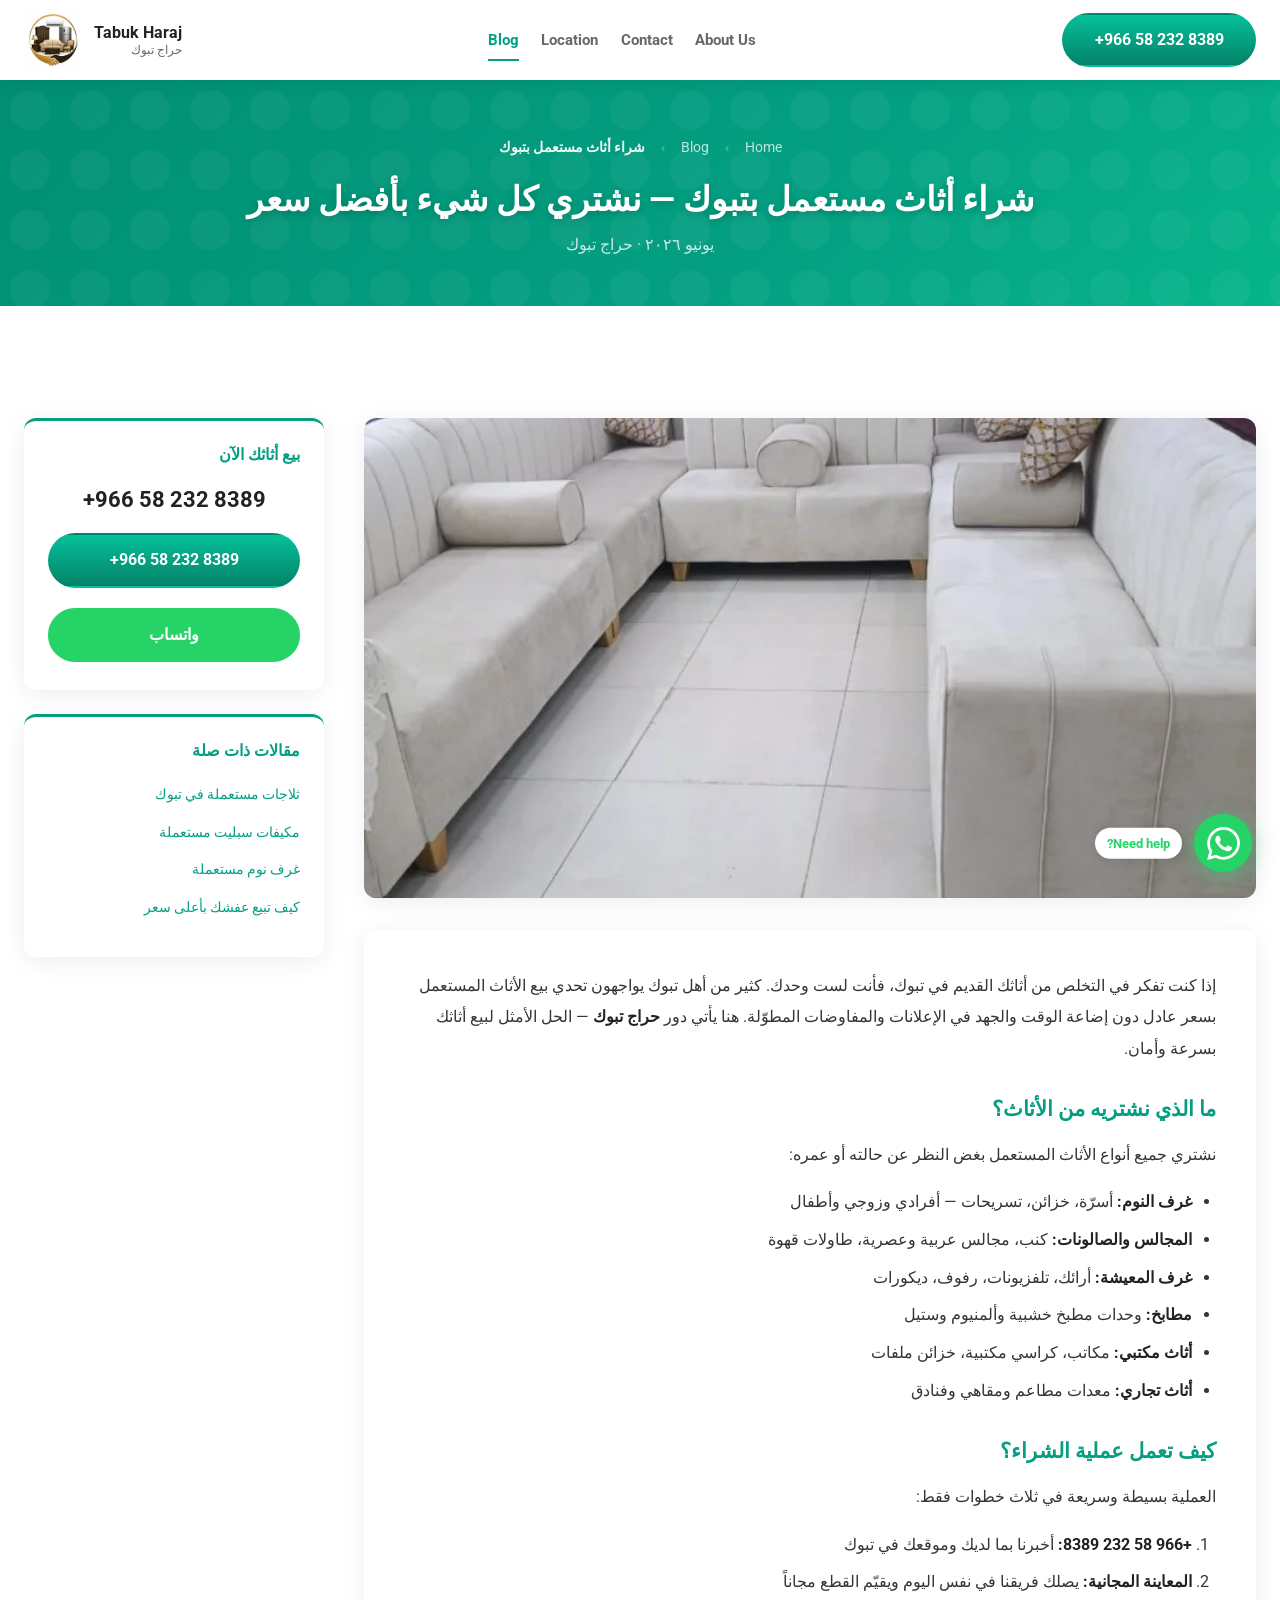
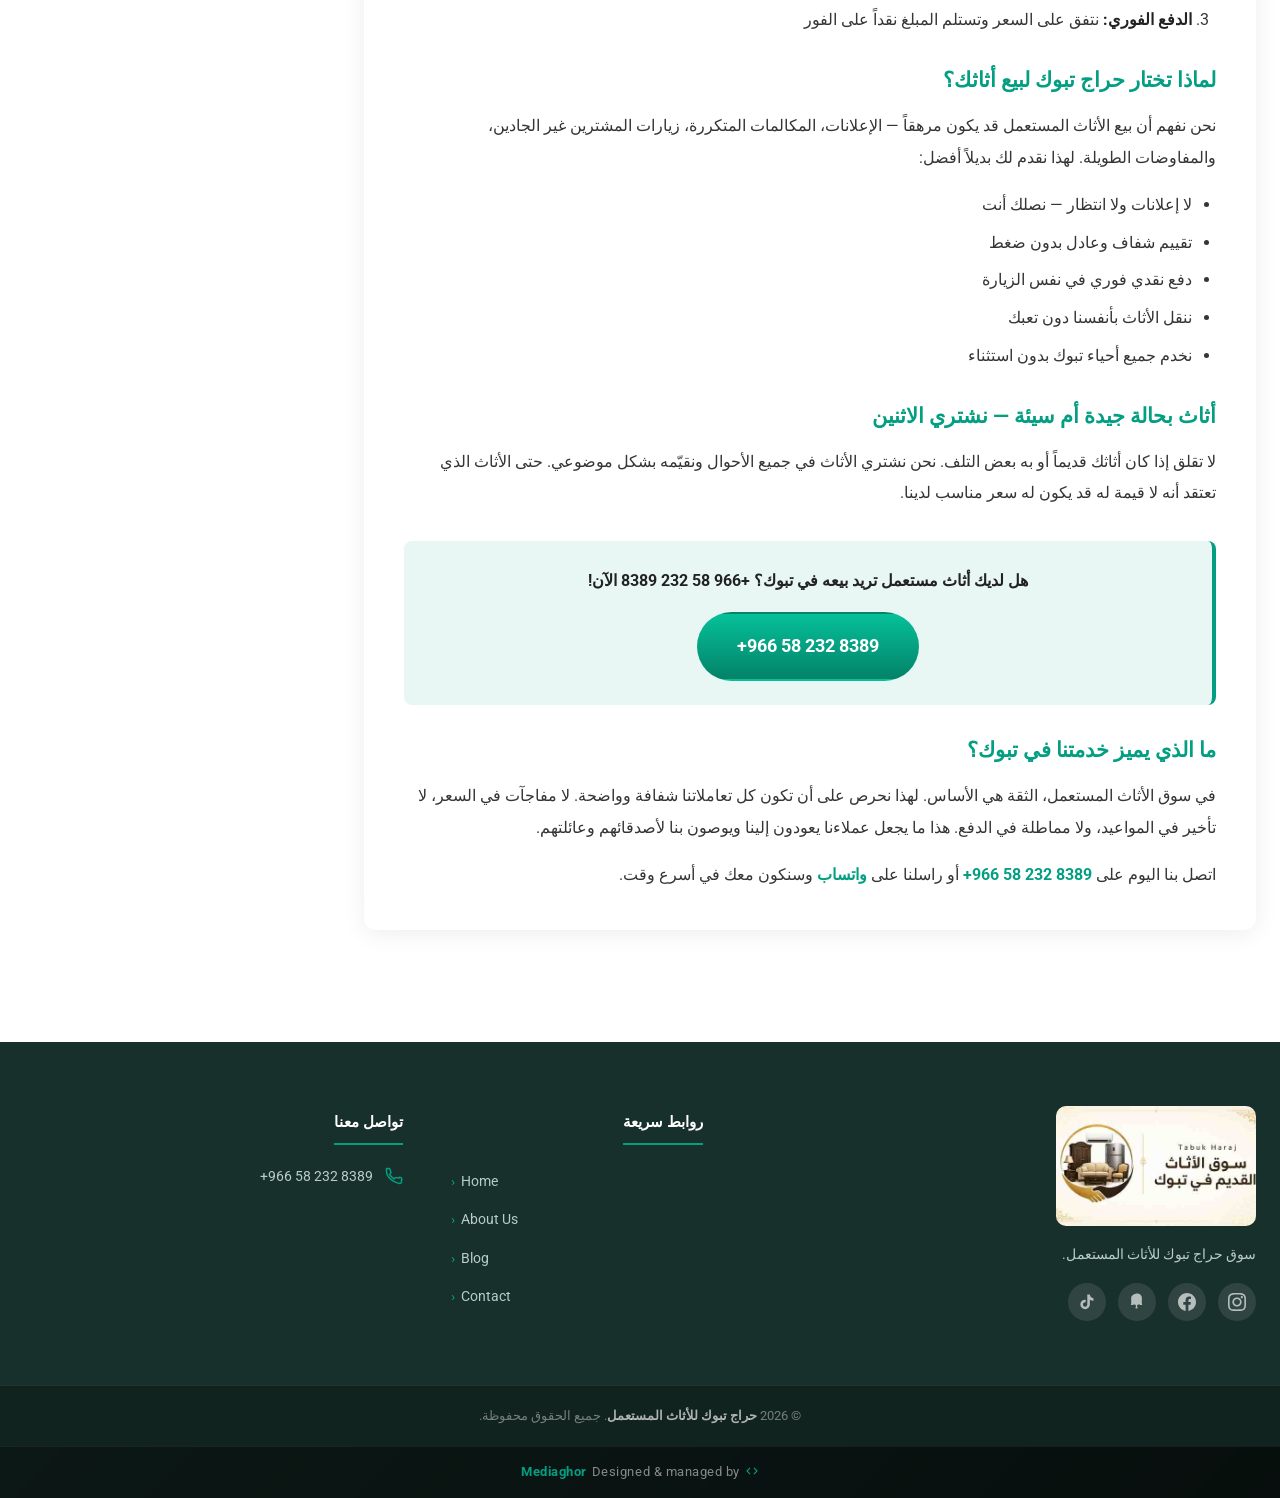
<file: blog/shira-athath-mstaamal-tabuk/index.html>
<!doctype html>
<html lang="ar" dir="rtl">
<head>
  <!-- Google tag (gtag.js) -->
  <script async src="https://www.googletagmanager.com/gtag/js?id=AW-18216240317"></script>
  <script>
    window.dataLayer = window.dataLayer || [];
    function gtag(){dataLayer.push(arguments);}
    gtag('js', new Date());
    gtag('config', 'AW-18216240317');
  </script>
  <script>
  function gtag_report_conversion(url) {
    var callback = function () {
      if (typeof(url) != 'undefined') {
        window.location = url;
      }
    };
    gtag('event', 'conversion', {
        'send_to': 'AW-18216240317/2N8OCNPE1MIcEL2Jl-5D',
        'event_callback': callback
    });
    return false;
  }
  </script>
  <meta charset="UTF-8"><meta name="viewport" content="width=device-width, initial-scale=1">
  <meta name="robots" content="index, follow, max-image-preview:large, max-snippet:-1, max-video-preview:-1">
  <title>شراء أثاث مستعمل بتبوك — نشتري كل شيء بأفضل سعر | حراج تبوك</title>
  <meta name="description" content="هل تريد بيع أثاثك المستعمل في تبوك؟ حراج تبوك يشتري جميع أنواع الأثاث بأفضل سعر مع معاينة مجانية ودفع فوري. +966 58 232 8389">
  <meta name="keywords" content="شراء اثاث مستعمل تبوك, بيع اثاث مستعمل تبوك, شراء عفش مستعمل تبوك, ارقام شراء اثاث مستعمل تبوك, محلات شراء اثاث مستعمل تبوك, شركة شراء عفش تبوك">
  <link rel="canonical" href="https://tabukusedfurnitures.shop/blog/shira-athath-mstaamal-tabuk/">
  <meta property="og:type" content="article"><meta property="og:locale" content="ar_SA">
  <meta property="og:title" content="شراء أثاث مستعمل بتبوك — نشتري كل شيء بأفضل سعر">
  <meta property="og:description" content="حراج تبوك يشتري جميع أنواع الأثاث المستعمل في تبوك بأفضل سعر مع معاينة مجانية.">
  <meta property="og:url" content="https://tabukusedfurnitures.shop/blog/shira-athath-mstaamal-tabuk/">
  <meta property="og:image" content="https://tabukusedfurnitures.shop/static/social-image.jpeg">
  <meta name="twitter:card" content="summary_large_image"><meta name="twitter:image" content="https://tabukusedfurnitures.shop/static/social-image.jpeg">
  <meta name="twitter:title" content="شراء أثاث مستعمل تبوك | حراج تبوك">
  <meta name="twitter:description" content="نشتري أثاثك المستعمل في تبوك بأفضل سعر — دفع نقدي فوري. +966 58 232 8389">
  <script type="application/ld+json">{"@context":"https://schema.org","@type":"Article","headline":"شراء أثاث مستعمل بتبوك — نشتري كل شيء بأفضل سعر","datePublished":"2026-06-05","author":{"@type":"Organization","name":"حراج تبوك"},"publisher":{"@type":"Organization","name":"حراج تبوك","logo":{"@type":"ImageObject","url":"https://tabukusedfurnitures.shop/static/logo.webp"}}}</script>
  <link rel="preconnect" href="https://fonts.googleapis.com"><link rel="preconnect" href="https://fonts.gstatic.com" crossorigin>
  <link rel="stylesheet" href="https://fonts.googleapis.com/css2?family=Roboto:wght@400;700&display=swap" media="print" onload="this.media='all'">
  <noscript><link rel="stylesheet" href="https://fonts.googleapis.com/css2?family=Roboto:wght@400;700&display=swap"></noscript>
  <link rel="stylesheet" href="../../assets/css/style.css">

  <!-- Structured Data -->
  <script type="application/ld+json">
  {
  "@context": "https://schema.org",
  "@graph": [
    {
      "@type": "BreadcrumbList",
      "itemListElement": [
        {
          "@type": "ListItem",
          "position": 1,
          "name": "الرئيسية",
          "item": "https://tabukusedfurnitures.shop/"
        },
        {
          "@type": "ListItem",
          "position": 2,
          "name": "المدونة",
          "item": "https://tabukusedfurnitures.shop/blog/"
        },
        {
          "@type": "ListItem",
          "position": 3,
          "name": "شراء أثاث مستعمل بتبوك",
          "item": "https://tabukusedfurnitures.shop/blog/shira-athath-mstaamal-tabuk/"
        }
      ]
    },
    {
      "@type": "BlogPosting",
      "headline": "شراء أثاث مستعمل بتبوك — نشتري كل شيء بأفضل سعر",
      "description": "حراج تبوك يشتري جميع أنواع الأثاث المستعمل في تبوك بأفضل سعر مع معاينة مجانية.",
      "url": "https://tabukusedfurnitures.shop/blog/shira-athath-mstaamal-tabuk/",
      "datePublished": "2026-06-05",
      "dateModified": "2026-06-05",
      "inLanguage": "ar",
      "author": {
        "@type": "Organization",
        "name": "حراج تبوك للأثاث المستعمل"
      },
      "publisher": {
        "@type": "Organization",
        "name": "حراج تبوك للأثاث المستعمل",
        "logo": {
          "@type": "ImageObject",
          "url": "https://tabukusedfurnitures.shop/static/logo.webp"
        }
      },
      "image": {
        "@type": "ImageObject",
        "url": "https://tabukusedfurnitures.shop/static/social-image.jpeg"
      },
      "mainEntityOfPage": {
        "@type": "WebPage",
        "@id": "https://tabukusedfurnitures.shop/blog/shira-athath-mstaamal-tabuk/"
      }
    },
    {
      "@type": "FAQPage",
      "mainEntity": [
        {
          "@type": "Question",
          "name": "هل تشترون الأثاث في جميع الأحوال؟",
          "acceptedAnswer": {
            "@type": "Answer",
            "text": "نعم. نشتري الأثاث في جميع الأحوال سواء كان بحالة جيدة أو به بعض التلف. نقيّمه بشكل موضوعي وحتى الأثاث الذي تعتقد أنه لا قيمة له قد يكون له سعر مناسب لدينا."
          }
        },
        {
          "@type": "Question",
          "name": "كيف تعمل عملية الشراء؟",
          "acceptedAnswer": {
            "@type": "Answer",
            "text": "اتصل بنا على +966 58 232 8389، أخبرنا بنوع الأثاث وموقعك، نصلك في نفس اليوم للمعاينة المجانية، وتستلم المبلغ نقداً فوراً."
          }
        }
      ]
    }
  ]
}
  </script>
  <link rel="icon" type="image/x-icon" href="../../static/favicon/favicon.ico">
  <link rel="icon" type="image/svg+xml" href="../../static/favicon/favicon.svg">
  <link rel="icon" type="image/png" sizes="96x96" href="../../static/favicon/favicon-96x96.png">
  <link rel="apple-touch-icon" sizes="180x180" href="../../static/favicon/apple-touch-icon.png">
  <link rel="manifest" href="../../static/favicon/site.webmanifest">
</head>
<body>
<header id="masthead"><div class="container"><div class="header-inner">
  <div class="site-logo"><a href="../../" rel="home"><img src="../../static/logo.webp" alt="حراج تبوك" width="58" height="58"><div class="logo-text">Tabuk Haraj <small>حراج تبوك</small></div></a></div>
  <nav class="primary-nav"><ul><li><a href="../../blog/" class="active">Blog</a></li><li><a href="../../location/">Location</a></li><li><a href="../../contact/">Contact</a></li><li><a href="../../about/">About Us</a></li></ul></nav>
  <div class="header-cta"><a dir="ltr" href="tel:+966582328389" onclick="gtag_report_conversion();" class="btn btn-primary">+966 58 232 8389</a></div>
  <button class="mobile-toggle" id="mobile-toggle" aria-label="فتح القائمة" aria-expanded="false"><span></span><span></span><span></span></button>
</div></div></header>
<div id="mobile-drawer" aria-hidden="true"><nav><ul><li><a href="../../blog/">Blog</a></li><li><a href="../../location/">Location</a></li><li><a href="../../contact/">Contact</a></li><li><a href="../../about/">About Us</a></li></ul></nav><div class="drawer-cta"><a dir="ltr" href="tel:+966582328389" onclick="gtag_report_conversion();" class="btn btn-primary btn-lg">+966 58 232 8389</a></div></div>
<div id="drawer-overlay" class="drawer-overlay"></div>

<main>
  <section class="page-hero">
    <div class="container">
      <div class="post-meta-bar"><a href="../../">Home</a><span class="sep">›</span><a href="../../blog/">Blog</a><span class="sep">›</span><span>شراء أثاث مستعمل بتبوك</span></div>
      <h1>شراء أثاث مستعمل بتبوك — نشتري كل شيء بأفضل سعر</h1>
      <p>يونيو ٢٠٢٦ · حراج تبوك</p>
    </div>
  </section>

  <section class="section section-white">
    <div class="container">
      <div class="post-layout">
        <div class="post-main">
          <img src="../../static/blog-images/bl1.webp"
               alt="شراء أثاث مستعمل بتبوك" class="post-featured-img"
               fetchpriority="high" decoding="async" width="1024" height="576">
          <div class="post-content">
            <p>
              إذا كنت تفكر في التخلص من أثاثك القديم في تبوك، فأنت لست وحدك. كثير من أهل تبوك يواجهون تحدي بيع الأثاث المستعمل بسعر عادل دون إضاعة الوقت والجهد في الإعلانات والمفاوضات المطوّلة. هنا يأتي دور <strong>حراج تبوك</strong> — الحل الأمثل لبيع أثاثك بسرعة وأمان.
            </p>

            <h2>ما الذي نشتريه من الأثاث؟</h2>
            <p>نشتري جميع أنواع الأثاث المستعمل بغض النظر عن حالته أو عمره:</p>
            <ul>
              <li><strong>غرف النوم:</strong> أسرّة، خزائن، تسريحات — أفرادي وزوجي وأطفال</li>
              <li><strong>المجالس والصالونات:</strong> كنب، مجالس عربية وعصرية، طاولات قهوة</li>
              <li><strong>غرف المعيشة:</strong> أرائك، تلفزيونات، رفوف، ديكورات</li>
              <li><strong>مطابخ:</strong> وحدات مطبخ خشبية وألمنيوم وستيل</li>
              <li><strong>أثاث مكتبي:</strong> مكاتب، كراسي مكتبية، خزائن ملفات</li>
              <li><strong>أثاث تجاري:</strong> معدات مطاعم ومقاهي وفنادق</li>
            </ul>

            <h2>كيف تعمل عملية الشراء؟</h2>
            <p>
              العملية بسيطة وسريعة في ثلاث خطوات فقط:
            </p>
            <ol>
              <li><strong>+966 58 232 8389:</strong> أخبرنا بما لديك وموقعك في تبوك</li>
              <li><strong>المعاينة المجانية:</strong> يصلك فريقنا في نفس اليوم ويقيّم القطع مجاناً</li>
              <li><strong>الدفع الفوري:</strong> نتفق على السعر وتستلم المبلغ نقداً على الفور</li>
            </ol>

            <h2>لماذا تختار حراج تبوك لبيع أثاثك؟</h2>
            <p>
              نحن نفهم أن بيع الأثاث المستعمل قد يكون مرهقاً — الإعلانات، المكالمات المتكررة، زيارات المشترين غير الجادين، والمفاوضات الطويلة. لهذا نقدم لك بديلاً أفضل:
            </p>
            <ul>
              <li>لا إعلانات ولا انتظار — نصلك أنت</li>
              <li>تقييم شفاف وعادل بدون ضغط</li>
              <li>دفع نقدي فوري في نفس الزيارة</li>
              <li>ننقل الأثاث بأنفسنا دون تعبك</li>
              <li>نخدم جميع أحياء تبوك بدون استثناء</li>
            </ul>

            <h2>أثاث بحالة جيدة أم سيئة — نشتري الاثنين</h2>
            <p>
              لا تقلق إذا كان أثاثك قديماً أو به بعض التلف. نحن نشتري الأثاث في جميع الأحوال ونقيّمه بشكل موضوعي. حتى الأثاث الذي تعتقد أنه لا قيمة له قد يكون له سعر مناسب لدينا.
            </p>

            <div class="cta-box">
              <p>هل لديك أثاث مستعمل تريد بيعه في تبوك؟ +966 58 232 8389 الآن!</p>
              <a dir="ltr" href="tel:+966582328389" onclick="gtag_report_conversion();" class="btn btn-primary btn-lg">+966 58 232 8389</a>
            </div>

            <h2>ما الذي يميز خدمتنا في تبوك؟</h2>
            <p>
              في سوق الأثاث المستعمل، الثقة هي الأساس. لهذا نحرص على أن تكون كل تعاملاتنا شفافة وواضحة. لا مفاجآت في السعر، لا تأخير في المواعيد، ولا مماطلة في الدفع. هذا ما يجعل عملاءنا يعودون إلينا ويوصون بنا لأصدقائهم وعائلتهم.
            </p>
            <p>
              اتصل بنا اليوم على <a dir="ltr" href="tel:+966582328389" onclick="gtag_report_conversion();" style="color:var(--color-primary);font-weight:700">+966 58 232 8389</a> أو راسلنا على <a href="https://wa.me/966582328389" onclick="gtag_report_conversion();" target="_blank" rel="noopener noreferrer" style="color:var(--color-primary);font-weight:700">واتساب</a> وسنكون معك في أسرع وقت.
            </p>
          </div>
        </div>

        <!-- Sidebar -->
        <aside class="post-sidebar">
          <div class="sidebar-card">
            <h4>بيع أثاثك الآن</h4>
            <a href="tel:+966582328389" onclick="gtag_report_conversion();" class="phone-big" dir="ltr">+966 58 232 8389</a>
            <a dir="ltr" href="tel:+966582328389" onclick="gtag_report_conversion();" class="btn btn-primary">+966 58 232 8389</a>
            <a href="https://wa.me/966582328389" onclick="gtag_report_conversion();" class="btn btn-primary" target="_blank" rel="noopener noreferrer" style="margin-top:0.5rem;background:#25d366;border-color:#25d366">واتساب</a>
          </div>
          <div class="sidebar-card">
            <h4>مقالات ذات صلة</h4>
            <ul class="sidebar-links">
              <li><a href="../thalajat-mstaamalah-tabuk/">ثلاجات مستعملة في تبوك</a></li>
              <li><a href="../mokaifat-split-mstaamalah-tabuk/">مكيفات سبليت مستعملة</a></li>
              <li><a href="../ghorf-nom-mstaamalah-tabuk/">غرف نوم مستعملة</a></li>
              <li><a href="../kaif-tabee-afshak-btabuk/">كيف تبيع عفشك بأعلى سعر</a></li>
            </ul>
          </div>
        </aside>
      </div>
    </div>
  </section>
</main>

<footer class="site-footer"><div class="container"><div class="footer-middle">
  <div class="footer-about"><img src="../../static/social-image.jpeg" alt="حراج تبوك" class="footer-logo-img"><p class="footer-about-text">سوق حراج تبوك للأثاث المستعمل.</p><div class="footer-social"><a href="https://www.instagram.com/tabuk_used_furniture/" class="footer-social-link" target="_blank" rel="noopener noreferrer" aria-label="Instagram"><svg viewBox="0 0 24 24" fill="currentColor" aria-hidden="true"><path d="M12 2.163c3.204 0 3.584.012 4.85.07 3.252.148 4.771 1.691 4.919 4.919.058 1.265.069 1.645.069 4.849 0 3.205-.012 3.584-.069 4.849-.149 3.225-1.664 4.771-4.919 4.919-1.266.058-1.644.07-4.85.07-3.204 0-3.584-.012-4.849-.07-3.26-.149-4.771-1.699-4.919-4.92-.058-1.265-.07-1.644-.07-4.849 0-3.204.013-3.583.07-4.849.149-3.227 1.664-4.771 4.919-4.919 1.266-.057 1.645-.069 4.849-.069zm0-2.163c-3.259 0-3.667.014-4.947.072-4.358.2-6.78 2.618-6.98 6.98-.059 1.281-.073 1.689-.073 4.948 0 3.259.014 3.668.072 4.948.2 4.358 2.618 6.78 6.98 6.98 1.281.058 1.689.072 4.948.072 3.259 0 3.668-.014 4.948-.072 4.354-.2 6.782-2.618 6.979-6.98.059-1.28.073-1.689.073-4.948 0-3.259-.014-3.667-.072-4.947-.196-4.354-2.617-6.78-6.979-6.98-1.281-.059-1.69-.073-4.949-.073zm0 5.838c-3.403 0-6.162 2.759-6.162 6.162s2.759 6.163 6.162 6.163 6.162-2.759 6.162-6.163c0-3.403-2.759-6.162-6.162-6.162zm0 10.162c-2.209 0-4-1.79-4-4 0-2.209 1.791-4 4-4s4 1.791 4 4c0 2.21-1.791 4-4 4zm6.406-11.845c-.796 0-1.441.645-1.441 1.44s.645 1.44 1.441 1.44c.795 0 1.439-.645 1.439-1.44s-.644-1.44-1.439-1.44z"/></svg></a><a href="https://www.facebook.com/share/1FitdhDFeG/" class="footer-social-link" target="_blank" rel="noopener noreferrer" aria-label="Facebook"><svg viewBox="0 0 24 24" fill="currentColor" aria-hidden="true"><path d="M24 12.073c0-6.627-5.373-12-12-12s-12 5.373-12 12c0 5.99 4.388 10.954 10.125 11.854v-8.385H7.078v-3.47h3.047V9.43c0-3.007 1.792-4.669 4.533-4.669 1.312 0 2.686.235 2.686.235v2.953H15.83c-1.491 0-1.956.925-1.956 1.874v2.25h3.328l-.532 3.47h-2.796v8.385C19.612 23.027 24 18.062 24 12.073z"/></svg></a><a href="https://www.snapchat.com/add/t_abuj100" class="footer-social-link" target="_blank" rel="noopener noreferrer" aria-label="Snapchat"><svg viewBox="0 0 24 24" fill="currentColor" aria-hidden="true"><path d="M12.206.793c.99 0 4.347.276 5.93 3.821.529 1.193.403 3.219.34 4.803-.09 2.005-.061 3.936.021 4.51.026.183.057.36.103.526.121.438.424 1.29.424 1.29-.01 0-.5.183-.797.255-.596.145-1.24.184-1.844-.033-.199-.073-.392-.165-.586-.26-.609-.292-1.187-.507-1.854-.392-.656.112-1.218.506-1.559 1.064-.355.579-.39 1.259-.16 1.878.11.3.268.566.416.752l.075.092c.133.168.22.374.22.579 0 .54-.47.974-1.04.974-.115 0-.237-.02-.36-.057C12.493 20.57 12 20.429 12 20.429s-.493.141-.786.255c-.123.037-.245.057-.36.057-.57 0-1.04-.435-1.04-.974 0-.205.087-.41.22-.579l.075-.092c.148-.186.306-.452.416-.752.23-.619.195-1.299-.16-1.878-.341-.558-.903-.952-1.559-1.064-.667-.115-1.245.1-1.854.392-.194.095-.387.187-.586.26-.604.217-1.248.178-1.844.033-.297-.072-.787-.255-.797-.255 0 0 .303-.852.424-1.29.046-.166.077-.343.103-.526.082-.574.111-2.505.021-4.51-.063-1.584-.189-3.61.34-4.803C7.853 1.07 11.21.793 12.206.793z"/></svg></a><a href="https://www.tiktok.com/@tabuk_100" class="footer-social-link" target="_blank" rel="noopener noreferrer" aria-label="TikTok"><svg viewBox="0 0 24 24" fill="currentColor" aria-hidden="true"><path d="M19.59 6.69a4.83 4.83 0 01-3.77-4.25V2h-3.45v13.67a2.89 2.89 0 01-2.88 2.5 2.89 2.89 0 01-2.89-2.89 2.89 2.89 0 012.89-2.89c.28 0 .54.04.79.1V9.01a6.27 6.27 0 00-.79-.05 6.34 6.34 0 00-6.34 6.34 6.34 6.34 0 006.34 6.34 6.34 6.34 0 006.33-6.34V8.95a8.28 8.28 0 004.84 1.54V7.03a4.85 4.85 0 01-1.07-.34z"/></svg></a></div></div>
  <div class="footer-col"><h4>روابط سريعة</h4><ul class="footer-nav-list"><li><a href="../../">Home</a></li><li><a href="../../about/">About Us</a></li><li><a href="../../blog/">Blog</a></li><li><a href="../../contact/">Contact</a></li></ul></div>
  <div class="footer-col"><h4>تواصل معنا</h4><ul class="footer-contact-list"><li><svg viewBox="0 0 24 24" fill="none" stroke="currentColor" stroke-width="2" stroke-linecap="round" stroke-linejoin="round" aria-hidden="true" width="18" height="18"><path d="M22 16.92v3a2 2 0 01-2.18 2 19.79 19.79 0 01-8.63-3.07A19.5 19.5 0 013.12 10.8 19.79 19.79 0 012 2h3a2 2 0 012 1.72c.127.96.361 1.903.7 2.81a2 2 0 01-.45 2.11L6.09 9.91a16 16 0 006 6l1.27-1.27a2 2 0 012.11-.45c.907.339 1.85.573 2.81.7A2 2 0 0122 16.92z"/></svg><a href="tel:+966582328389" onclick="gtag_report_conversion();" dir="ltr">+966 58 232 8389</a></li></ul></div>
</div></div><div class="footer-bottom"><div class="container"><p>© 2026 <strong>حراج تبوك للأثاث المستعمل</strong>. جميع الحقوق محفوظة.</p></div></div><div class="site-credit"><p><svg viewBox="0 0 24 24" aria-hidden="true"><path d="M9.4 16.6L4.8 12l4.6-4.6L8 6l-6 6 6 6 1.4-1.4zm5.2 0L19.2 12l-4.6-4.6L16 6l6 6-6 6-1.4-1.4z"/></svg> Designed &amp; managed by <a href="https://mediaghor.com" target="_blank" rel="noopener">Mediaghor</a></p></div></footer>
<a href="https://wa.me/966582328389" onclick="gtag_report_conversion();" class="whatsapp-float" target="_blank" rel="noopener noreferrer" aria-label="واتساب"><svg viewBox="0 0 24 24" fill="currentColor" aria-hidden="true"><path d="M17.472 14.382c-.297-.149-1.758-.867-2.03-.967-.273-.099-.471-.148-.67.15-.197.297-.767.966-.94 1.164-.173.199-.347.223-.644.075-.297-.15-1.255-.463-2.39-1.475-.883-.788-1.48-1.761-1.653-2.059-.173-.297-.018-.458.13-.606.134-.133.298-.347.446-.52.149-.174.198-.298.298-.497.099-.198.05-.371-.025-.52-.075-.149-.669-1.612-.916-2.207-.242-.579-.487-.5-.669-.51-.173-.008-.371-.01-.57-.01-.198 0-.52.074-.792.372-.272.297-1.04 1.016-1.04 2.479 0 1.462 1.065 2.875 1.213 3.074.149.198 2.096 3.2 5.077 4.487.709.306 1.262.489 1.694.625.712.227 1.36.195 1.871.118.571-.085 1.758-.719 2.006-1.413.248-.694.248-1.289.173-1.413-.074-.124-.272-.198-.57-.347m-5.421 7.403h-.004a9.87 9.87 0 01-5.031-1.378l-.361-.214-3.741.982.998-3.648-.235-.374a9.86 9.86 0 01-1.51-5.26c.001-5.45 4.436-9.884 9.888-9.884 2.64 0 5.122 1.03 6.988 2.898a9.825 9.825 0 012.893 6.994c-.003 5.45-4.437 9.884-9.885 9.884m8.413-18.297A11.815 11.815 0 0012.05 0C5.495 0 .16 5.335.157 11.892c0 2.096.547 4.142 1.588 5.945L.057 24l6.305-1.654a11.882 11.882 0 005.683 1.448h.005c6.554 0 11.89-5.335 11.893-11.893a11.821 11.821 0 00-3.48-8.413z"/></svg></a>
<button id="scroll-top" aria-label="العودة للأعلى"><svg viewBox="0 0 24 24" fill="none" stroke="currentColor" stroke-width="2.5" stroke-linecap="round" stroke-linejoin="round" aria-hidden="true"><polyline points="18,15 12,9 6,15"/></svg></button>
<script src="../../assets/js/main.js" defer></script>
</body></html>
</file>
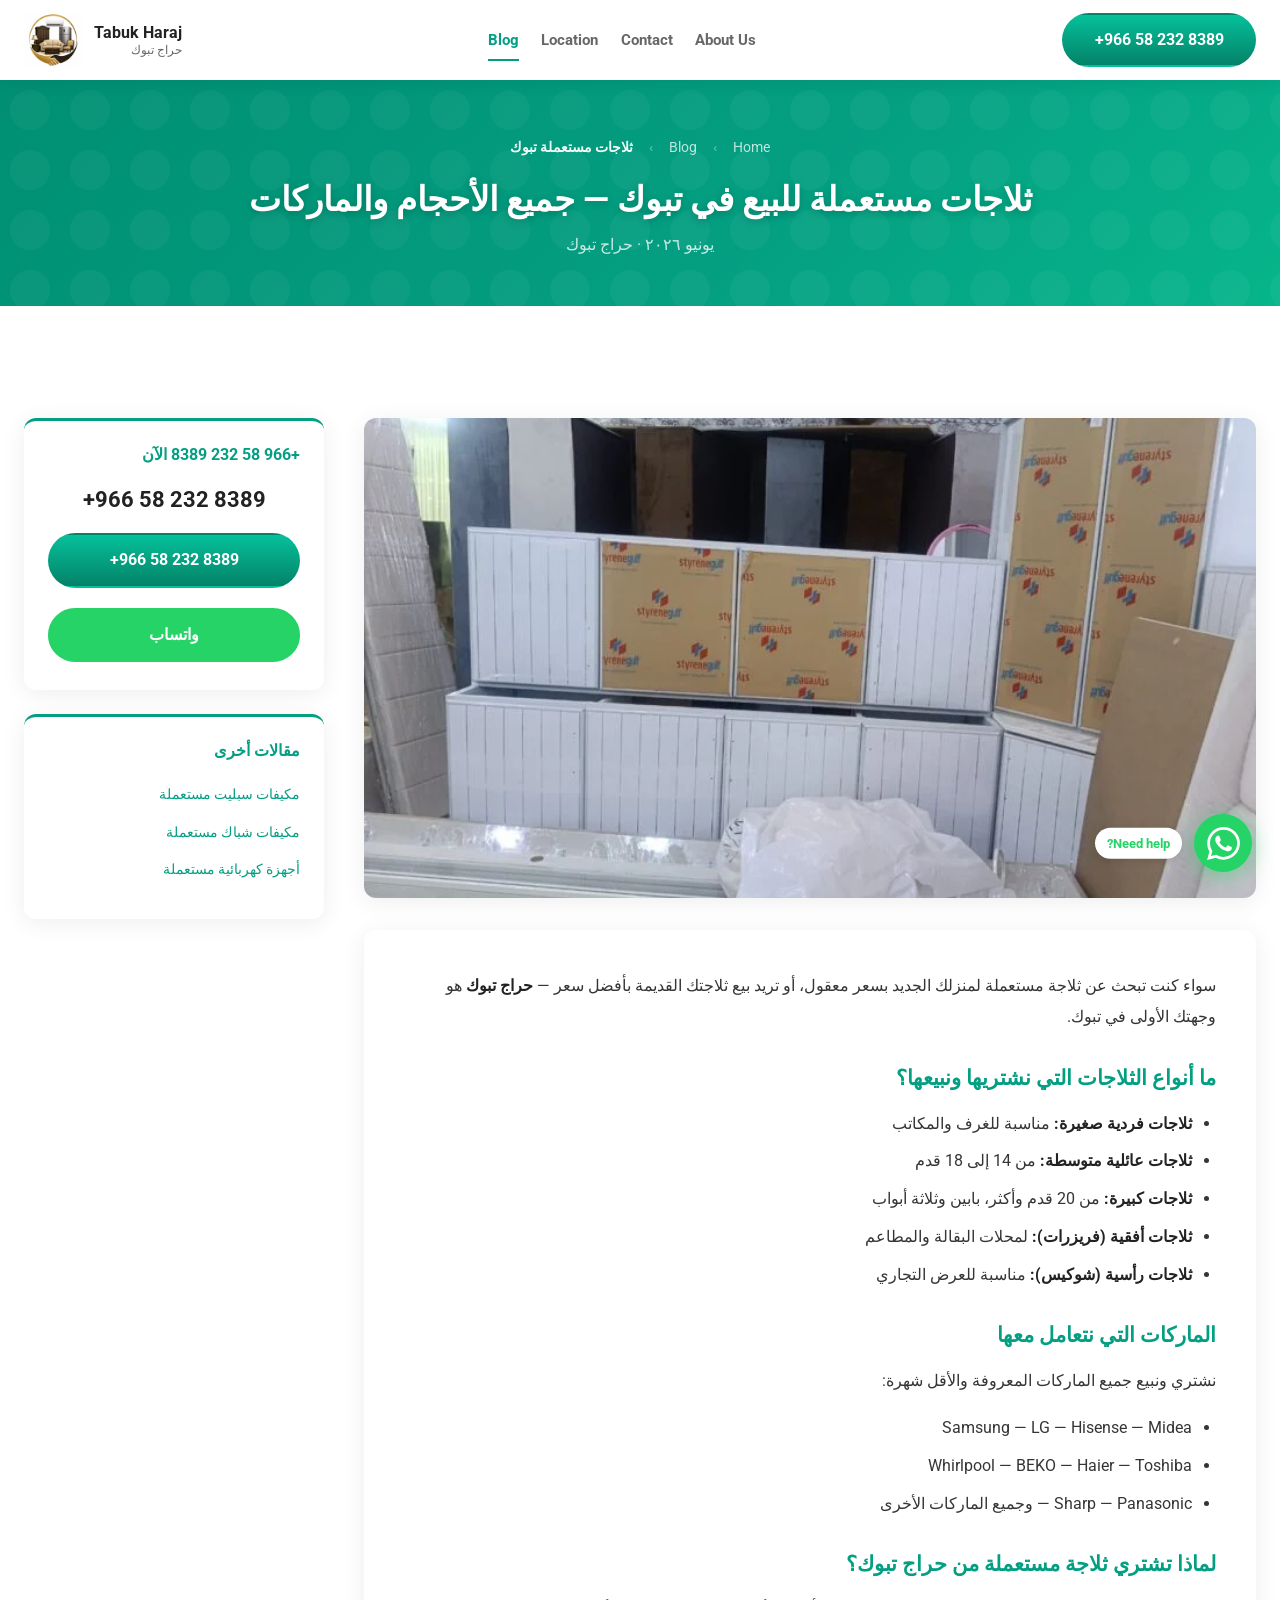
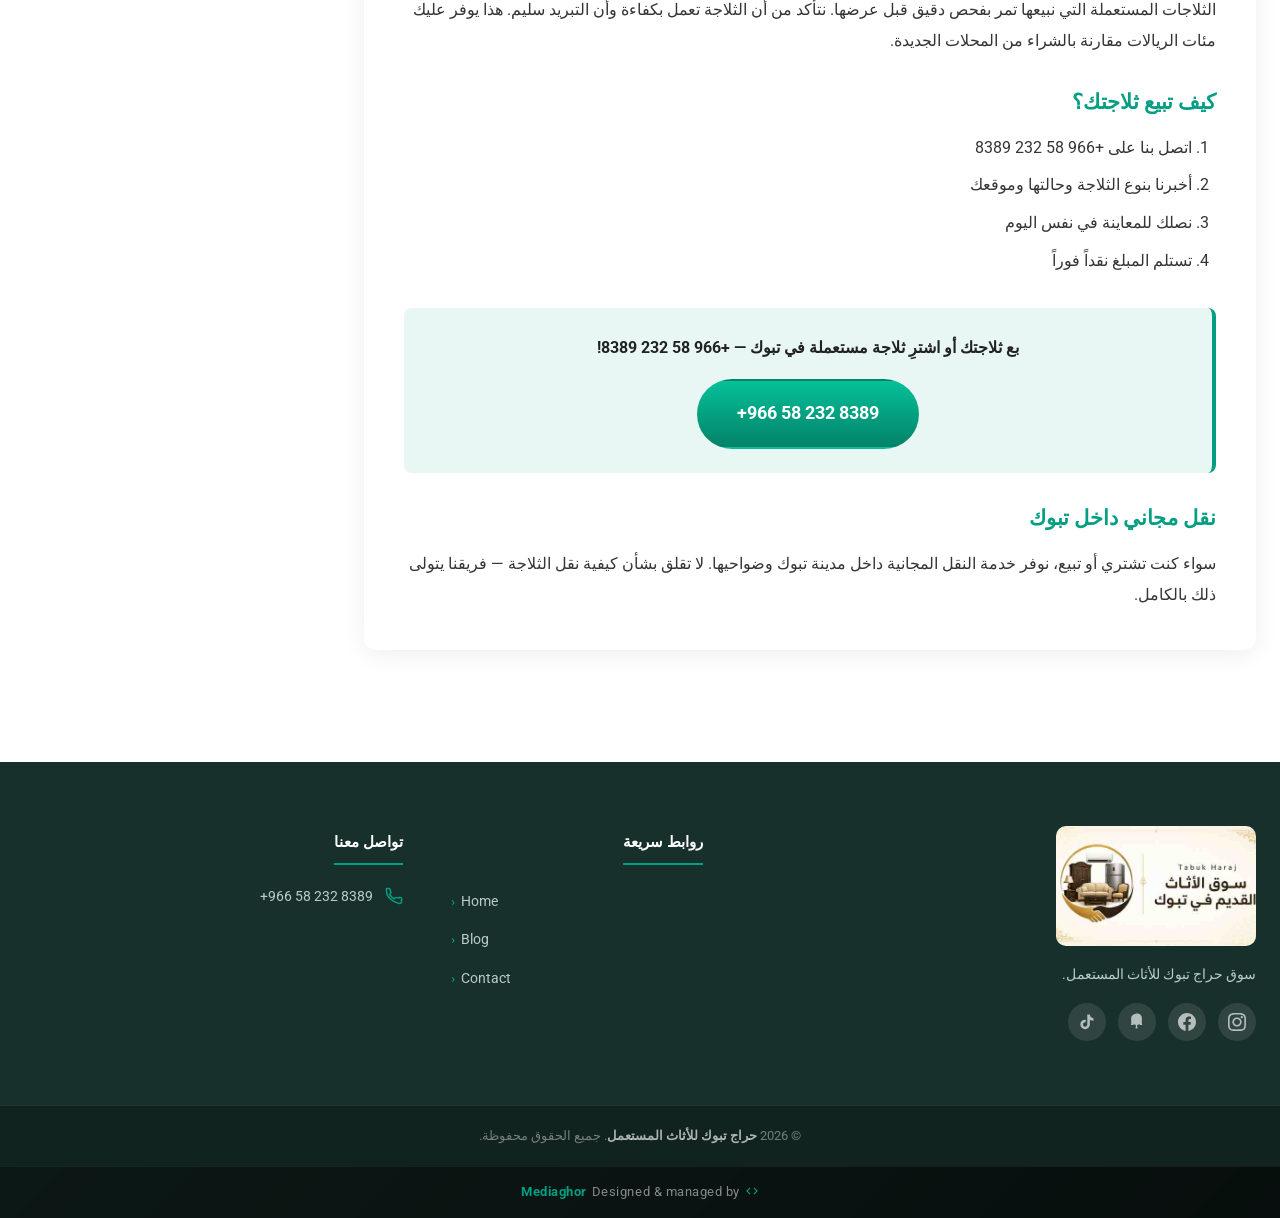
<file: blog/thalajat-mstaamalah-tabuk/index.html>
<!doctype html>
<html lang="ar" dir="rtl">
<head>
  <!-- Google tag (gtag.js) -->
  <script async src="https://www.googletagmanager.com/gtag/js?id=AW-18216240317"></script>
  <script>
    window.dataLayer = window.dataLayer || [];
    function gtag(){dataLayer.push(arguments);}
    gtag('js', new Date());
    gtag('config', 'AW-18216240317');
  </script>
  <script>
  function gtag_report_conversion(url) {
    var callback = function () {
      if (typeof(url) != 'undefined') {
        window.location = url;
      }
    };
    gtag('event', 'conversion', {
        'send_to': 'AW-18216240317/2N8OCNPE1MIcEL2Jl-5D',
        'event_callback': callback
    });
    return false;
  }
  </script>
  <meta charset="UTF-8"><meta name="viewport" content="width=device-width, initial-scale=1">
  <meta name="robots" content="index, follow, max-image-preview:large, max-snippet:-1, max-video-preview:-1">
  <title>ثلاجات مستعملة للبيع في تبوك — جميع الأحجام والماركات | حراج تبوك</title>
  <meta name="description" content="ابحث عن ثلاجة مستعملة في تبوك بسعر مناسب؟ عندنا أكبر تشكيلة من الثلاجات المستعملة. أو بع ثلاجتك لنا بأفضل سعر مع دفع فوري. +966 58 232 8389">
  <meta name="keywords" content="ثلاجات مستعملة تبوك, شراء ثلاجات مستعملة تبوك, بيع ثلاجة تبوك, ثلاجات مستعملة للبيع تبوك, فريزر مستعمل تبوك, شراء ثلاجة بتبوك">
  <link rel="canonical" href="https://tabukusedfurnitures.shop/blog/thalajat-mstaamalah-tabuk/">
  <meta property="og:type" content="article"><meta property="og:locale" content="ar_SA">
  <meta property="og:title" content="ثلاجات مستعملة في تبوك — شراء وبيع بأفضل الأسعار">
  <meta property="og:description" content="نشتري ونبيع الثلاجات المستعملة في تبوك بأفضل الأسعار — جميع الأحجام والماركات. دفع نقدي فوري. +966 58 232 8389">
  <meta property="og:url" content="https://tabukusedfurnitures.shop/blog/thalajat-mstaamalah-tabuk/">
  <meta property="og:image" content="https://tabukusedfurnitures.shop/static/social-image.jpeg">
  <meta name="twitter:card" content="summary_large_image"><meta name="twitter:image" content="https://tabukusedfurnitures.shop/static/social-image.jpeg">
  <meta name="twitter:title" content="ثلاجات مستعملة في تبوك | حراج تبوك">
  <meta name="twitter:description" content="نشتري ونبيع الثلاجات المستعملة في تبوك — دفع فوري. +966 58 232 8389">
  <link rel="preconnect" href="https://fonts.googleapis.com"><link rel="preconnect" href="https://fonts.gstatic.com" crossorigin>
  <link rel="stylesheet" href="https://fonts.googleapis.com/css2?family=Roboto:wght@400;700&display=swap" media="print" onload="this.media='all'">
  <noscript><link rel="stylesheet" href="https://fonts.googleapis.com/css2?family=Roboto:wght@400;700&display=swap"></noscript>
  <link rel="stylesheet" href="../../assets/css/style.css">

  <!-- Structured Data -->
  <script type="application/ld+json">
  {
  "@context": "https://schema.org",
  "@graph": [
    {
      "@type": "BreadcrumbList",
      "itemListElement": [
        {
          "@type": "ListItem",
          "position": 1,
          "name": "الرئيسية",
          "item": "https://tabukusedfurnitures.shop/"
        },
        {
          "@type": "ListItem",
          "position": 2,
          "name": "المدونة",
          "item": "https://tabukusedfurnitures.shop/blog/"
        },
        {
          "@type": "ListItem",
          "position": 3,
          "name": "ثلاجات مستعملة تبوك",
          "item": "https://tabukusedfurnitures.shop/blog/thalajat-mstaamalah-tabuk/"
        }
      ]
    },
    {
      "@type": "BlogPosting",
      "headline": "ثلاجات مستعملة للبيع في تبوك — جميع الأحجام والماركات",
      "description": "نشتري ونبيع الثلاجات المستعملة في تبوك بأفضل الأسعار — جميع الأحجام والماركات. دفع نقدي فوري.",
      "url": "https://tabukusedfurnitures.shop/blog/thalajat-mstaamalah-tabuk/",
      "datePublished": "2026-06-05",
      "dateModified": "2026-06-05",
      "inLanguage": "ar",
      "author": {
        "@type": "Organization",
        "name": "حراج تبوك للأثاث المستعمل"
      },
      "publisher": {
        "@type": "Organization",
        "name": "حراج تبوك للأثاث المستعمل",
        "logo": {
          "@type": "ImageObject",
          "url": "https://tabukusedfurnitures.shop/static/logo.webp"
        }
      },
      "image": {
        "@type": "ImageObject",
        "url": "https://tabukusedfurnitures.shop/static/social-image.jpeg"
      },
      "mainEntityOfPage": {
        "@type": "WebPage",
        "@id": "https://tabukusedfurnitures.shop/blog/thalajat-mstaamalah-tabuk/"
      }
    },
    {
      "@type": "FAQPage",
      "mainEntity": [
        {
          "@type": "Question",
          "name": "كيف أبيع ثلاجتي في تبوك؟",
          "acceptedAnswer": {
            "@type": "Answer",
            "text": "اتصل بنا على +966 58 232 8389، أخبرنا بنوع الثلاجة وحالتها وموقعك، نصلك للمعاينة في نفس اليوم، وتستلم المبلغ نقداً فوراً."
          }
        },
        {
          "@type": "Question",
          "name": "هل تشترون ثلاجات قديمة أو لا تعمل؟",
          "acceptedAnswer": {
            "@type": "Answer",
            "text": "نعم، نشتري الثلاجات بجميع أحوالها. السعر يُحدَّد بناءً على الحالة الفعلية بشكل عادل وشفاف."
          }
        }
      ]
    }
  ]
}
  </script>
  <link rel="icon" type="image/x-icon" href="../../static/favicon/favicon.ico">
  <link rel="icon" type="image/svg+xml" href="../../static/favicon/favicon.svg">
  <link rel="icon" type="image/png" sizes="96x96" href="../../static/favicon/favicon-96x96.png">
  <link rel="apple-touch-icon" sizes="180x180" href="../../static/favicon/apple-touch-icon.png">
  <link rel="manifest" href="../../static/favicon/site.webmanifest">
</head>
<body>
<header id="masthead"><div class="container"><div class="header-inner">
  <div class="site-logo"><a href="../../" rel="home"><img src="../../static/logo.webp" alt="حراج تبوك" width="58" height="58"><div class="logo-text">Tabuk Haraj <small>حراج تبوك</small></div></a></div>
  <nav class="primary-nav"><ul><li><a href="../../blog/" class="active">Blog</a></li><li><a href="../../location/">Location</a></li><li><a href="../../contact/">Contact</a></li><li><a href="../../about/">About Us</a></li></ul></nav>
  <div class="header-cta"><a dir="ltr" href="tel:+966582328389" onclick="gtag_report_conversion();" class="btn btn-primary">+966 58 232 8389</a></div>
  <button class="mobile-toggle" id="mobile-toggle" aria-label="فتح القائمة" aria-expanded="false"><span></span><span></span><span></span></button>
</div></div></header>
<div id="mobile-drawer" aria-hidden="true"><nav><ul><li><a href="../../blog/">Blog</a></li><li><a href="../../location/">Location</a></li><li><a href="../../contact/">Contact</a></li><li><a href="../../about/">About Us</a></li></ul></nav><div class="drawer-cta"><a dir="ltr" href="tel:+966582328389" onclick="gtag_report_conversion();" class="btn btn-primary btn-lg">+966 58 232 8389</a></div></div>
<div id="drawer-overlay" class="drawer-overlay"></div>

<main>
  <section class="page-hero">
    <div class="container">
      <div class="post-meta-bar"><a href="../../">Home</a><span class="sep">›</span><a href="../../blog/">Blog</a><span class="sep">›</span><span>ثلاجات مستعملة تبوك</span></div>
      <h1>ثلاجات مستعملة للبيع في تبوك — جميع الأحجام والماركات</h1>
      <p>يونيو ٢٠٢٦ · حراج تبوك</p>
    </div>
  </section>

  <section class="section section-white">
    <div class="container">
      <div class="post-layout">
        <div class="post-main">
          <img src="../../static/blog-images/bl2.webp"
               alt="ثلاجات مستعملة للبيع في تبوك" class="post-featured-img"
               fetchpriority="high" decoding="async" width="960" height="1280">
          <div class="post-content">
            <p>
              سواء كنت تبحث عن ثلاجة مستعملة لمنزلك الجديد بسعر معقول، أو تريد بيع ثلاجتك القديمة بأفضل سعر — <strong>حراج تبوك</strong> هو وجهتك الأولى في تبوك.
            </p>

            <h2>ما أنواع الثلاجات التي نشتريها ونبيعها؟</h2>
            <ul>
              <li><strong>ثلاجات فردية صغيرة:</strong> مناسبة للغرف والمكاتب</li>
              <li><strong>ثلاجات عائلية متوسطة:</strong> من 14 إلى 18 قدم</li>
              <li><strong>ثلاجات كبيرة:</strong> من 20 قدم وأكثر، بابين وثلاثة أبواب</li>
              <li><strong>ثلاجات أفقية (فريزرات):</strong> لمحلات البقالة والمطاعم</li>
              <li><strong>ثلاجات رأسية (شوكيس):</strong> مناسبة للعرض التجاري</li>
            </ul>

            <h2>الماركات التي نتعامل معها</h2>
            <p>نشتري ونبيع جميع الماركات المعروفة والأقل شهرة:</p>
            <ul>
              <li>Samsung — LG — Hisense — Midea</li>
              <li>Whirlpool — BEKO — Haier — Toshiba</li>
              <li>Sharp — Panasonic — وجميع الماركات الأخرى</li>
            </ul>

            <h2>لماذا تشتري ثلاجة مستعملة من حراج تبوك؟</h2>
            <p>
              الثلاجات المستعملة التي نبيعها تمر بفحص دقيق قبل عرضها. نتأكد من أن الثلاجة تعمل بكفاءة وأن التبريد سليم. هذا يوفر عليك مئات الريالات مقارنة بالشراء من المحلات الجديدة.
            </p>

            <h2>كيف تبيع ثلاجتك؟</h2>
            <ol>
              <li>اتصل بنا على +966 58 232 8389</li>
              <li>أخبرنا بنوع الثلاجة وحالتها وموقعك</li>
              <li>نصلك للمعاينة في نفس اليوم</li>
              <li>تستلم المبلغ نقداً فوراً</li>
            </ol>

            <div class="cta-box">
              <p>بع ثلاجتك أو اشترِ ثلاجة مستعملة في تبوك — +966 58 232 8389!</p>
              <a dir="ltr" href="tel:+966582328389" onclick="gtag_report_conversion();" class="btn btn-primary btn-lg">+966 58 232 8389</a>
            </div>

            <h2>نقل مجاني داخل تبوك</h2>
            <p>
              سواء كنت تشتري أو تبيع، نوفر خدمة النقل المجانية داخل مدينة تبوك وضواحيها. لا تقلق بشأن كيفية نقل الثلاجة — فريقنا يتولى ذلك بالكامل.
            </p>
          </div>
        </div>
        <aside class="post-sidebar">
          <div class="sidebar-card">
            <h4>+966 58 232 8389 الآن</h4>
            <a href="tel:+966582328389" onclick="gtag_report_conversion();" class="phone-big" dir="ltr">+966 58 232 8389</a>
            <a dir="ltr" href="tel:+966582328389" onclick="gtag_report_conversion();" class="btn btn-primary">+966 58 232 8389</a>
            <a href="https://wa.me/966582328389" onclick="gtag_report_conversion();" class="btn btn-primary" target="_blank" rel="noopener noreferrer" style="margin-top:0.5rem;background:#25d366;border-color:#25d366">واتساب</a>
          </div>
          <div class="sidebar-card">
            <h4>مقالات أخرى</h4>
            <ul class="sidebar-links">
              <li><a href="../mokaifat-split-mstaamalah-tabuk/">مكيفات سبليت مستعملة</a></li>
              <li><a href="../mokaifat-shabbak-mstaamalah-tabuk/">مكيفات شباك مستعملة</a></li>
              <li><a href="../ajhiza-kahrabiya-mstaamalah-tabuk/">أجهزة كهربائية مستعملة</a></li>
            </ul>
          </div>
        </aside>
      </div>
    </div>
  </section>
</main>

<footer class="site-footer"><div class="container"><div class="footer-middle">
  <div class="footer-about"><img src="../../static/social-image.jpeg" alt="حراج تبوك" class="footer-logo-img"><p class="footer-about-text">سوق حراج تبوك للأثاث المستعمل.</p><div class="footer-social"><a href="https://www.instagram.com/tabuk_used_furniture/" class="footer-social-link" target="_blank" rel="noopener noreferrer" aria-label="Instagram"><svg viewBox="0 0 24 24" fill="currentColor" aria-hidden="true"><path d="M12 2.163c3.204 0 3.584.012 4.85.07 3.252.148 4.771 1.691 4.919 4.919.058 1.265.069 1.645.069 4.849 0 3.205-.012 3.584-.069 4.849-.149 3.225-1.664 4.771-4.919 4.919-1.266.058-1.644.07-4.85.07-3.204 0-3.584-.012-4.849-.07-3.26-.149-4.771-1.699-4.919-4.92-.058-1.265-.07-1.644-.07-4.849 0-3.204.013-3.583.07-4.849.149-3.227 1.664-4.771 4.919-4.919 1.266-.057 1.645-.069 4.849-.069zm0-2.163c-3.259 0-3.667.014-4.947.072-4.358.2-6.78 2.618-6.98 6.98-.059 1.281-.073 1.689-.073 4.948 0 3.259.014 3.668.072 4.948.2 4.358 2.618 6.78 6.98 6.98 1.281.058 1.689.072 4.948.072 3.259 0 3.668-.014 4.948-.072 4.354-.2 6.782-2.618 6.979-6.98.059-1.28.073-1.689.073-4.948 0-3.259-.014-3.667-.072-4.947-.196-4.354-2.617-6.78-6.979-6.98-1.281-.059-1.69-.073-4.949-.073zm0 5.838c-3.403 0-6.162 2.759-6.162 6.162s2.759 6.163 6.162 6.163 6.162-2.759 6.162-6.163c0-3.403-2.759-6.162-6.162-6.162zm0 10.162c-2.209 0-4-1.79-4-4 0-2.209 1.791-4 4-4s4 1.791 4 4c0 2.21-1.791 4-4 4zm6.406-11.845c-.796 0-1.441.645-1.441 1.44s.645 1.44 1.441 1.44c.795 0 1.439-.645 1.439-1.44s-.644-1.44-1.439-1.44z"/></svg></a><a href="https://www.facebook.com/share/1FitdhDFeG/" class="footer-social-link" target="_blank" rel="noopener noreferrer" aria-label="Facebook"><svg viewBox="0 0 24 24" fill="currentColor" aria-hidden="true"><path d="M24 12.073c0-6.627-5.373-12-12-12s-12 5.373-12 12c0 5.99 4.388 10.954 10.125 11.854v-8.385H7.078v-3.47h3.047V9.43c0-3.007 1.792-4.669 4.533-4.669 1.312 0 2.686.235 2.686.235v2.953H15.83c-1.491 0-1.956.925-1.956 1.874v2.25h3.328l-.532 3.47h-2.796v8.385C19.612 23.027 24 18.062 24 12.073z"/></svg></a><a href="https://www.snapchat.com/add/t_abuj100" class="footer-social-link" target="_blank" rel="noopener noreferrer" aria-label="Snapchat"><svg viewBox="0 0 24 24" fill="currentColor" aria-hidden="true"><path d="M12.206.793c.99 0 4.347.276 5.93 3.821.529 1.193.403 3.219.34 4.803-.09 2.005-.061 3.936.021 4.51.026.183.057.36.103.526.121.438.424 1.29.424 1.29-.01 0-.5.183-.797.255-.596.145-1.24.184-1.844-.033-.199-.073-.392-.165-.586-.26-.609-.292-1.187-.507-1.854-.392-.656.112-1.218.506-1.559 1.064-.355.579-.39 1.259-.16 1.878.11.3.268.566.416.752l.075.092c.133.168.22.374.22.579 0 .54-.47.974-1.04.974-.115 0-.237-.02-.36-.057C12.493 20.57 12 20.429 12 20.429s-.493.141-.786.255c-.123.037-.245.057-.36.057-.57 0-1.04-.435-1.04-.974 0-.205.087-.41.22-.579l.075-.092c.148-.186.306-.452.416-.752.23-.619.195-1.299-.16-1.878-.341-.558-.903-.952-1.559-1.064-.667-.115-1.245.1-1.854.392-.194.095-.387.187-.586.26-.604.217-1.248.178-1.844.033-.297-.072-.787-.255-.797-.255 0 0 .303-.852.424-1.29.046-.166.077-.343.103-.526.082-.574.111-2.505.021-4.51-.063-1.584-.189-3.61.34-4.803C7.853 1.07 11.21.793 12.206.793z"/></svg></a><a href="https://www.tiktok.com/@tabuk_100" class="footer-social-link" target="_blank" rel="noopener noreferrer" aria-label="TikTok"><svg viewBox="0 0 24 24" fill="currentColor" aria-hidden="true"><path d="M19.59 6.69a4.83 4.83 0 01-3.77-4.25V2h-3.45v13.67a2.89 2.89 0 01-2.88 2.5 2.89 2.89 0 01-2.89-2.89 2.89 2.89 0 012.89-2.89c.28 0 .54.04.79.1V9.01a6.27 6.27 0 00-.79-.05 6.34 6.34 0 00-6.34 6.34 6.34 6.34 0 006.34 6.34 6.34 6.34 0 006.33-6.34V8.95a8.28 8.28 0 004.84 1.54V7.03a4.85 4.85 0 01-1.07-.34z"/></svg></a></div></div>
  <div class="footer-col"><h4>روابط سريعة</h4><ul class="footer-nav-list"><li><a href="../../">Home</a></li><li><a href="../../blog/">Blog</a></li><li><a href="../../contact/">Contact</a></li></ul></div>
  <div class="footer-col"><h4>تواصل معنا</h4><ul class="footer-contact-list"><li><svg viewBox="0 0 24 24" fill="none" stroke="currentColor" stroke-width="2" stroke-linecap="round" stroke-linejoin="round" aria-hidden="true" width="18" height="18"><path d="M22 16.92v3a2 2 0 01-2.18 2 19.79 19.79 0 01-8.63-3.07A19.5 19.5 0 013.12 10.8 19.79 19.79 0 012 2h3a2 2 0 012 1.72c.127.96.361 1.903.7 2.81a2 2 0 01-.45 2.11L6.09 9.91a16 16 0 006 6l1.27-1.27a2 2 0 012.11-.45c.907.339 1.85.573 2.81.7A2 2 0 0122 16.92z"/></svg><a href="tel:+966582328389" onclick="gtag_report_conversion();" dir="ltr">+966 58 232 8389</a></li></ul></div>
</div></div><div class="footer-bottom"><div class="container"><p>© 2026 <strong>حراج تبوك للأثاث المستعمل</strong>. جميع الحقوق محفوظة.</p></div></div><div class="site-credit"><p><svg viewBox="0 0 24 24" aria-hidden="true"><path d="M9.4 16.6L4.8 12l4.6-4.6L8 6l-6 6 6 6 1.4-1.4zm5.2 0L19.2 12l-4.6-4.6L16 6l6 6-6 6-1.4-1.4z"/></svg> Designed &amp; managed by <a href="https://mediaghor.com" target="_blank" rel="noopener">Mediaghor</a></p></div></footer>
<a href="https://wa.me/966582328389" onclick="gtag_report_conversion();" class="whatsapp-float" target="_blank" rel="noopener noreferrer" aria-label="واتساب"><svg viewBox="0 0 24 24" fill="currentColor" aria-hidden="true"><path d="M17.472 14.382c-.297-.149-1.758-.867-2.03-.967-.273-.099-.471-.148-.67.15-.197.297-.767.966-.94 1.164-.173.199-.347.223-.644.075-.297-.15-1.255-.463-2.39-1.475-.883-.788-1.48-1.761-1.653-2.059-.173-.297-.018-.458.13-.606.134-.133.298-.347.446-.52.149-.174.198-.298.298-.497.099-.198.05-.371-.025-.52-.075-.149-.669-1.612-.916-2.207-.242-.579-.487-.5-.669-.51-.173-.008-.371-.01-.57-.01-.198 0-.52.074-.792.372-.272.297-1.04 1.016-1.04 2.479 0 1.462 1.065 2.875 1.213 3.074.149.198 2.096 3.2 5.077 4.487.709.306 1.262.489 1.694.625.712.227 1.36.195 1.871.118.571-.085 1.758-.719 2.006-1.413.248-.694.248-1.289.173-1.413-.074-.124-.272-.198-.57-.347m-5.421 7.403h-.004a9.87 9.87 0 01-5.031-1.378l-.361-.214-3.741.982.998-3.648-.235-.374a9.86 9.86 0 01-1.51-5.26c.001-5.45 4.436-9.884 9.888-9.884 2.64 0 5.122 1.03 6.988 2.898a9.825 9.825 0 012.893 6.994c-.003 5.45-4.437 9.884-9.885 9.884m8.413-18.297A11.815 11.815 0 0012.05 0C5.495 0 .16 5.335.157 11.892c0 2.096.547 4.142 1.588 5.945L.057 24l6.305-1.654a11.882 11.882 0 005.683 1.448h.005c6.554 0 11.89-5.335 11.893-11.893a11.821 11.821 0 00-3.48-8.413z"/></svg></a>
<button id="scroll-top" aria-label="العودة للأعلى"><svg viewBox="0 0 24 24" fill="none" stroke="currentColor" stroke-width="2.5" stroke-linecap="round" stroke-linejoin="round" aria-hidden="true"><polyline points="18,15 12,9 6,15"/></svg></button>
<script src="../../assets/js/main.js" defer></script>
</body></html>
</file>
<file: assets/css/style.css>
/* ============================================================
   حراج تبوك للأثاث المستعمل | tabuk-haraj.com
   Main Stylesheet — RTL Arabic
   ============================================================ */

/* 1. CSS Custom Properties */
:root {
  --color-primary:      #049f82;
  --color-primary-dark: #008f72;
  --color-primary-light:#e8f7f4;
  --color-dark:         #222222;
  --color-text:         #353535;
  --color-muted:        #676767;
  --color-bg:           #f7f7f7;
  --color-white:        #ffffff;
  --color-yellow:       #fade00;
  --color-footer-bg:    #18302b;
  --color-footer-text:  #b8ccc8;
  --font-main:          'Roboto', sans-serif;
  --max-width:          1290px;
  --pad-x:              1.5rem;
  --radius-btn:         999px;
  --radius-card:        12px;
  --ease:               0.28s ease;
  --section-py:         3.5rem;
  --shadow-card:        0 4px 24px rgba(0,0,0,0.07);
  --shadow-card-hover:  0 12px 36px rgba(4,159,130,0.15);
}

/* 2. Reset & Base */
*,*::before,*::after { box-sizing: border-box; margin: 0; padding: 0; }
html { scroll-behavior: smooth; -webkit-text-size-adjust: 100%; overflow-x: clip; }
body {
  font-family: var(--font-main);
  font-size: 18px;
  line-height: 1.65;
  color: var(--color-text);
  background: var(--color-bg);
  direction: rtl;
  text-align: right;
  overflow-x: clip;
}
img { max-width: 100%; height: auto; display: block; }
a  { color: inherit; text-decoration: none; }
ul { list-style: none; }
button { font-family: inherit; }

/* 3. Typography */
h1,h2,h3,h4,h5,h6 { font-family: var(--font-main); line-height: 1.3; color: var(--color-dark); }
h1 { font-size: clamp(1.8rem, 3.5vw, 2.5rem); font-weight: 700; }
h2 { font-size: clamp(1.4rem, 2.5vw, 1.9rem); font-weight: 700; }
h3 { font-size: 1.3rem; font-weight: 700; }
p  { margin-bottom: 1rem; }
p:last-child { margin-bottom: 0; }

/* 4. Layout */
.container {
  max-width: var(--max-width);
  margin: 0 auto;
  padding: 0 var(--pad-x);
}
.section     { padding: var(--section-py) 0; }
.section-alt { background: var(--color-bg); }
.section-white { background: var(--color-white); }

/* 5. Buttons */
.btn {
  display: inline-flex;
  align-items: center;
  gap: 0.5rem;
  padding: 0.75rem 1.9rem;
  border-radius: var(--radius-btn);
  font-size: 1rem;
  font-weight: 700;
  font-family: var(--font-main);
  cursor: pointer;
  border: 2px solid transparent;
  transition: background var(--ease), border-color var(--ease),
              box-shadow var(--ease), transform var(--ease);
  white-space: nowrap;
  text-align: center;
}
.btn svg { width: 20px; height: 20px; flex-shrink: 0; }

.btn-primary {
  background: linear-gradient(to bottom, #06c09a 0%, #038268 100%);
  color: var(--color-white);
  border-color: transparent;
}
.btn-primary:hover, .btn-primary:focus-visible {
  background: linear-gradient(to bottom, #07cfa6 0%, #03715a 100%);
  border-color: transparent;
  box-shadow: 0 8px 28px rgba(4,159,130,0.42);
  transform: translateY(-2px);
}

.btn-outline {
  background: transparent;
  color: var(--color-primary);
  border-color: var(--color-primary);
}
.btn-outline:hover { background: var(--color-primary); color: var(--color-white); }

.btn-lg { padding: 1rem 2.4rem; font-size: 1.1rem; }
.btn-white {
  background: var(--color-white);
  color: var(--color-primary);
  border-color: var(--color-white);
}
.btn-white:hover { background: var(--color-yellow); color: var(--color-dark); border-color: var(--color-yellow); }

/* ─── 6. HEADER ─────────────────────────────────────────── */
#masthead {
  position: sticky;
  top: 0;
  z-index: 1000;
  background: var(--color-white);
  box-shadow: 0 2px 16px rgba(0,0,0,0.08);
  transition: box-shadow var(--ease);
}
#masthead.scrolled { box-shadow: 0 4px 24px rgba(0,0,0,0.13); }

.header-inner {
  display: flex;
  align-items: center;
  justify-content: space-between;
  min-height: 80px;
  gap: 1.5rem;
  direction: ltr; /* logo stays on physical LEFT even in RTL document */
}

/* Logo */
.site-logo a {
  display: flex;
  align-items: center;
  gap: 0.75rem;
  flex-shrink: 0;
}
.site-logo img { height: 58px; width: auto; border-radius: 0; object-fit: contain; }
.logo-text { font-size: 1rem; font-weight: 700; color: var(--color-dark); line-height: 1.25; }
.logo-text small { display: block; font-size: 0.72rem; font-weight: 400; color: var(--color-muted); }

/* Primary Nav */
.primary-nav ul { display: flex; gap: 0; }
.primary-nav ul li a {
  display: block;
  padding: 0.6em 0.75em;
  font-size: 15px;
  color: var(--color-muted);
  font-weight: 700;
  transition: color var(--ease);
  position: relative;
}
.primary-nav ul li a::after {
  content: '';
  position: absolute;
  bottom: 0; right: 0.75em; left: 0.75em;
  height: 2px;
  background: var(--color-primary);
  transform: scaleX(0);
  transition: transform var(--ease);
  transform-origin: right;
}
.primary-nav ul li a:hover,
.primary-nav ul li a.active { color: var(--color-primary); }
.primary-nav ul li a:hover::after,
.primary-nav ul li a.active::after { transform: scaleX(1); }

/* Header CTA */
.header-cta { flex-shrink: 0; }

/* Mobile toggle */
.mobile-toggle {
  display: none;
  flex-direction: column;
  gap: 5px;
  background: none;
  border: none;
  cursor: pointer;
  padding: 8px;
  flex-shrink: 0;
}
.mobile-toggle span {
  display: block;
  width: 24px;
  height: 2.5px;
  background: var(--color-dark);
  border-radius: 2px;
  transition: all var(--ease);
}
.mobile-toggle.active span:nth-child(1) { transform: rotate(45deg) translate(5px, 5px); }
.mobile-toggle.active span:nth-child(2) { opacity: 0; transform: scaleX(0); }
.mobile-toggle.active span:nth-child(3) { transform: rotate(-45deg) translate(5px, -5px); }

/* Mobile drawer */
#mobile-drawer {
  position: fixed;
  top: 80px; right: 0;
  width: min(320px, 88vw);
  height: calc(100vh - 80px);
  background: var(--color-dark);
  z-index: 999;
  transform: translateX(110%);
  transition: transform 0.32s cubic-bezier(0.4,0,0.2,1);
  overflow-y: auto;
  padding: 2rem 1.5rem;
  display: flex;
  flex-direction: column;
  gap: 1.5rem;
}
#mobile-drawer.open { transform: translateX(0); }

#mobile-drawer nav ul li { border-bottom: 1px solid rgba(255,255,255,0.08); }
#mobile-drawer nav ul li a {
  display: block;
  padding: 0.95em 0;
  color: rgba(255,255,255,0.82);
  font-size: 15px;
  transition: color var(--ease);
  text-align: left;
  direction: ltr;
}
#mobile-drawer nav ul li a:hover { color: var(--color-primary); }
#mobile-drawer .drawer-cta { margin-top: 2rem; padding-bottom: 2rem; }
#mobile-drawer .drawer-cta .btn { width: 100%; justify-content: center; }

.drawer-overlay {
  display: none;
  position: fixed;
  inset: 0;
  background: rgba(0,0,0,0.48);
  z-index: 998;
  backdrop-filter: blur(2px);
}
.drawer-overlay.open { display: block; }

/* ─── 7. HERO ────────────────────────────────────────────── */
.hero {
  position: relative;
  height: 72vh;
  display: flex;
  align-items: center;
  justify-content: center;
  overflow: hidden;
  background: #0c1e1a;
  margin: 0 29px;     /* ~0.3 inch space on each side on desktop */
}
.hero-bg {
  position: absolute;
  inset: 0;
  background-size: cover;
  background-position: 50% 50%;
  opacity: 0.88;
  will-change: transform;
}
.hero-content {
  position: relative;
  z-index: 2;
  display: flex;
  align-items: center;
  justify-content: center;
  width: 100%;
  padding: 2rem var(--pad-x);
}

/* ── Dark box tightly around text only — image shows freely on sides ── */
.hero-text-box {
  background: none;     /* no overlay — image shows fully */
  padding: 1.5rem 2rem;
  text-align: center;
  width: 100%;
}
.hero-cta {
  display: flex;
  gap: 1rem;
  justify-content: center;
  flex-wrap: wrap;
  margin-top: 0;
}
.hero h1 {
  color: var(--color-yellow);
  font-size: clamp(1.6rem, 3.2vw, 2.6rem);
  line-height: 1.4;
  margin-bottom: 0.75rem;
  text-shadow: 0 2px 6px rgba(0,0,0,0.9), 0 4px 16px rgba(0,0,0,0.7);
}
.hero h1 strong { color: var(--color-yellow); }
.hero-desc {
  color: #fff;
  font-size: clamp(1.05rem, 1.5vw, 1.2rem);
  line-height: 1.5;
  margin-bottom: 1.25rem;
  text-shadow: 0 1px 4px rgba(0,0,0,0.95), 0 3px 12px rgba(0,0,0,0.8);
}
.hero-btn { font-size: 1rem; padding: 0.75rem 2rem; }

/* ─── 8. SERVICES GRID ───────────────────────────────────── */
.services-wrap { padding: var(--section-py) 0; background: var(--color-white); }
.section-title {
  text-align: center;
  margin-bottom: 2.5rem;
}
.section-title h2 { color: var(--color-primary); }
.section-title p { color: var(--color-muted); margin-top: 0.5rem; font-size: 1.05rem; }

.services-grid {
  display: grid;
  grid-template-columns: repeat(3, 1fr);
  gap: 1.5rem;
}
.service-card {
  background: var(--color-white);
  border-radius: var(--radius-card);
  padding: 2rem 1.5rem;
  text-align: center;
  border-top: 3px solid var(--color-primary);
  box-shadow: var(--shadow-card);
  transition: transform var(--ease), box-shadow var(--ease);
}
.service-card:hover {
  transform: translateY(-5px);
  box-shadow: var(--shadow-card-hover);
}
.svc-icon {
  width: 64px; height: 64px;
  border-radius: 50%;
  background: var(--color-primary-light);
  display: flex;
  align-items: center;
  justify-content: center;
  margin: 0 auto 1.1rem;
  color: var(--color-primary);
}
.svc-icon svg { width: 30px; height: 30px; }
.svc-icon img { width: 36px; height: 36px; object-fit: contain; }
.service-card h3 { font-size: 1.05rem; margin-bottom: 0.5rem; color: var(--color-dark); }
.service-card p  { font-size: 0.88rem; color: var(--color-muted); line-height: 1.55; }

/* ─── 9. TWO-COLUMN CONTENT SECTIONS ────────────────────── */
.two-col-section { padding: var(--section-py) 0; }
.two-col-section.alt-bg { background: var(--color-bg); }
.two-col-section.white-bg { background: var(--color-white); }

.two-col-grid {
  display: grid;
  grid-template-columns: 1fr 1fr;
  gap: 4.5rem;
  align-items: center;
}
.two-col-text h2 { color: var(--color-primary); margin-bottom: 1.25rem; }
.two-col-text p  { font-size: 1.02rem; line-height: 1.85; color: var(--color-text); }
.two-col-text .btn { margin-top: 1.75rem; }

.feature-list { list-style: none; padding: 0; margin: 1rem 0; }
.feature-list li {
  padding: 0.4rem 1.8rem 0.4rem 0;
  position: relative;
  color: var(--color-text);
  font-size: 1rem;
}
.feature-list li::before {
  content: '✓';
  position: absolute;
  right: 0;
  color: var(--color-primary);
  font-weight: 700;
  font-size: 1.1rem;
}

.two-col-img img {
  border-radius: var(--radius-card);
  width: 100%;
  object-fit: cover;
  box-shadow: 0 8px 36px rgba(0,0,0,0.14);
  max-height: 420px;
}

/* ─── 10. VIDEO SECTION ──────────────────────────────────── */
.video-section {
  background: var(--color-footer-bg);
  padding: var(--section-py) 0;
  text-align: center;
}
.video-section .section-title h2 { color: var(--color-yellow); }
.video-section .section-title p  { color: rgba(255,255,255,0.65); }
.video-wrap {
  max-width: 860px;
  margin: 0 auto;
  border-radius: var(--radius-card);
  overflow: hidden;
  box-shadow: 0 20px 70px rgba(0,0,0,0.55);
}
.video-wrap video { width: 100%; display: block; background: #000; max-height: 540px; }
.video-placeholder {
  display: none;
  background: #111;
  padding: 5rem 2rem;
  color: rgba(255,255,255,0.35);
  font-size: 1rem;
  text-align: center;
}
.video-placeholder svg { width: 64px; height: 64px; margin: 0 auto 1rem; display: block; opacity: 0.3; }

/* ─── 11. PRODUCT CARDS SECTION ────────────────────────── */
.product-cards-section { padding: var(--section-py) 0; background: var(--color-bg); }

.product-cards-grid {
  display: grid;
  grid-template-columns: repeat(5, 1fr);
  gap: 1.25rem;
  margin-top: 2rem;
}

.product-card {
  background: var(--color-white);
  border-radius: var(--radius-card);
  overflow: hidden;
  box-shadow: 0 2px 12px rgba(0,0,0,0.08);
  transition: transform .22s, box-shadow .22s;
}

.product-card:hover {
  transform: translateY(-5px);
  box-shadow: 0 8px 28px rgba(4,159,130,0.15);
}

.product-card-img {
  width: 100%;
  aspect-ratio: 4 / 3;
  overflow: hidden;
}

.product-card-img img {
  width: 100%;
  height: 100%;
  object-fit: cover;
  display: block;
  transition: transform .35s;
}

.product-card:hover .product-card-img img { transform: scale(1.06); }

.product-card-body { padding: 0.9rem 1rem 1.1rem; }
.product-card-body h3 {
  font-size: 0.98rem;
  font-weight: 700;
  margin: 0 0 0.35rem;
  color: var(--color-dark);
}
.product-card-body p {
  font-size: 0.82rem;
  color: var(--color-muted);
  margin: 0;
  line-height: 1.55;
}

/* ─── 12. MAP SECTION ────────────────────────────────────── */
.map-section { padding: var(--section-py) 0; background: var(--color-white); }
.map-section .section-title { margin-bottom: 2rem; }
.map-container {
  border-radius: var(--radius-card);
  overflow: hidden;
  box-shadow: 0 4px 24px rgba(0,0,0,0.1);
}
.map-container iframe { display: block; width: 100%; height: 460px; border: none; }
.map-address {
  margin-top: 1.5rem;
  text-align: center;
  color: var(--color-muted);
  font-size: 0.95rem;
}
.map-address a { color: var(--color-primary); font-weight: 600; }

/* ─── 12. BLOG SECTION ───────────────────────────────────── */
.blog-section { padding: var(--section-py) 0; background: var(--color-bg); }

.blog-grid {
  display: grid;
  grid-template-columns: repeat(3, 1fr);
  gap: 1.5rem;
}
.blog-card {
  background: var(--color-white);
  border-radius: var(--radius-card);
  overflow: hidden;
  box-shadow: var(--shadow-card);
  transition: transform var(--ease), box-shadow var(--ease);
  display: flex;
  flex-direction: column;
}
.blog-card:hover { transform: translateY(-5px); box-shadow: var(--shadow-card-hover); }

.blog-card-img {
  display: block;
  overflow: hidden;
  aspect-ratio: 4/3;
  border-top: 3px solid var(--color-primary);
}
.blog-card-img img {
  width: 100%; height: 100%;
  object-fit: cover;
  transition: transform 0.45s ease;
}
.blog-card:hover .blog-card-img img { transform: scale(1.06); }

.blog-card-body {
  padding: 1.4rem;
  flex: 1;
  display: flex;
  flex-direction: column;
}
.blog-cat {
  display: inline-block;
  background: var(--color-primary-light);
  color: var(--color-primary);
  font-size: 0.75rem;
  font-weight: 700;
  padding: 0.25rem 0.8rem;
  border-radius: 999px;
  margin-bottom: 0.7rem;
}
.blog-card h3 { font-size: 0.98rem; margin-bottom: 0.5rem; line-height: 1.45; }
.blog-card h3 a { color: var(--color-dark); transition: color var(--ease); }
.blog-card h3 a:hover { color: var(--color-primary); }
.blog-excerpt { font-size: 0.86rem; color: var(--color-muted); flex: 1; line-height: 1.6; margin-bottom: 1rem; }
.blog-card-footer {
  display: flex;
  align-items: center;
  justify-content: space-between;
  padding-top: 0.9rem;
  border-top: 1px solid var(--color-bg);
  margin-top: auto;
}
.blog-date { font-size: 0.78rem; color: var(--color-muted); }
.read-more {
  font-size: 0.83rem;
  color: var(--color-primary);
  font-weight: 700;
  display: inline-flex;
  align-items: center;
  gap: 0.3rem;
  transition: gap var(--ease);
}
.read-more svg { width: 14px; height: 14px; }
.read-more:hover { gap: 0.55rem; }

.blog-cta-wrap { text-align: center; margin-top: 2.5rem; }

/* ─── 13. PAGE HERO (inner pages) ───────────────────────── */
.page-hero {
  background: linear-gradient(135deg, var(--color-primary-dark) 0%, var(--color-primary) 60%, #06b58a 100%);
  color: var(--color-white);
  padding: 3.5rem 0 3rem;
  text-align: center;
  position: relative;
  overflow: hidden;
}
.page-hero::before {
  content: '';
  position: absolute;
  inset: 0;
  background: url("data:image/svg+xml,%3Csvg width='60' height='60' viewBox='0 0 60 60' xmlns='http://www.w3.org/2000/svg'%3E%3Cg fill='none' fill-rule='evenodd'%3E%3Cg fill='%23ffffff' fill-opacity='0.04'%3E%3Ccircle cx='30' cy='30' r='20'/%3E%3C/g%3E%3C/g%3E%3C/svg%3E");
  pointer-events: none;
}
.page-hero h1 { color: var(--color-white); margin-bottom: 0.6rem; font-size: clamp(1.4rem, 3vw, 2.1rem); text-shadow: 0 2px 8px rgba(0,0,0,0.2); position: relative; }
.page-hero p  { color: rgba(255,255,255,0.78); margin: 0; font-size: 1rem; position: relative; }
.page-hero .post-meta-bar { justify-content: center; margin-bottom: 1.2rem; position: relative; }
.page-hero .post-meta-bar a { color: rgba(255,255,255,0.75); }
.page-hero .post-meta-bar a:hover { color: #fff; }
.page-hero .post-meta-bar .sep { color: rgba(255,255,255,0.4); }
.page-hero .post-meta-bar span:last-child { color: rgba(255,255,255,0.95); font-weight: 600; }

/* ─── 14. BLOG SINGLE POST ───────────────────────────────── */
.post-layout {
  display: grid;
  grid-template-columns: 1fr 300px;
  gap: 2.5rem;
  align-items: start;
  padding: var(--section-py) 0;
}
.post-main {}
.post-featured-img {
  width: 100%;
  max-height: 480px;
  object-fit: cover;
  border-radius: var(--radius-card);
  margin-bottom: 2rem;
  box-shadow: var(--shadow-card);
}
.post-content {
  background: var(--color-white);
  border-radius: var(--radius-card);
  padding: 2.5rem;
  box-shadow: var(--shadow-card);
  font-size: 1.03rem;
  line-height: 1.9;
}
.post-content h2 { color: var(--color-primary); margin: 2rem 0 1rem; font-size: 1.3rem; }
.post-content h3 { color: var(--color-dark); margin: 1.5rem 0 0.75rem; }
.post-content ul, .post-content ol {
  padding-right: 1.5rem;
  margin-bottom: 1rem;
}
.post-content ul li { list-style: disc; margin-bottom: 0.4rem; }
.post-content ol li { list-style: decimal; margin-bottom: 0.4rem; }
.post-content strong { color: var(--color-dark); }

.cta-box {
  background: var(--color-primary-light);
  border-right: 4px solid var(--color-primary);
  border-radius: 8px;
  padding: 1.5rem;
  margin: 2rem 0;
  text-align: center;
}
.cta-box p { margin-bottom: 1rem; font-weight: 700; color: var(--color-dark); }

/* Sidebar */
.post-sidebar { position: sticky; top: 100px; }
.sidebar-card {
  background: var(--color-white);
  border-radius: var(--radius-card);
  padding: 1.5rem 1.5rem 1.75rem;
  box-shadow: var(--shadow-card);
  margin-bottom: 1.5rem;
  border-top: 3px solid var(--color-primary);
  overflow: hidden;
}
.sidebar-card h4 { color: var(--color-primary); margin-bottom: 1rem; font-size: 1rem; }
.phone-big {
  display: block;
  font-size: 1.35rem;
  font-weight: 700;
  color: var(--color-dark);
  margin-bottom: 1rem;
  direction: ltr;
  text-align: center;
}
.sidebar-card .btn { width: 100%; justify-content: center; margin-bottom: 0.75rem; }
.sidebar-card .btn:last-child { margin-bottom: 0; }
.sidebar-links { list-style: none; padding: 0; }
.sidebar-links li { margin-bottom: 0.5rem; }
.sidebar-links li a { color: var(--color-primary); font-size: 0.88rem; transition: color var(--ease); }
.sidebar-links li a:hover { color: var(--color-primary-dark); }

/* Post meta breadcrumb */
.post-meta-bar {
  display: flex;
  align-items: center;
  gap: 1rem;
  flex-wrap: wrap;
  margin-bottom: 1.5rem;
  font-size: 0.88rem;
  color: var(--color-muted);
}
.post-meta-bar a { color: var(--color-primary); }
.post-meta-bar .sep { color: #ccc; }

/* ─── 15. ABOUT PAGE ─────────────────────────────────────── */
.about-intro-grid {
  display: grid;
  grid-template-columns: 1fr 1fr;
  gap: 4rem;
  align-items: center;
  padding: var(--section-py) 0;
}
.about-intro-text h2 { color: var(--color-primary); margin-bottom: 1.25rem; }

.stats-row {
  display: grid;
  grid-template-columns: repeat(3,1fr);
  gap: 1px;
  background: var(--color-primary-dark);
  border-radius: var(--radius-card);
  overflow: hidden;
  margin: 3rem 0;
}
.stat-item {
  background: var(--color-primary);
  padding: 2rem 1rem;
  text-align: center;
}
.stat-item .stat-num {
  display: block;
  font-size: 2.2rem;
  font-weight: 700;
  color: var(--color-yellow);
  line-height: 1;
  margin-bottom: 0.4rem;
}
.stat-item p { color: rgba(255,255,255,0.88); font-size: 0.9rem; margin: 0; }

.values-grid {
  display: grid;
  grid-template-columns: repeat(3,1fr);
  gap: 1.5rem;
  margin-top: 1.5rem;
}
.value-card {
  background: var(--color-white);
  border-radius: var(--radius-card);
  padding: 1.75rem;
  box-shadow: var(--shadow-card);
  border-top: 3px solid var(--color-primary);
  text-align: center;
}
.value-card .v-icon {
  width: 52px; height: 52px;
  border-radius: 50%;
  background: var(--color-primary-light);
  display: flex;
  align-items: center;
  justify-content: center;
  margin: 0 auto 1rem;
  color: var(--color-primary);
}
.value-card .v-icon svg { width: 26px; height: 26px; }
.value-card h3 { font-size: 1rem; margin-bottom: 0.4rem; }
.value-card p { font-size: 0.87rem; color: var(--color-muted); }

/* ─── 16. CONTACT PAGE ───────────────────────────────────── */
.contact-layout {
  display: grid;
  grid-template-columns: 1fr 1fr;
  gap: 4rem;
  padding: var(--section-py) 0;
  align-items: start;
}
.contact-card {
  background: var(--color-white);
  border-radius: var(--radius-card);
  padding: 2.5rem;
  box-shadow: var(--shadow-card);
}
.contact-card h2 { color: var(--color-primary); margin-bottom: 1.75rem; }
.contact-item {
  display: flex;
  gap: 1rem;
  align-items: flex-start;
  margin-bottom: 1.5rem;
  padding-bottom: 1.5rem;
  border-bottom: 1px solid var(--color-bg);
}
.contact-item:last-child { border-bottom: none; margin-bottom: 0; padding-bottom: 0; }
.ci-icon {
  width: 48px; height: 48px;
  border-radius: 50%;
  background: var(--color-primary-light);
  display: flex;
  align-items: center;
  justify-content: center;
  color: var(--color-primary);
  flex-shrink: 0;
}
.ci-icon svg { width: 22px; height: 22px; }
.ci-text h4 { margin-bottom: 0.25rem; font-size: 0.9rem; color: var(--color-muted); font-weight: 600; }
.ci-text a, .ci-text span { color: var(--color-dark); font-weight: 700; font-size: 1.05rem; }
.ci-text a:hover { color: var(--color-primary); }

.contact-cta-card {
  background: linear-gradient(145deg, var(--color-primary-dark) 0%, var(--color-primary) 55%, #06b58a 100%);
  border-radius: var(--radius-card);
  padding: 2.5rem 2rem;
  color: var(--color-white);
  text-align: center;
  position: relative;
  overflow: hidden;
  display: flex;
  flex-direction: column;
  align-items: center;
  box-shadow: 0 8px 32px rgba(4,159,130,0.35);
}
.contact-cta-card::before {
  content: '';
  position: absolute;
  top: -40px; left: -40px;
  width: 180px; height: 180px;
  border-radius: 50%;
  background: rgba(255,255,255,0.06);
  pointer-events: none;
}
.contact-cta-card::after {
  content: '';
  position: absolute;
  bottom: -30px; right: -30px;
  width: 140px; height: 140px;
  border-radius: 50%;
  background: rgba(255,255,255,0.05);
  pointer-events: none;
}
.contact-cta-card h3 { color: var(--color-yellow); margin-bottom: 1rem; font-size: 1.3rem; position: relative; }
.contact-cta-card p { color: rgba(255,255,255,0.88); margin-bottom: 1.75rem; line-height: 1.7; position: relative; max-width: 340px; }
.cta-buttons { display: flex; flex-direction: column; gap: 0.75rem; width: 100%; position: relative; }
.cta-buttons .btn { width: 100%; justify-content: center; }

/* ─── 17. LOCATION PAGE ──────────────────────────────────── */
.location-layout {
  display: grid;
  grid-template-columns: 2fr 1fr;
  gap: 3rem;
  align-items: start;
}
.location-info-card {
  background: var(--color-white);
  border-radius: var(--radius-card);
  padding: 2rem;
  box-shadow: var(--shadow-card);
  border-top: 3px solid var(--color-primary);
}
.location-info-card h3 { color: var(--color-primary); margin-bottom: 1.25rem; }
.location-item {
  display: flex;
  gap: 0.75rem;
  align-items: flex-start;
  margin-bottom: 1.1rem;
  font-size: 0.95rem;
}
.location-item svg { width: 20px; height: 20px; color: var(--color-primary); flex-shrink: 0; margin-top: 2px; }
.location-item a { color: var(--color-primary); font-weight: 600; }

/* ─── 18. FOOTER ─────────────────────────────────────────── */
.site-footer { background: var(--color-footer-bg); color: var(--color-footer-text); }

.footer-middle {
  padding: 4rem 0;
  display: grid;
  grid-template-columns: 2fr 1fr 1.5fr;
  gap: 3rem;
}

.footer-logo-img { width: 100%; max-width: 200px; height: 120px; object-fit: cover; border-radius: 10px; margin-bottom: 1rem; display: block; }
.footer-about-text { font-size: 0.88rem; line-height: 1.75; }
.footer-social { display: flex; gap: 0.75rem; margin-top: 1rem; }
.footer-social-link {
  display: flex;
  align-items: center;
  justify-content: center;
  width: 38px;
  height: 38px;
  border-radius: 50%;
  background: rgba(255,255,255,0.1);
  color: rgba(255,255,255,0.65);
  transition: background 0.2s, color 0.2s, transform 0.2s;
}
.footer-social-link:hover { background: var(--color-primary); color: #fff; transform: translateY(-2px); }
.footer-social-link svg { width: 18px; height: 18px; }

.footer-col h4 {
  color: var(--color-white);
  font-size: 0.95rem;
  margin-bottom: 1.25rem;
  padding-bottom: 0.6rem;
  border-bottom: 2px solid var(--color-primary);
  display: inline-block;
}
.footer-nav-list li { margin-bottom: 0.55rem; text-align: left; direction: ltr; }
.footer-nav-list li a {
  color: var(--color-footer-text);
  font-size: 0.88rem;
  transition: color var(--ease);
  display: inline-flex;
  align-items: center;
  gap: 0.4rem;
  direction: ltr;
}
.footer-nav-list li a::before { content: '›'; color: var(--color-primary); }
.footer-nav-list li a:hover { color: var(--color-primary); }

.footer-contact-list li {
  display: flex;
  gap: 0.75rem;
  align-items: flex-start;
  margin-bottom: 0.9rem;
  font-size: 0.88rem;
}
.footer-contact-list li svg { width: 18px; height: 18px; color: var(--color-primary); flex-shrink: 0; margin-top: 2px; }
.footer-contact-list li a { color: var(--color-footer-text); transition: color var(--ease); }
.footer-contact-list li a:hover { color: var(--color-primary); }

.footer-bottom {
  background: rgba(0,0,0,0.28);
  padding: 1.2rem 0;
  text-align: center;
  font-size: 0.83rem;
  color: rgba(255,255,255,0.42);
  border-top: 1px solid rgba(255,255,255,0.07);
}
.footer-bottom strong { color: rgba(255,255,255,0.65); }

.site-credit {
  background: linear-gradient(135deg, rgba(0,0,0,0.5) 0%, rgba(0,0,0,0.7) 100%);
  padding: 0.85rem 0;
  text-align: center;
  font-size: 0.8rem;
  color: rgba(255,255,255,0.5);
  letter-spacing: 0.04em;
  border-top: 1px solid rgba(255,255,255,0.06);
}
.site-credit p { display: inline-flex; align-items: center; gap: 0.4em; margin: 0; }
.site-credit svg { width: 14px; height: 14px; fill: var(--color-primary); flex-shrink: 0; }
.site-credit a {
  color: var(--color-primary);
  text-decoration: none;
  font-weight: 700;
  transition: all 0.3s;
  position: relative;
}
.site-credit a::after {
  content: '';
  position: absolute;
  bottom: -2px;
  left: 0;
  width: 0;
  height: 1.5px;
  background: var(--color-primary);
  transition: width 0.3s;
}
.site-credit a:hover { filter: brightness(1.2); }
.site-credit a:hover::after { width: 100%; }

/* ─── 19. WHATSAPP FLOAT ─────────────────────────────────── */
.whatsapp-float {
  position: fixed;
  bottom: 28px;
  right: 28px;          /* right side of screen */
  z-index: 600;
  width: 58px; height: 58px;
  border-radius: 50%;
  background: #25d366;
  display: flex;
  align-items: center;
  justify-content: center;
  box-shadow: 0 4px 20px rgba(37,211,102,0.5);
  transition: transform var(--ease), box-shadow var(--ease);
  animation: wa-pulse 2.5s ease-in-out infinite;
}
.whatsapp-float:hover { transform: scale(1.12); box-shadow: 0 6px 28px rgba(37,211,102,0.7); animation: none; }
.whatsapp-float svg   { width: 33px; height: 33px; color: #fff; }
.whatsapp-float::before {
  content: 'Need help?';
  position: absolute;
  right: calc(100% + 12px);
  bottom: 50%;
  transform: translateY(50%);
  background: #fff;
  color: #25d366;
  padding: 5px 12px;
  border-radius: 20px;
  font-size: 13px;
  font-weight: 700;
  white-space: nowrap;
  box-shadow: 0 2px 10px rgba(0,0,0,0.12);
  pointer-events: none;
}

@keyframes wa-pulse {
  0%,100% { box-shadow: 0 4px 20px rgba(37,211,102,0.5); }
  50%      { box-shadow: 0 4px 32px rgba(37,211,102,0.8), 0 0 0 10px rgba(37,211,102,0.12); }
}

/* ─── 20. SCROLL TO TOP ──────────────────────────────────── */
#scroll-top {
  position: fixed;
  bottom: 28px;
  left: 28px;
  z-index: 600;
  width: 44px; height: 44px;
  border-radius: 50%;
  background: var(--color-primary);
  color: #fff;
  border: none;
  cursor: pointer;
  display: flex;
  align-items: center;
  justify-content: center;
  box-shadow: 0 4px 18px rgba(4,159,130,0.42);
  transition: opacity var(--ease), transform var(--ease), background var(--ease);
  opacity: 0;
  transform: translateY(16px);
  pointer-events: none;
}
#scroll-top.visible { opacity: 1; transform: translateY(0); pointer-events: auto; }
#scroll-top:hover   { background: var(--color-primary-dark); transform: translateY(-2px); }
#scroll-top svg     { width: 20px; height: 20px; }

/* ─── 21. BLOG LISTING (all posts page) ─────────────────── */
.blog-listing-grid {
  display: grid;
  grid-template-columns: repeat(3,1fr);
  gap: 1.5rem;
  padding: var(--section-py) 0;
}

/* ─── 22. RESPONSIVE — TABLET (≤1024px) ─────────────────── */
@media (max-width:1024px) {
  :root { --section-py: 3.5rem; }

  .product-cards-grid { grid-template-columns: repeat(3, 1fr); }
  .services-grid  { grid-template-columns: repeat(2,1fr); }
  .blog-grid, .blog-listing-grid { grid-template-columns: repeat(2,1fr); }
  .footer-middle  { grid-template-columns: 1fr 1fr; }
  .footer-about   { grid-column: 1/-1; }
  .post-layout    { grid-template-columns: 1fr; }
  .post-sidebar   { position: static; }
  .location-layout { grid-template-columns: 1fr; }
  .location-layout > div { width: 100%; }
  .map-container iframe { height: 320px; }
  .location-info-card { margin: 0 auto; width: 100%; max-width: 100%; }
  .values-grid    { grid-template-columns: repeat(2,1fr); }
  .stats-row      { grid-template-columns: repeat(3,1fr); }
  .about-intro-grid { grid-template-columns: 1fr; gap: 2.5rem; }
  .contact-layout { grid-template-columns: 1fr; }
}

/* ─── 23. RESPONSIVE — MOBILE (≤767px) ──────────────────── */
@media (max-width:767px) {
  :root { --section-py: 2.5rem; }
  body  { font-size: 16px; }

  .primary-nav { display: none; }
  .mobile-toggle { display: flex; }
  .header-inner  { min-height: 65px; gap: 0.4rem; }
  #mobile-drawer { top: 65px; height: calc(100vh - 65px); }

  /* Compact logo on mobile */
  .site-logo img          { width: 34px !important; height: 34px !important; }
  .logo-text              { font-size: 11px; }
  .logo-text small        { font-size: 9px; display: block; }

  /* Number plate badge */
  .header-cta             { display: flex; align-items: center; flex-shrink: 0; }
  .header-cta .btn        {
    font-size: 10.5px;
    padding: 5px 10px;
    border-radius: 20px;
    letter-spacing: 0;
    white-space: nowrap;
    font-weight: 700;
    box-shadow: 0 2px 8px rgba(4,159,130,0.35);
  }

  .hero          { height: auto; min-height: 72vh; margin: 0; padding-top: 0; padding-bottom: 0.6rem; align-items: flex-start; }
  .hero-content  { padding-top: 0; padding-bottom: 0.5rem; }
  .hero-text-box { padding: 2rem 1.5rem; }
  .hero-cta      { flex-direction: column; align-items: center; }

  .product-cards-grid { grid-template-columns: repeat(2, 1fr); }
  .services-grid { grid-template-columns: repeat(2,1fr); gap: 1rem; }
  .service-card  { padding: 1.5rem 1rem; }

  .two-col-grid  { grid-template-columns: 1fr; gap: 2rem; }
  .two-col-img   { order: -1; }

  .blog-grid, .blog-listing-grid { grid-template-columns: 1fr; }

  .footer-middle { grid-template-columns: 1fr; gap: 2rem; padding: 2.5rem 0; }
  .stats-row     { grid-template-columns: 1fr; }
  .values-grid   { grid-template-columns: 1fr; }
  .about-intro-grid { grid-template-columns: 1fr; }
  .contact-layout { grid-template-columns: 1fr; }
  .location-layout { grid-template-columns: 1fr; width: 100%; max-width: 100%; }
  .location-layout > div { width: 100%; min-width: 0; }
  .location-info-card { margin: 0 auto; width: 100%; min-width: 0; }
  .map-container iframe { height: 260px; }

  .whatsapp-float { bottom: 18px; right: 18px; width: 50px; height: 50px; margin-bottom: 0; }
  .whatsapp-float svg { width: 28px; height: 28px; }
  .whatsapp-float::before { display: none; }
  #scroll-top { bottom: 82px; left: 18px; }
  #scroll-top     { bottom: 18px; left: 18px; }
  .post-layout    { grid-template-columns: 1fr; }
  .post-content   { padding: 1.5rem; }
}

@media (max-width:420px) {
  .services-grid { grid-template-columns: 1fr; }
}
</file>
